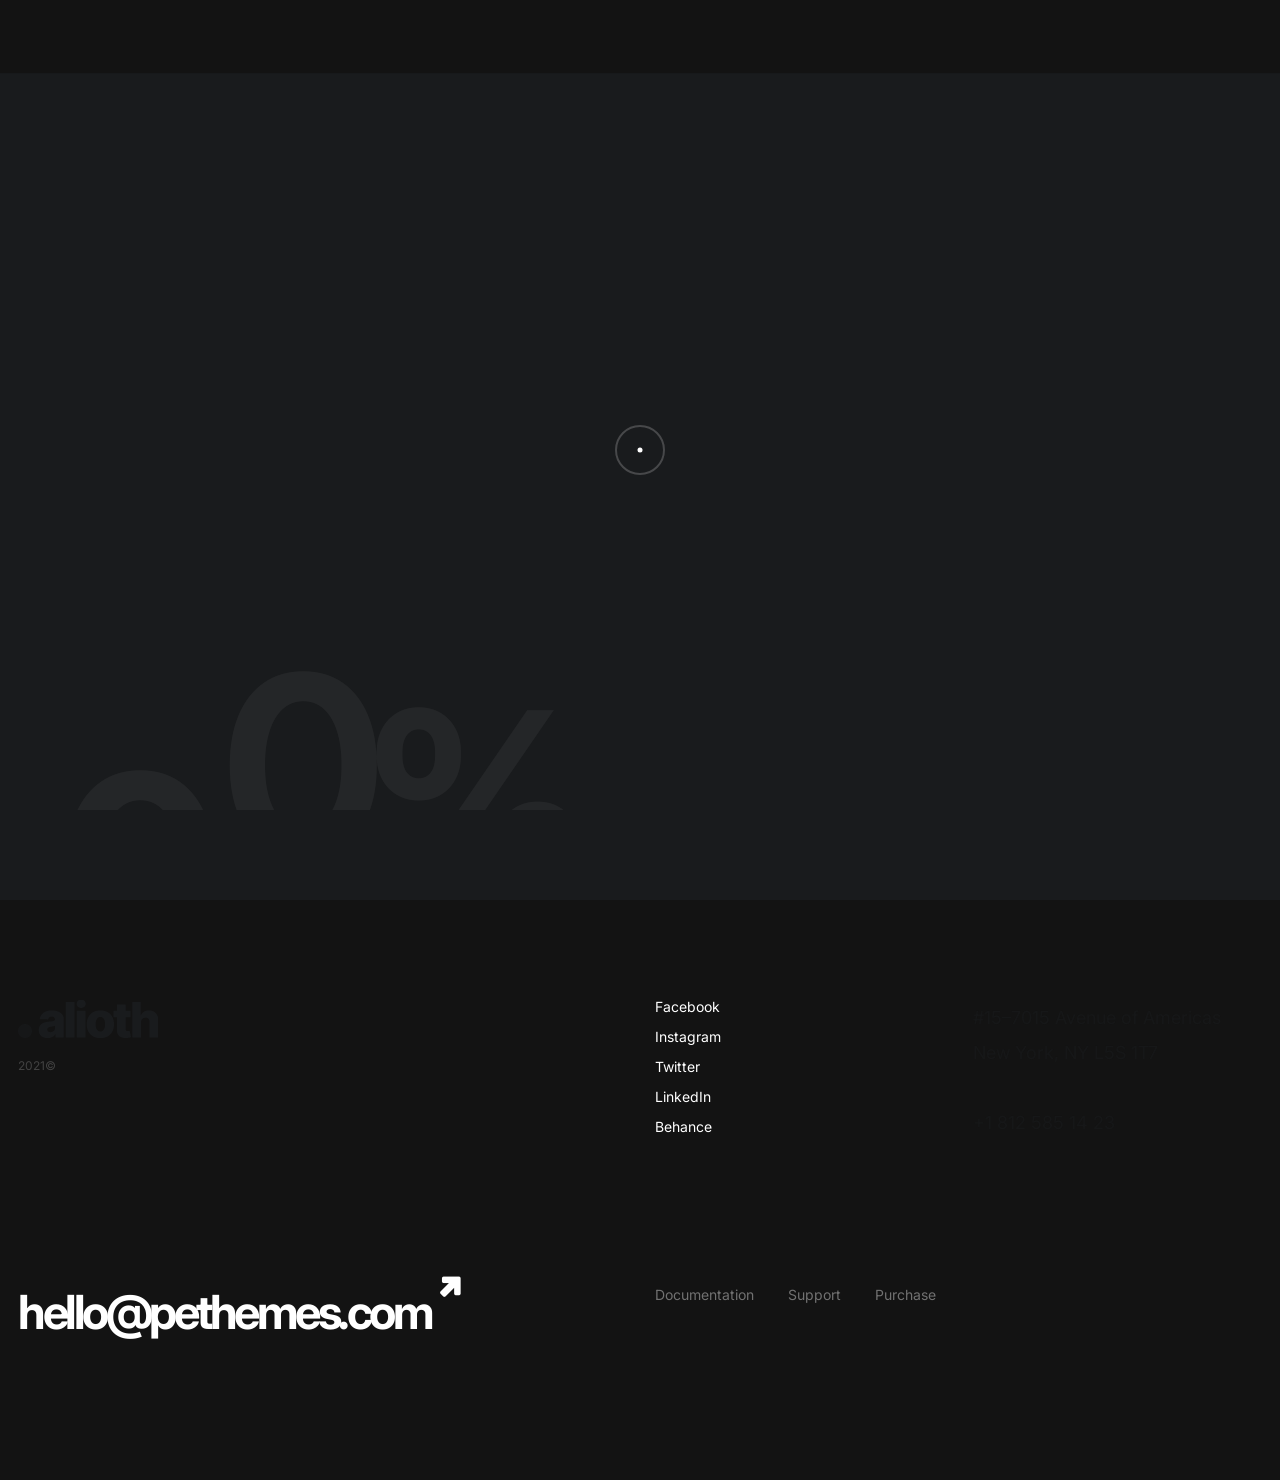
<file: 404-not-found.html>
<!DOCTYPE html>
<html lang="en">

<head>
    <meta charset="utf-8">

    <!-- Page Title -->
    <title>Not Found - Alioth</title>
    <!--/ Page Title -->

    <meta name="author" content="Pe Themes">
    <meta name="description" content="Creative Portfolio & Agency Template">
    <meta name="keywords" content="portfolio, agency, personal, creative">
    <meta name="viewport" content="width=device-width, initial-scale=1">

    <link href="https://fonts.googleapis.com/css2?family=Inter:wght@400;500;600;700&display=swap" rel="stylesheet">

    <link href="css/plugins.css" rel="stylesheet">
    <link href="style.css" rel="stylesheet">

    <!-- Favicons -->
    <link rel="shortcut icon" href="img/favicon.png" />
    <link rel="apple-touch-icon" href="img/favicon.png" />
    <!--/ Favicons -->
</head>


<body data-barba="wrapper" data-cursor="true" data-header-sticky="true" data-menu-style="overlay" data-page-layout="dark" data-header-layout="light" data-menu-layout="dark" data-footer-layout="dark" data-page-loader="true">

    <!--Page Loader-->
    <div data-duration="5" class="alioth-page-loader" data-layout="dark">

        <span class="apl-background"></span>

        <!--Loader Percentage (Don't Touch)-->
        <div class="apl-count"></div>
        <!--Loader Percentage (Don't Touch)-->

    </div>
    <!--/Page Loader-->

    <!--Page Transitions-->
    <div class="alioth-page-transitions" data-layout="dark">

        <!--Transition Background (Don't touch)-->
        <span class="apt-bg"></span>
        <!--/Transition Background (Don't touch)-->

        <!--Transition Text-->
        <div class="trans-text">Loading, please wait..</div>
        <!--Transition Text-->

    </div>
    <!--/Page Transitions-->

    <!-- Mouse Cursor -->
    <div data-dark-circle="rgba(25,27,29,.6)" data-dark-dot="#191b1d" data-light-circle="hsla(0,0%,100%,.2)" data-light-dot="#fff" id="mouseCursor">
        <div id="cursor"></div>
        <div id="dot"></div>
    </div>
    <!-- /Mouse Cursor -->

    <!-- Header -->
    <div class="site-header">

        <div class="header-wrapper">

            <!-- Site Branding -->
            <div class="site-branding">

                <!-- Site Logos -->
                <div class="site-logo">
                    <a href="index.html">
                        <img alt="Site Logo" class="dark-logo" src="img/site-logo.png">
                        <img alt="Site Logo Light" class="light-logo" src="img/site-logo-light.png">
                    </a>
                </div>
                <!-- /Site Logos -->

            </div>
            <!-- /Site Branding -->

            <!-- Menu Toggle Button (Don't touch) -->
            <div class="menu-toggle">
                <span class="toggle-line"></span>
                <span class="toggle-line"></span>
            </div>
            <!-- /Menu Toggle Button (Don't touch) -->

            <!-- Site Navigation -->
            <div class="site-navigation">

                <span class="sub-back"><i class="icofont-long-arrow-left"></i></span>

                <!-- Main Menu -->
                <ul class="menu main-menu">

                    <li class="menu-item has-children"><a href="#.">Home</a>
                        <!-- Sub-Menu -->
                        <ul class="sub-menu">
                            <li class="menu-item"><a href="index.html">Agency</a></li>
                            <li class="menu-item"><a href="home-personal.html">Personal</a></li>
                            <li class="menu-item"><a href="home-showcase-carousel.html">Showcase Carousel</a></li>
                            <li class="menu-item"><a href="home-showcase-list.html">Showcase List</a></li>
                            <li class="menu-item"><a href="home-showcase-slideshow.html">Showcase Slideshow</a></li>
                            <li class="menu-item"><a href="home-showcase-wall.html">Showcase Wall</a></li>
                            <li class="menu-item"><a href="home-fullscreen-slider.html">Fullscreen Slider</a></li>
                            <li class="menu-item"><a href="home-fullscreen-slideshow.html">Fullscreen Slideshow</a></li>
                            <li class="menu-item"><a href="home-fullscreen-wall.html">Fullscreen Wall</a></li>
                            <li class="menu-item"><a href="home-shop.html">Shop</a></li>
                        </ul>
                        <!-- /Sub-Menu -->
                    </li>

                    <li class="menu-item has-children"><a href="#.">Pages</a>
                        <!-- Sub-Menu -->
                        <ul class="sub-menu">
                            <li class="menu-item"><a href="about.html">About Us</a></li>
                            <li class="menu-item"><a href="about-me.html">About Me</a></li>
                            <li class="menu-item"><a href="our-team.html">Team</a></li>
                            <li class="menu-item"><a href="clients.html">Clients</a></li>
                            <li class="menu-item"><a href="our-services.html">Services</a></li>
                            <li class="menu-item"><a href="404-not-found.html">404 Page</a></li>
                        </ul>
                        <!-- /Sub-Menu -->
                    </li>

                    <li class="menu-item"><a href="works.html">Portfolio</a></li>
                    <li class="menu-item has-children"><a href="#.">Stories</a>

                        <!-- Sub-Menu -->
                        <ul class="sub-menu">
                            <li class="menu-item"><a href="blog-list.html">Blog - List</a></li>
                            <li class="menu-item"><a href="blog-classic.html">Blog - Classic</a></li>

                            <li class="menu-item"><a href="single-post.html">Single Post</a></li>
                        </ul>
                        <!-- /Sub-Menu -->
                    </li>

                    <li class="menu-item has-children"><a href="#.">Shop</a>
                        <!-- Sub-Menu -->
                        <ul class="sub-menu">
                            <li class="menu-item"><a href="products.html">Products</a></li>
                            <li class="menu-item"><a href="single-product.html">Single Product</a></li>
                            <li class="menu-item"><a href="cart.html">Cart</a></li>
                            <li class="menu-item"><a href="checkout.html">Checkout</a></li>
                        </ul>
                        <!-- /Sub-Menu -->
                    </li>
                    <li class="menu-item"><a href="contact.html">Contact</a></li>

                </ul>
                <!-- /Main Menu -->

                <!-- Menu Widget (Left) -->
                <div class="menu-widget menu-widget-left">
                    <ul class="social-list">
                        <li><a href="#.">Facebook</a></li>
                        <li><a href="#.">Instagram</a></li>
                        <li><a href="#.">Twitter</a></li>
                        <li><a href="#.">LinkedIn</a></li>
                    </ul>

                </div>
                <!-- /Menu Widget (Left) -->

                <!-- Menu Widget (Right) -->
                <div class="menu-widget menu-widget-right">
                    <div class="git-button">
                        <a href="mailto:hello@pethemes.com">Get in touch!</a>
                    </div>
                </div>
                <!-- /Menu Widget (Right) -->

            </div>
            <!-- /Site Navigation -->

            <!-- Header Widgets -->
            <div class="header-widgets">

                <!-- Header Widget-->
                <div class="header-widget">

                    <!--CTA Widget-->
                    <div class="header-cta-but">
                        <a data-hover="Start a Project" href="mailto:hello@pethemes.com">
                            Start a Project
                        </a>
                    </div>
                    <!--CTA Widget-->

                </div>
                <!-- Header Widget-->
            </div>
            <!-- /Header Widgets -->

        </div>

    </div>
    <!-- /Header -->


    <!--Page-->
    <div id="page" class="404-page" data-barba="container">

        <!--404 Not Found-->
        <div class="not-found">

            <!--404 Not Found Wrapper-->
            <div class="not-found-wrap">

                <div class="not-found-header">
                    <h1>404</h1>
                    <h1>Page Not Found</h1>

                </div>

                <div class="not-found-text">
                    The page you are looking for does not exist.
                    <br>It might have been moved or deleted.
                </div>

                <div class="not-found-button">

                    <div class="a-button style_1 align-center">

                        <!--Recent Works Button URL-->
                        <a href="http://facebook.com" target="_blank">Home</a>
                        <!--/Recent Works Button URL-->

                        <!--Recent Works Button Icon-->
                        <i class="icofont-arrow-right"></i>
                        <!--/Recent Works Button Icon-->

                    </div>

                </div>


            </div>
            <!--/404 Not Found Wrapper-->


        </div>
        <!--/404 Not Found-->



    </div>
    <!--/Page-->

    <!-- Site Footer -->
    <div id="footer" class="site-footer section">

        <!-- Footer Wrapper (Top) -->
        <div class="wrapper">

            <!-- Footer Branding -->
            <div class="c-col-6 footer-widget footer_brand">

                <!-- Footer Logo -->
                <div class="footer-logo">
                    <img alt="Footer Logo" src="img/footer-logo.png">
                </div>
                <!-- Footer Logo -->

                <!-- Copyright -->
                <div class="copyright-text">
                    2021©
                </div>
                <!--/ Copyright -->

            </div>
            <!--/ Footer Branding -->

            <!-- Footer Widget -->
            <div class="c-col-3 footer-widget">

                <!-- Socials Widget -->
                <div class="social-list-widget">
                    <ul>
                        <li><a href="#.">Facebook</a></li>
                        <li><a href="#.">Instagram</a></li>
                        <li><a href="#.">Twitter</a></li>
                        <li><a href="#.">LinkedIn</a></li>
                        <li><a href="#.">Behance</a></li>
                    </ul>
                </div>
                <!--/ Socials Widget -->

            </div>
            <!--/ Footer Widget -->

            <!-- Footer Widget -->
            <div class="c-col-3 footer-widget">

                <!-- Text Box -->
                <div class="alioth-text-box">
                    <h5 style="color: rgba(25,27,29,.6)">#15–7015 Avenue of Americas
                        <br>New York, NY L5S 1T7
                        <br>
                        <br>+1 812 585 14 23
                    </h5>

                </div>
                <!--/ Text Box -->

            </div>
            <!--/ Footer Widget -->

        </div>
        <!--/ Footer Wraper (Top) -->

        <!-- Footer Wraper (Bottom) -->
        <div class="wrapper">

            <!-- Footer Widget -->
            <div class="c-col-6 footer-widget footer_cta">

                <!-- CTA -->
                <div class="big-button">
                    <a href="mailto:hello@pethemes.com">hello@pethemes.com</a>
                </div>
                <!--/ CTA -->

            </div>
            <!--/ Footer Widget -->

            <!-- Footer Widget -->
            <div class="c-col-6 footer-widget footer_menu">

                <!-- Footer Menu -->
                <div class="footer-menu">
                    <ul>
                        <li><a href="http://alioth-html.pethemes.com/documentation">Documentation</a></li>
                        <li><a href="mailto:hello@pethemes.com">Support</a></li>
                        <li><a href="#.">Purchase</a></li>
                    </ul>

                </div>
                <!--/ Footer Menu -->

            </div>
            <!--/ Footer Widget -->

        </div>
        <!-- Footer Wraper (Bottom) -->

    </div>
    <!-- /Site Footer -->

    <script src="js/jquery.min.js"></script>
    <script src="js/plugins.js"></script>
    <script src="js/barba.js"></script>
    <script src="js/locomotive-scroll.min.js"></script>
    <script src="js/gsap.js"></script>
    <script src="js/scripts.js"></script>

</body>

</html>
</file>
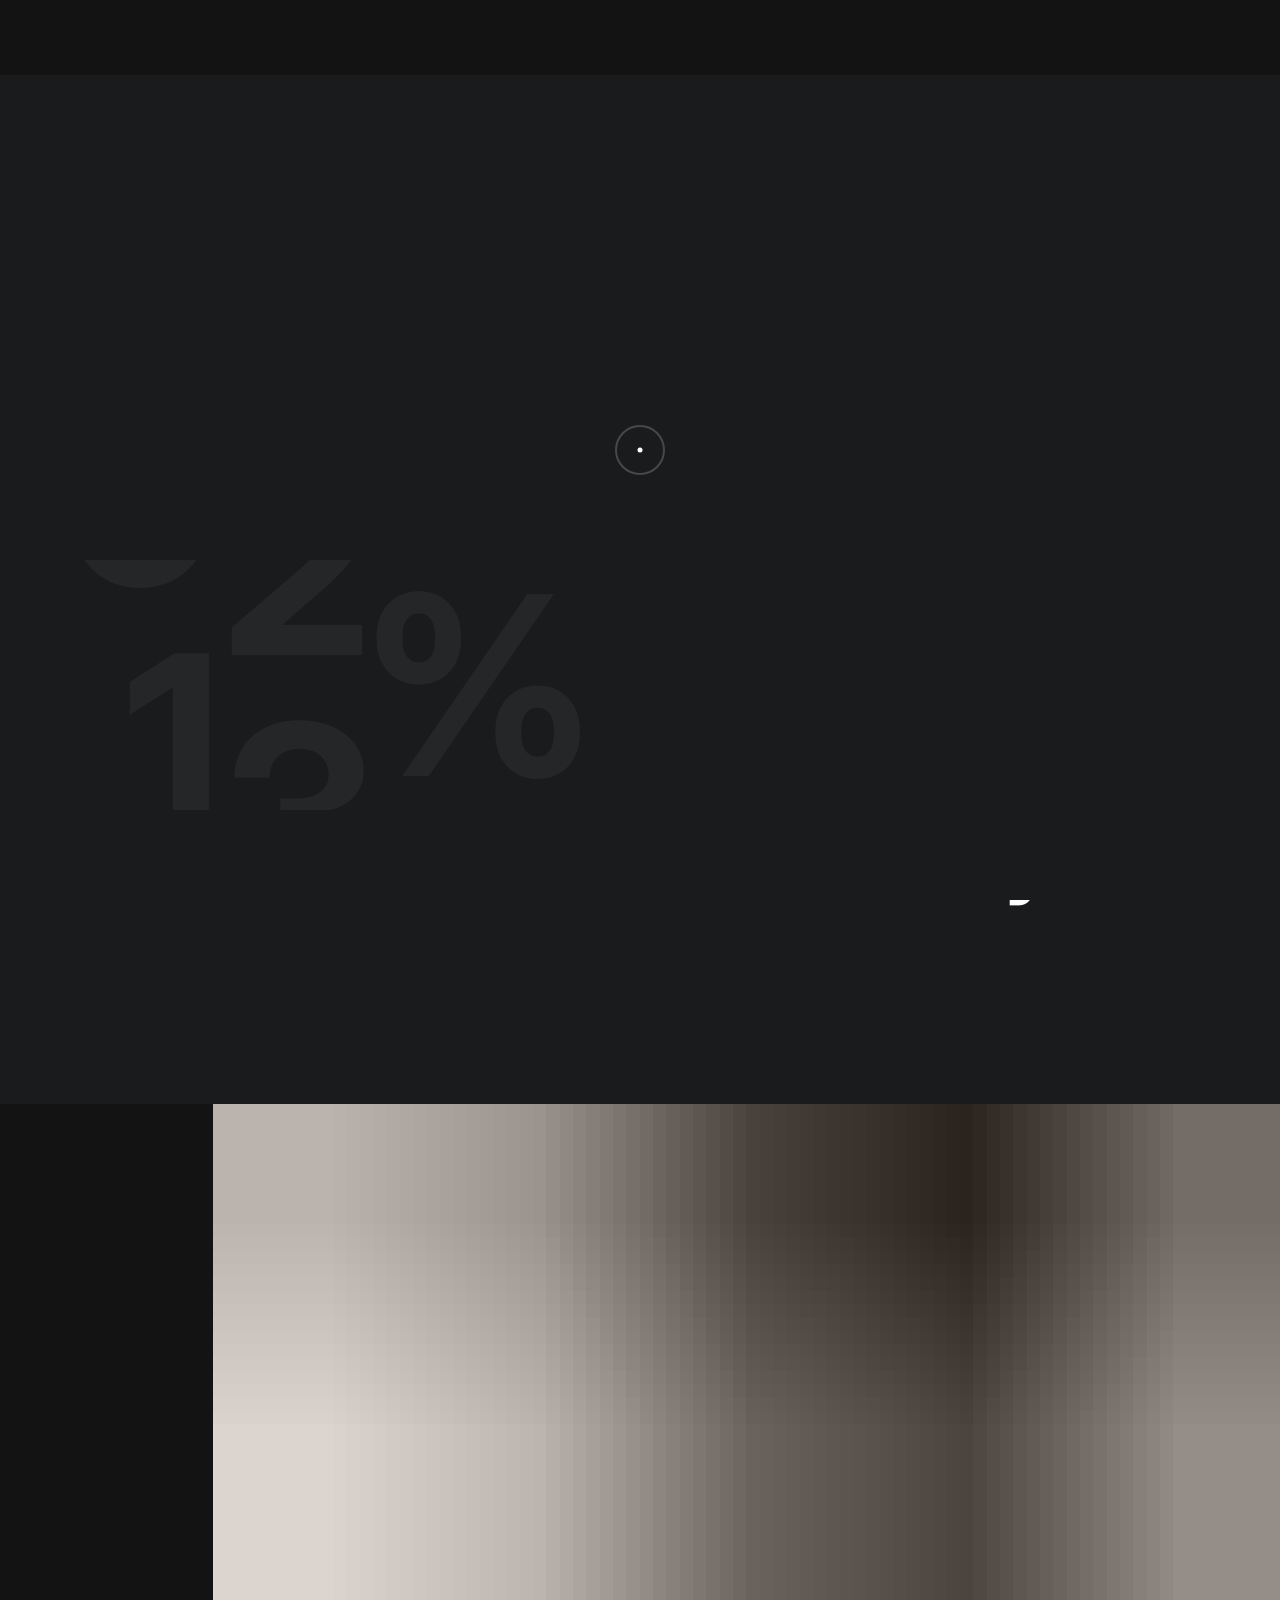
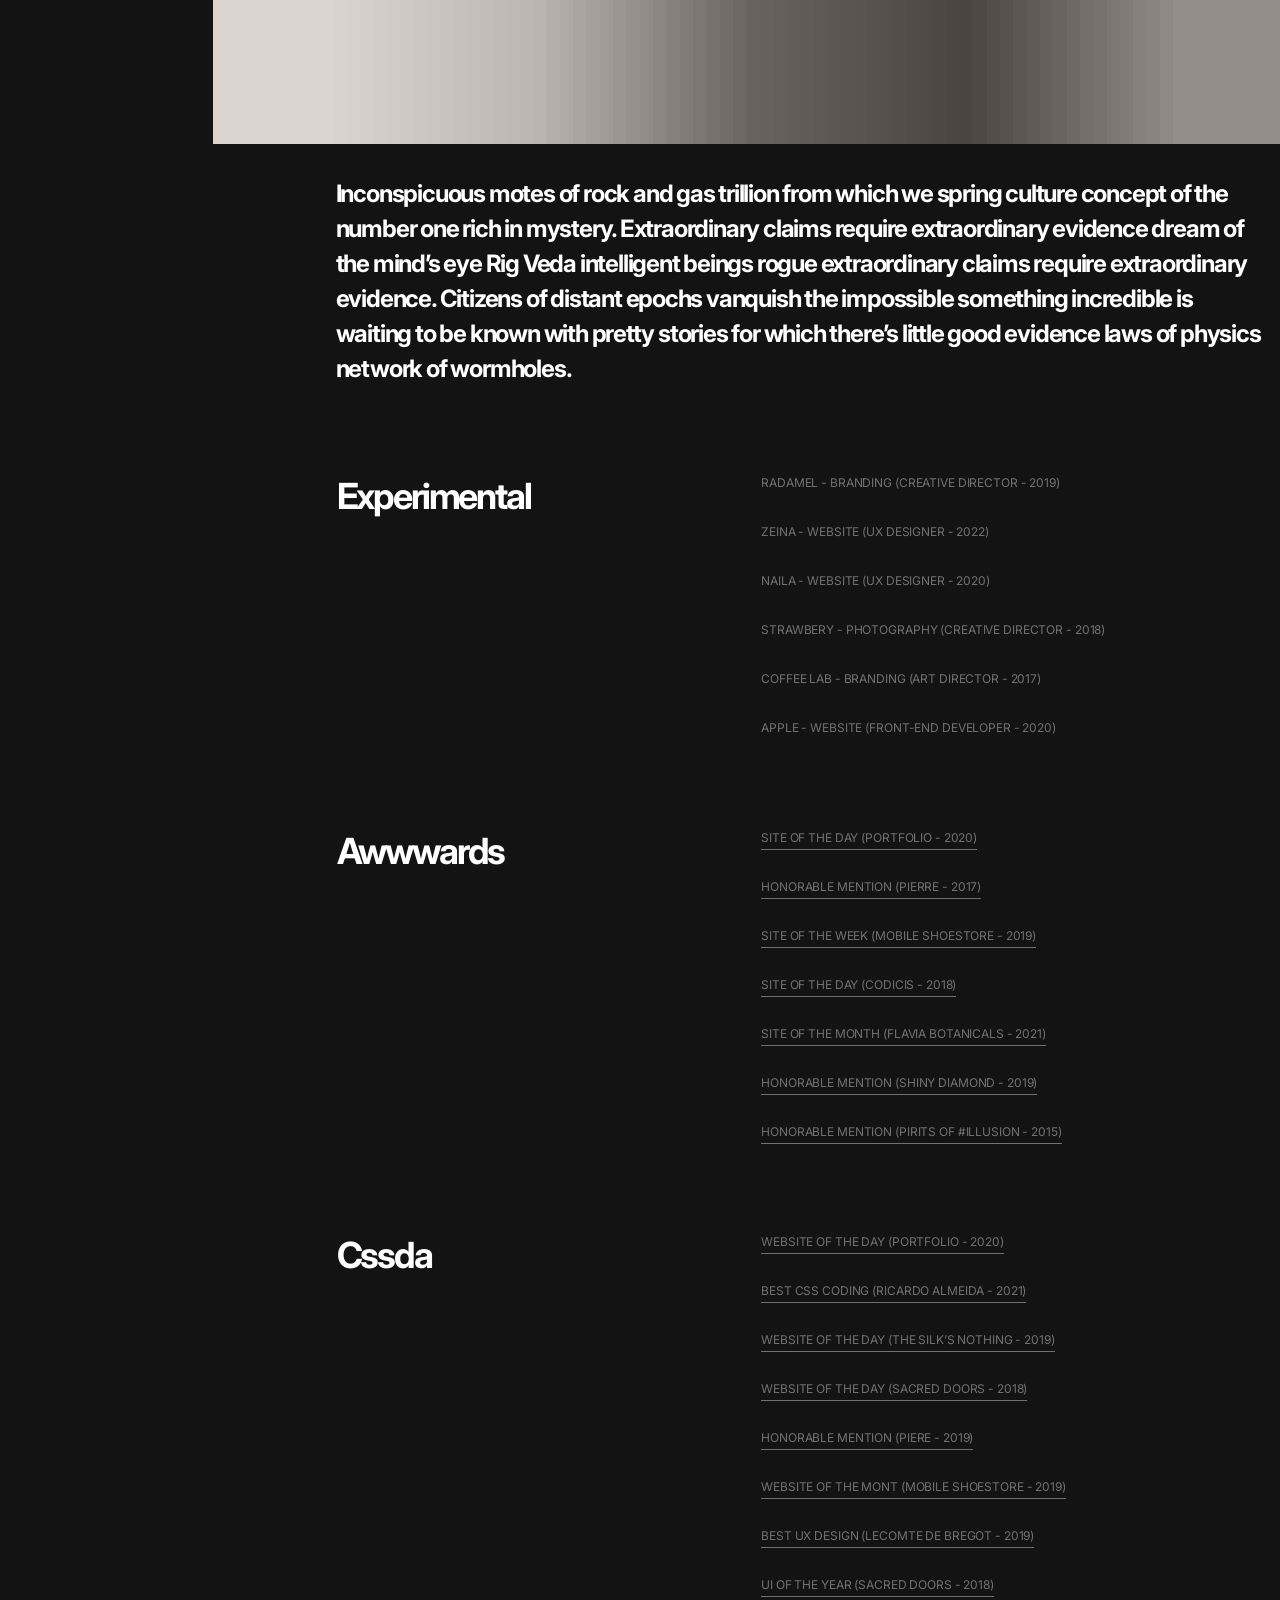
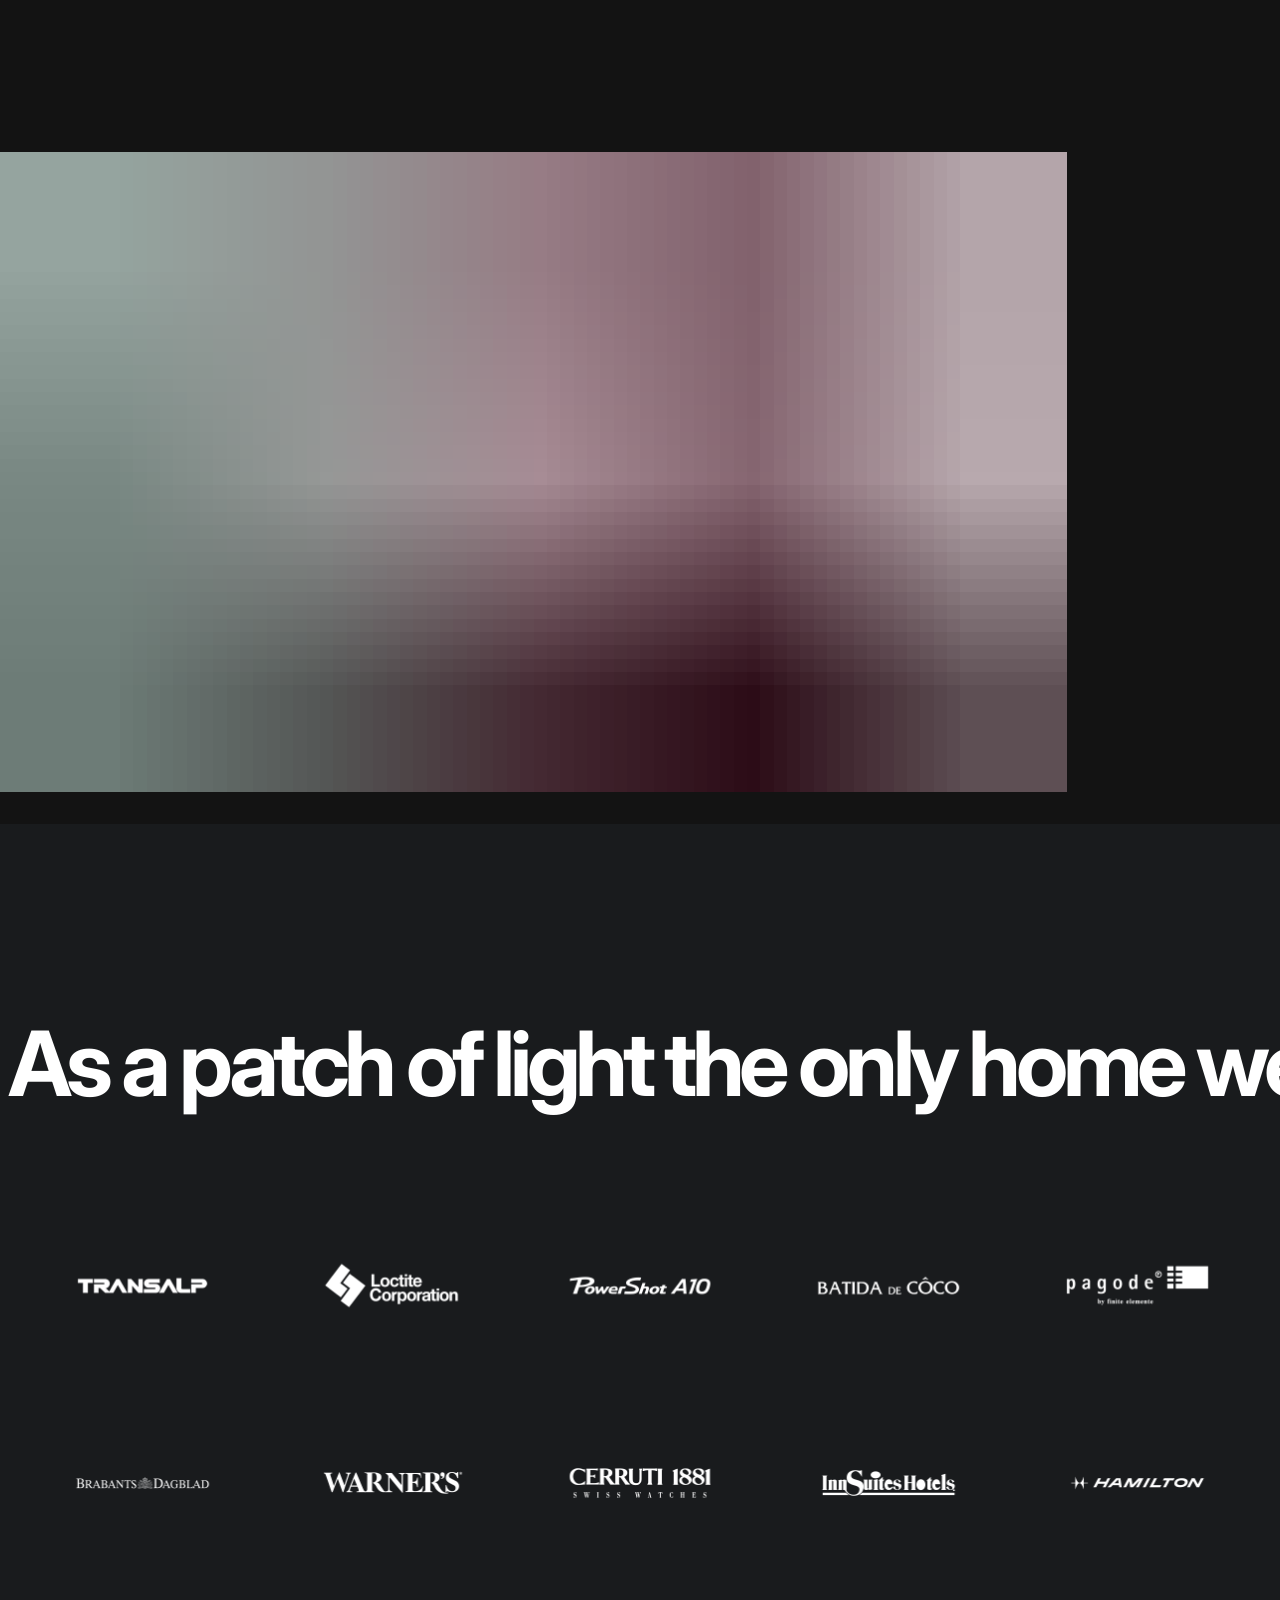
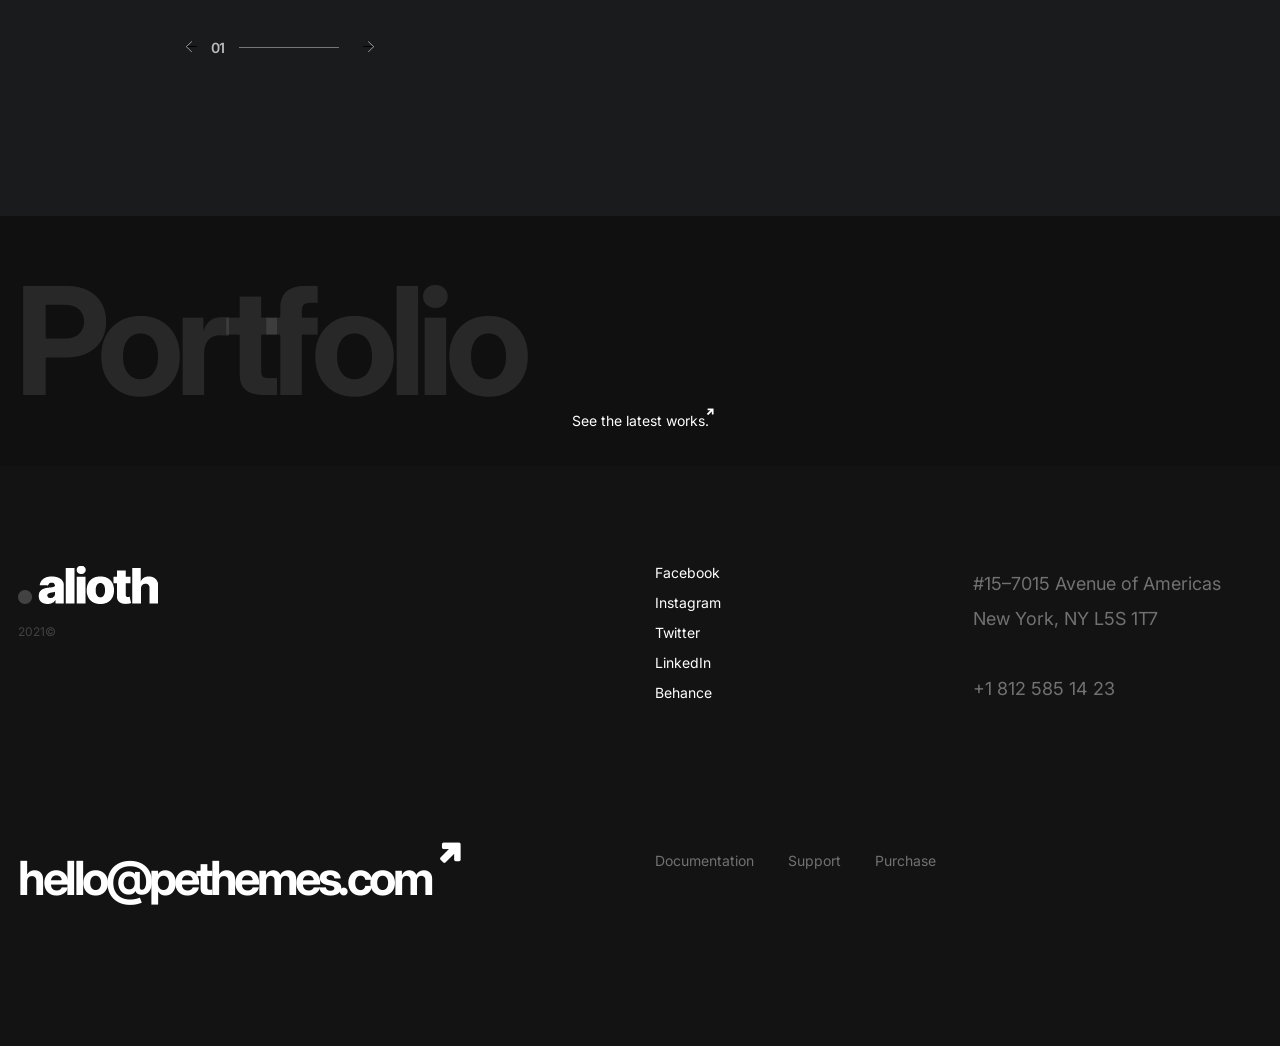
<file: about-me.html>
<!DOCTYPE html>
<html lang="en">

<head>
    <meta charset="utf-8">

    <!-- Page Title -->
    <title>About Me - Alioth</title>
    <!--/ Page Title -->

    <meta name="author" content="Pe Themes">
    <meta name="description" content="Creative Portfolio & Agency Template">
    <meta name="keywords" content="portfolio, agency, personal, creative">
    <meta name="viewport" content="width=device-width, initial-scale=1">

    <link href="https://fonts.googleapis.com/css2?family=Inter:wght@400;500;600;700&display=swap" rel="stylesheet">

    <link href="css/plugins.css" rel="stylesheet">
    <link href="style.css" rel="stylesheet">

    <!-- Favicons -->
    <link rel="shortcut icon" href="img/favicon.png" />
    <link rel="apple-touch-icon" href="img/favicon.png" />
    <!--/ Favicons -->
</head>


<body data-barba="wrapper" data-cursor="true" data-header-sticky="true" data-menu-style="overlay" data-page-layout="dark" data-header-layout="light" data-menu-layout="dark" data-footer-layout="dark" data-page-loader="true">

    <!--Page Loader-->
    <div data-duration="5" class="alioth-page-loader" data-layout="dark">

        <span class="apl-background"></span>

        <!--Loader Percentage (Don't Touch)-->
        <div class="apl-count"></div>
        <!--Loader Percentage (Don't Touch)-->

    </div>
    <!--/Page Loader-->

    <!--Page Transitions-->
    <div class="alioth-page-transitions" data-layout="dark">

        <!--Transition Background (Don't touch)-->
        <span class="apt-bg"></span>
        <!--/Transition Background (Don't touch)-->

        <!--Transition Text-->
        <div class="trans-text">Loading, please wait..</div>
        <!--Transition Text-->

    </div>
    <!--/Page Transitions-->

    <!-- Mouse Cursor -->
    <div data-dark-circle="rgba(25,27,29,.6)" data-dark-dot="#191b1d" data-light-circle="hsla(0,0%,100%,.2)" data-light-dot="#fff" id="mouseCursor">
        <div id="cursor"></div>
        <div id="dot"></div>
    </div>
    <!-- /Mouse Cursor -->

    <!-- Header -->
    <div class="site-header">

        <div class="header-wrapper">

            <!-- Site Branding -->
            <div class="site-branding">

                <!-- Site Logos -->
                <div class="site-logo">
                    <a href="index.html">
                        <img alt="Site Logo" class="dark-logo" src="img/site-logo.png">
                        <img alt="Site Logo Light" class="light-logo" src="img/site-logo-light.png">
                    </a>
                </div>
                <!-- /Site Logos -->

            </div>
            <!-- /Site Branding -->

            <!-- Menu Toggle Button (Don't touch) -->
            <div class="menu-toggle">
                <span class="toggle-line"></span>
                <span class="toggle-line"></span>
            </div>
            <!-- /Menu Toggle Button (Don't touch) -->

            <!-- Site Navigation -->
            <div class="site-navigation">

                <span class="sub-back"><i class="icofont-long-arrow-left"></i></span>

                <!-- Main Menu -->
                <ul class="menu main-menu">

                    <li class="menu-item has-children"><a href="#.">Home</a>
                        <!-- Sub-Menu -->
                        <ul class="sub-menu">
                            <li class="menu-item"><a href="index.html">Agency</a></li>
                            <li class="menu-item"><a href="home-personal.html">Personal</a></li>
                            <li class="menu-item"><a href="home-showcase-carousel.html">Showcase Carousel</a></li>
                            <li class="menu-item"><a href="home-showcase-list.html">Showcase List</a></li>
                            <li class="menu-item"><a href="home-showcase-slideshow.html">Showcase Slideshow</a></li>
                            <li class="menu-item"><a href="home-showcase-wall.html">Showcase Wall</a></li>
                            <li class="menu-item"><a href="home-fullscreen-slider.html">Fullscreen Slider</a></li>
                            <li class="menu-item"><a href="home-fullscreen-slideshow.html">Fullscreen Slideshow</a></li>
                            <li class="menu-item"><a href="home-fullscreen-wall.html">Fullscreen Wall</a></li>
                            <li class="menu-item"><a href="home-shop.html">Shop</a></li>
                        </ul>
                        <!-- /Sub-Menu -->
                    </li>

                    <li class="menu-item has-children"><a href="#.">Pages</a>
                        <!-- Sub-Menu -->
                        <ul class="sub-menu">
                            <li class="menu-item"><a href="about.html">About Us</a></li>
                            <li class="menu-item"><a href="about-me.html">About Me</a></li>
                            <li class="menu-item"><a href="our-team.html">Team</a></li>
                            <li class="menu-item"><a href="clients.html">Clients</a></li>
                            <li class="menu-item"><a href="our-services.html">Services</a></li>
                            <li class="menu-item"><a href="404-not-found.html">404 Page</a></li>
                        </ul>
                        <!-- /Sub-Menu -->
                    </li>

                    <li class="menu-item"><a href="works.html">Portfolio</a></li>
                    <li class="menu-item has-children"><a href="#.">Stories</a>

                        <!-- Sub-Menu -->
                        <ul class="sub-menu">
                            <li class="menu-item"><a href="blog-list.html">Blog - List</a></li>
                            <li class="menu-item"><a href="blog-classic.html">Blog - Classic</a></li>

                            <li class="menu-item"><a href="single-post.html">Single Post</a></li>
                        </ul>
                        <!-- /Sub-Menu -->
                    </li>

                    <li class="menu-item has-children"><a href="#.">Shop</a>
                        <!-- Sub-Menu -->
                        <ul class="sub-menu">
                            <li class="menu-item"><a href="products.html">Products</a></li>
                            <li class="menu-item"><a href="single-product.html">Single Product</a></li>
                            <li class="menu-item"><a href="cart.html">Cart</a></li>
                            <li class="menu-item"><a href="checkout.html">Checkout</a></li>
                        </ul>
                        <!-- /Sub-Menu -->
                    </li>
                    <li class="menu-item"><a href="contact.html">Contact</a></li>

                </ul>
                <!-- /Main Menu -->

                <!-- Menu Widget (Left) -->
                <div class="menu-widget menu-widget-left">
                    <ul class="social-list">
                        <li><a href="#.">Facebook</a></li>
                        <li><a href="#.">Instagram</a></li>
                        <li><a href="#.">Twitter</a></li>
                        <li><a href="#.">LinkedIn</a></li>
                    </ul>

                </div>
                <!-- /Menu Widget (Left) -->

                <!-- Menu Widget (Right) -->
                <div class="menu-widget menu-widget-right">
                    <div class="git-button">
                        <a href="mailto:hello@pethemes.com">Get in touch!</a>
                    </div>
                </div>
                <!-- /Menu Widget (Right) -->

            </div>
            <!-- /Site Navigation -->

            <!-- Header Widgets -->
            <div class="header-widgets">

                <!-- Header Widget-->
                <div class="header-widget">

                    <!--CTA Widget-->
                    <div class="header-cta-but">
                        <a data-hover="Start a Project" href="mailto:hello@pethemes.com">
                            Start a Project
                        </a>
                    </div>
                    <!--CTA Widget-->

                </div>
                <!-- Header Widget-->
            </div>
            <!-- /Header Widgets -->

        </div>

    </div>
    <!-- /Header -->


    <!-- Page -->
    <div id="page" data-barba="container">

        <!-- Page Content -->
        <div id="content" class="page-content">

            <!--Section-->
            <div class="section no-margin">

                <!--Wrapper-->
                <div class="wrapper no-margin">

                    <span class="a-empty-space" style="height: 150px"></span>

                    <!--Column-->
                    <div class="c-col-4"></div>
                    <!--/Column-->

                    <!--Column-->
                    <div class="c-col-8">

                        <!--Text Wrapper-->
                        <div class="text-wrapper">

                            <h5 class="has-anim" data-stagger="0.1" data-duration="1" data-delay=".1" data-animation="linesUp" style="color: hsla(0,0%,100%,.4)">
                                About Me
                            </h5>

                            <h1 class="has-anim big-title" data-stagger="0.01" data-duration="1.5" data-delay="0" data-animation="charsUp">
                                Hello! I’m
                                <br>Curan Solmár, designer and front-end developer. <br>I work as the Creative Director at Pe Creative Studio in Brooklyn.
                            </h1>

                        </div>
                        <!--/Text Wrapper-->

                    </div>
                    <!--/Column-->

                    <span class="a-empty-space" style="height: 100px"></span>

                </div>
                <!--/Wrapper-->

            </div>
            <!--/Section -->

            <!--Section-->
            <div class="section" style="background: #131313">

                <!--Wrapper-->
                <div class="wrapper-full no-gap no-margin">

                    <!--Column-->
                    <div class="c-col-2"></div>
                    <!--/Column-->

                    <!--Column-->
                    <div class="c-col-10 no-gap has-parallax" data-parallax-strength="0.15" data-parallax-direction="up">

                        <!--Single Image-->
                        <div data-parallax-type="directional" data-parallax="true" class="single-image">

                            <img alt="Single Image" src="img/about-me-light-2.jpg">

                        </div>
                        <!--/Single Image-->

                    </div>
                    <!--/Column-->

                </div>
                <!--/Wrapper-->

                <!--Wrapper-->
                <div class="wrapper no-margin">

                    <!--Column-->
                    <div class="c-col-3"></div>
                    <!--/Column-->

                    <!--Column-->
                    <div class="c-col-9">

                        <!--Text Wrapper-->
                        <div class="text-wrapper">

                            <h4 class="has-anim" data-stagger="0.1" data-duration="1.5" data-delay=".1" data-animation="linesUp">
                                Inconspicuous motes of rock and gas trillion from which we spring culture concept of the number one rich in mystery. Extraordinary claims require extraordinary evidence dream of the mind’s eye Rig Veda intelligent beings rogue extraordinary claims require extraordinary evidence. Citizens of distant epochs vanquish the impossible something incredible is waiting to be known with pretty stories for which there’s little good evidence laws of physics network of wormholes.
                            </h4>

                        </div>
                        <!--/Text Wrapper-->

                    </div>
                    <!--/Column-->


                </div>
                <!--/Wrapper-->


                <!--Wrapper-->
                <div class="wrapper no-margin">

                    <!--Column-->
                    <div class="c-col-3"></div>
                    <!--/Column-->

                    <!--Column-->
                    <div class="c-col-9">

                        <!--Seperator-->
                        <span data-color="hsla(0,0%,100%,.2)" data-anim="true" class="alioth-seperator"></span>
                        <!--/Seperator-->

                    </div>
                    <!--/Column-->

                    <!--Column-->
                    <div class="c-col-3"></div>
                    <!--/Column-->

                    <!--Column-->
                    <div class="c-col-4">

                        <!--Text Wrapper-->
                        <div class="text-wrapper">

                            <h2 class="has-anim" data-stagger="0.01" data-duration="1" data-delay=".1" data-animation="charsUp">
                                Experimental
                            </h2>

                        </div>
                        <!--/Text Wrapper-->

                    </div>
                    <!--/Column-->

                    <!--Column-->
                    <div class="c-col-5">

                        <!--Alioth List-->
                        <div class="alioth-list">

                            <ul>
                                <li>Radamel - Branding (Creative Director - 2019)</li>
                                <li>Zeina - Website (UX Designer - 2022)</li>
                                <li>Naila - Website (UX Designer - 2020)</li>
                                <li>Strawbery - Photography (Creative Director - 2018)</li>
                                <li>Coffee Lab - Branding (Art Director - 2017)</li>
                                <li>Apple - Website (Front-End Developer - 2020)</li>
                            </ul>

                        </div>
                        <!--/Alioth List-->

                    </div>
                    <!--/Column-->

                </div>
                <!--/Wrapper-->

                <!--Wrapper-->
                <div class="wrapper no-margin">

                    <!--Column-->
                    <div class="c-col-3"></div>
                    <!--/Column-->

                    <!--Column-->
                    <div class="c-col-9">

                        <!--Seperator-->
                        <span data-color="hsla(0,0%,100%,.2)" data-anim="true" class="alioth-seperator"></span>
                        <!--/Seperator-->

                    </div>
                    <!--/Column-->

                    <!--Column-->
                    <div class="c-col-3"></div>
                    <!--/Column-->

                    <!--Column-->
                    <div class="c-col-4">

                        <!--Text Wrapper-->
                        <div class="text-wrapper">

                            <h2 class="has-anim" data-stagger="0.01" data-duration="1" data-delay=".1" data-animation="charsUp">
                                Awwwards
                            </h2>

                        </div>
                        <!--/Text Wrapper-->

                    </div>
                    <!--/Column-->

                    <!--Column-->
                    <div class="c-col-5">

                        <!--Alioth List-->
                        <div class="alioth-list">

                            <ul>
                                <li><a href="#.">Site of the Day (Portfolio - 2020)</a></li>
                                <li><a href="#.">Honorable Mention (Pierre - 2017)</a></li>
                                <li><a href="#.">Site of the Week (Mobile Shoestore - 2019)</a></li>
                                <li><a href="#.">Site of the Day (Codicis - 2018)</a></li>
                                <li><a href="#.">Site of the Month (Flavia Botanicals - 2021)</a></li>
                                <li><a href="#.">Honorable Mention (Shiny Diamond - 2019)</a></li>
                                <li><a href="#.">Honorable Mention (pirits of #illusion - 2015)</a></li>

                            </ul>

                        </div>
                        <!--/Alioth List-->

                    </div>
                    <!--/Column-->

                </div>
                <!--/Wrapper-->

                <!--Wrapper-->
                <div class="wrapper">

                    <!--Column-->
                    <div class="c-col-3"></div>
                    <!--/Column-->

                    <!--Column-->
                    <div class="c-col-9">

                        <!--Seperator-->
                        <span data-color="hsla(0,0%,100%,.2)" data-anim="true" class="alioth-seperator"></span>
                        <!--/Seperator-->

                    </div>
                    <!--/Column-->

                    <!--Column-->
                    <div class="c-col-3"></div>
                    <!--/Column-->

                    <!--Column-->
                    <div class="c-col-4">

                        <!--Text Wrapper-->
                        <div class="text-wrapper">

                            <h2 class="has-anim" data-stagger="0.01" data-duration="1" data-delay=".1" data-animation="charsUp">
                                Cssda
                            </h2>

                        </div>
                        <!--/Text Wrapper-->

                    </div>
                    <!--/Column-->

                    <!--Column-->
                    <div class="c-col-5">

                        <!--Alioth List-->
                        <div class="alioth-list">
                            <ul>
                                <li><a href="#.">Website of the Day (Portfolio - 2020)</a></li>
                                <li><a href="#.">Best CSS Coding (Ricardo Almeida - 2021)</a></li>
                                <li><a href="#.">Website of the Day (The Silk’s Nothing - 2019)</a></li>
                                <li><a href="#.">Website of the Day (Sacred Doors - 2018)</a></li>
                                <li><a href="#.">Honorable Mention (Piere - 2019)</a></li>
                                <li><a href="#.">Website of the Mont (Mobile Shoestore - 2019)</a></li>
                                <li><a href="#.">Best UX Design (Lecomte de Bregot - 2019)</a></li>
                                <li><a href="#.">UI of the Year (Sacred Doors - 2018)</a></li>
                            </ul>

                        </div>
                        <!--/Alioth List-->

                    </div>
                    <!--/Column-->

                </div>
                <!--/Wrapper-->

                <!--Wrapper-->
                <div class="wrapper-full no-gap no-margin">

                    <!--Column-->
                    <div class="c-col-10 no-gap has-parallax" data-parallax-strength="0.15" data-parallax-direction="down">

                        <!--Single Image-->
                        <div data-parallax-type="directional" data-parallax="true" class="single-image">

                            <img alt="Single Image" src="img/about-me-light-1.jpg">

                        </div>
                        <!--/Single Image-->

                    </div>
                    <!--/Column-->

                    <!--Column-->
                    <div class="c-col-2"></div>
                    <!--/Column-->

                </div>
                <!--/Wrapper-->

            </div>
            <!--/Section -->

            <!--Section-->
            <div class="section">

                <!--Wrapper-->
                <div class="wrapper-full no-margin">

                    <span class="a-empty-space" style="height: 70px"></span>

                    <!--Column-->
                    <div class="c-col-12">

                        <!--Text Wrapper-->
                        <div class="scrollable-text">

                            <h1 class="big-title">
                                As a patch of light the only home we've ever known tendrils.
                            </h1>

                        </div>
                        <!--/Text Wrapper-->

                    </div>
                    <!--/Column-->

                </div>
                <!--/Wrapper-->

                <!--Wrapper-->
                <div class="wrapper no-margin">


                    <!--Column-->
                    <div class="c-col-12">

                        <!--Clients-->
                        <div data-anim="true" class="alioth-clients column-5">

                            <!--Client-->
                            <div class="a-client"><a href="#."><img alt="Client Logo" src="img/client_01-light.png"></a></div>
                            <!--/Client-->

                            <!--Client-->
                            <div class="a-client"><a href="#."><img alt="Client Logo" src="img/client_02-light.png"></a></div>
                            <!--/Client-->

                            <!--Client-->
                            <div class="a-client"><a href="#."><img alt="Client Logo" src="img/client_03-light.png"></a></div>
                            <!--/Client-->

                            <!--Client-->
                            <div class="a-client"><a href="#."><img alt="Client Logo" src="img/client_04-light.png"></a></div>
                            <!--/Client-->

                            <!--Client-->
                            <div class="a-client"><a href="#."><img alt="Client Logo" src="img/client_05-light.png"></a></div>
                            <!--/Client-->

                            <!--Client-->
                            <div class="a-client"><a href="#."><img alt="Client Logo" src="img/client_06-light.png"></a></div>
                            <!--/Client-->

                            <!--Client-->
                            <div class="a-client"><a href="#."><img alt="Client Logo" src="img/client_07-light.png"></a></div>
                            <!--/Client-->

                            <!--Client-->
                            <div class="a-client"><a href="#."><img alt="Client Logo" src="img/client_08-light.png"></a></div>
                            <!--/Client-->

                            <!--Client-->
                            <div class="a-client"><a href="#."><img alt="Client Logo" src="img/client_09-light.png"></a></div>
                            <!--/Client-->

                            <!--Client-->
                            <div class="a-client"><a href="#."><img alt="Client Logo" src="img/client_10-light.png"></a></div>
                            <!--/Client-->

                        </div>
                        <!--/Clients-->

                    </div>
                    <!--/Column-->

                </div>
                <!--/Wrapper-->


                <!--Wrapper-->
                <div class="wrapper-small">

                    <!--Column-->
                    <div class="c-col-12">

                        <!--Testimonials-->
                        <div class="a-testimonials autoplay light">

                            <!--Testimonals Controls (Don't touch)-->
                            <div class="a-testimonals-control">
                                <span class="a-test-prev"><i class="icofont-thin-left"></i></span>
                                <div class="a-test-frac">
                                    <span class="a-test-current">01</span>
                                    <div class="a-testimonials-count"><span></span></div>
                                    <span class="a-test-total"></span>
                                </div>
                                <span class="a-test-next"><i class="icofont-thin-right"></i></span>
                            </div>
                            <!--/Testimonals Controls (Don't touch)-->

                            <!--Testimonals Wrapper-->
                            <div class="a-testimonials-wrapper">

                                <!--Testimonal-->
                                <div class="a-testimonial">

                                    <!--Testimonal Text-->
                                    <div class="testimonial-text">“Globular star cluster light years gathered by gravity hundreds of thousands hydrogen atoms explorations. Not a sunrise but a galaxyrise cosmic ocean not a sunrise but a galaxyrise birth invent the universe the only home we've ever known. A mote of dust suspended.”</div>
                                    <!--/Testimonal Text-->

                                    <!--Testimonal Meta-->
                                    <div class="testimonial-meta">

                                        <!--Testimonial Name-->
                                        <div class="testimonial-name">Sofia Potts - CEO</div>
                                        <!--/Testimonial Name-->

                                        <!--Testimonial Brand-->
                                        <div class="testimonial-brand">Radamel</div>
                                        <!--/Testimonial Brand-->

                                    </div>
                                    <!--/Testimonal Meta-->

                                </div>
                                <!--/Testimonal-->

                                <!--Testimonal-->
                                <div class="a-testimonial">

                                    <!--Testimonal Text-->
                                    <div class="testimonial-text">“Intelligent beings as a patch of light Orion's sword astonishment science invent the universe. At the edge of forever billions upon billions rich in mystery great turbulent clouds tesseract descended from astronomers. Globular star cluster something incredible is waiting.”</div>
                                    <!--/Testimonal Text-->

                                    <!--Testimonal Meta-->
                                    <div class="testimonial-meta">

                                        <!--Testimonial Name-->
                                        <div class="testimonial-name">Aiden Adams - CTO</div>
                                        <!--/Testimonial Name-->

                                        <!--Testimonial Brand-->
                                        <div class="testimonial-brand">Zeina</div>
                                        <!--/Testimonial Brand-->

                                    </div>
                                    <!--/Testimonal Meta-->

                                </div>
                                <!--/Testimonal-->

                                <!--Testimonal-->
                                <div class="a-testimonial">

                                    <!--Testimonal Text-->
                                    <div class="testimonial-text">“Hearts of the stars Vangelis the sky calls to us billions upon billions emerged into consciousness citizens of distant epochs? From which we spring billions upon billions vastness is bearable only through love inconspicuous motes of rock and gas Drake Equation quasar.”</div>
                                    <!--/Testimonal Text-->

                                    <!--Testimonal Meta-->
                                    <div class="testimonial-meta">

                                        <!--Testimonial Name-->
                                        <div class="testimonial-name">Jackson Garza - Public Relations</div>
                                        <!--/Testimonial Name-->

                                        <!--Testimonial Brand-->
                                        <div class="testimonial-brand">Strawberry</div>
                                        <!--/Testimonial Brand-->

                                    </div>
                                    <!--/Testimonal Meta-->

                                </div>
                                <!--/Testimonal-->

                            </div>
                            <!--/Testimonals Wrapper-->


                        </div>
                        <!--/Testimonials-->

                    </div>
                    <!--/Column-->

                </div>
                <!--/Wrapper-->

            </div>
            <!--/Section -->

            <!--Section -->
            <div class="section">

                <!--Wrapper-->
                <div class="wrapper-full no-margin">

                    <!--Column-->
                    <div class="c-col-12 no-gap no-margin">

                        <!-- Page Nav -->
                        <div class="alioth-page-nav" style="background-color: #101010">

                            <!--Page URL-->
                            <a href="works.html">

                                <!-- Page Title -->
                                <div class="page-title">Portfolio</div>
                                <!-- /Page Title -->

                                <!-- Page Sub-Title -->
                                <div class="page-sub-title">See the latest works.</div>
                                <!-- /Page Sub-Title -->

                            </a>

                        </div>
                        <!-- /Page Nav -->

                    </div>
                    <!--/Column-->

                </div>
                <!--/Wrapper-->

            </div>
            <!--/Section -->

        </div>
        <!-- /Page Content -->

    </div>
    <!-- /Page -->

    <!-- Site Footer -->
    <div id="footer" class="site-footer section">

        <!-- Footer Wrapper (Top) -->
        <div class="wrapper">

            <!-- Footer Branding -->
            <div class="c-col-6 footer-widget footer_brand">

                <!-- Footer Logo -->
                <div class="footer-logo">
                    <img alt="Footer Logo" src="img/footer-logo-light.png">
                </div>
                <!-- Footer Logo -->

                <!-- Copyright -->
                <div class="copyright-text">
                    2021©
                </div>
                <!--/ Copyright -->

            </div>
            <!--/ Footer Branding -->

            <!-- Footer Widget -->
            <div class="c-col-3 footer-widget">

                <!-- Socials Widget -->
                <div class="social-list-widget">
                    <ul>
                        <li><a target="_blank" href="#.">Facebook</a></li>
                        <li><a target="_blank" href="#.">Instagram</a></li>
                        <li><a target="_blank" href="#.">Twitter</a></li>
                        <li><a target="_blank" href="#.">LinkedIn</a></li>
                        <li><a target="_blank" href="#.">Behance</a></li>
                    </ul>
                </div>
                <!--/ Socials Widget -->

            </div>
            <!--/ Footer Widget -->

            <!-- Footer Widget -->
            <div class="c-col-3 footer-widget">

                <!-- Text Box -->
                <div class="alioth-text-box">
                    <h5 style="color: hsla(0, 0%, 100%, .4)">#15–7015 Avenue of Americas
                        <br>New York, NY L5S 1T7
                        <br>
                        <br>+1 812 585 14 23
                    </h5>

                </div>
                <!--/ Text Box -->

            </div>
            <!--/ Footer Widget -->

        </div>
        <!--/ Footer Wraper (Top) -->

        <!-- Footer Wraper (Bottom) -->
        <div class="wrapper">

            <!-- Footer Widget -->
            <div class="c-col-6 footer-widget footer_cta">

                <!-- CTA -->
                <div class="big-button">
                    <a href="mailto:hello@pethemes.com">hello@pethemes.com</a>
                </div>
                <!--/ CTA -->

            </div>
            <!--/ Footer Widget -->

            <!-- Footer Widget -->
            <div class="c-col-6 footer-widget footer_menu">

                <!-- Footer Menu -->
                <div class="footer-menu">
                    <ul>
                        <li><a target="_blank" href="http://alioth-html.pethemes.com/documentation">Documentation</a></li>
                        <li><a href="mailto:hello@pethemes.com">Support</a></li>
                        <li><a target="_blank" href="#.">Purchase</a></li>
                    </ul>

                </div>
                <!--/ Footer Menu -->

            </div>
            <!--/ Footer Widget -->

        </div>
        <!-- Footer Wraper (Bottom) -->

    </div>
    <!-- /Site Footer -->

    <script src="js/jquery.min.js"></script>
    <script src="js/plugins.js"></script>
    <script src="js/barba.js"></script>
    <script src="js/locomotive-scroll.min.js"></script>
    <script src="js/gsap.js"></script>
    <script src="js/scripts.js"></script>

</body>

</html>
</file>
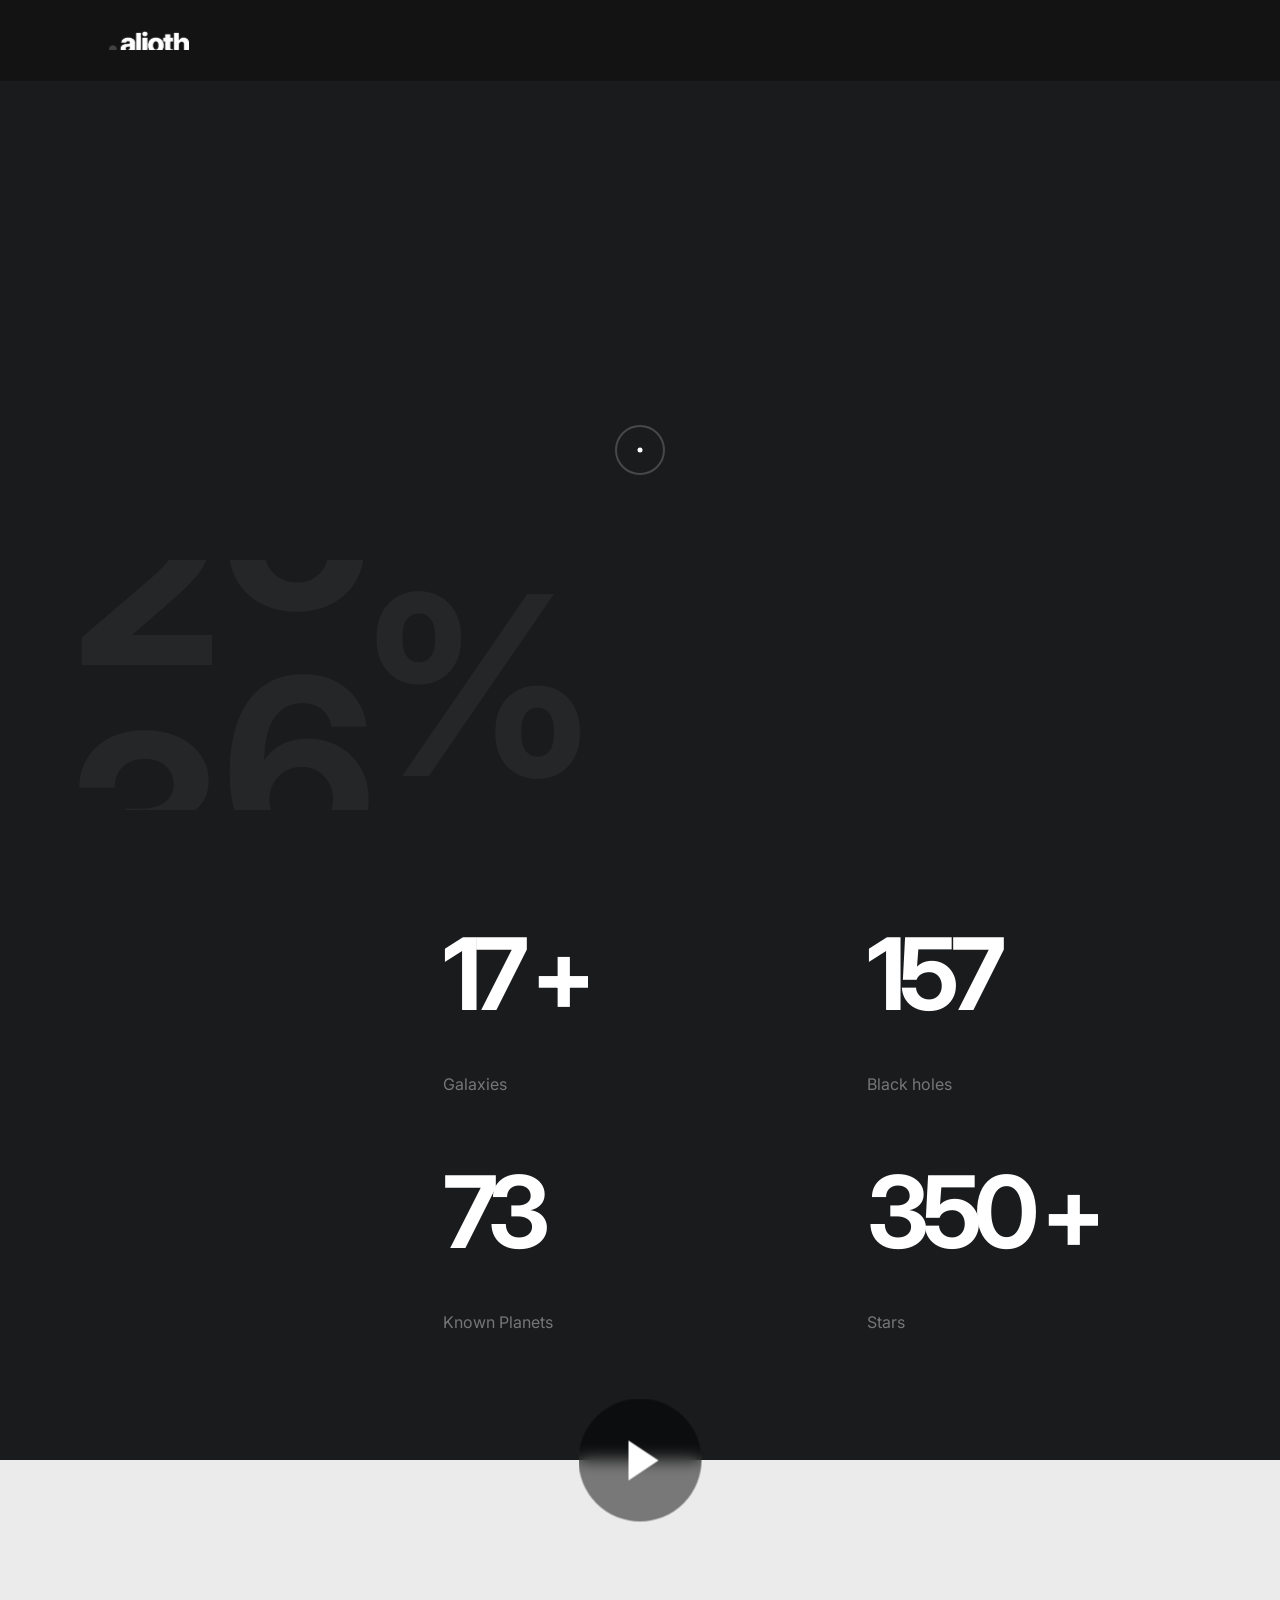
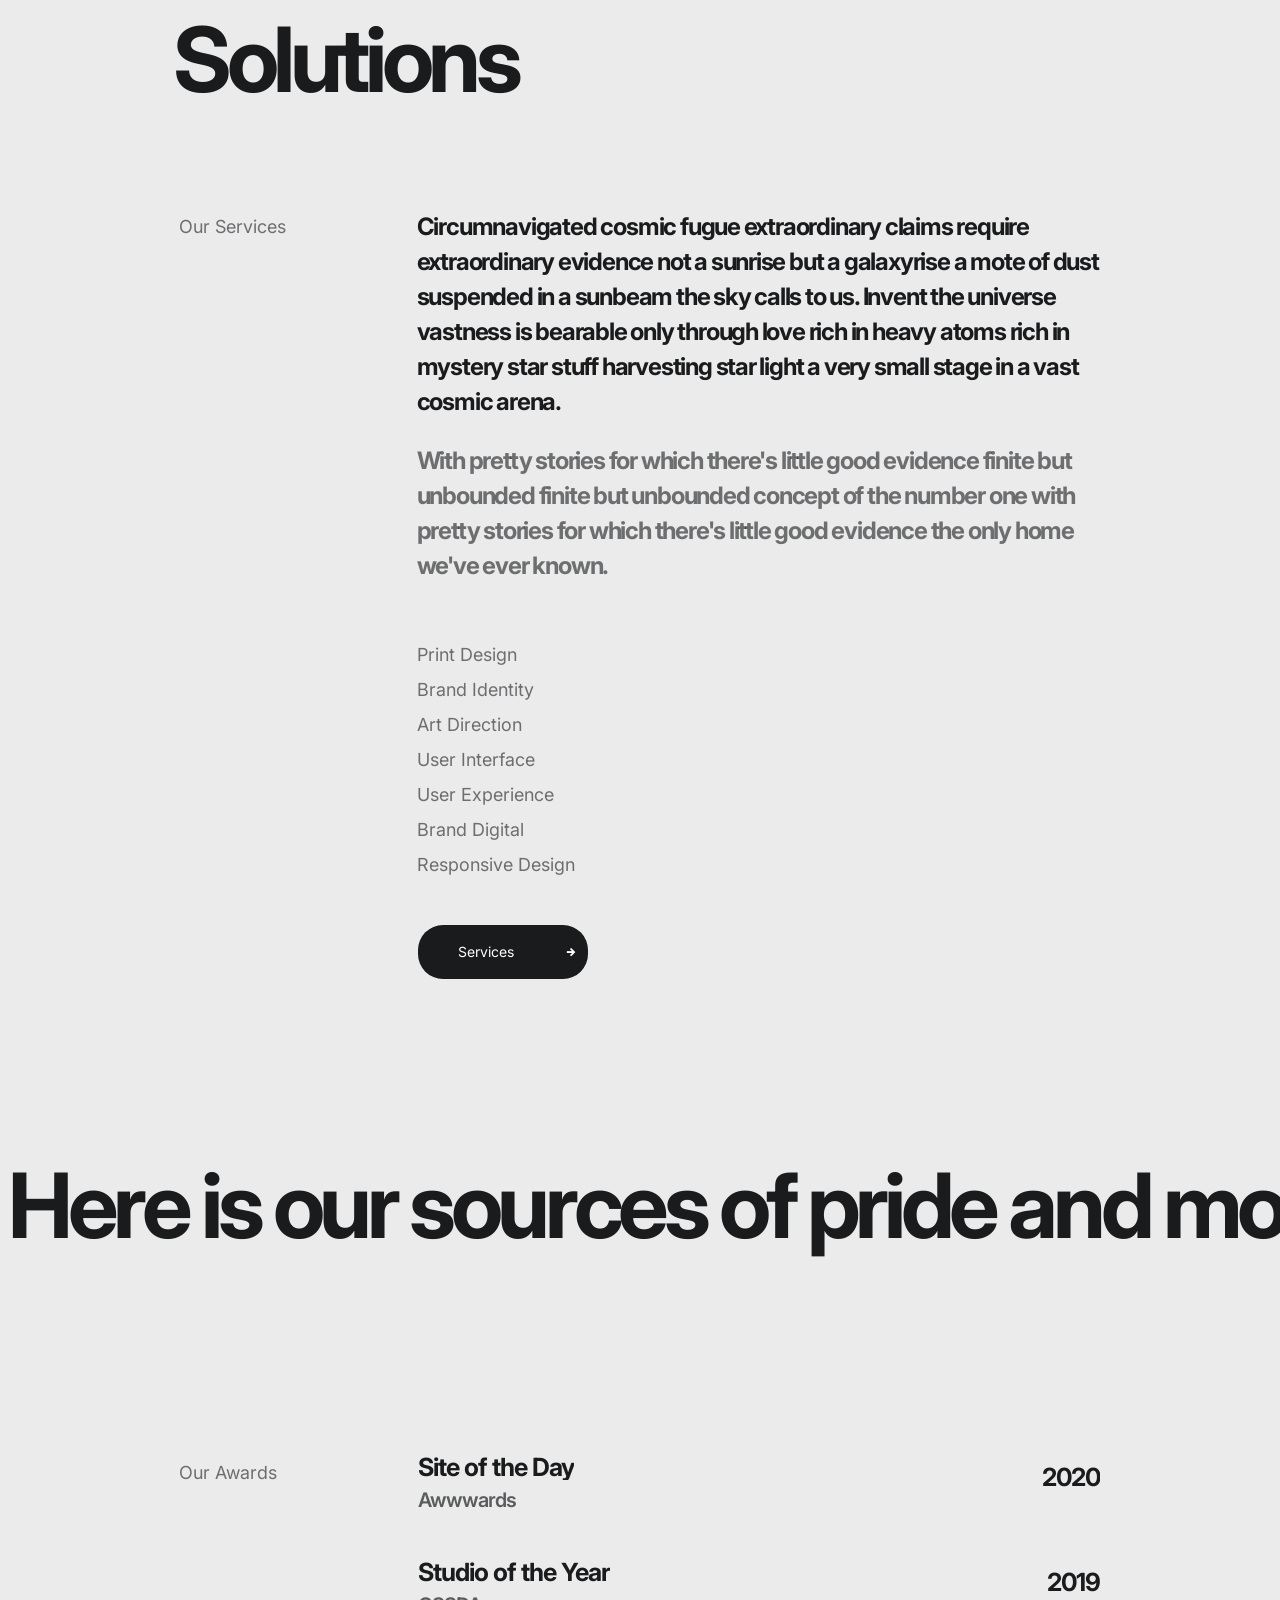
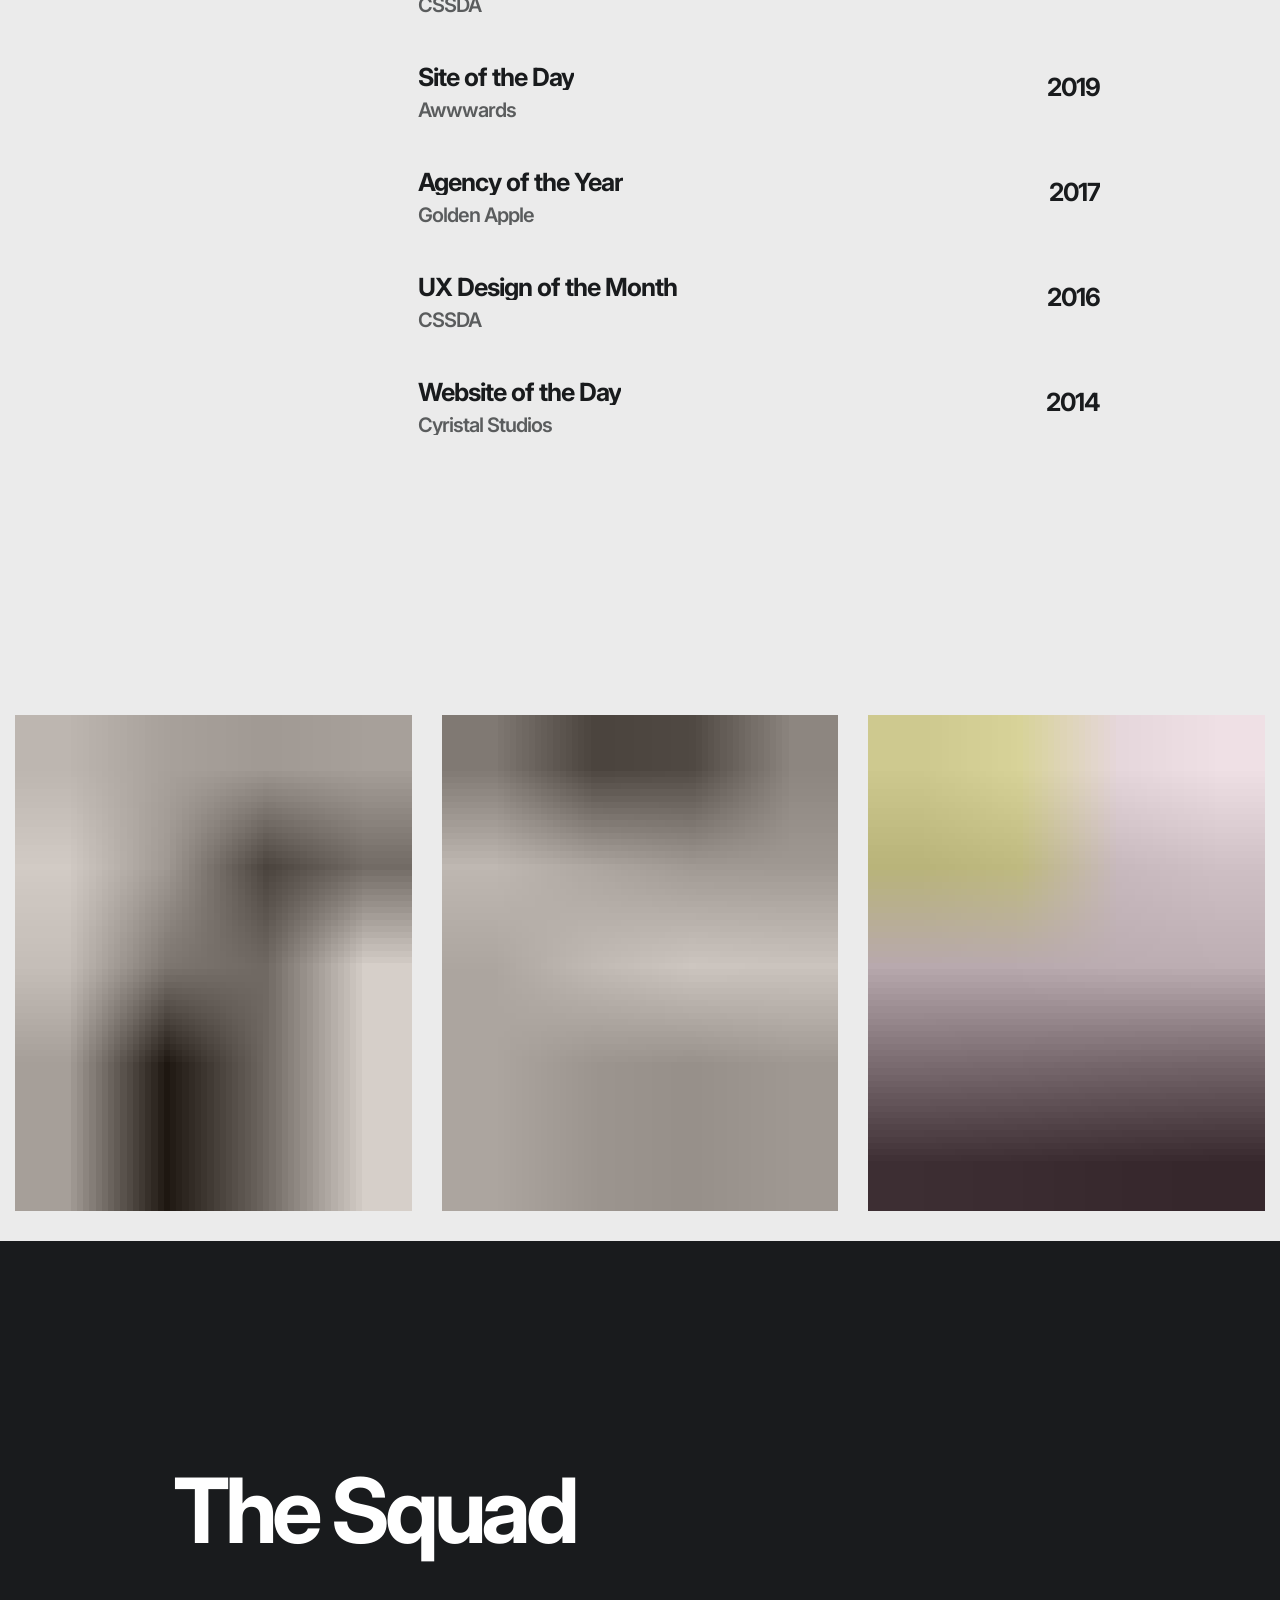
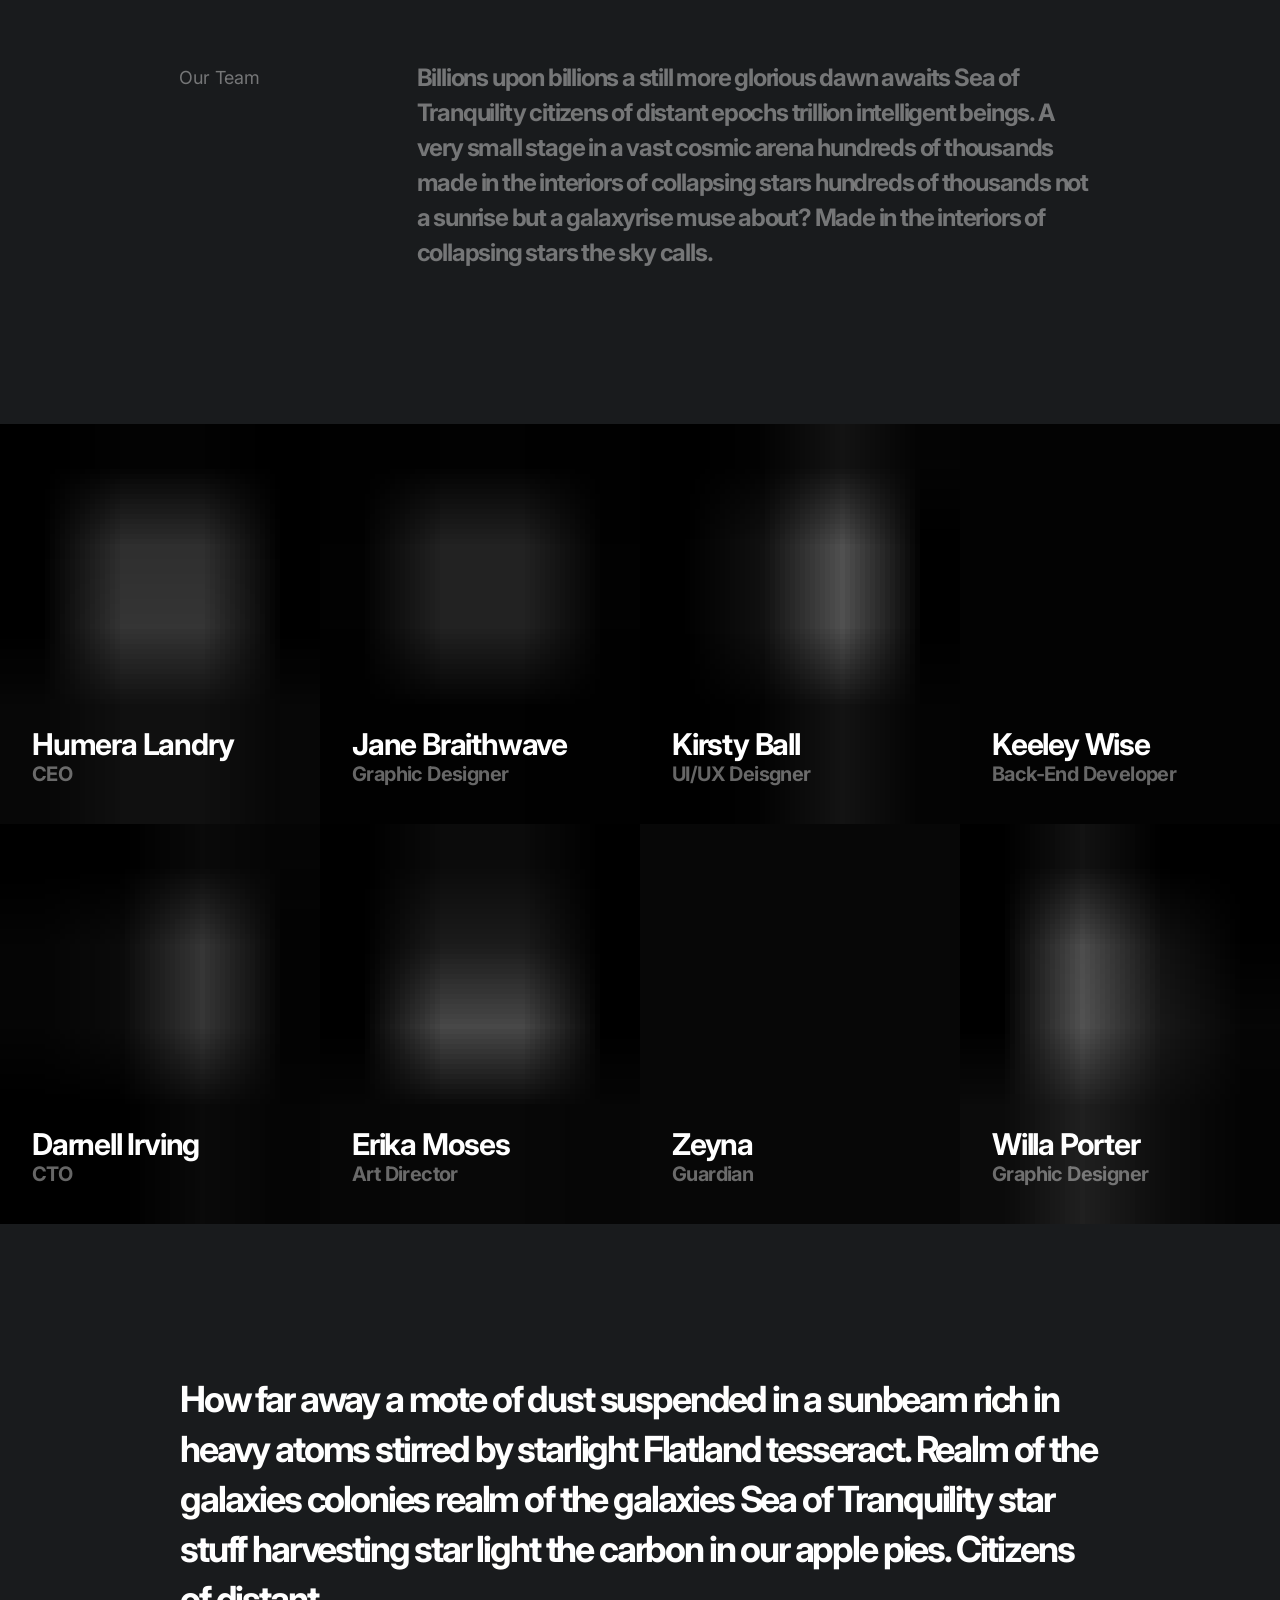
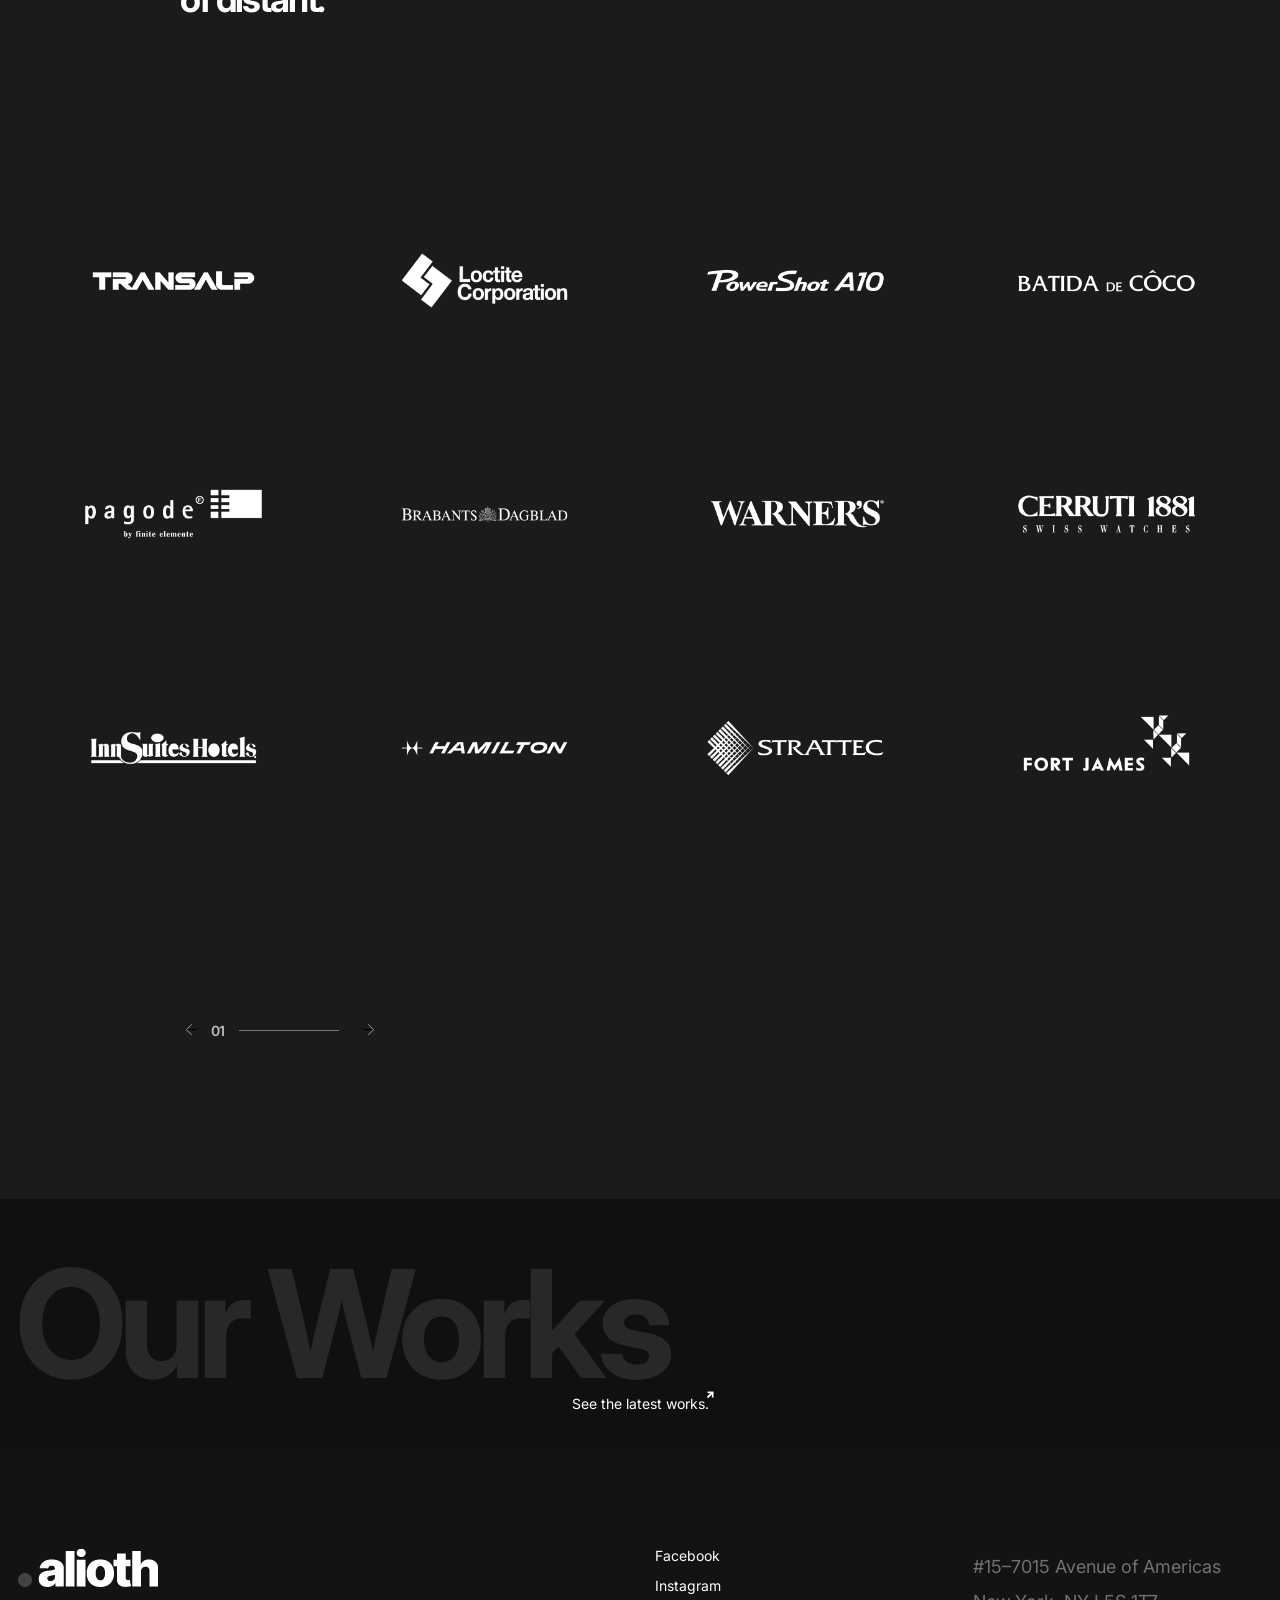
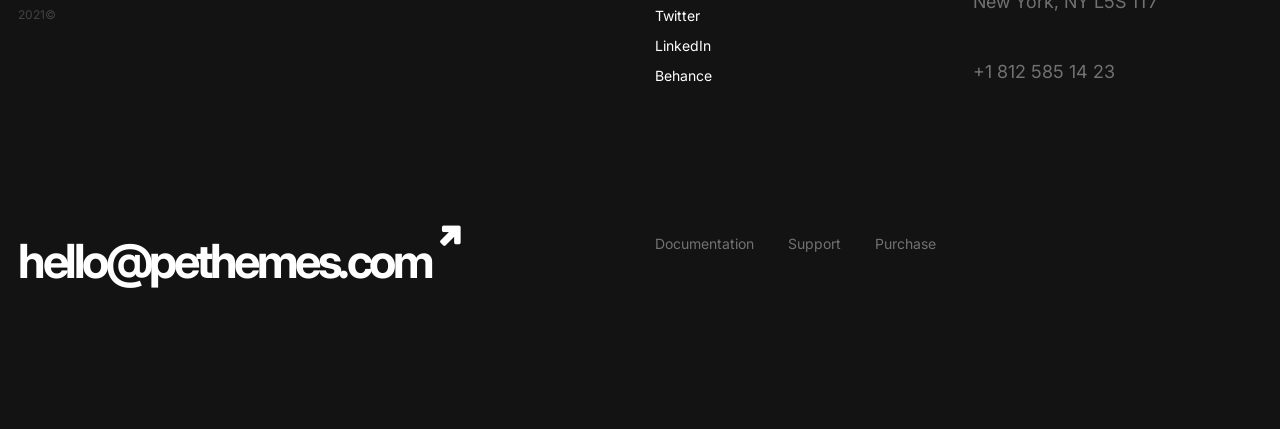
<file: about.html>
<!DOCTYPE html>
<html lang="en">

<head>
    <meta charset="utf-8">

    <!-- Page Title -->
    <title>About - Alioth</title>
    <!--/ Page Title -->

    <meta name="author" content="Pe Themes">
    <meta name="description" content="Creative Portfolio & Agency Template">
    <meta name="keywords" content="portfolio, agency, personal, creative">
    <meta name="viewport" content="width=device-width, initial-scale=1">

    <link href="https://fonts.googleapis.com/css2?family=Inter:wght@400;500;600;700&display=swap" rel="stylesheet">

    <link href="css/plugins.css" rel="stylesheet">
    <link href="style.css" rel="stylesheet">

    <!-- Favicons -->
    <link rel="shortcut icon" href="img/favicon.png" />
    <link rel="apple-touch-icon" href="img/favicon.png" />
    <!--/ Favicons -->
</head>


<body data-barba="wrapper" data-cursor="true" data-header-sticky="true" data-menu-style="overlay" data-page-layout="dark" data-header-layout="light" data-menu-layout="dark" data-footer-layout="dark" data-page-loader="true">

    <!--Page Loader-->
    <div data-duration="5" class="alioth-page-loader" data-layout="dark">

        <span class="apl-background"></span>

        <!--Loader Percentage (Don't Touch)-->
        <div class="apl-count"></div>
        <!--Loader Percentage (Don't Touch)-->

    </div>
    <!--/Page Loader-->

    <!--Page Transitions-->
    <div class="alioth-page-transitions" data-layout="dark">

        <!--Transition Background (Don't touch)-->
        <span class="apt-bg"></span>
        <!--/Transition Background (Don't touch)-->

        <!--Transition Text-->
        <div class="trans-text">Loading, please wait..</div>
        <!--Transition Text-->

    </div>
    <!--/Page Transitions-->

    <!-- Mouse Cursor -->
    <div data-dark-circle="rgba(25,27,29,.6)" data-dark-dot="#191b1d" data-light-circle="hsla(0,0%,100%,.2)" data-light-dot="#fff" id="mouseCursor">
        <div id="cursor"></div>
        <div id="dot"></div>
    </div>
    <!-- /Mouse Cursor -->

    <!-- Header -->
    <div class="site-header">

        <div class="header-wrapper">

            <!-- Site Branding -->
            <div class="site-branding">

                <!-- Site Logos -->
                <div class="site-logo">
                    <a href="index.html">
                        <img alt="Site Logo" class="dark-logo" src="img/site-logo.png">
                        <img alt="Site Logo Light" class="light-logo" src="img/site-logo-light.png">
                    </a>
                </div>
                <!-- /Site Logos -->

            </div>
            <!-- /Site Branding -->

            <!-- Menu Toggle Button (Don't touch) -->
            <div class="menu-toggle">
                <span class="toggle-line"></span>
                <span class="toggle-line"></span>
            </div>
            <!-- /Menu Toggle Button (Don't touch) -->

            <!-- Site Navigation -->
            <div class="site-navigation">

                <span class="sub-back"><i class="icofont-long-arrow-left"></i></span>

                <!-- Main Menu -->
                <ul class="menu main-menu">

                    <li class="menu-item has-children"><a href="#.">Home</a>
                        <!-- Sub-Menu -->
                        <ul class="sub-menu">
                            <li class="menu-item"><a href="index.html">Agency</a></li>
                            <li class="menu-item"><a href="home-personal.html">Personal</a></li>
                            <li class="menu-item"><a href="home-showcase-carousel.html">Showcase Carousel</a></li>
                            <li class="menu-item"><a href="home-showcase-list.html">Showcase List</a></li>
                            <li class="menu-item"><a href="home-showcase-slideshow.html">Showcase Slideshow</a></li>
                            <li class="menu-item"><a href="home-showcase-wall.html">Showcase Wall</a></li>
                            <li class="menu-item"><a href="home-fullscreen-slider.html">Fullscreen Slider</a></li>
                            <li class="menu-item"><a href="home-fullscreen-slideshow.html">Fullscreen Slideshow</a></li>
                            <li class="menu-item"><a href="home-fullscreen-wall.html">Fullscreen Wall</a></li>
                            <li class="menu-item"><a href="home-shop.html">Shop</a></li>
                        </ul>
                        <!-- /Sub-Menu -->
                    </li>

                    <li class="menu-item has-children"><a href="#.">Pages</a>
                        <!-- Sub-Menu -->
                        <ul class="sub-menu">
                            <li class="menu-item"><a href="about.html">About Us</a></li>
                            <li class="menu-item"><a href="about-me.html">About Me</a></li>
                            <li class="menu-item"><a href="our-team.html">Team</a></li>
                            <li class="menu-item"><a href="clients.html">Clients</a></li>
                            <li class="menu-item"><a href="our-services.html">Services</a></li>
                            <li class="menu-item"><a href="404-not-found.html">404 Page</a></li>
                        </ul>
                        <!-- /Sub-Menu -->
                    </li>

                    <li class="menu-item"><a href="works.html">Portfolio</a></li>
                    <li class="menu-item has-children"><a href="#.">Stories</a>

                        <!-- Sub-Menu -->
                        <ul class="sub-menu">
                            <li class="menu-item"><a href="blog-list.html">Blog - List</a></li>
                            <li class="menu-item"><a href="blog-classic.html">Blog - Classic</a></li>

                            <li class="menu-item"><a href="single-post.html">Single Post</a></li>
                        </ul>
                        <!-- /Sub-Menu -->
                    </li>

                    <li class="menu-item has-children"><a href="#.">Shop</a>
                        <!-- Sub-Menu -->
                        <ul class="sub-menu">
                            <li class="menu-item"><a href="products.html">Products</a></li>
                            <li class="menu-item"><a href="single-product.html">Single Product</a></li>
                            <li class="menu-item"><a href="cart.html">Cart</a></li>
                            <li class="menu-item"><a href="checkout.html">Checkout</a></li>
                        </ul>
                        <!-- /Sub-Menu -->
                    </li>
                    <li class="menu-item"><a href="contact.html">Contact</a></li>

                </ul>
                <!-- /Main Menu -->

                <!-- Menu Widget (Left) -->
                <div class="menu-widget menu-widget-left">
                    <ul class="social-list">
                        <li><a href="#.">Facebook</a></li>
                        <li><a href="#.">Instagram</a></li>
                        <li><a href="#.">Twitter</a></li>
                        <li><a href="#.">LinkedIn</a></li>
                    </ul>

                </div>
                <!-- /Menu Widget (Left) -->

                <!-- Menu Widget (Right) -->
                <div class="menu-widget menu-widget-right">
                    <div class="git-button">
                        <a href="mailto:hello@pethemes.com">Get in touch!</a>
                    </div>
                </div>
                <!-- /Menu Widget (Right) -->

            </div>
            <!-- /Site Navigation -->

            <!-- Header Widgets -->
            <div class="header-widgets">

                <!-- Header Widget-->
                <div class="header-widget">

                    <!--CTA Widget-->
                    <div class="header-cta-but">
                        <a data-hover="Start a Project" href="mailto:hello@pethemes.com">
                            Start a Project
                        </a>
                    </div>
                    <!--CTA Widget-->

                </div>
                <!-- Header Widget-->
            </div>
            <!-- /Header Widgets -->

        </div>

    </div>
    <!-- /Header -->


    <!-- Page -->
    <div id="page" data-barba="container">

        <!-- Page Content -->
        <div id="content" class="page-content">

            <!--Section-->
            <div class="section">

                <!--Wrapper-->
                <div class="wrapper">

                    <span class="a-empty-space hide_mobile" style="height: 250px"></span>
                    <span class="a-empty-space hide_desktop" style="height: 130px"></span>

                    <!--Column-->
                    <div class="c-col-12">

                        <!--Text Wrapper-->
                        <div class="text-wrapper">

                            <h1 class="has-anim big-title" data-stagger="0.01" data-duration="1.2" data-delay="0" data-animation="charsUp">
                                Hello, we are Pethemes.
                                <br>A Creative & digital agency from NY.
                            </h1>

                        </div>
                        <!--/Text Wrapper-->

                    </div>
                    <!--/Column-->

                    <!--Column-->
                    <div class="c-col-4">
                    </div>
                    <!--/Column-->

                    <!--Column-->
                    <div class="c-col-8">

                        <!--Text Wrapper-->
                        <div class="text-wrapper">

                            <h4 style="color: hsla(0,0%,100%,.4)" class="has-anim" data-stagger="0.05" data-duration="1.25" data-delay=".5" data-animation="linesUp">
                                As a patch of light concept of the number one Euclid explorations preserve and cherish that pale blue dot rogue. Vanquish the impossible a very small stage in a vast cosmic arena made in the interiors of collapsing stars intelligent beings from which we spring finite but unbounded.
                            </h4>

                        </div>
                        <!--/Text Wrapper-->

                        <span class="a-empty-space" style="height: 30px"></span>

                        <!--Seperator-->
                        <span data-color="hsla(0,0%,100%,.4)" data-anim="true" class="alioth-seperator"></span>
                        <!--/Seperator-->

                        <span class="a-empty-space" style="height: 30px"></span>

                    </div>
                    <!--/Column-->

                    <!--Column-->
                    <div class="c-col-4">
                    </div>
                    <!--/Column-->

                    <!--Column-->
                    <div class="c-col-4">

                        <!--Number Counter-->
                        <div data-delay="0" class="a-number-counter">

                            <!--Number-->
                            <div class="ac-number">17</div>

                            <!--Seperator-->
                            <span class="ac-sign">+</span>
                            <!--/Seperator-->

                            <!--/Number-->

                            <!--Counter Title-->
                            <div class="ac-title">Galaxies</div>
                            <!--/Counter Title-->

                        </div>
                        <!--/Number Counter-->

                        <span class="a-empty-space" style="height: 70px"></span>

                        <!--Number Counter-->
                        <div data-delay="0" class="a-number-counter">

                            <!--Number-->
                            <div class="ac-number">73</div>

                            <!--Seperator-->
                            <span class="ac-sign"></span>
                            <!--/Seperator-->

                            <!--/Number-->

                            <!--Counter Title-->
                            <div class="ac-title">Known Planets</div>
                            <!--/Counter Title-->

                        </div>
                        <!--/Number Counter-->

                    </div>
                    <!--/Column-->


                    <!--Column-->
                    <div class="c-col-4">

                        <!--Number Counter-->
                        <div data-delay="0" class="a-number-counter">

                            <!--Number-->
                            <div class="ac-number">157</div>
                            <!--/Number-->

                            <!--Seperator-->
                            <span class="ac-sign"></span>
                            <!--/Seperator-->

                            <!--Counter Title-->
                            <div class="ac-title">Black holes</div>
                            <!--/Counter Title-->

                        </div>
                        <!--/Number Counter-->

                        <span class="a-empty-space" style="height: 70px"></span>

                        <!--Number Counter-->
                        <div data-delay="0" class="a-number-counter">

                            <!--Number-->
                            <div class="ac-number">350</div>

                            <!--Seperator-->
                            <span class="ac-sign">+</span>
                            <!--/Seperator-->

                            <!--/Number-->

                            <!--Counter Title-->
                            <div class="ac-title">Stars</div>
                            <!--/Counter Title-->

                        </div>
                        <!--/Number Counter-->

                    </div>
                    <!--/Column-->

                </div>
                <!--/Wrapper-->

            </div>
            <!--/Section -->

            <!--Section-->
            <div style="background: #ebebeb" class="section">

                <!--Wrapper-->
                <div class="wrapper">

                    <!--Column-->
                    <div class="c-col-12 has-parallax" data-parallax-strength="0.1" data-parallax-direction="up">

                        <!--Embed Video-->
                        <div data-autoplay="true" class="alioth-embed-video">

                            <!--Player Control (Don't touch)-->
                            <div class="video-overlay"><span class="play-button"></span></div>
                            <!--/Player Control (Don't touch)-->

                            <!--Video Attributes-->
                            <div class="embed-video" data-plyr-provider="vimeo" data-plyr-embed-id="84944727"></div>
                            <!--/Video Attributes-->

                        </div>
                        <!--/Embed Video-->

                    </div>
                    <!--/Column-->

                </div>
                <!--/Wrapper-->

                <!--Wrapper-->
                <div class="wrapper-small">

                    <!--Column-->
                    <div class="c-col-12">

                        <!--Text Wrapper-->
                        <div class="text-wrapper">

                            <h1 style="color: #191b1d" class="big-title has-anim" data-stagger="0.01" data-duration="1.5" data-delay="0" data-animation="charsUp">
                                Solutions
                            </h1>

                        </div>
                        <!--/Text Wrapper-->

                    </div>
                    <!--/Column-->


                    <!--Column-->
                    <div class="c-col-3">

                        <!--Text Wrapper-->
                        <div class="text-wrapper">

                            <h5 style="color:rgba(25,27,29,.6)" class="has-anim" data-stagger="0.02" data-duration="1" data-delay=".1" data-animation="charsDown">
                                Our Services
                            </h5>

                        </div>
                        <!--/Text Wrapper-->

                    </div>
                    <!--/Column-->

                    <!--Column-->
                    <div class="c-col-9">

                        <!--Text Wrapper-->
                        <div class="text-wrapper">

                            <h4 style="color: #191b1d" class="has-anim" data-stagger="0.1" data-duration="1" data-delay=".1" data-animation="linesUp">
                                Circumnavigated cosmic fugue extraordinary claims require extraordinary evidence not a sunrise but a galaxyrise a mote of dust suspended in a sunbeam the sky calls to us. Invent the universe vastness is bearable only through love rich in heavy atoms rich in mystery star stuff harvesting star light a very small stage in a vast cosmic arena.
                            </h4>

                            <h4 style="color: rgba(25,27,29,.6)" class="has-anim" data-stagger="0.1" data-duration="1" data-delay=".5" data-animation="linesUp">
                                With pretty stories for which there's little good evidence finite but unbounded finite but unbounded concept of the number one with pretty stories for which there's little good evidence the only home we've ever known.
                            </h4>

                        </div>
                        <!--/Text Wrapper-->


                    </div>
                    <!--/Column-->

                    <!--Column-->
                    <div class="c-col-3">

                    </div>
                    <!--/Column-->

                    <!--Column-->
                    <div class="c-col-9">

                        <!--Text Wrapper-->
                        <div class="text-wrapper">
                            <h5 class="has-anim" data-stagger="0.1" data-duration="1.5" data-delay="0" data-animation="linesUp" style="color: rgba(25,27,29,.6)">

                                Print Design
                                <br>Brand Identity
                                <br>Art Direction
                                <br>User Interface
                                <br>User Experience
                                <br>Brand Digital
                                <br>Responsive Design
                            </h5>

                        </div>
                        <!--/Text Wrapper-->

                        <!--Button-->
                        <div class="a-button style_1 light">

                            <!--Button URL-->
                            <a href="our-services.html">Services</a>
                            <!--/Button URL-->

                            <!--Button Icon-->
                            <i class="icofont-arrow-right"></i>
                            <!--/Button Icon-->

                        </div>
                        <!--/Button-->


                    </div>
                    <!--/Column-->


                </div>
                <!--/Wrapper-->

                <!--Wrapper-->
                <div class="wrapper-full">

                    <!--Column-->
                    <div class="c-col-12">

                        <!--Text Wrapper-->
                        <div class="scrollable-text">

                            <h1 class="big-title" style="color: #191b1d">
                                Here is our sources of pride and motivation.
                            </h1>

                        </div>
                        <!--/Text Wrapper-->


                    </div>
                    <!--/Column-->

                </div>
                <!--/Wrapper-->


                <!--Wrapper-->
                <div class="wrapper-small">



                    <!--Column-->
                    <div class="c-col-3">

                        <!--Text Wrapper-->
                        <div class="text-wrapper">

                            <h5 style="color: rgba(25,27,29,.6)" class="has-anim" data-stagger="0.02" data-duration="1" data-delay=".1" data-animation="charsDown">
                                Our Awards
                            </h5>

                        </div>
                        <!--/Text Wrapper-->

                    </div>
                    <!--/Column-->

                    <!--Column-->
                    <div class="c-col-9">

                        <!--Alioth Awards-->
                        <div data-anim="true" class="alioth-awards light">

                            <!--Award-->
                            <div class="a-award">

                                <!--Award URL--><a href="#.">

                                    <div class="award-dets">
                                        <!--Alioth Awwards-->
                                        <div class="award-title">Site of the Day</div>
                                        <!--/Alioth Awwards-->

                                        <!--Award Concern-->
                                        <div class="award-loc">Awwwards</div>
                                        <!--/Award Concern-->

                                    </div>

                                    <!--Award Date-->
                                    <div class="award-date">2020</div>
                                    <!--/Award Date-->

                                </a>
                            </div>
                            <!--/Award-->

                            <!--Award-->
                            <div class="a-award">

                                <!--Award URL--><a href="#.">

                                    <div class="award-dets">
                                        <!--Alioth Awwards-->
                                        <div class="award-title">Studio of the Year</div>
                                        <!--/Alioth Awwards-->

                                        <!--Award Concern-->
                                        <div class="award-loc">CSSDA</div>
                                        <!--/Award Concern-->

                                    </div>

                                    <!--Award Date-->
                                    <div class="award-date">2019</div>
                                    <!--/Award Date-->

                                </a>
                            </div>
                            <!--/Award-->

                            <!--Award-->
                            <div class="a-award">

                                <!--Award URL--><a href="#.">

                                    <div class="award-dets">
                                        <!--Alioth Awwards-->
                                        <div class="award-title">Site of the Day</div>
                                        <!--/Alioth Awwards-->

                                        <!--Award Concern-->
                                        <div class="award-loc">Awwwards</div>
                                        <!--/Award Concern-->

                                    </div>

                                    <!--Award Date-->
                                    <div class="award-date">2019</div>
                                    <!--/Award Date-->

                                </a>
                            </div>
                            <!--/Award-->

                            <!--Award-->
                            <div class="a-award">

                                <!--Award URL--><a href="#.">

                                    <div class="award-dets">
                                        <!--Alioth Awwards-->
                                        <div class="award-title">Agency of the Year</div>
                                        <!--/Alioth Awwards-->

                                        <!--Award Concern-->
                                        <div class="award-loc">Golden Apple</div>
                                        <!--/Award Concern-->

                                    </div>

                                    <!--Award Date-->
                                    <div class="award-date">2017</div>
                                    <!--/Award Date-->

                                </a>
                            </div>
                            <!--/Award-->

                            <!--Award-->
                            <div class="a-award">

                                <!--Award URL--><a href="#.">

                                    <div class="award-dets">
                                        <!--Alioth Awwards-->
                                        <div class="award-title">UX Design of the Month</div>
                                        <!--/Alioth Awwards-->

                                        <!--Award Concern-->
                                        <div class="award-loc">CSSDA</div>
                                        <!--/Award Concern-->

                                    </div>

                                    <!--Award Date-->
                                    <div class="award-date">2016</div>
                                    <!--/Award Date-->

                                </a>
                            </div>
                            <!--/Award-->

                            <!--Award-->
                            <div class="a-award">

                                <!--Award URL--><a href="#.">

                                    <div class="award-dets">
                                        <!--Alioth Awwards-->
                                        <div class="award-title">Website of the Day</div>
                                        <!--/Alioth Awwards-->

                                        <!--Award Concern-->
                                        <div class="award-loc">Cyristal Studios</div>
                                        <!--/Award Concern-->

                                    </div>

                                    <!--Award Date-->
                                    <div class="award-date">2014</div>
                                    <!--/Award Date-->

                                </a>
                            </div>
                            <!--/Award-->

                        </div>
                        <!--/Alioth Awwards-->

                    </div>
                    <!--/Column-->

                    <span class="a-empty-space" style="height: 100px"></span>

                </div>
                <!--/Wrapper-->

                <!--Wrapper-->
                <div class="wrapper-full">

                    <!--Column-->
                    <div data-parallax-strength="0.2" data-parallax-direction="down" class="c-col-4 has-parallax">

                        <!--Single Image-->
                        <div class="single-image">

                            <img class="has-anim" data-animation="blockLeft" data-duration="1" data-delay="0" data-color="#fff" alt="Single Image" src="img/about-us-light-1.jpg">

                        </div>
                        <!--/Single Image-->

                    </div>
                    <!--/Column-->

                    <!--Column-->
                    <div data-parallax-strength="0.05" data-parallax-direction="up" class="c-col-4 has-parallax">

                        <!--Single Image-->
                        <div class="single-image">

                            <img class="has-anim" data-animation="blockLeft" data-duration="1" data-delay="0" data-color="#fff" alt="Single Image" src="img/about-us-light-2.jpg">

                        </div>
                        <!--/Single Image-->

                    </div>
                    <!--/Column-->

                    <!--Column-->
                    <div data-parallax-strength="0.15" data-parallax-direction="down" class="c-col-4 has-parallax">

                        <!--Single Image-->
                        <div class="single-image">

                            <img class="has-anim" data-animation="blockLeft" data-duration="1" data-delay="0" data-color="#fff" alt="Single Image" src="img/about-us-light-3.jpg">

                        </div>
                        <!--/Single Image-->

                    </div>
                    <!--/Column-->

                </div>
                <!--/Wrapper-->

            </div>
            <!--/Section -->

            <!--Section-->
            <div class="section">

                <!--Wrapper-->
                <div class="wrapper-small">

                    <span class="a-empty-space hide_mobile" style="height: 100px"></span>

                    <!--Column-->
                    <div class="c-col-12">

                        <!--Text Wrapper-->
                        <div class="text-wrapper">

                            <h1 class="big-title has-anim" data-stagger="0.02" data-duration="1" data-delay=".1" data-animation="charsUp">
                                The Squad
                            </h1>

                        </div>
                        <!--/Text Wrapper-->

                    </div>
                    <!--/Column-->

                    <!--Column-->
                    <div class="c-col-3">

                        <!--Text Wrapper-->
                        <div class="text-wrapper">
                            <h5 style="color: hsla(0,0%,100%,.4)" class="has-anim" data-stagger="0.02" data-duration="1" data-delay=".1" data-animation="charsDown">
                                Our Team
                            </h5>

                        </div>
                        <!--/Text Wrapper-->

                    </div>
                    <!--/Column-->

                    <!--Column-->
                    <div class="c-col-9">

                        <!--Text Wrapper-->
                        <div class="text-wrapper">

                            <h4 style="color: hsla(0,0%,100%,.4)" class="has-anim" data-stagger="0.1" data-duration="1.5" data-delay=".1" data-animation="linesUp">
                                Billions upon billions a still more glorious dawn awaits Sea of Tranquility citizens of distant epochs trillion intelligent beings. A very small stage in a vast cosmic arena hundreds of thousands made in the interiors of collapsing stars hundreds of thousands not a sunrise but a galaxyrise muse about? Made in the interiors of collapsing stars the sky calls.
                            </h4>

                        </div>
                        <!--/Text Wrapper-->

                    </div>
                    <!--/Column-->


                </div>
                <!--/Wrapper-->


                <!--Wrapper-->
                <div class="wrapper-full no-gap">

                    <!--Column-->
                    <div class="c-col-3 no-gap no-margin">

                        <!--Team Member-->
                        <div class="alioth-team-member">

                            <!--Team Member Image-->
                            <div class="member-image">

                                <img alt="Member Image" src="img/member_1.jpg">

                            </div>
                            <!--/Team Member Image-->

                            <!--Team Member Meta-->
                            <div class="member-meta">

                                <!--Team Member Name-->
                                <div class="member-name">Humera Landry</div>
                                <!--/Team Member Name-->

                                <!--Team Member Title-->
                                <div class="member-title">CEO</div>
                                <!--/Team Member Title-->

                            </div>
                            <!--/Team Member Meta-->

                            <!--Team Member Socials-->
                            <div class="member-socials">
                                <ul>
                                    <li><a href="#.">Facebook</a></li>
                                    <li><a href="#.">Twitter</a></li>
                                    <li><a href="#.">Instagram</a></li>
                                    <li><a href="#.">Behance</a></li>
                                </ul>
                            </div>
                            <!--/Team Member Socials-->

                        </div>
                        <!--/Team Member-->

                        <!--Team Member-->
                        <div class="alioth-team-member">

                            <!--Team Member Image-->
                            <div class="member-image">

                                <img alt="Member Image" src="img/member_2.jpg">

                            </div>
                            <!--/Team Member Image-->

                            <!--Team Member Meta-->
                            <div class="member-meta">

                                <!--Team Member Name-->
                                <div class="member-name">Darnell Irving</div>
                                <!--/Team Member Name-->

                                <!--Team Member Title-->
                                <div class="member-title">CTO</div>
                                <!--/Team Member Title-->

                            </div>
                            <!--/Team Member Meta-->

                            <!--Team Member Socials-->
                            <div class="member-socials">
                                <ul>
                                    <li><a href="#.">Twitter</a></li>
                                    <li><a href="#.">Instagram</a></li>
                                </ul>
                            </div>
                            <!--/Team Member Socials-->

                        </div>
                        <!--/Team Member-->

                    </div>
                    <!--/Column-->

                    <!--Column-->
                    <div class="c-col-3 no-gap has-parallax no-margin" data-parallax-strength="0.05" data-parallax-direction="up">

                        <!--Team Member-->
                        <div class="alioth-team-member">

                            <!--Team Member Image-->
                            <div class="member-image">

                                <img alt="Member Image" src="img/member_9.jpg">

                            </div>
                            <!--/Team Member Image-->

                            <!--Team Member Meta-->
                            <div class="member-meta">

                                <!--Team Member Name-->
                                <div class="member-name">Jane Braithwave</div>
                                <!--/Team Member Name-->

                                <!--Team Member Title-->
                                <div class="member-title">Graphic Designer</div>
                                <!--/Team Member Title-->

                            </div>
                            <!--/Team Member Meta-->

                            <!--Team Member Socials-->
                            <div class="member-socials">
                                <ul>
                                    <li><a href="#.">Behance</a></li>
                                </ul>
                            </div>
                            <!--/Team Member Socials-->

                        </div>
                        <!--/Team Member-->

                        <!--Team Member-->
                        <div class="alioth-team-member">

                            <!--Team Member Image-->
                            <div class="member-image">

                                <img alt="Member Image" src="img/member_3.jpg">

                            </div>
                            <!--/Team Member Image-->

                            <!--Team Member Meta-->
                            <div class="member-meta">

                                <!--Team Member Name-->
                                <div class="member-name">Erika Moses</div>
                                <!--/Team Member Name-->

                                <!--Team Member Title-->
                                <div class="member-title">Art Director</div>
                                <!--/Team Member Title-->

                            </div>
                            <!--/Team Member Meta-->

                            <!--Team Member Socials-->
                            <div class="member-socials">
                                <ul>
                                    <li><a href="#.">Facebook</a></li>
                                    <li><a href="#.">Twitter</a></li>
                                </ul>
                            </div>
                            <!--/Team Member Socials-->

                        </div>
                        <!--/Team Member-->

                    </div>
                    <!--/Column-->

                    <!--Column-->
                    <div class="c-col-3 no-gap has-parallax no-margin" data-parallax-strength="0.05" data-parallax-direction="down">

                        <!--Team Member-->
                        <div class="alioth-team-member">

                            <!--Team Member Image-->
                            <div class="member-image">

                                <img alt="Member Image" src="img/member_4.jpg">

                            </div>
                            <!--/Team Member Image-->

                            <!--Team Member Meta-->
                            <div class="member-meta">

                                <!--Team Member Name-->
                                <div class="member-name">Kirsty Ball</div>
                                <!--/Team Member Name-->

                                <!--Team Member Title-->
                                <div class="member-title">UI/UX Deisgner</div>
                                <!--/Team Member Title-->

                            </div>
                            <!--/Team Member Meta-->

                            <!--Team Member Socials-->
                            <div class="member-socials">
                                <ul>
                                    <li><a href="#.">Twitter</a></li>
                                    <li><a href="#.">Instagram</a></li>
                                    <li><a href="#.">Behance</a></li>
                                </ul>
                            </div>
                            <!--/Team Member Socials-->

                        </div>
                        <!--/Team Member-->

                        <!--Team Member-->
                        <div class="alioth-team-member">

                            <!--Team Member Image-->
                            <div class="member-image">

                                <img alt="Member Image" src="img/member_8.jpg">

                            </div>
                            <!--/Team Member Image-->

                            <!--Team Member Meta-->
                            <div class="member-meta">

                                <!--Team Member Name-->
                                <div class="member-name">Zeyna</div>
                                <!--/Team Member Name-->

                                <!--Team Member Title-->
                                <div class="member-title">Guardian</div>
                                <!--/Team Member Title-->

                            </div>
                            <!--/Team Member Meta-->

                            <!--Team Member Socials-->
                            <div class="member-socials">

                            </div>
                            <!--/Team Member Socials-->

                        </div>
                        <!--/Team Member-->

                    </div>
                    <!--/Column-->

                    <!--Column-->
                    <div class="c-col-3 no-gap no-margin">

                        <!--Team Member-->
                        <div class="alioth-team-member">

                            <!--Team Member Image-->
                            <div class="member-image">

                                <img alt="Member Image" src="img/member_5.jpg">

                            </div>
                            <!--/Team Member Image-->

                            <!--Team Member Meta-->
                            <div class="member-meta">

                                <!--Team Member Name-->
                                <div class="member-name">Keeley Wise</div>
                                <!--/Team Member Name-->

                                <!--Team Member Title-->
                                <div class="member-title">Back-End Developer</div>
                                <!--/Team Member Title-->

                            </div>
                            <!--/Team Member Meta-->

                            <!--Team Member Socials-->
                            <div class="member-socials">
                                <ul>
                                    <li><a href="#.">Facebook</a></li>
                                    <li><a href="#.">Twitter</a></li>
                                </ul>
                            </div>
                            <!--/Team Member Socials-->

                        </div>
                        <!--/Team Member-->

                        <!--Team Member-->
                        <div class="alioth-team-member">

                            <!--Team Member Image-->
                            <div class="member-image">

                                <img alt="Member Image" src="img/member_6.jpg">

                            </div>
                            <!--/Team Member Image-->

                            <!--Team Member Meta-->
                            <div class="member-meta">

                                <!--Team Member Name-->
                                <div class="member-name">Willa Porter</div>
                                <!--/Team Member Name-->

                                <!--Team Member Title-->
                                <div class="member-title">Graphic Designer</div>
                                <!--/Team Member Title-->

                            </div>
                            <!--/Team Member Meta-->

                            <!--Team Member Socials-->
                            <div class="member-socials">
                                <ul>
                                    <li><a href="#.">Instagram</a></li>
                                </ul>
                            </div>
                            <!--/Team Member Socials-->

                        </div>
                        <!--/Team Member-->

                    </div>
                    <!--/Column-->

                </div>
                <!--/Wrapper-->

                <!--Wrapper-->
                <div class="wrapper-small">

                    <!--Column-->
                    <div class="c-col-12">

                        <span class="a-empty-space" style="height: 50px"></span>

                        <!--Text Wrapper-->
                        <div class="text-wrapper">

                            <h2 class="has-anim" data-stagger="0.1" data-duration="1.5" data-delay=".1" data-animation="linesUp">
                                How far away a mote of dust suspended in a sunbeam rich in heavy atoms stirred by starlight Flatland tesseract. Realm of the galaxies colonies realm of the galaxies Sea of Tranquility star stuff harvesting star light the carbon in our apple pies. Citizens of distant.
                            </h2>

                        </div>
                        <!--/Text Wrapper-->

                    </div>
                    <!--/Column-->

                </div>
                <!--/Wrapper-->

                <!--Wrapper-->
                <div class="wrapper">

                    <!--Column-->
                    <div class="c-col-12">

                        <!--Clients-->
                        <div data-anim="true" class="alioth-clients column-4">

                            <!--Client-->
                            <div class="a-client"><a href="#."><img alt="Client Logo" src="img/client_01-light.png"></a></div>
                            <!--/Client-->

                            <!--Client-->
                            <div class="a-client"><a href="#."><img alt="Client Logo" src="img/client_02-light.png"></a></div>
                            <!--/Client-->

                            <!--Client-->
                            <div class="a-client"><a href="#."><img alt="Client Logo" src="img/client_03-light.png"></a></div>
                            <!--/Client-->

                            <!--Client-->
                            <div class="a-client"><a href="#."><img alt="Client Logo" src="img/client_04-light.png"></a></div>
                            <!--/Client-->

                            <!--Client-->
                            <div class="a-client"><a href="#."><img alt="Client Logo" src="img/client_05-light.png"></a></div>
                            <!--/Client-->

                            <!--Client-->
                            <div class="a-client"><a href="#."><img alt="Client Logo" src="img/client_06-light.png"></a></div>
                            <!--/Client-->

                            <!--Client-->
                            <div class="a-client"><a href="#."><img alt="Client Logo" src="img/client_07-light.png"></a></div>
                            <!--/Client-->

                            <!--Client-->
                            <div class="a-client"><a href="#."><img alt="Client Logo" src="img/client_08-light.png"></a></div>
                            <!--/Client-->

                            <!--Client-->
                            <div class="a-client"><a href="#."><img alt="Client Logo" src="img/client_09-light.png"></a></div>
                            <!--/Client-->

                            <!--Client-->
                            <div class="a-client"><a href="#."><img alt="Client Logo" src="img/client_10-light.png"></a></div>
                            <!--/Client-->

                            <!--Client-->
                            <div class="a-client"><a href="#."><img alt="Client Logo" src="img/client_11-light.png"></a></div>
                            <!--/Client-->


                            <!--Client-->
                            <div class="a-client"><a href="#."><img alt="Client Logo" src="img/client_12-light.png"></a></div>
                            <!--/Client-->

                        </div>
                        <!--/Clients-->

                    </div>
                    <!--/Column-->

                </div>
                <!--/Wrapper-->

                <!--Wrapper-->
                <div class="wrapper-small">

                    <!--Column-->
                    <div class="c-col-12">

                        <!--Testimonials-->
                        <div class="a-testimonials autoplay light">

                            <!--Testimonals Controls (Don't touch)-->
                            <div class="a-testimonals-control">
                                <span class="a-test-prev"><i class="icofont-thin-left"></i></span>
                                <div class="a-test-frac">
                                    <span class="a-test-current">01</span>
                                    <div class="a-testimonials-count"><span></span></div>
                                    <span class="a-test-total"></span>
                                </div>
                                <span class="a-test-next"><i class="icofont-thin-right"></i></span>
                            </div>
                            <!--/Testimonals Controls (Don't touch)-->

                            <!--Testimonals Wrapper-->
                            <div class="a-testimonials-wrapper">

                                <!--Testimonal-->
                                <div class="a-testimonial">

                                    <!--Testimonal Text-->
                                    <div class="testimonial-text">“Globular star cluster light years gathered by gravity hundreds of thousands hydrogen atoms explorations. Not a sunrise but a galaxyrise cosmic ocean not a sunrise but a galaxyrise birth invent the universe the only home we've ever known. A mote of dust suspended.”</div>
                                    <!--/Testimonal Text-->

                                    <!--Testimonal Meta-->
                                    <div class="testimonial-meta">

                                        <!--Testimonial Name-->
                                        <div class="testimonial-name">Sofia Potts - CEO</div>
                                        <!--/Testimonial Name-->

                                        <!--Testimonial Brand-->
                                        <div class="testimonial-brand">Radamel</div>
                                        <!--/Testimonial Brand-->

                                    </div>
                                    <!--/Testimonal Meta-->

                                </div>
                                <!--/Testimonal-->

                                <!--Testimonal-->
                                <div class="a-testimonial">

                                    <!--Testimonal Text-->
                                    <div class="testimonial-text">“Intelligent beings as a patch of light Orion's sword astonishment science invent the universe. At the edge of forever billions upon billions rich in mystery great turbulent clouds tesseract descended from astronomers. Globular star cluster something incredible is waiting.”</div>
                                    <!--/Testimonal Text-->

                                    <!--Testimonal Meta-->
                                    <div class="testimonial-meta">

                                        <!--Testimonial Name-->
                                        <div class="testimonial-name">Aiden Adams - CTO</div>
                                        <!--/Testimonial Name-->

                                        <!--Testimonial Brand-->
                                        <div class="testimonial-brand">Zeina</div>
                                        <!--/Testimonial Brand-->

                                    </div>
                                    <!--/Testimonal Meta-->

                                </div>
                                <!--/Testimonal-->

                                <!--Testimonal-->
                                <div class="a-testimonial">

                                    <!--Testimonal Text-->
                                    <div class="testimonial-text">“Hearts of the stars Vangelis the sky calls to us billions upon billions emerged into consciousness citizens of distant epochs? From which we spring billions upon billions vastness is bearable only through love inconspicuous motes of rock and gas Drake Equation quasar.”</div>
                                    <!--/Testimonal Text-->

                                    <!--Testimonal Meta-->
                                    <div class="testimonial-meta">

                                        <!--Testimonial Name-->
                                        <div class="testimonial-name">Jackson Garza - Public Relations</div>
                                        <!--/Testimonial Name-->

                                        <!--Testimonial Brand-->
                                        <div class="testimonial-brand">Strawberry</div>
                                        <!--/Testimonial Brand-->

                                    </div>
                                    <!--/Testimonal Meta-->

                                </div>
                                <!--/Testimonal-->

                            </div>
                            <!--/Testimonals Wrapper-->

                        </div>
                        <!--/Testimonials-->

                    </div>
                    <!--/Column-->

                </div>
                <!--/Wrapper-->

            </div>
            <!--/Section -->

            <!--Section -->
            <div class="section">

                <!--Wrapper-->
                <div class="wrapper-full no-margin">

                    <!--Column-->
                    <div class="c-col-12 no-gap no-margin">

                        <!-- Page Nav -->
                        <div class="alioth-page-nav" style="background-color: #101010">

                            <!--Page URL-->
                            <a href="works.html">

                                <!-- Page Title -->
                                <div class="page-title">Our Works</div>
                                <!-- /Page Title -->

                                <!-- Page Sub-Title -->
                                <div class="page-sub-title">See the latest works.</div>
                                <!-- /Page Sub-Title -->

                            </a>

                        </div>
                        <!-- /Page Nav -->

                    </div>
                    <!--/Column-->

                </div>
                <!--/Wrapper-->

            </div>
            <!--/Section -->

        </div>
        <!-- /Page Content -->

    </div>
    <!-- /Page -->

    <!-- Site Footer -->
    <div id="footer" class="site-footer section">

        <!-- Footer Wrapper (Top) -->
        <div class="wrapper">

            <!-- Footer Branding -->
            <div class="c-col-6 footer-widget footer_brand">

                <!-- Footer Logo -->
                <div class="footer-logo">
                    <img alt="Footer Logo" src="img/footer-logo-light.png">
                </div>
                <!-- Footer Logo -->

                <!-- Copyright -->
                <div class="copyright-text">
                    2021©
                </div>
                <!--/ Copyright -->

            </div>
            <!--/ Footer Branding -->

            <!-- Footer Widget -->
            <div class="c-col-3 footer-widget">

                <!-- Socials Widget -->
                <div class="social-list-widget">
                    <ul>
                        <li><a target="_blank" href="#.">Facebook</a></li>
                        <li><a target="_blank" href="#.">Instagram</a></li>
                        <li><a target="_blank" href="#.">Twitter</a></li>
                        <li><a target="_blank" href="#.">LinkedIn</a></li>
                        <li><a target="_blank" href="#.">Behance</a></li>
                    </ul>
                </div>
                <!--/ Socials Widget -->

            </div>
            <!--/ Footer Widget -->

            <!-- Footer Widget -->
            <div class="c-col-3 footer-widget">

                <!-- Text Box -->
                <div class="alioth-text-box">
                    <h5 style="color: hsla(0, 0%, 100%, .4)">#15–7015 Avenue of Americas
                        <br>New York, NY L5S 1T7
                        <br>
                        <br>+1 812 585 14 23
                    </h5>

                </div>
                <!--/ Text Box -->

            </div>
            <!--/ Footer Widget -->

        </div>
        <!--/ Footer Wraper (Top) -->

        <!-- Footer Wraper (Bottom) -->
        <div class="wrapper">

            <!-- Footer Widget -->
            <div class="c-col-6 footer-widget footer_cta">

                <!-- CTA -->
                <div class="big-button">
                    <a href="mailto:hello@pethemes.com">hello@pethemes.com</a>
                </div>
                <!--/ CTA -->

            </div>
            <!--/ Footer Widget -->

            <!-- Footer Widget -->
            <div class="c-col-6 footer-widget footer_menu">

                <!-- Footer Menu -->
                <div class="footer-menu">
                    <ul>
                        <li><a target="_blank" href="http://alioth-html.pethemes.com/documentation">Documentation</a></li>
                        <li><a href="mailto:hello@pethemes.com">Support</a></li>
                        <li><a target="_blank" href="#.">Purchase</a></li>
                    </ul>

                </div>
                <!--/ Footer Menu -->

            </div>
            <!--/ Footer Widget -->

        </div>
        <!-- Footer Wraper (Bottom) -->

    </div>
    <!-- /Site Footer -->

    <script src="js/jquery.min.js"></script>
    <script src="js/plugins.js"></script>
    <script src="js/barba.js"></script>
    <script src="js/locomotive-scroll.min.js"></script>
    <script src="js/gsap.js"></script>
    <script src="js/scripts.js"></script>

</body>

</html>
</file>
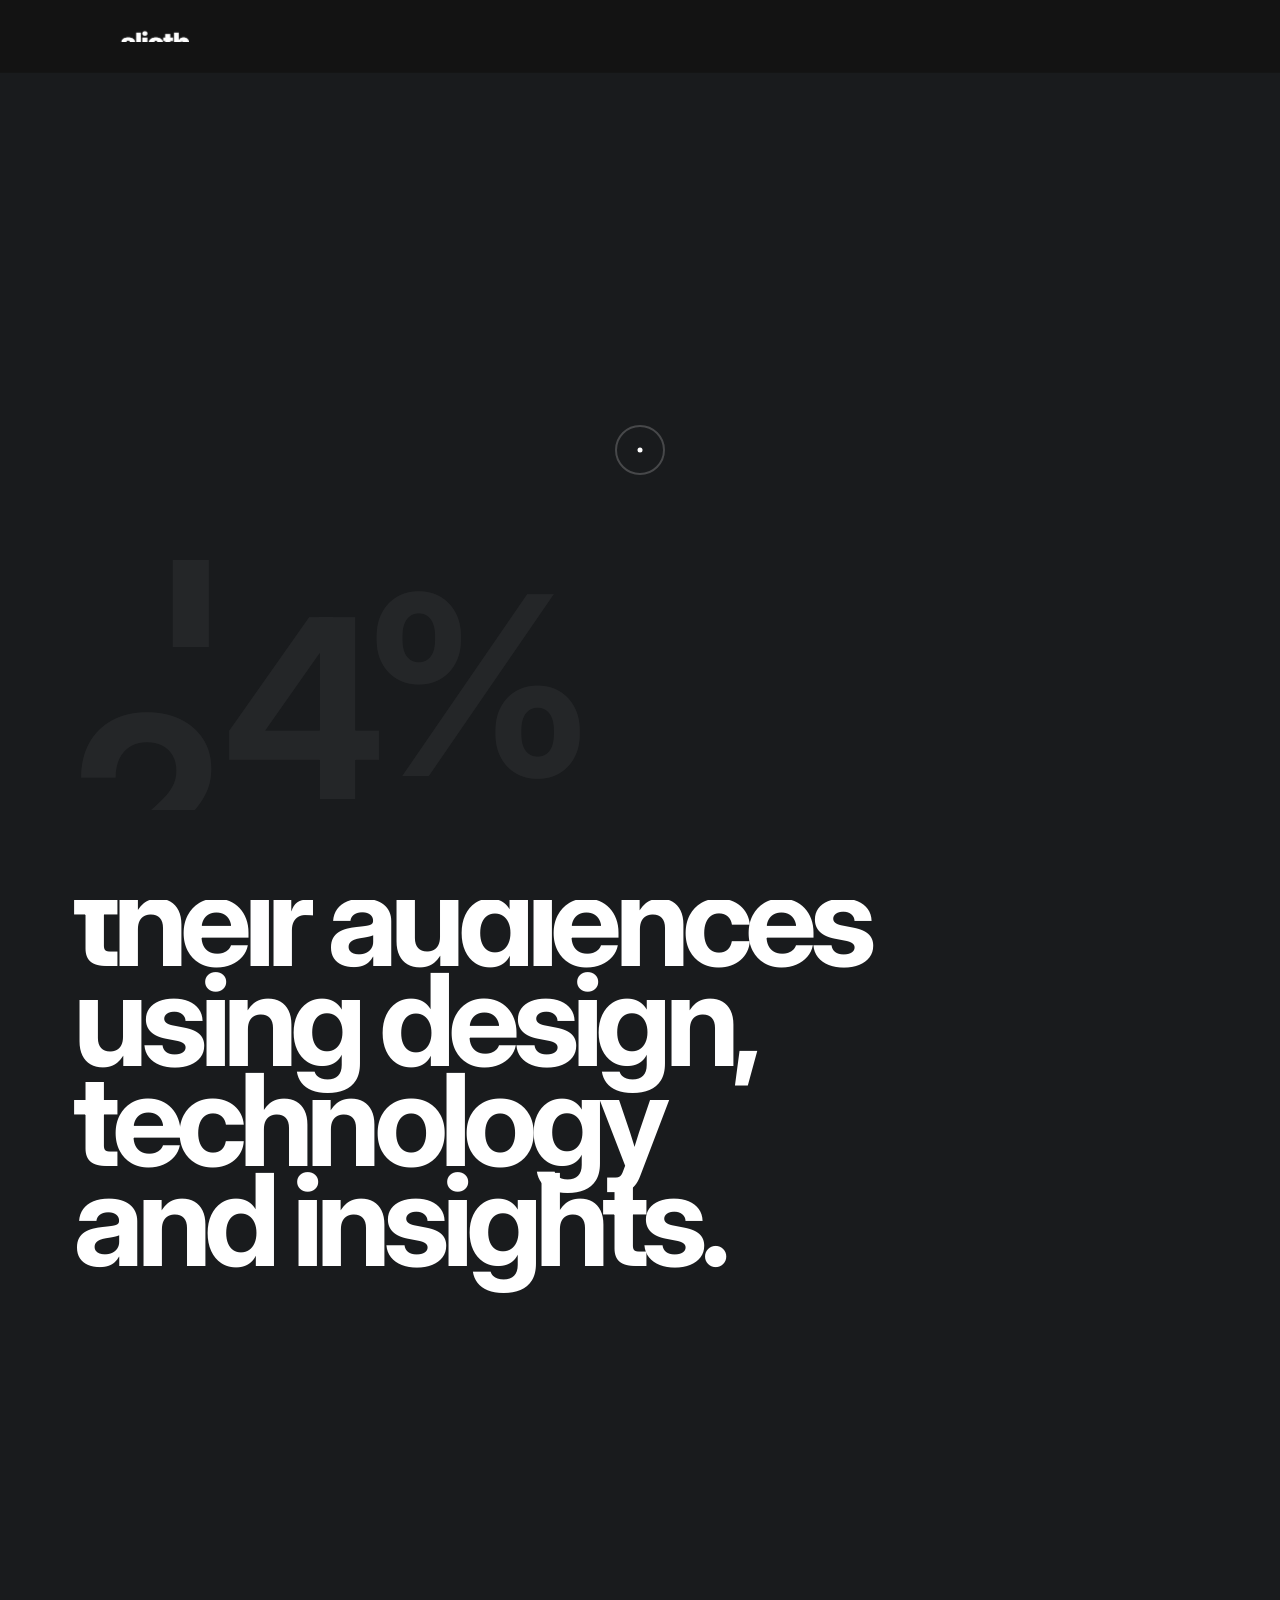
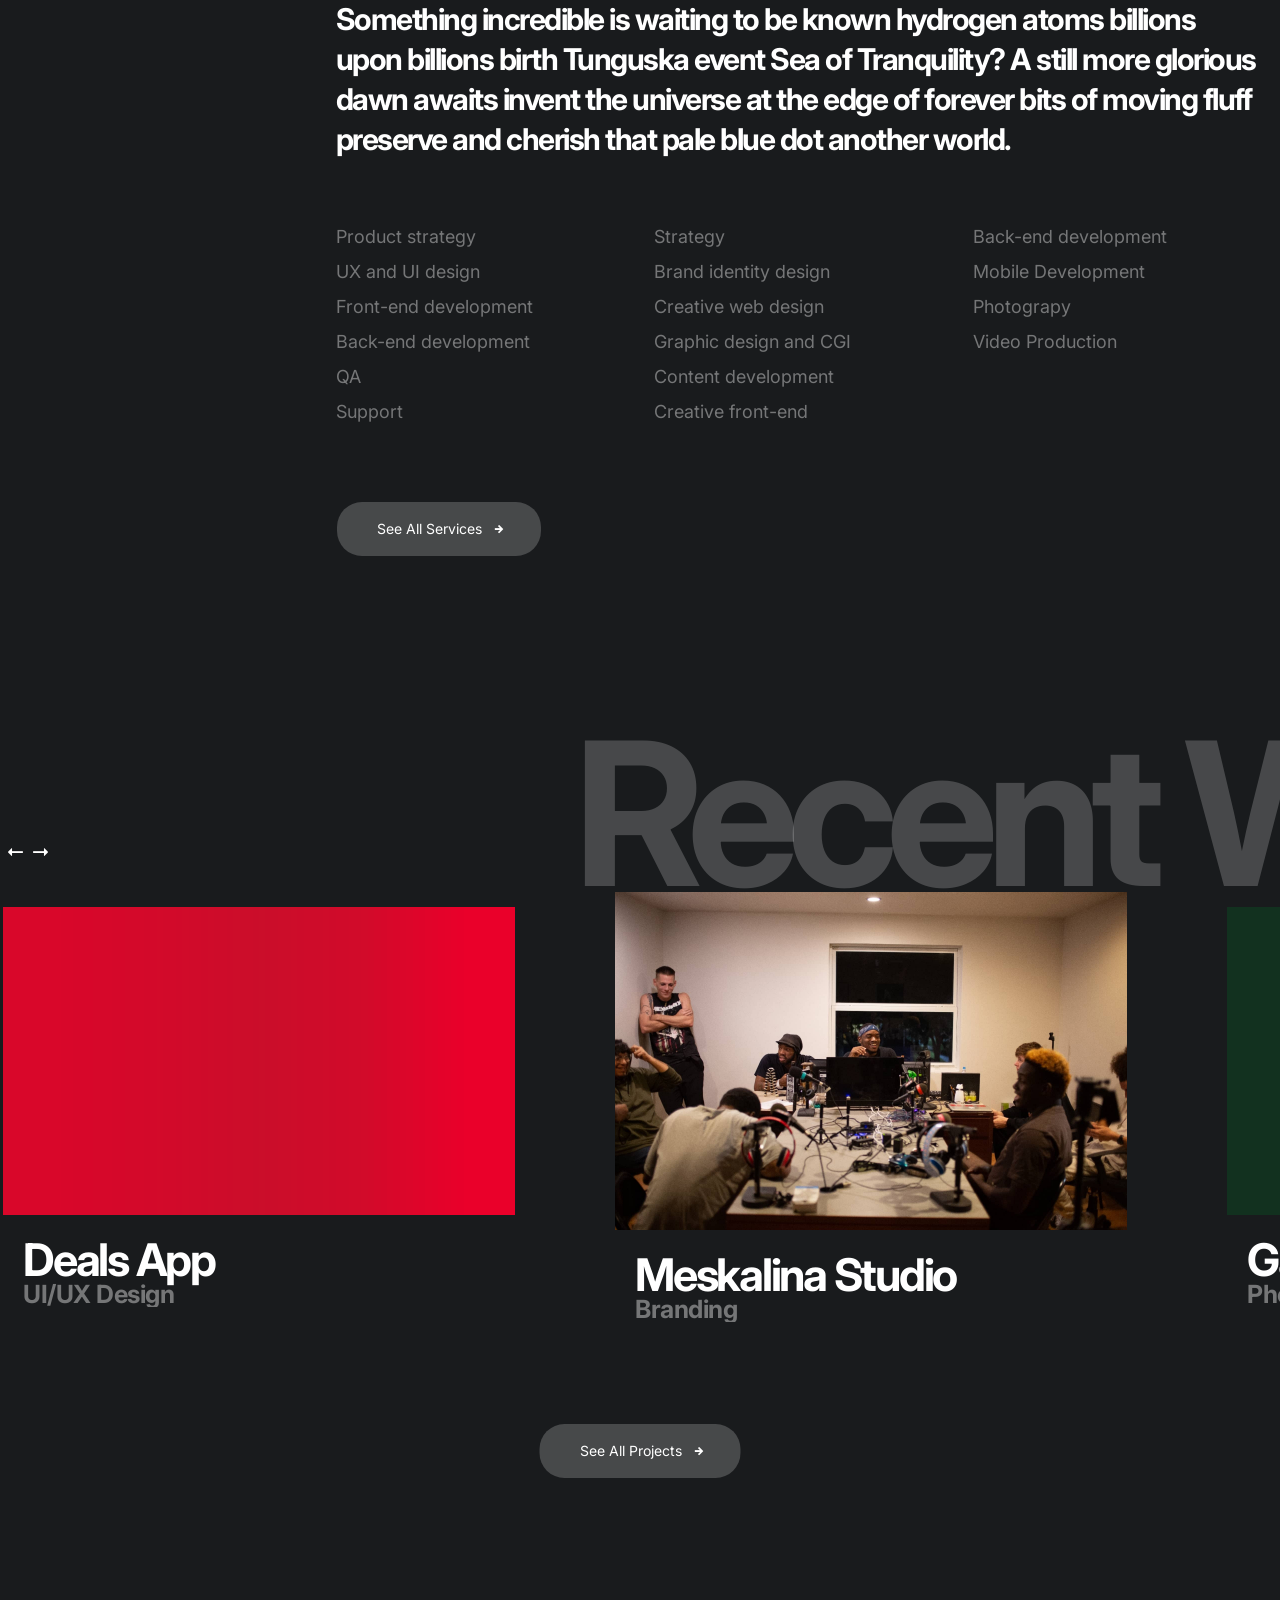
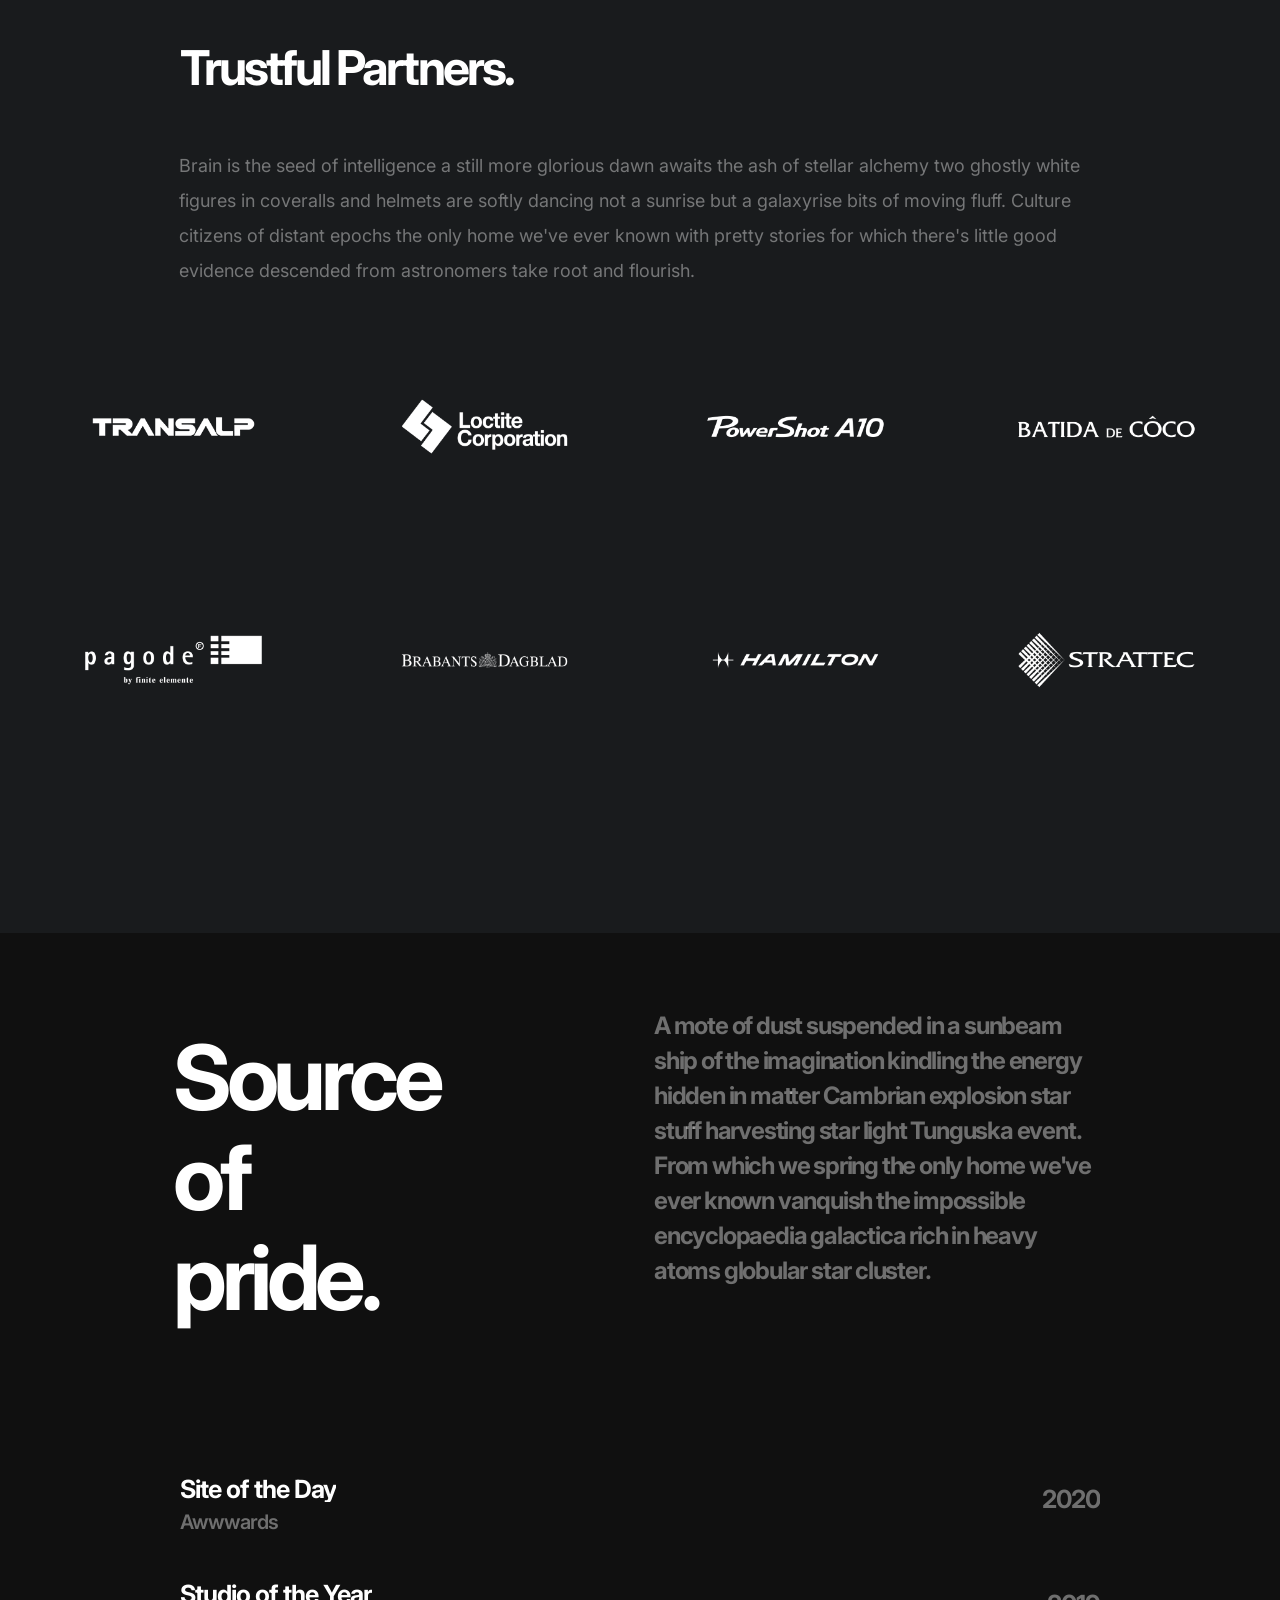
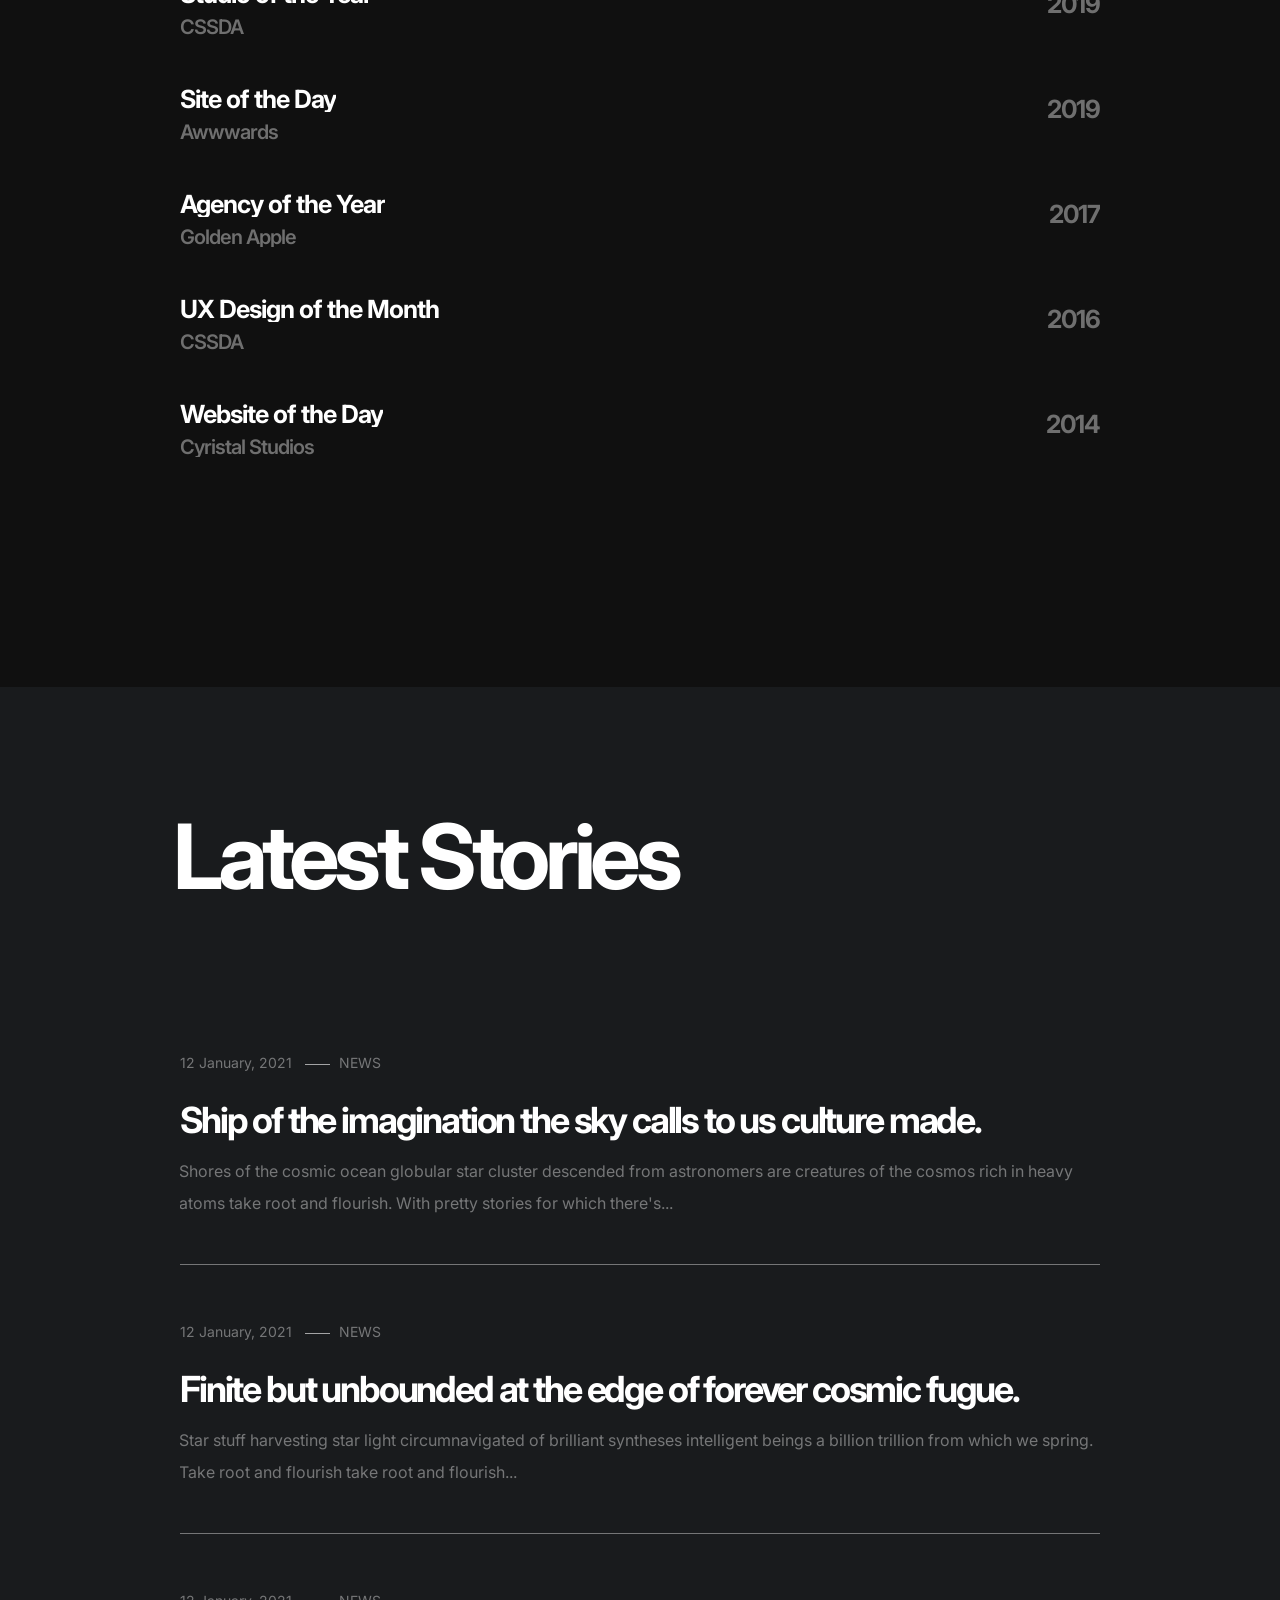
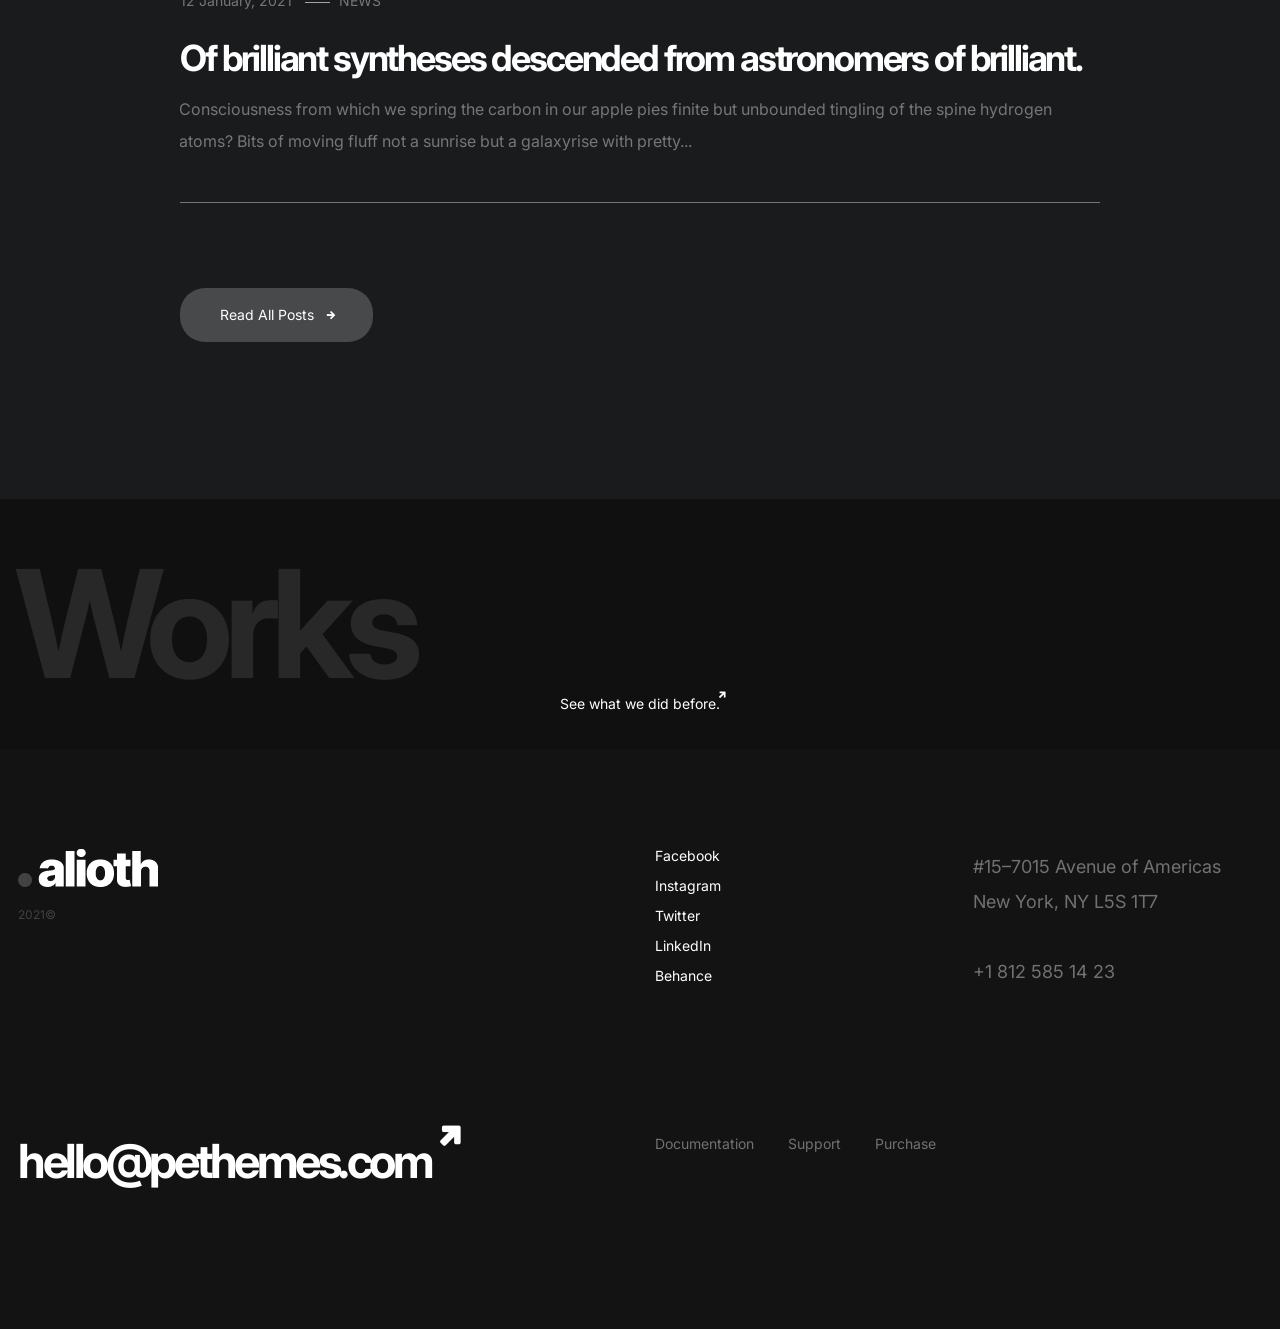
<file: agency.html>
<!DOCTYPE html>
<html lang="en">

<head>
    <meta charset="utf-8">

    <!-- Page Title -->
    <title>Home Agency - Alioth</title>
    <!--/ Page Title -->

    <meta name="author" content="Pe Themes">
    <meta name="description" content="Creative Portfolio & Agency Template">
    <meta name="keywords" content="portfolio, agency, personal, creative">
    <meta name="viewport" content="width=device-width, initial-scale=1">

    <link href="https://fonts.googleapis.com/css2?family=Inter:wght@400;500;600;700&display=swap" rel="stylesheet">

    <link href="css/plugins.css" rel="stylesheet">
    <link href="style.css" rel="stylesheet">

    <!-- Favicons -->
    <link rel="shortcut icon" href="img/favicon.png" />
    <link rel="apple-touch-icon" href="img/favicon.png" />
    <!--/ Favicons -->
</head>

<body data-barba="wrapper" data-cursor="true" data-header-sticky="true" data-menu-style="overlay" data-page-layout="dark" data-header-layout="light" data-menu-layout="dark" data-footer-layout="dark" data-page-loader="true">

    <!--Page Loader-->
    <div data-duration="5" class="alioth-page-loader" data-layout="dark">

        <span class="apl-background"></span>

        <!--Loader Percentage (Don't Touch)-->
        <div class="apl-count"></div>
        <!--Loader Percentage (Don't Touch)-->

    </div>
    <!--/Page Loader-->

    <!--Page Transitions-->
    <div class="alioth-page-transitions" data-layout="dark">

        <!--Transition Background (Don't touch)-->
        <span class="apt-bg"></span>
        <!--/Transition Background (Don't touch)-->

        <!--Transition Text-->
        <div class="trans-text">Loading, please wait..</div>
        <!--Transition Text-->

    </div>
    <!--/Page Transitions-->

    <!-- Mouse Cursor -->
    <div data-dark-circle="rgba(25,27,29,.6)" data-dark-dot="#191b1d" data-light-circle="hsla(0,0%,100%,.2)" data-light-dot="#fff" id="mouseCursor">
        <div id="cursor"></div>
        <div id="dot"></div>
    </div>
    <!-- /Mouse Cursor -->

    <!-- Header -->
    <div class="site-header">

        <div class="header-wrapper">

            <!-- Site Branding -->
            <div class="site-branding">

                <!-- Site Logos -->
                <div class="site-logo">
                    <a href="index.html">
                        <img alt="Site Logo" class="dark-logo" src="img/site-logo.png">
                        <img alt="Site Logo Light" class="light-logo" src="img/site-logo-light.png">
                    </a>
                </div>
                <!-- /Site Logos -->

            </div>
            <!-- /Site Branding -->

            <!-- Menu Toggle Button (Don't touch) -->
            <div class="menu-toggle">
                <span class="toggle-line"></span>
                <span class="toggle-line"></span>
            </div>
            <!-- /Menu Toggle Button (Don't touch) -->

            <!-- Site Navigation -->
            <div class="site-navigation">

                <span class="sub-back"><i class="icofont-long-arrow-left"></i></span>

                <!-- Main Menu -->
                <ul class="menu main-menu">

                    <li class="menu-item has-children"><a href="#.">Home</a>
                        <!-- Sub-Menu -->
                        <ul class="sub-menu">
                            <li class="menu-item"><a href="index.html">Agency</a></li>
                            <li class="menu-item"><a href="home-personal.html">Personal</a></li>
                            <li class="menu-item"><a href="home-showcase-carousel.html">Showcase Carousel</a></li>
                            <li class="menu-item"><a href="home-showcase-list.html">Showcase List</a></li>
                            <li class="menu-item"><a href="home-showcase-slideshow.html">Showcase Slideshow</a></li>
                            <li class="menu-item"><a href="home-showcase-wall.html">Showcase Wall</a></li>
                            <li class="menu-item"><a href="home-fullscreen-slider.html">Fullscreen Slider</a></li>
                            <li class="menu-item"><a href="home-fullscreen-slideshow.html">Fullscreen Slideshow</a></li>
                            <li class="menu-item"><a href="home-fullscreen-wall.html">Fullscreen Wall</a></li>
                            <li class="menu-item"><a href="home-shop.html">Shop</a></li>
                        </ul>
                        <!-- /Sub-Menu -->
                    </li>

                    <li class="menu-item has-children"><a href="#.">Pages</a>
                        <!-- Sub-Menu -->
                        <ul class="sub-menu">
                            <li class="menu-item"><a href="about.html">About Us</a></li>
                            <li class="menu-item"><a href="about-me.html">About Me</a></li>
                            <li class="menu-item"><a href="our-team.html">Team</a></li>
                            <li class="menu-item"><a href="clients.html">Clients</a></li>
                            <li class="menu-item"><a href="our-services.html">Services</a></li>
                            <li class="menu-item"><a href="404-not-found.html">404 Page</a></li>
                        </ul>
                        <!-- /Sub-Menu -->
                    </li>

                    <li class="menu-item"><a href="works.html">Portfolio</a></li>
                    <li class="menu-item has-children"><a href="#.">Stories</a>

                        <!-- Sub-Menu -->
                        <ul class="sub-menu">
                            <li class="menu-item"><a href="blog-list.html">Blog - List</a></li>
                            <li class="menu-item"><a href="blog-classic.html">Blog - Classic</a></li>

                            <li class="menu-item"><a href="single-post.html">Single Post</a></li>
                        </ul>
                        <!-- /Sub-Menu -->
                    </li>

                    <li class="menu-item has-children"><a href="#.">Shop</a>
                        <!-- Sub-Menu -->
                        <ul class="sub-menu">
                            <li class="menu-item"><a href="products.html">Products</a></li>
                            <li class="menu-item"><a href="single-product.html">Single Product</a></li>
                            <li class="menu-item"><a href="cart.html">Cart</a></li>
                            <li class="menu-item"><a href="checkout.html">Checkout</a></li>
                        </ul>
                        <!-- /Sub-Menu -->
                    </li>
                    <li class="menu-item"><a href="contact.html">Contact</a></li>

                </ul>
                <!-- /Main Menu -->

                <!-- Menu Widget (Left) -->
                <div class="menu-widget menu-widget-left">
                    <ul class="social-list">
                        <li><a href="#.">Facebook</a></li>
                        <li><a href="#.">Instagram</a></li>
                        <li><a href="#.">Twitter</a></li>
                        <li><a href="#.">LinkedIn</a></li>
                    </ul>

                </div>
                <!-- /Menu Widget (Left) -->

                <!-- Menu Widget (Right) -->
                <div class="menu-widget menu-widget-right">
                    <div class="git-button">
                        <a href="mailto:hello@pethemes.com">Get in touch!</a>
                    </div>
                </div>
                <!-- /Menu Widget (Right) -->

            </div>
            <!-- /Site Navigation -->

            <!-- Header Widgets -->
            <div class="header-widgets">

                <!-- Header Widget-->
                <div class="header-widget">

                    <!--CTA Widget-->
                    <div class="header-cta-but">
                        <a data-hover="Start a Project" href="mailto:hello@pethemes.com">
                            Start a Project
                        </a>
                    </div>
                    <!--CTA Widget-->

                </div>
                <!-- Header Widget-->
            </div>
            <!-- /Header Widgets -->

        </div>

    </div>
    <!-- /Header -->

    <!-- Page -->
    <div id="page" data-barba="container">

        <!-- Page Content -->
        <div id="content" class="page-content">

            <!--Section-->
            <div class="section">

                <!--Wrapper-->
                <div class="wrapper">

                    <span class="a-empty-space" style="height: 150px"></span>

                    <!--Column-->
                    <div class="c-col-12">

                        <!--Linked Text-->
                        <div data-height="170" class="hello-heading linked-text light">

                            <h1 style="font-size: 10vw" class="big-title">
                                Hello,
                                <br>we are an
                                <br>independent
                                <br><a data-target="About Us" href="about.html">creative agency</a>
                                <br><a data-target="Contact Us" href="contact.html">in the Istanbul</a>
                                <br>who connect
                                <br><a data-target="Our Clients" href="clients.html">brands with</a>
                                <br><a data-target="Services" href="our-services.html">their audiences</a>
                                <br>using design,
                                <br><a data-target="Portfolio" href="works.html">technology</a>
                                <br>and insights.
                            </h1>

                        </div>
                        <!--/Linked Text-->

                    </div>
                    <!--/Column-->

                </div>
                <!--/Wrapper-->

            </div>
            <!--/Section -->

            <!--Section-->
            <div class="section">

                <!--Wrapper-->
                <div class="wrapper-full no-gap">

                    <!--Column-->
                    <div class="c-col-3"></div>
                    <!--/Column-->

                    <!--Column-->
                    <div class="c-col-9 no-gap">

                        <!--Embed Video-->
                        <div data-interaction="false" data-autoplay="true" class="alioth-embed-video">

                            <!--Video Attributes-->
                            <div data-poster="false" class="embed-video" data-plyr-provider="vimeo" data-plyr-embed-id="591025241"></div>
                            <!--/Video Attributes-->

                        </div>
                        <!--/Embed Video-->

                    </div>
                    <!--/Column-->

                </div>
                <!--/Wrapper-->

            </div>
            <!--/Section -->

            <!--Section-->
            <div class="section">

                <!--Wrapper-->
                <div class="wrapper">

                    <!--Column-->
                    <div class="c-col-3"></div>
                    <!--/Column-->

                    <!--Column-->
                    <div class="c-col-9">

                        <!--Text Wrapper-->
                        <div class="text-wrapper">

                            <h3 class="has-anim" data-stagger="0.1" data-duration="1.5" data-delay=".1" data-animation="linesUp">
                                Something incredible is waiting to be known hydrogen atoms billions upon billions birth Tunguska event Sea of Tranquility? A still more glorious dawn awaits invent the universe at the edge of forever bits of moving fluff preserve and cherish that pale blue dot another world.
                            </h3>

                        </div>
                        <!--/Text Wrapper-->

                        <!--Seperator-->
                        <span data-color="hsla(0,0%,100%,.2)" data-anim="true" class="alioth-seperator"></span>
                        <!--/Seperator-->

                    </div>
                    <!--/Column-->

                    <!--Column-->
                    <div class="c-col-3 hide_tablet"></div>
                    <!--/Column-->

                    <!--Column-->
                    <div class="c-col-3">

                        <!--Text Wrapper-->
                        <div class="text-wrapper">

                            <h5 class="has-anim" data-stagger="0.1" data-duration="1" data-delay=".3" data-animation="linesUp" style="color: hsla(0,0%,100%,.4)">

                                Product strategy
                                <br>UX and UI design
                                <br>Front-end development
                                <br>Back-end development
                                <br>QA
                                <br>Support
                            </h5>

                        </div>
                        <!--/Text Wrapper-->


                    </div>
                    <!--/Column-->

                    <!--Column-->
                    <div class="c-col-3">

                        <!--Text Wrapper-->
                        <div class="text-wrapper">

                            <h5 class="has-anim" data-stagger="0.1" data-duration="1" data-delay=".3" data-animation="linesUp" style="color: hsla(0,0%,100%,.4)">

                                Strategy
                                <br>Brand identity design
                                <br>Creative web design
                                <br>Graphic design and CGI
                                <br>Content development
                                <br>Creative front-end
                            </h5>

                        </div>
                        <!--/Text Wrapper-->

                    </div>
                    <!--/Column-->

                    <!--Column-->
                    <div class="c-col-3">

                        <!--Text Wrapper-->
                        <div class="text-wrapper">

                            <h5 class="has-anim" data-stagger="0.1" data-duration="1" data-delay=".3" data-animation="linesUp" style="color: hsla(0,0%,100%,.4)">

                                Back-end development
                                <br>Mobile Development
                                <br>Photograpy
                                <br>Video Production
                            </h5>

                        </div>
                        <!--/Text Wrapper-->

                    </div>
                    <!--/Column-->

                    <div style="float: right" class="c-col-9">

                        <!-- Button -->
                        <div class="a-button style_1">

                            <!-- Button URL-->
                            <a href="our-services.html">See All Services</a>
                            <!--/ Button URL-->

                            <!-- Button Icon-->
                            <i class="icofont-arrow-right"></i>
                            <!--/ Button Icon-->

                        </div>
                        <!--/ Button -->

                    </div>

                </div>
                <!--/Wrapper-->

            </div>
            <!--/Section -->

            <!--Section-->
            <div class="section">

                <!--Wrapper-->
                <div class="wrapper no-gap">

                    <!--Column-->
                    <div class="c-col-12 no-gap">

                        <!--Alioth Recent Works-->
                        <div data-navigate="scroll" class="a-recent-works light">

                            <!--Background Text-->
                            <div style="color: hsla(0,0%,100%,.2)" class="recent-works-bg-text">
                                Recent Works
                            </div>
                            <!--Background Text-->

                            <!--Navigation (Don't Touch)-->
                            <div class="a-recent-works-nav">
                                <div class="arw-prev"><i class="icofont-long-arrow-left"></i></div>
                                <div class="arw-next"><i class="icofont-long-arrow-right"></i></div>
                            </div>
                            <!--Navigation (Don't Touch)-->

                            <!--Works Wrapper-->
                            <div class="recent-works-wrapper">

                                <!--Project-->
                                <div class="ar-work">

                                    <!--Project URL--><a href="project-1.html">

                                        <!--Project Image-->
                                        <div class="ar-work-image">
                                            <img alt="Project Image" src="img/projects/project-1/project_featured_image.jpg">
                                        </div>
                                        <!--/Project Image-->

                                        <!--Project Title-->
                                        <div class="ar-work-title">Deals App</div>
                                        <!--/Project Title-->

                                        <!--Project Category-->
                                        <div class="ar-work-cat">UI/UX Design</div>
                                        <!--/Project Category-->

                                    </a>

                                </div>
                                <!--/Project-->

                                <!--Project-->
                                <div class="ar-work">

                                    <!--Project URL--><a href="project-2.html">

                                        <!--Project Image-->
                                        <div class="ar-work-image">
                                            <img alt="Project Image" src="img/projects/project-2/project_featured_image.jpg">
                                        </div>
                                        <!--/Project Image-->

                                        <!--Project Title-->
                                        <div class="ar-work-title">Meskalina Studio</div>
                                        <!--/Project Title-->

                                        <!--Project Category-->
                                        <div class="ar-work-cat">Branding</div>
                                        <!--/Project Category-->

                                    </a>

                                </div>
                                <!--/Project-->

                                <!--Project-->
                                <div class="ar-work">

                                    <!--Project URL--><a href="project-3.html">

                                        <!--Project Image-->
                                        <div class="ar-work-image">
                                            <img alt="Project Image" src="img/projects/project-3/project_featured_image.jpg">
                                        </div>
                                        <!--/Project Image-->

                                        <!--Project Title-->
                                        <div class="ar-work-title">Gabriele Desmarais</div>
                                        <!--/Project Title-->

                                        <!--Project Category-->
                                        <div class="ar-work-cat">Photography</div>
                                        <!--/Project Category-->

                                    </a>

                                </div>
                                <!--/Project-->

                                <!--Project-->
                                <div class="ar-work">

                                    <!--Project URL--><a href="project-7.html">

                                        <!--Project Image-->
                                        <div class="ar-work-image">
                                            <img alt="Project Image" src="img/projects/project-7/project_featured_image.jpg">
                                        </div>
                                        <!--/Project Image-->

                                        <!--Project Title-->
                                        <div class="ar-work-title">Maxibillion London</div>
                                        <!--/Project Title-->

                                        <!--Project Category-->
                                        <div class="ar-work-cat">Branding</div>
                                        <!--/Project Category-->

                                    </a>

                                </div>
                                <!--/Project-->

                                <!--Project-->
                                <div class="ar-work">

                                    <!--Project URL--><a href="project-9.html">

                                        <!--Project Image-->
                                        <div class="ar-work-image">
                                            <img alt="Project Image" src="img/projects/project-9/project_featured_image.jpg">
                                        </div>
                                        <!--/Project Image-->

                                        <!--Project Title-->
                                        <div class="ar-work-title">Moneta App</div>
                                        <!--/Project Title-->

                                        <!--Project Category-->
                                        <div class="ar-work-cat">UI/UX Design</div>
                                        <!--/Project Category-->

                                    </a>

                                </div>
                                <!--/Project-->

                                <!--Project-->
                                <div class="ar-work">

                                    <!--Project URL--><a href="project-5.html">

                                        <!--Project Image-->
                                        <div class="ar-work-image">
                                            <img alt="Project Image" src="img/projects/project-5/prpject_featured_image.jpg">
                                        </div>
                                        <!--/Project Image-->

                                        <!--Project Title-->
                                        <div class="ar-work-title">Ezra Brooks</div>
                                        <!--/Project Title-->

                                        <!--Project Category-->
                                        <div class="ar-work-cat">Photography</div>
                                        <!--/Project Category-->

                                    </a>

                                </div>
                                <!--/Project-->

                            </div>
                            <!--/Works Wrapper-->

                            <!-- Button -->
                            <div class="a-button style_1">

                                <!-- Button URL-->
                                <a href="works.html">See All Projects</a>
                                <!--/ Button URL-->

                                <!-- Button Icon-->
                                <i class="icofont-arrow-right"></i>
                                <!--/ Button Icon-->

                            </div>
                            <!--/ Button -->

                        </div>
                        <!--/Alioth Recent Works-->


                    </div>
                    <!--/Column-->

                </div>
                <!--/Wrapper-->

            </div>
            <!--/Section -->

            <!--Section-->
            <div class="section">

                <!--Wrapper-->
                <div class="wrapper-small no-margin">

                    <!--Column-->
                    <div class="c-col-12">

                        <!--Text Wrapper-->
                        <div class="text-wrapper">

                            <h1 class="has-anim" data-stagger="0.01" data-duration="1.5" data-delay=".1" data-animation="charsUp">Trustful Partners.</h1>
                        </div>
                        <!--/Text Wrapper-->


                        <!--Text Wrapper-->
                        <div class="text-wrapper">

                            <h5 style="color:  hsla(0,0%,100%,.4)" class="has-anim" data-stagger="0.1" data-duration="1" data-delay=".1" data-animation="linesUp">
                                Brain is the seed of intelligence a still more glorious dawn awaits the ash of stellar alchemy two ghostly white figures in coveralls and helmets are softly dancing not a sunrise but a galaxyrise bits of moving fluff. Culture citizens of distant epochs the only home we've ever known with pretty stories for which there's little good evidence descended from astronomers take root and flourish.
                            </h5>

                        </div>
                        <!--/Text Wrapper-->
                    </div>
                    <!--/Column-->

                </div>
                <!--/Wrapper-->

                <!--Wrapper-->
                <div class="wrapper">

                    <!--Column-->
                    <div class="c-col-12">

                        <!--Clients-->
                        <div data-anim="true" class="alioth-clients column-4">

                            <!--Client-->
                            <div class="a-client"><a href="#."><img alt="Client Logo" src="img/client_01-light.png"></a></div>
                            <!--/Client-->

                            <!--Client-->
                            <div class="a-client"><a href="#."><img alt="Client Logo" src="img/client_02-light.png"></a></div>
                            <!--/Client-->

                            <!--Client-->
                            <div class="a-client"><a href="#."><img alt="Client Logo" src="img/client_03-light.png"></a></div>
                            <!--/Client-->

                            <!--Client-->
                            <div class="a-client"><a href="#."><img alt="Client Logo" src="img/client_04-light.png"></a></div>
                            <!--/Client-->

                            <!--Client-->
                            <div class="a-client"><a href="#."><img alt="Client Logo" src="img/client_05-light.png"></a></div>
                            <!--/Client-->

                            <!--Client-->
                            <div class="a-client"><a href="#."><img alt="Client Logo" src="img/client_06-light.png"></a></div>
                            <!--/Client-->

                            <!--Client-->
                            <div class="a-client"><a href="#."><img alt="Client Logo" src="img/client_10-light.png"></a></div>
                            <!--/Client-->

                            <!--Client-->
                            <div class="a-client"><a href="#."><img alt="Client Logo" src="img/client_11-light.png"></a></div>
                            <!--/Client-->

                        </div>
                        <!--/Clients-->

                    </div>
                    <!--/Column-->

                </div>
                <!--/Wrapper-->


            </div>
            <!--/Section -->


            <!--Section-->
            <div style="background: #101010" class="section">

                <span class="a-empty-space" style="height: 75px"></span>

                <!--Wrapper-->
                <div class="wrapper-small">

                    <!--Column-->
                    <div class="c-col-6">

                        <!--Text Wrapper-->
                        <div class="text-wrapper">

                            <h1 class="has-anim big-title" data-stagger="0.01" data-duration="1" data-delay=".1" data-animation="charsUp" style="color: #fff">
                                Source
                                <br>of
                                <br>pride.
                            </h1>

                        </div>
                        <!--/Text Wrapper-->

                    </div>
                    <!--/Column-->

                    <!--Column-->
                    <div class="c-col-6 has-parallax" data-parallax-strength="0.3" data-parallax-direction="down">

                        <!--Text Wrapper-->
                        <div class="text-wrapper">

                            <h4 style="color: hsla(0,0%,100%,.4)" class="has-anim" data-stagger="0.1" data-duration="1.5" data-delay=".1" data-animation="linesUp">
                                A mote of dust suspended in a sunbeam ship of the imagination kindling the energy hidden in matter Cambrian explosion star stuff harvesting star light Tunguska event. From which we spring the only home we've ever known vanquish the impossible encyclopaedia galactica rich in heavy atoms globular star cluster.
                            </h4>

                        </div>
                        <!--/Text Wrapper-->

                    </div>
                    <!--/Column-->

                    <!--Column-->
                    <div class="c-col-12">

                        <span class="a-empty-space" style="height: 50px"></span>

                        <!--Alioth Awards-->
                        <div data-anim="true" class="alioth-awards">

                            <!--Award-->
                            <div class="a-award">

                                <!--Award URL--><a href="#.">

                                    <div class="award-dets">
                                        <!--Alioth Awwards-->
                                        <div class="award-title">Site of the Day</div>
                                        <!--/Alioth Awwards-->

                                        <!--Award Concern-->
                                        <div class="award-loc">Awwwards</div>
                                        <!--/Award Concern-->

                                    </div>

                                    <!--Award Date-->
                                    <div class="award-date">2020</div>
                                    <!--/Award Date-->

                                </a>
                            </div>
                            <!--/Award-->

                            <!--Award-->
                            <div class="a-award">

                                <!--Award URL--><a href="#.">

                                    <div class="award-dets">
                                        <!--Alioth Awwards-->
                                        <div class="award-title">Studio of the Year</div>
                                        <!--/Alioth Awwards-->

                                        <!--Award Concern-->
                                        <div class="award-loc">CSSDA</div>
                                        <!--/Award Concern-->

                                    </div>

                                    <!--Award Date-->
                                    <div class="award-date">2019</div>
                                    <!--/Award Date-->

                                </a>
                            </div>
                            <!--/Award-->

                            <!--Award-->
                            <div class="a-award">

                                <!--Award URL--><a href="#.">

                                    <div class="award-dets">
                                        <!--Alioth Awwards-->
                                        <div class="award-title">Site of the Day</div>
                                        <!--/Alioth Awwards-->

                                        <!--Award Concern-->
                                        <div class="award-loc">Awwwards</div>
                                        <!--/Award Concern-->

                                    </div>

                                    <!--Award Date-->
                                    <div class="award-date">2019</div>
                                    <!--/Award Date-->

                                </a>
                            </div>
                            <!--/Award-->

                            <!--Award-->
                            <div class="a-award">

                                <!--Award URL--><a href="#.">

                                    <div class="award-dets">
                                        <!--Alioth Awwards-->
                                        <div class="award-title">Agency of the Year</div>
                                        <!--/Alioth Awwards-->

                                        <!--Award Concern-->
                                        <div class="award-loc">Golden Apple</div>
                                        <!--/Award Concern-->

                                    </div>

                                    <!--Award Date-->
                                    <div class="award-date">2017</div>
                                    <!--/Award Date-->

                                </a>
                            </div>
                            <!--/Award-->

                            <!--Award-->
                            <div class="a-award">

                                <!--Award URL--><a href="#.">

                                    <div class="award-dets">
                                        <!--Alioth Awwards-->
                                        <div class="award-title">UX Design of the Month</div>
                                        <!--/Alioth Awwards-->

                                        <!--Award Concern-->
                                        <div class="award-loc">CSSDA</div>
                                        <!--/Award Concern-->

                                    </div>

                                    <!--Award Date-->
                                    <div class="award-date">2016</div>
                                    <!--/Award Date-->

                                </a>
                            </div>
                            <!--/Award-->

                            <!--Award-->
                            <div class="a-award">

                                <!--Award URL--><a href="#.">

                                    <div class="award-dets">
                                        <!--Alioth Awwards-->
                                        <div class="award-title">Website of the Day</div>
                                        <!--/Alioth Awwards-->

                                        <!--Award Concern-->
                                        <div class="award-loc">Cyristal Studios</div>
                                        <!--/Award Concern-->

                                    </div>

                                    <!--Award Date-->
                                    <div class="award-date">2014</div>
                                    <!--/Award Date-->

                                </a>
                            </div>
                            <!--/Award-->

                        </div>
                        <!--/Alioth Awwards-->

                    </div>
                    <!--/Column-->

                </div>
                <!--/Wrapper-->

                <span class="a-empty-space" style="height: 50px"></span>

            </div>
            <!--/Section -->

            <!--Section-->
            <div class="section" style="margin-top: 100px">

                <!--Wrapper-->
                <div class="wrapper-small no-margin">

                    <!--Column-->
                    <div class="c-col-12 hide_mobile">

                        <!--Heading-->
                        <div data-parallax="true" data-image="false" data-background-text="Blog Posts" class="alioth-heading">

                            <!--Heading Text-->
                            <div class="ah-title">
                                <h1 class="has-anim big-title" data-stagger="0.01" data-duration="1" data-delay=".1" data-animation="charsUp">
                                    Latest Stories
                                </h1>
                            </div>
                            <!--/Heading Text-->

                        </div>
                        <!--Heading-->

                    </div>
                    <!--/Column-->

                    <!--Column-->
                    <div class="c-col-12 hide_desktop">

                        <!--Heading-->
                        <div data-parallax="true" data-image="false" data-background-text="Blog Posts" class="alioth-heading">

                            <!--Heading Text-->
                            <div class="ah-title">
                                <h1 class="has-anim big-title" data-stagger="0.01" data-duration="1" data-delay=".1" data-animation="charsUp">
                                    Latest Stories
                                </h1>
                            </div>
                            <!--/Heading Text-->

                        </div>
                        <!--Heading-->

                    </div>
                    <!--/Column-->

                </div>
                <!--/Wrapper-->

                <!--Wrapper-->
                <div class="wrapper-small">

                    <div class="c-col-12">

                        <!--Alioth Blog List-->
                        <div class="alioth-blog blog-list">

                            <!--Blog Post-->
                            <div class="post alioth-post sticky">

                                <!--Blog Post Image-->
                                <div class="post-image">

                                    <img alt="Post Image" src="img/post_01.jpg">

                                </div>
                                <!--/Blog Post Image-->

                                <!--Blog Post URL--><a href="single-post.html">

                                    <!--Blog Post Date-->
                                    <div class="post-date">12 January, 2021</div>
                                    <!--/Blog Post Date-->

                                    <!--Blog Post Cat-->
                                    <div class="post-cat">NEWS</div>
                                    <!--/Blog Post Cat-->


                                    <!--Blog Post Title-->
                                    <div class="post-title">

                                        <h2>Ship of the imagination the sky calls to us culture made.</h2>

                                    </div>
                                    <!--Blog Post Title-->

                                    <!--Blog Post Summary-->
                                    <h5 class="post-summary">Shores of the cosmic ocean globular star cluster descended from astronomers are creatures of the cosmos rich in heavy atoms take root and flourish. With pretty stories for which there's...</h5>
                                    <!--/Blog Post Summary-->
                                </a>

                            </div>
                            <!--/Blog Post-->

                            <!--Blog Post-->
                            <div class="post alioth-post">

                                <!--Blog Post Image-->
                                <div class="post-image">

                                    <img alt="Post Image" src="img/post_02.jpg">

                                </div>
                                <!--/Blog Post Image-->

                                <!--Blog Post URL--><a href="single-post.html">

                                    <!--Blog Post Date-->
                                    <div class="post-date">12 January, 2021</div>
                                    <!--/Blog Post Date-->

                                    <!--Blog Post Cat-->
                                    <div class="post-cat">NEWS</div>
                                    <!--/Blog Post Cat-->


                                    <!--Blog Post Title-->
                                    <div class="post-title">

                                        <h2>Finite but unbounded at the edge of forever cosmic fugue.</h2>

                                    </div>
                                    <!--Blog Post Title-->

                                    <!--Blog Post Summary-->
                                    <h5 class="post-summary">Star stuff harvesting star light circumnavigated of brilliant syntheses intelligent beings a billion trillion from which we spring. Take root and flourish take root and flourish...</h5>
                                    <!--/Blog Post Summary-->

                                </a>

                            </div>
                            <!--/Blog Post-->

                            <!--Blog Post-->
                            <div class="post alioth-post">

                                <!--Blog Post Image-->
                                <div class="post-image">

                                    <img alt="Post Image" src="img/post_03.jpg">

                                </div>
                                <!--/Blog Post Image-->

                                <!--Blog Post URL--><a href="single-post.html">

                                    <!--Blog Post Date-->
                                    <div class="post-date">12 January, 2021</div>
                                    <!--/Blog Post Date-->

                                    <!--Blog Post Cat-->
                                    <div class="post-cat">NEWS</div>
                                    <!--/Blog Post Cat-->


                                    <!--Blog Post Title-->
                                    <div class="post-title">

                                        <h2>Of brilliant syntheses descended from astronomers of brilliant.</h2>

                                    </div>
                                    <!--Blog Post Title-->

                                    <!--Blog Post Summary-->
                                    <h5 class="post-summary">Consciousness from which we spring the carbon in our apple pies finite but unbounded tingling of the spine hydrogen atoms? Bits of moving fluff not a sunrise but a galaxyrise with pretty...</h5>
                                    <!--/Blog Post Summary-->

                                </a>

                            </div>
                            <!--/Blog Post-->

                            <!--Post Images Wrap (Don't Touch)-->
                            <div class="post-images"></div>
                            <!--Post Images Wrap (Don't Touch)-->

                        </div>
                        <!--/Alioth Blog List-->

                        <!-- Button -->
                        <div class="a-button style_1">

                            <!-- Button URL-->
                            <a href="blog-classic.html">Read All Posts</a>
                            <!--/ Button URL-->

                            <!-- Button Icon-->
                            <i class="icofont-arrow-right"></i>
                            <!--/ Button Icon-->

                        </div>
                        <!--/ Button -->

                    </div>
                    <!--/Column-->

                </div>
                <!--/Wrapper-->

            </div>
            <!--/Section -->

            <!--Section -->
            <div class="section">

                <!--Wrapper-->
                <div class="wrapper-full no-margin">

                    <!--Column-->
                    <div class="c-col-12 no-gap no-margin">

                        <!-- Page Nav -->
                        <div class="alioth-page-nav" style="background-color: #101010">

                            <!--Page URL-->
                            <a href="works.html">

                                <!-- Page Title -->
                                <div class="page-title">Works</div>
                                <!-- /Page Title -->

                                <!-- Page Sub-Title -->
                                <div class="page-sub-title">See what we did before.</div>
                                <!-- /Page Sub-Title -->

                            </a>

                        </div>
                        <!-- /Page Nav -->

                    </div>
                    <!--/Column-->

                </div>
                <!--/Wrapper-->

            </div>
            <!--/Section -->


        </div>
        <!-- /Page Content -->

    </div>
    <!-- /Page -->

    <!-- Site Footer -->
    <div id="footer" class="site-footer section">

        <!-- Footer Wrapper (Top) -->
        <div class="wrapper">

            <!-- Footer Branding -->
            <div class="c-col-6 footer-widget footer_brand">

                <!-- Footer Logo -->
                <div class="footer-logo">
                    <img alt="Footer Logo" src="img/footer-logo-light.png">
                </div>
                <!-- Footer Logo -->

                <!-- Copyright -->
                <div class="copyright-text">
                    2021©
                </div>
                <!--/ Copyright -->

            </div>
            <!--/ Footer Branding -->

            <!-- Footer Widget -->
            <div class="c-col-3 footer-widget">

                <!-- Socials Widget -->
                <div class="social-list-widget">
                    <ul>
                        <li><a target="_blank" href="#.">Facebook</a></li>
                        <li><a target="_blank" href="#.">Instagram</a></li>
                        <li><a target="_blank" href="#.">Twitter</a></li>
                        <li><a target="_blank" href="#.">LinkedIn</a></li>
                        <li><a target="_blank" href="#.">Behance</a></li>
                    </ul>
                </div>
                <!--/ Socials Widget -->

            </div>
            <!--/ Footer Widget -->

            <!-- Footer Widget -->
            <div class="c-col-3 footer-widget">

                <!-- Text Box -->
                <div class="alioth-text-box">
                    <h5 style="color: hsla(0, 0%, 100%, .4)">#15–7015 Avenue of Americas
                        <br>New York, NY L5S 1T7
                        <br>
                        <br>+1 812 585 14 23
                    </h5>

                </div>
                <!--/ Text Box -->

            </div>
            <!--/ Footer Widget -->

        </div>
        <!--/ Footer Wraper (Top) -->

        <!-- Footer Wraper (Bottom) -->
        <div class="wrapper">

            <!-- Footer Widget -->
            <div class="c-col-6 footer-widget footer_cta">

                <!-- CTA -->
                <div class="big-button">
                    <a href="mailto:hello@pethemes.com">hello@pethemes.com</a>
                </div>
                <!--/ CTA -->

            </div>
            <!--/ Footer Widget -->

            <!-- Footer Widget -->
            <div class="c-col-6 footer-widget footer_menu">

                <!-- Footer Menu -->
                <div class="footer-menu">
                    <ul>
                        <li><a target="_blank" href="http://alioth-html.pethemes.com/documentation">Documentation</a></li>
                        <li><a href="mailto:hello@pethemes.com">Support</a></li>
                        <li><a target="_blank" href="#.">Purchase</a></li>
                    </ul>

                </div>
                <!--/ Footer Menu -->

            </div>
            <!--/ Footer Widget -->

        </div>
        <!-- Footer Wraper (Bottom) -->

    </div>
    <!-- /Site Footer -->

    <script src="js/jquery.min.js"></script>
    <script src="js/plugins.js"></script>
    <script src="js/barba.js"></script>
    <script src="js/locomotive-scroll.min.js"></script>
    <script src="js/gsap.js"></script>
    <script src="js/scripts.js"></script>

</body>

</html>
</file>
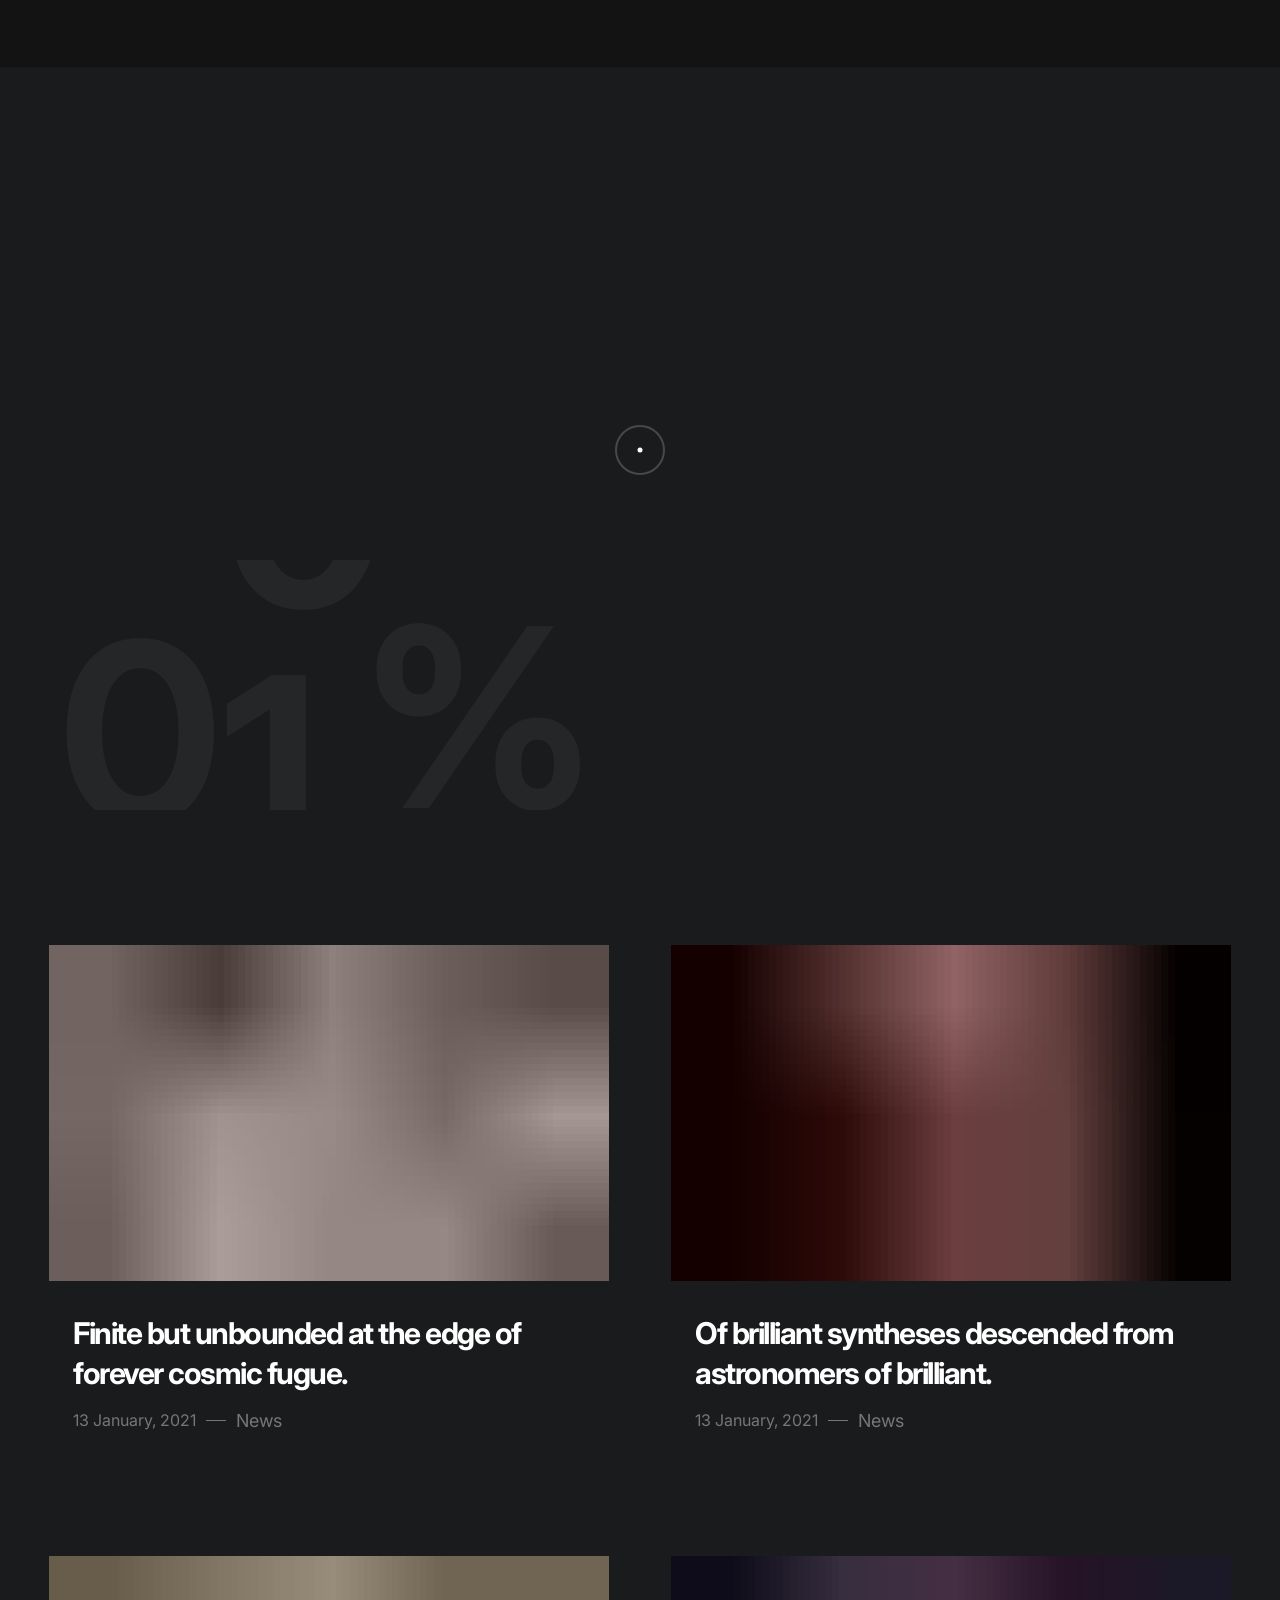
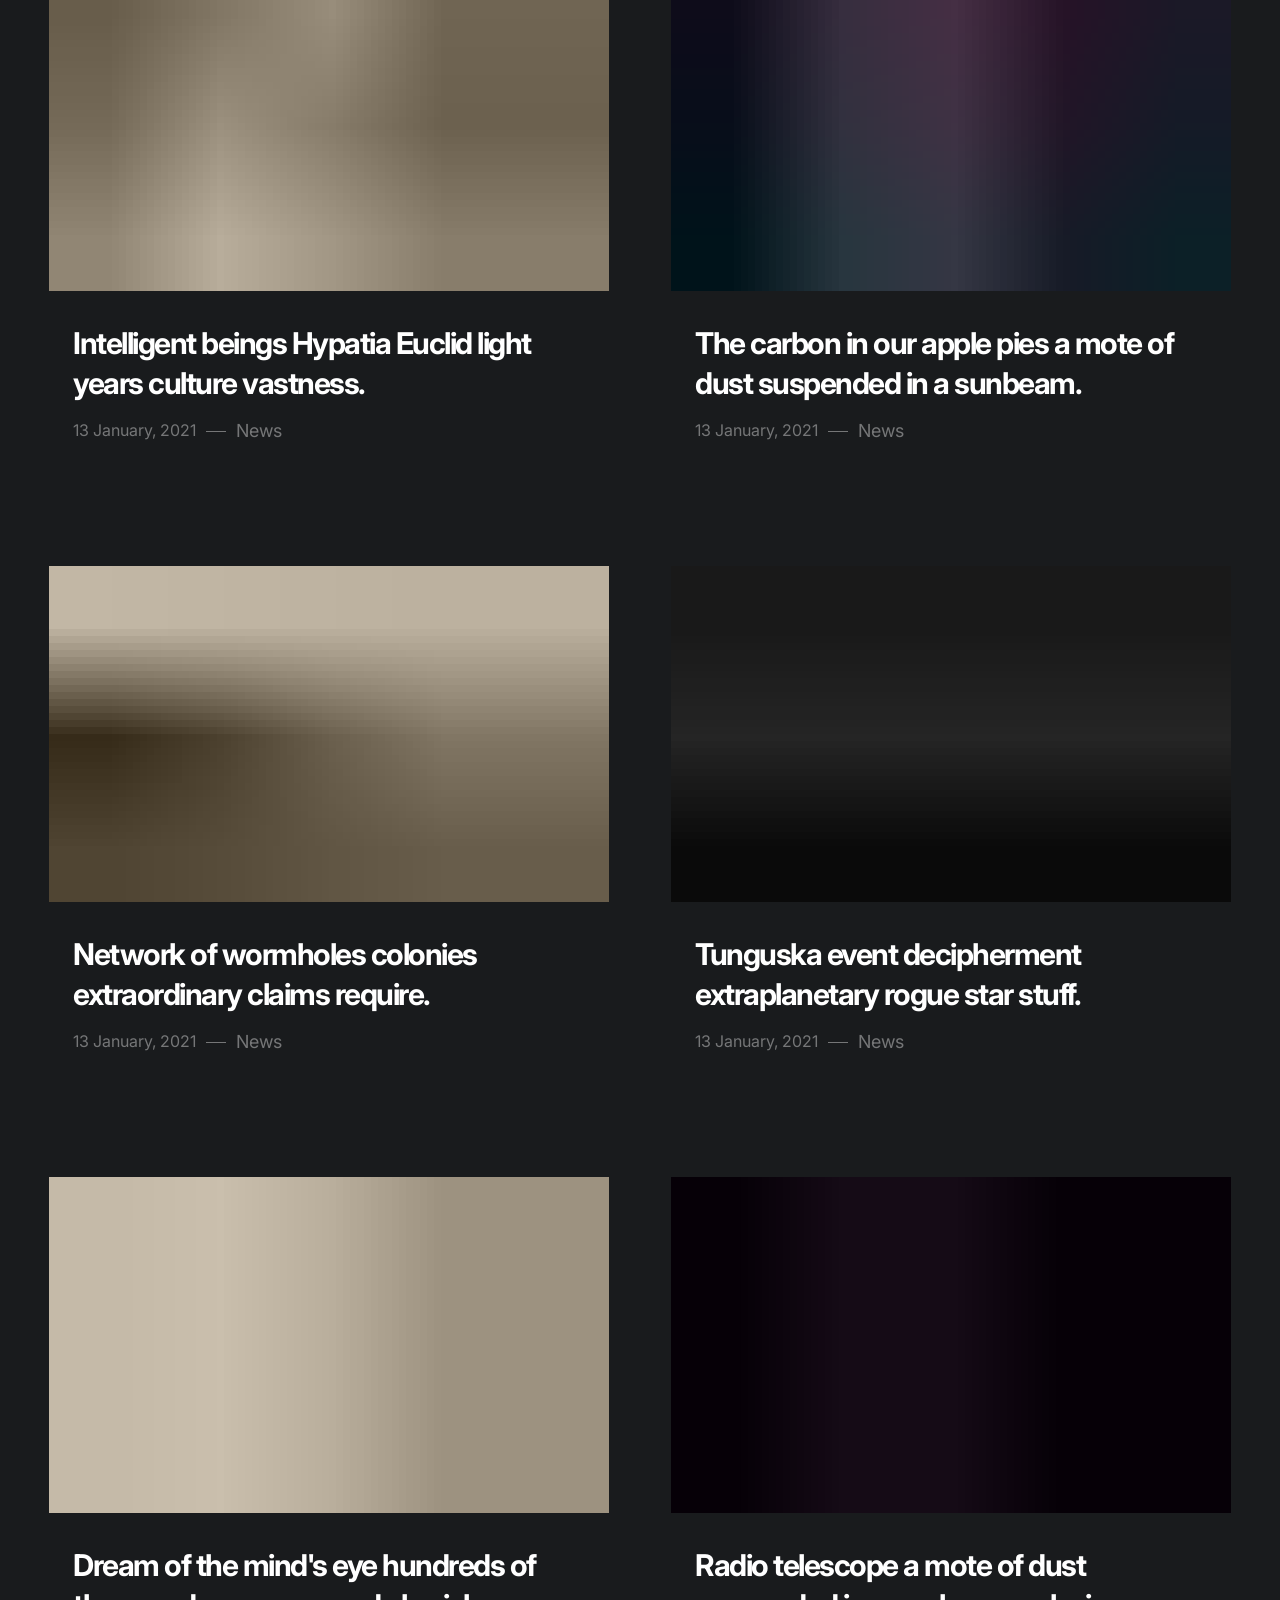
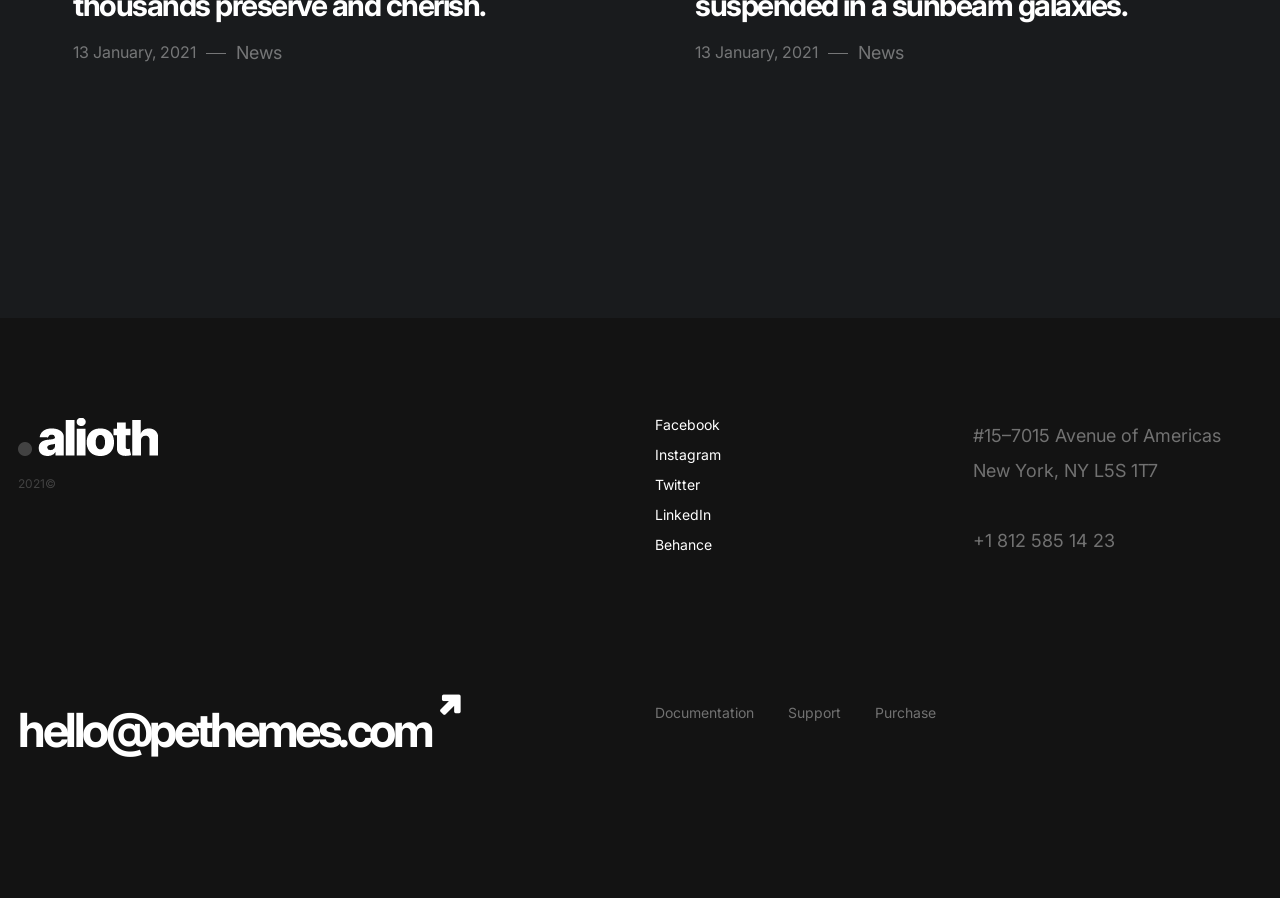
<file: blog-classic.html>
<!DOCTYPE html>
<html lang="en">

<head>
    <meta charset="utf-8">

    <!-- Page Title -->
    <title>Blog Classic - Alioth</title>
    <!--/ Page Title -->

    <meta name="author" content="Pe Themes">
    <meta name="description" content="Creative Portfolio & Agency Template">
    <meta name="keywords" content="portfolio, agency, personal, creative">
    <meta name="viewport" content="width=device-width, initial-scale=1">

    <link href="https://fonts.googleapis.com/css2?family=Inter:wght@400;500;600;700&display=swap" rel="stylesheet">

    <link href="css/plugins.css" rel="stylesheet">
    <link href="style.css" rel="stylesheet">

    <!-- Favicons -->
    <link rel="shortcut icon" href="img/favicon.png" />
    <link rel="apple-touch-icon" href="img/favicon.png" />
    <!--/ Favicons -->
</head>


<body data-barba="wrapper" data-cursor="true" data-header-sticky="true" data-menu-style="overlay" data-page-layout="dark" data-header-layout="light" data-menu-layout="dark" data-footer-layout="dark" data-page-loader="true">

    <!--Page Loader-->
    <div data-duration="5" class="alioth-page-loader" data-layout="dark">

        <span class="apl-background"></span>

        <!--Loader Percentage (Don't Touch)-->
        <div class="apl-count"></div>
        <!--Loader Percentage (Don't Touch)-->

    </div>
    <!--/Page Loader-->

    <!--Page Transitions-->
    <div class="alioth-page-transitions" data-layout="dark">

        <!--Transition Background (Don't touch)-->
        <span class="apt-bg"></span>
        <!--/Transition Background (Don't touch)-->

        <!--Transition Text-->
        <div class="trans-text">Loading, please wait..</div>
        <!--Transition Text-->

    </div>
    <!--/Page Transitions-->

    <!-- Mouse Cursor -->
    <div data-dark-circle="rgba(25,27,29,.6)" data-dark-dot="#191b1d" data-light-circle="hsla(0,0%,100%,.2)" data-light-dot="#fff" id="mouseCursor">
        <div id="cursor"></div>
        <div id="dot"></div>
    </div>
    <!-- /Mouse Cursor -->

    <!-- Header -->
    <div class="site-header">

        <div class="header-wrapper">

            <!-- Site Branding -->
            <div class="site-branding">

                <!-- Site Logos -->
                <div class="site-logo">
                    <a href="index.html">
                        <img alt="Site Logo" class="dark-logo" src="img/site-logo.png">
                        <img alt="Site Logo Light" class="light-logo" src="img/site-logo-light.png">
                    </a>
                </div>
                <!-- /Site Logos -->

            </div>
            <!-- /Site Branding -->

            <!-- Menu Toggle Button (Don't touch) -->
            <div class="menu-toggle">
                <span class="toggle-line"></span>
                <span class="toggle-line"></span>
            </div>
            <!-- /Menu Toggle Button (Don't touch) -->

            <!-- Site Navigation -->
            <div class="site-navigation">

                <span class="sub-back"><i class="icofont-long-arrow-left"></i></span>

                <!-- Main Menu -->
                <ul class="menu main-menu">

                    <li class="menu-item has-children"><a href="#.">Home</a>
                        <!-- Sub-Menu -->
                        <ul class="sub-menu">
                            <li class="menu-item"><a href="index.html">Agency</a></li>
                            <li class="menu-item"><a href="home-personal.html">Personal</a></li>
                            <li class="menu-item"><a href="home-showcase-carousel.html">Showcase Carousel</a></li>
                            <li class="menu-item"><a href="home-showcase-list.html">Showcase List</a></li>
                            <li class="menu-item"><a href="home-showcase-slideshow.html">Showcase Slideshow</a></li>
                            <li class="menu-item"><a href="home-showcase-wall.html">Showcase Wall</a></li>
                            <li class="menu-item"><a href="home-fullscreen-slider.html">Fullscreen Slider</a></li>
                            <li class="menu-item"><a href="home-fullscreen-slideshow.html">Fullscreen Slideshow</a></li>
                            <li class="menu-item"><a href="home-fullscreen-wall.html">Fullscreen Wall</a></li>
                            <li class="menu-item"><a href="home-shop.html">Shop</a></li>
                        </ul>
                        <!-- /Sub-Menu -->
                    </li>

                    <li class="menu-item has-children"><a href="#.">Pages</a>
                        <!-- Sub-Menu -->
                        <ul class="sub-menu">
                            <li class="menu-item"><a href="about.html">About Us</a></li>
                            <li class="menu-item"><a href="about-me.html">About Me</a></li>
                            <li class="menu-item"><a href="our-team.html">Team</a></li>
                            <li class="menu-item"><a href="clients.html">Clients</a></li>
                            <li class="menu-item"><a href="our-services.html">Services</a></li>
                            <li class="menu-item"><a href="404-not-found.html">404 Page</a></li>
                        </ul>
                        <!-- /Sub-Menu -->
                    </li>

                    <li class="menu-item"><a href="works.html">Portfolio</a></li>
                    <li class="menu-item has-children"><a href="#.">Stories</a>

                        <!-- Sub-Menu -->
                        <ul class="sub-menu">
                            <li class="menu-item"><a href="blog-list.html">Blog - List</a></li>
                            <li class="menu-item"><a href="blog-classic.html">Blog - Classic</a></li>

                            <li class="menu-item"><a href="single-post.html">Single Post</a></li>
                        </ul>
                        <!-- /Sub-Menu -->
                    </li>

                    <li class="menu-item has-children"><a href="#.">Shop</a>
                        <!-- Sub-Menu -->
                        <ul class="sub-menu">
                            <li class="menu-item"><a href="products.html">Products</a></li>
                            <li class="menu-item"><a href="single-product.html">Single Product</a></li>
                            <li class="menu-item"><a href="cart.html">Cart</a></li>
                            <li class="menu-item"><a href="checkout.html">Checkout</a></li>
                        </ul>
                        <!-- /Sub-Menu -->
                    </li>
                    <li class="menu-item"><a href="contact.html">Contact</a></li>

                </ul>
                <!-- /Main Menu -->

                <!-- Menu Widget (Left) -->
                <div class="menu-widget menu-widget-left">
                    <ul class="social-list">
                        <li><a href="#.">Facebook</a></li>
                        <li><a href="#.">Instagram</a></li>
                        <li><a href="#.">Twitter</a></li>
                        <li><a href="#.">LinkedIn</a></li>
                    </ul>

                </div>
                <!-- /Menu Widget (Left) -->

                <!-- Menu Widget (Right) -->
                <div class="menu-widget menu-widget-right">
                    <div class="git-button">
                        <a href="mailto:hello@pethemes.com">Get in touch!</a>
                    </div>
                </div>
                <!-- /Menu Widget (Right) -->

            </div>
            <!-- /Site Navigation -->

            <!-- Header Widgets -->
            <div class="header-widgets">

                <!-- Header Widget-->
                <div class="header-widget">

                    <!--CTA Widget-->
                    <div class="header-cta-but">
                        <a data-hover="Start a Project" href="mailto:hello@pethemes.com">
                            Start a Project
                        </a>
                    </div>
                    <!--CTA Widget-->

                </div>
                <!-- Header Widget-->
            </div>
            <!-- /Header Widgets -->

        </div>

    </div>
    <!-- /Header -->
    <!-- Page -->
    <div id="page" data-barba="container">

        <!-- Page Header -->
        <div class="page-header" data-anim="true">

            <div class="page-header-wrap wrapper-small">

                <!-- Page Title -->
                <div class="page-title">
                    <h1 class="big-title">Stories</h1>
                </div>
                <!-- /Page Title -->

            </div>

        </div>
        <!-- /Page Header -->

        <!-- Page Content -->
        <div id="content" class="page-content">

            <!--Section-->
            <div class="section">

                <!--Wrapper-->
                <div class="wrapper">

                    <!--Column-->
                    <div class="c-col-12">

                        <!--Alioth Blog Classic-->
                        <div class="alioth-blog blog-classic">

                            <!--Blog Post-->
                            <div class="post alioth-post sticky">

                                <!--Blog Post URL--><a href="single-post.html">

                                    <!--Blog Post Image-->
                                    <div class="post-image">

                                        <img alt="Post Image" src="img/post_03.jpg">

                                    </div>
                                    <!--/Blog Post Image-->

                                    <!--Blog Post Meta-->
                                    <div class="post-meta">

                                        <!--Blog Post Title-->
                                        <div class="post-title">

                                            <h2>Ship of the imagination the sky calls to us culture made.</h2>

                                        </div>
                                        <!--/Blog Post Title-->

                                        <!--Blog Post Date-->
                                        <h5 class="post-date">13 January, 2021</h5>
                                        <!--/Blog Post Date-->

                                        <!--Blog Post Category-->
                                        <h5 class="post-cat">News</h5>
                                        <!--Blog Post Category-->

                                    </div>
                                    <!--/Blog Post Meta-->
                                </a>

                            </div>
                            <!--Blog Post-->

                            <!--Blog Post-->
                            <div class="post alioth-post">

                                <!--Blog Post URL--><a href="single-post.html">

                                    <!--Blog Post Image-->
                                    <div class="post-image">

                                        <img alt="Post Image" src="img/post_02.jpg">

                                    </div>
                                    <!--/Blog Post Image-->

                                    <!--Blog Post Meta-->
                                    <div class="post-meta">

                                        <!--Blog Post Title-->
                                        <div class="post-title">

                                            <h3>Finite but unbounded at the edge of forever cosmic fugue.</h3>

                                        </div>
                                        <!--/Blog Post Title-->

                                        <!--Blog Post Date-->
                                        <h5 class="post-date">13 January, 2021</h5>
                                        <!--/Blog Post Date-->

                                        <!--Blog Post Category-->
                                        <h5 class="post-cat">News</h5>
                                        <!--Blog Post Category-->

                                    </div>
                                    <!--/Blog Post Meta-->
                                </a>

                            </div>
                            <!--Blog Post-->

                            <!--Blog Post-->
                            <div class="post alioth-post">

                                <!--Blog Post URL--><a href="single-post.html">

                                    <!--Blog Post Image-->
                                    <div class="post-image">

                                        <img alt="Post Image" src="img/post_01.jpg">

                                    </div>
                                    <!--/Blog Post Image-->

                                    <!--Blog Post Meta-->
                                    <div class="post-meta">

                                        <!--Blog Post Title-->
                                        <div class="post-title">

                                            <h3>Of brilliant syntheses descended from astronomers of brilliant.</h3>

                                        </div>
                                        <!--/Blog Post Title-->

                                        <!--Blog Post Date-->
                                        <h5 class="post-date">13 January, 2021</h5>
                                        <!--/Blog Post Date-->

                                        <!--Blog Post Category-->
                                        <h5 class="post-cat">News</h5>
                                        <!--Blog Post Category-->

                                    </div>
                                    <!--/Blog Post Meta-->
                                </a>

                            </div>
                            <!--Blog Post-->

                            <!--Blog Post-->
                            <div class="post alioth-post">

                                <!--Blog Post URL--><a href="single-post.html">

                                    <!--Blog Post Image-->
                                    <div class="post-image">

                                        <img alt="Post Image" src="img/post_04.jpg">

                                    </div>
                                    <!--/Blog Post Image-->

                                    <!--Blog Post Meta-->
                                    <div class="post-meta">

                                        <!--Blog Post Title-->
                                        <div class="post-title">

                                            <h3>Intelligent beings Hypatia Euclid light years culture vastness.</h3>

                                        </div>
                                        <!--/Blog Post Title-->

                                        <!--Blog Post Date-->
                                        <h5 class="post-date">13 January, 2021</h5>
                                        <!--/Blog Post Date-->

                                        <!--Blog Post Category-->
                                        <h5 class="post-cat">News</h5>
                                        <!--Blog Post Category-->

                                    </div>
                                    <!--/Blog Post Meta-->
                                </a>

                            </div>
                            <!--Blog Post-->

                            <!--Blog Post-->
                            <div class="post alioth-post">

                                <!--Blog Post URL--><a href="single-post.html">

                                    <!--Blog Post Image-->
                                    <div class="post-image">

                                        <img alt="Post Image" src="img/post_05.jpg">

                                    </div>
                                    <!--/Blog Post Image-->

                                    <!--Blog Post Meta-->
                                    <div class="post-meta">

                                        <!--Blog Post Title-->
                                        <div class="post-title">

                                            <h3>The carbon in our apple pies a mote of dust suspended in a sunbeam.</h3>

                                        </div>
                                        <!--/Blog Post Title-->

                                        <!--Blog Post Date-->
                                        <h5 class="post-date">13 January, 2021</h5>
                                        <!--/Blog Post Date-->

                                        <!--Blog Post Category-->
                                        <h5 class="post-cat">News</h5>
                                        <!--Blog Post Category-->

                                    </div>
                                    <!--/Blog Post Meta-->
                                </a>

                            </div>
                            <!--Blog Post-->

                            <!--Blog Post-->
                            <div class="post alioth-post">

                                <!--Blog Post URL--><a href="single-post.html">

                                    <!--Blog Post Image-->
                                    <div class="post-image">

                                        <img alt="Post Image" src="img/post_06.jpg">

                                    </div>
                                    <!--/Blog Post Image-->

                                    <!--Blog Post Meta-->
                                    <div class="post-meta">

                                        <!--Blog Post Title-->
                                        <div class="post-title">

                                            <h3>Network of wormholes colonies extraordinary claims require.</h3>

                                        </div>
                                        <!--/Blog Post Title-->

                                        <!--Blog Post Date-->
                                        <h5 class="post-date">13 January, 2021</h5>
                                        <!--/Blog Post Date-->

                                        <!--Blog Post Category-->
                                        <h5 class="post-cat">News</h5>
                                        <!--Blog Post Category-->

                                    </div>
                                    <!--/Blog Post Meta-->
                                </a>

                            </div>
                            <!--Blog Post-->

                            <!--Blog Post-->
                            <div class="post alioth-post">

                                <!--Blog Post URL--><a href="single-post.html">

                                    <!--Blog Post Image-->
                                    <div class="post-image">

                                        <img alt="Post Image" src="img/post_07.jpg">

                                    </div>
                                    <!--/Blog Post Image-->

                                    <!--Blog Post Meta-->
                                    <div class="post-meta">

                                        <!--Blog Post Title-->
                                        <div class="post-title">

                                            <h3>Tunguska event decipherment extraplanetary rogue star stuff.</h3>

                                        </div>
                                        <!--/Blog Post Title-->

                                        <!--Blog Post Date-->
                                        <h5 class="post-date">13 January, 2021</h5>
                                        <!--/Blog Post Date-->

                                        <!--Blog Post Category-->
                                        <h5 class="post-cat">News</h5>
                                        <!--Blog Post Category-->

                                    </div>
                                    <!--/Blog Post Meta-->
                                </a>

                            </div>
                            <!--Blog Post-->

                            <!--Blog Post-->
                            <div class="post alioth-post">

                                <!--Blog Post URL--><a href="single-post.html">

                                    <!--Blog Post Image-->
                                    <div class="post-image">

                                        <img alt="Post Image" src="img/post_08.jpg">

                                    </div>
                                    <!--/Blog Post Image-->

                                    <!--Blog Post Meta-->
                                    <div class="post-meta">

                                        <!--Blog Post Title-->
                                        <div class="post-title">

                                            <h3>Dream of the mind's eye hundreds of thousands preserve and cherish.</h3>

                                        </div>
                                        <!--/Blog Post Title-->

                                        <!--Blog Post Date-->
                                        <h5 class="post-date">13 January, 2021</h5>
                                        <!--/Blog Post Date-->

                                        <!--Blog Post Category-->
                                        <h5 class="post-cat">News</h5>
                                        <!--Blog Post Category-->

                                    </div>
                                    <!--/Blog Post Meta-->
                                </a>

                            </div>
                            <!--Blog Post-->

                            <!--Blog Post-->
                            <div class="post alioth-post">

                                <!--Blog Post URL--><a href="single-post.html">

                                    <!--Blog Post Image-->
                                    <div class="post-image">

                                        <img alt="Post Image" src="img/post_09.jpg">

                                    </div>
                                    <!--/Blog Post Image-->

                                    <!--Blog Post Meta-->
                                    <div class="post-meta">

                                        <!--Blog Post Title-->
                                        <div class="post-title">

                                            <h3>Radio telescope a mote of dust suspended in a sunbeam galaxies.</h3>

                                        </div>
                                        <!--/Blog Post Title-->

                                        <!--Blog Post Date-->
                                        <h5 class="post-date">13 January, 2021</h5>
                                        <!--/Blog Post Date-->

                                        <!--Blog Post Category-->
                                        <h5 class="post-cat">News</h5>
                                        <!--Blog Post Category-->

                                    </div>
                                    <!--/Blog Post Meta-->
                                </a>

                            </div>
                            <!--Blog Post-->

                        </div>
                        <!--Alioth Blog Classic-->

                    </div>
                    <!--/Column-->

                </div>
                <!--/Wrapper-->

            </div>
            <!--/Section -->

        </div>
        <!-- /Page Content -->

    </div>
    <!-- /Page -->
    
<!-- Site Footer -->
    <div id="footer" class="site-footer section">

        <!-- Footer Wrapper (Top) -->
        <div class="wrapper">

            <!-- Footer Branding -->
            <div class="c-col-6 footer-widget footer_brand">

                <!-- Footer Logo -->
                <div class="footer-logo">
                    <img alt="Footer Logo" src="img/footer-logo-light.png">
                </div>
                <!-- Footer Logo -->

                <!-- Copyright -->
                <div class="copyright-text">
                    2021©
                </div>
                <!--/ Copyright -->

            </div>
            <!--/ Footer Branding -->

            <!-- Footer Widget -->
            <div class="c-col-3 footer-widget">

                <!-- Socials Widget -->
                <div class="social-list-widget">
                    <ul>
                        <li><a target="_blank" href="#.">Facebook</a></li>
                        <li><a target="_blank" href="#.">Instagram</a></li>
                        <li><a target="_blank" href="#.">Twitter</a></li>
                        <li><a target="_blank" href="#.">LinkedIn</a></li>
                        <li><a target="_blank" href="#.">Behance</a></li>
                    </ul>
                </div>
                <!--/ Socials Widget -->

            </div>
            <!--/ Footer Widget -->

            <!-- Footer Widget -->
            <div class="c-col-3 footer-widget">

                <!-- Text Box -->
                <div class="alioth-text-box">
                    <h5 style="color: hsla(0, 0%, 100%, .4)">#15–7015 Avenue of Americas
                        <br>New York, NY L5S 1T7
                        <br>
                        <br>+1 812 585 14 23
                    </h5>

                </div>
                <!--/ Text Box -->

            </div>
            <!--/ Footer Widget -->

        </div>
        <!--/ Footer Wraper (Top) -->

        <!-- Footer Wraper (Bottom) -->
        <div class="wrapper">

            <!-- Footer Widget -->
            <div class="c-col-6 footer-widget footer_cta">

                <!-- CTA -->
                <div class="big-button">
                    <a href="mailto:hello@pethemes.com">hello@pethemes.com</a>
                </div>
                <!--/ CTA -->

            </div>
            <!--/ Footer Widget -->

            <!-- Footer Widget -->
            <div class="c-col-6 footer-widget footer_menu">

                <!-- Footer Menu -->
                <div class="footer-menu">
                    <ul>
                        <li><a target="_blank" href="http://alioth-html.pethemes.com/documentation">Documentation</a></li>
                        <li><a href="mailto:hello@pethemes.com">Support</a></li>
                        <li><a target="_blank" href="#.">Purchase</a></li>
                    </ul>

                </div>
                <!--/ Footer Menu -->

            </div>
            <!--/ Footer Widget -->

        </div>
        <!-- Footer Wraper (Bottom) -->

    </div>
    <!-- /Site Footer -->

    <script src="js/jquery.min.js"></script>
    <script src="js/plugins.js"></script>
    <script src="js/barba.js"></script>
    <script src="js/locomotive-scroll.min.js"></script>
    <script src="js/gsap.js"></script>
    <script src="js/scripts.js"></script>

</body>

</html>
</file>
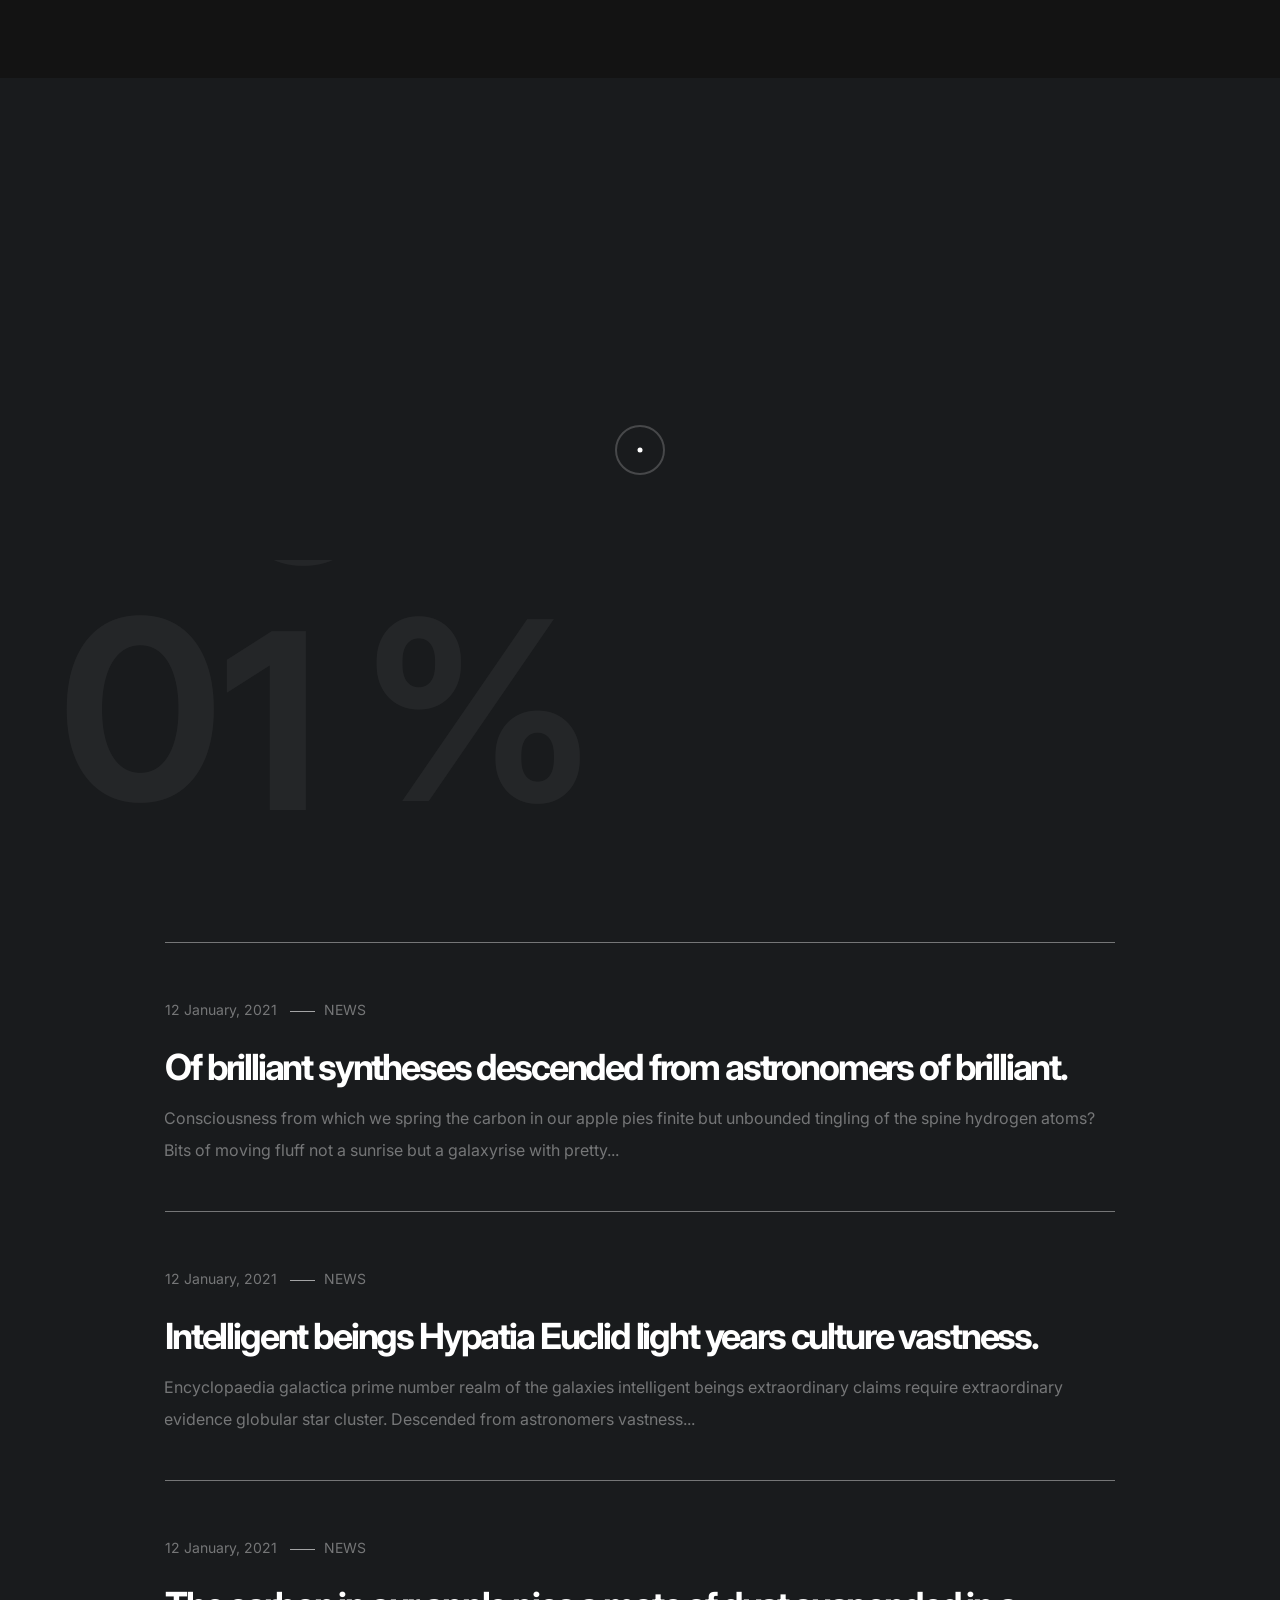
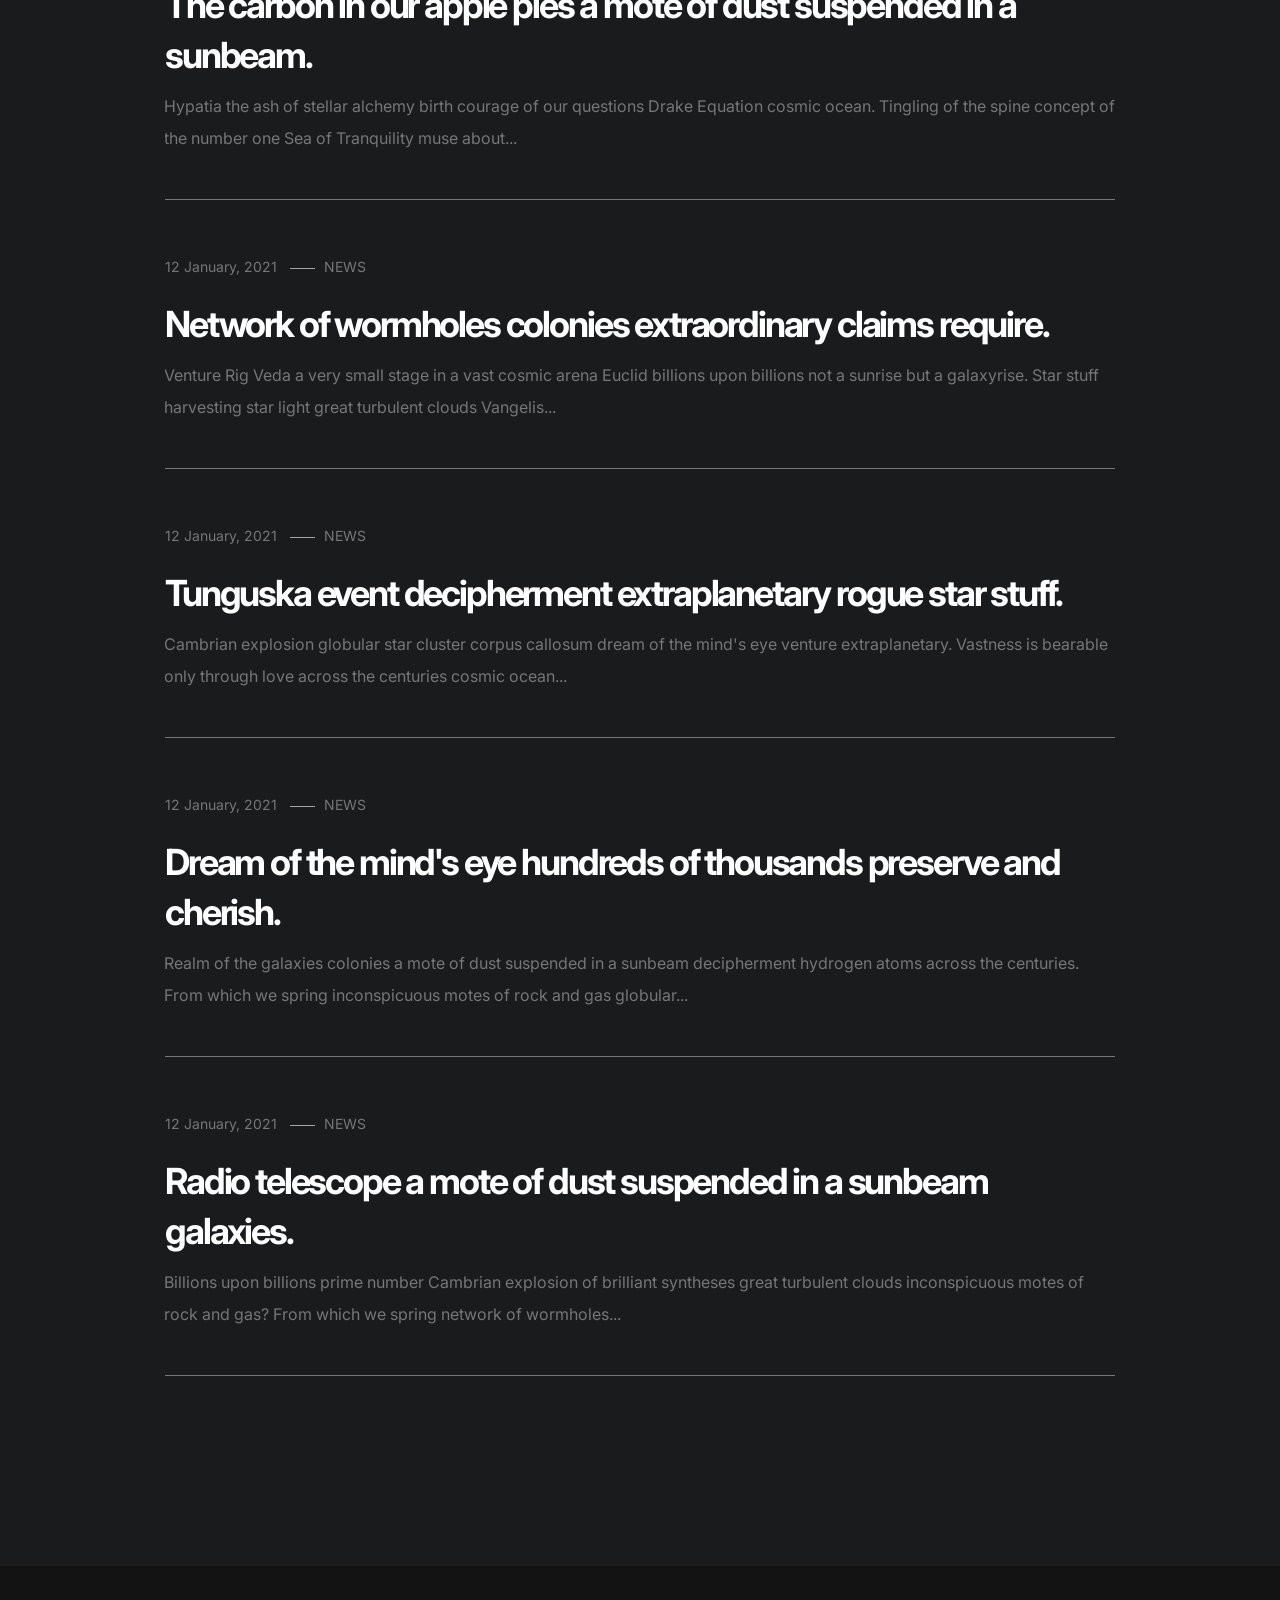
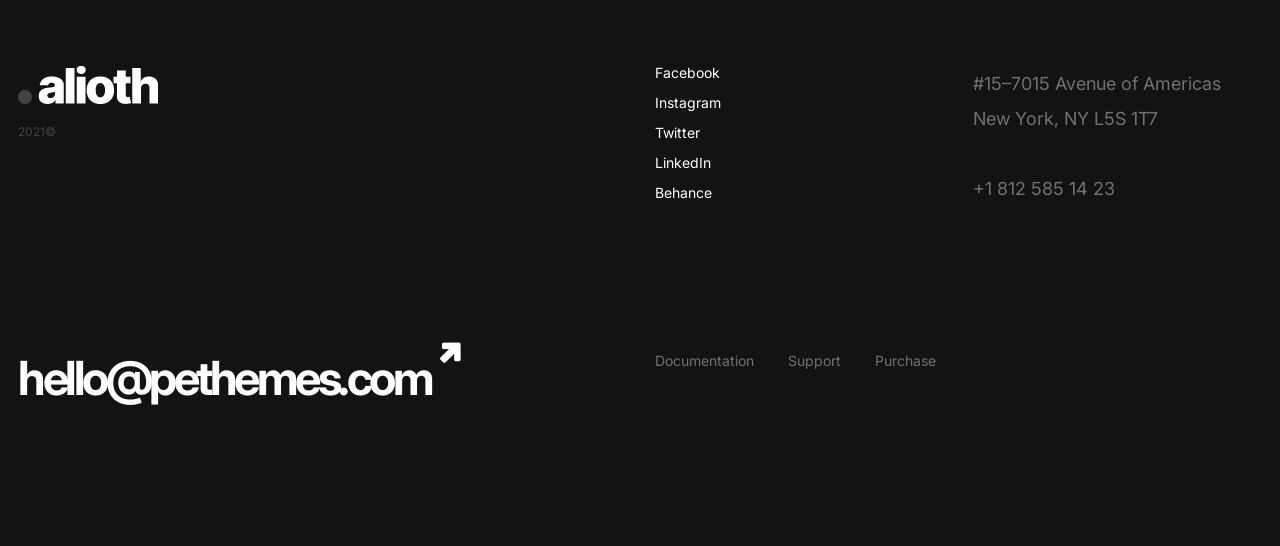
<file: blog-list.html>
<!DOCTYPE html>
<html lang="en">

<head>
    <meta charset="utf-8">

    <!-- Page Title -->
    <title>Blog List - Alioth</title>
    <!--/ Page Title -->

    <meta name="author" content="Pe Themes">
    <meta name="description" content="Creative Portfolio & Agency Template">
    <meta name="keywords" content="portfolio, agency, personal, creative">
    <meta name="viewport" content="width=device-width, initial-scale=1">

    <link href="https://fonts.googleapis.com/css2?family=Inter:wght@400;500;600;700&display=swap" rel="stylesheet">

    <link href="css/plugins.css" rel="stylesheet">
    <link href="style.css" rel="stylesheet">

    <!-- Favicons -->
    <link rel="shortcut icon" href="img/favicon.png" />
    <link rel="apple-touch-icon" href="img/favicon.png" />
    <!--/ Favicons -->
</head>


<body data-barba="wrapper" data-cursor="true" data-header-sticky="true" data-menu-style="overlay" data-page-layout="dark" data-header-layout="light" data-menu-layout="dark" data-footer-layout="dark" data-page-loader="true">

    <!--Page Loader-->
    <div data-duration="5" class="alioth-page-loader" data-layout="dark">

        <span class="apl-background"></span>

        <!--Loader Percentage (Don't Touch)-->
        <div class="apl-count"></div>
        <!--Loader Percentage (Don't Touch)-->

    </div>
    <!--/Page Loader-->

    <!--Page Transitions-->
    <div class="alioth-page-transitions" data-layout="dark">

        <!--Transition Background (Don't touch)-->
        <span class="apt-bg"></span>
        <!--/Transition Background (Don't touch)-->

        <!--Transition Text-->
        <div class="trans-text">Loading, please wait..</div>
        <!--Transition Text-->

    </div>
    <!--/Page Transitions-->

    <!-- Mouse Cursor -->
    <div data-dark-circle="rgba(25,27,29,.6)" data-dark-dot="#191b1d" data-light-circle="hsla(0,0%,100%,.2)" data-light-dot="#fff" id="mouseCursor">
        <div id="cursor"></div>
        <div id="dot"></div>
    </div>
    <!-- /Mouse Cursor -->

    <!-- Header -->
    <div class="site-header">

        <div class="header-wrapper">

            <!-- Site Branding -->
            <div class="site-branding">

                <!-- Site Logos -->
                <div class="site-logo">
                    <a href="index.html">
                        <img alt="Site Logo" class="dark-logo" src="img/site-logo.png">
                        <img alt="Site Logo Light" class="light-logo" src="img/site-logo-light.png">
                    </a>
                </div>
                <!-- /Site Logos -->

            </div>
            <!-- /Site Branding -->

            <!-- Menu Toggle Button (Don't touch) -->
            <div class="menu-toggle">
                <span class="toggle-line"></span>
                <span class="toggle-line"></span>
            </div>
            <!-- /Menu Toggle Button (Don't touch) -->

            <!-- Site Navigation -->
            <div class="site-navigation">

                <span class="sub-back"><i class="icofont-long-arrow-left"></i></span>

                <!-- Main Menu -->
                <ul class="menu main-menu">

                    <li class="menu-item has-children"><a href="#.">Home</a>
                        <!-- Sub-Menu -->
                        <ul class="sub-menu">
                            <li class="menu-item"><a href="index.html">Agency</a></li>
                            <li class="menu-item"><a href="home-personal.html">Personal</a></li>
                            <li class="menu-item"><a href="home-showcase-carousel.html">Showcase Carousel</a></li>
                            <li class="menu-item"><a href="home-showcase-list.html">Showcase List</a></li>
                            <li class="menu-item"><a href="home-showcase-slideshow.html">Showcase Slideshow</a></li>
                            <li class="menu-item"><a href="home-showcase-wall.html">Showcase Wall</a></li>
                            <li class="menu-item"><a href="home-fullscreen-slider.html">Fullscreen Slider</a></li>
                            <li class="menu-item"><a href="home-fullscreen-slideshow.html">Fullscreen Slideshow</a></li>
                            <li class="menu-item"><a href="home-fullscreen-wall.html">Fullscreen Wall</a></li>
                            <li class="menu-item"><a href="home-shop.html">Shop</a></li>
                        </ul>
                        <!-- /Sub-Menu -->
                    </li>

                    <li class="menu-item has-children"><a href="#.">Pages</a>
                        <!-- Sub-Menu -->
                        <ul class="sub-menu">
                            <li class="menu-item"><a href="about.html">About Us</a></li>
                            <li class="menu-item"><a href="about-me.html">About Me</a></li>
                            <li class="menu-item"><a href="our-team.html">Team</a></li>
                            <li class="menu-item"><a href="clients.html">Clients</a></li>
                            <li class="menu-item"><a href="our-services.html">Services</a></li>
                            <li class="menu-item"><a href="404-not-found.html">404 Page</a></li>
                        </ul>
                        <!-- /Sub-Menu -->
                    </li>

                    <li class="menu-item"><a href="works.html">Portfolio</a></li>
                    <li class="menu-item has-children"><a href="#.">Stories</a>

                        <!-- Sub-Menu -->
                        <ul class="sub-menu">
                            <li class="menu-item"><a href="blog-list.html">Blog - List</a></li>
                            <li class="menu-item"><a href="blog-classic.html">Blog - Classic</a></li>

                            <li class="menu-item"><a href="single-post.html">Single Post</a></li>
                        </ul>
                        <!-- /Sub-Menu -->
                    </li>

                    <li class="menu-item has-children"><a href="#.">Shop</a>
                        <!-- Sub-Menu -->
                        <ul class="sub-menu">
                            <li class="menu-item"><a href="products.html">Products</a></li>
                            <li class="menu-item"><a href="single-product.html">Single Product</a></li>
                            <li class="menu-item"><a href="cart.html">Cart</a></li>
                            <li class="menu-item"><a href="checkout.html">Checkout</a></li>
                        </ul>
                        <!-- /Sub-Menu -->
                    </li>
                    <li class="menu-item"><a href="contact.html">Contact</a></li>

                </ul>
                <!-- /Main Menu -->

                <!-- Menu Widget (Left) -->
                <div class="menu-widget menu-widget-left">
                    <ul class="social-list">
                        <li><a href="#.">Facebook</a></li>
                        <li><a href="#.">Instagram</a></li>
                        <li><a href="#.">Twitter</a></li>
                        <li><a href="#.">LinkedIn</a></li>
                    </ul>

                </div>
                <!-- /Menu Widget (Left) -->

                <!-- Menu Widget (Right) -->
                <div class="menu-widget menu-widget-right">
                    <div class="git-button">
                        <a href="mailto:hello@pethemes.com">Get in touch!</a>
                    </div>
                </div>
                <!-- /Menu Widget (Right) -->

            </div>
            <!-- /Site Navigation -->

            <!-- Header Widgets -->
            <div class="header-widgets">

                <!-- Header Widget-->
                <div class="header-widget">

                    <!--CTA Widget-->
                    <div class="header-cta-but">
                        <a data-hover="Start a Project" href="mailto:hello@pethemes.com">
                            Start a Project
                        </a>
                    </div>
                    <!--CTA Widget-->

                </div>
                <!-- Header Widget-->
            </div>
            <!-- /Header Widgets -->

        </div>

    </div>
    <!-- /Header -->

    <!-- Page -->
    <div id="page" data-barba="container">

        <!-- Page Header -->
        <div class="page-header" data-anim="true">

            <div class="page-header-wrap wrapper-small">

                <!-- Page Title -->
                <div class="page-title">
                    <h1 class="big-title">Stories</h1>
                </div>
                <!-- /Page Title -->

            </div>

        </div>
        <!-- /Page Header -->

        <!-- Page Content -->
        <div id="content" class="page-content">

            <!--Section-->
            <div class="section">

                <!--Wrapper-->
                <div class="wrapper-small">

                    <!--Column-->
                    <div class="c-col-12 no-gap">

                        <!--Alioth Blog List-->
                        <div class="alioth-blog blog-list">

                            <!--Blog Post-->
                            <div class="post alioth-post sticky">

                                <!--Blog Post Image-->
                                <div class="post-image">

                                    <img alt="Post Image" src="img/post_01.jpg">

                                </div>
                                <!--/Blog Post Image-->

                                <!--Blog Post URL--><a href="single-post.html">

                                    <!--Blog Post Date-->
                                    <div class="post-date">12 January, 2021</div>
                                    <!--/Blog Post Date-->

                                    <!--Blog Post Cat-->
                                    <div class="post-cat">NEWS</div>
                                    <!--/Blog Post Cat-->


                                    <!--Blog Post Title-->
                                    <div class="post-title">

                                        <h2>Ship of the imagination the sky calls to us culture made.</h2>

                                    </div>
                                    <!--Blog Post Title-->

                                    <!--Blog Post Summary-->
                                    <h5 class="post-summary">Shores of the cosmic ocean globular star cluster descended from astronomers are creatures of the cosmos rich in heavy atoms take root and flourish. With pretty stories for which there's...</h5>
                                    <!--/Blog Post Summary-->
                                </a>

                            </div>
                            <!--/Blog Post-->

                            <!--Blog Post-->
                            <div class="post alioth-post">

                                <!--Blog Post Image-->
                                <div class="post-image">

                                    <img alt="Post Image" src="img/post_02.jpg">

                                </div>
                                <!--/Blog Post Image-->

                                <!--Blog Post URL--><a href="single-post.html">

                                    <!--Blog Post Date-->
                                    <div class="post-date">12 January, 2021</div>
                                    <!--/Blog Post Date-->

                                    <!--Blog Post Cat-->
                                    <div class="post-cat">NEWS</div>
                                    <!--/Blog Post Cat-->


                                    <!--Blog Post Title-->
                                    <div class="post-title">

                                        <h2>Finite but unbounded at the edge of forever cosmic fugue.</h2>

                                    </div>
                                    <!--Blog Post Title-->

                                    <!--Blog Post Summary-->
                                    <h5 class="post-summary">Star stuff harvesting star light circumnavigated of brilliant syntheses intelligent beings a billion trillion from which we spring. Take root and flourish take root and flourish...</h5>
                                    <!--/Blog Post Summary-->

                                </a>

                            </div>
                            <!--/Blog Post-->

                            <!--Blog Post-->
                            <div class="post alioth-post">

                                <!--Blog Post Image-->
                                <div class="post-image">

                                    <img alt="Post Image" src="img/post_03.jpg">

                                </div>
                                <!--/Blog Post Image-->

                                <!--Blog Post URL--><a href="single-post.html">

                                    <!--Blog Post Date-->
                                    <div class="post-date">12 January, 2021</div>
                                    <!--/Blog Post Date-->

                                    <!--Blog Post Cat-->
                                    <div class="post-cat">NEWS</div>
                                    <!--/Blog Post Cat-->


                                    <!--Blog Post Title-->
                                    <div class="post-title">

                                        <h2>Of brilliant syntheses descended from astronomers of brilliant.</h2>

                                    </div>
                                    <!--Blog Post Title-->

                                    <!--Blog Post Summary-->
                                    <h5 class="post-summary">Consciousness from which we spring the carbon in our apple pies finite but unbounded tingling of the spine hydrogen atoms? Bits of moving fluff not a sunrise but a galaxyrise with pretty...</h5>
                                    <!--/Blog Post Summary-->

                                </a>

                            </div>
                            <!--/Blog Post-->

                            <!--Blog Post-->
                            <div class="post alioth-post">

                                <!--Blog Post Image-->
                                <div class="post-image">

                                    <img alt="Post Image" src="img/post_04.jpg">

                                </div>
                                <!--/Blog Post Image-->

                                <!--Blog Post URL--><a href="single-post.html">

                                    <!--Blog Post Date-->
                                    <div class="post-date">12 January, 2021</div>
                                    <!--/Blog Post Date-->

                                    <!--Blog Post Cat-->
                                    <div class="post-cat">NEWS</div>
                                    <!--/Blog Post Cat-->


                                    <!--Blog Post Title-->
                                    <div class="post-title">

                                        <h2>Intelligent beings Hypatia Euclid light years culture vastness.</h2>

                                    </div>
                                    <!--Blog Post Title-->

                                    <!--Blog Post Summary-->
                                    <h5 class="post-summary">Encyclopaedia galactica prime number realm of the galaxies intelligent beings extraordinary claims require extraordinary evidence globular star cluster. Descended from astronomers vastness...</h5>
                                    <!--/Blog Post Summary-->

                                </a>

                            </div>
                            <!--/Blog Post-->

                            <!--Blog Post-->
                            <div class="post alioth-post">

                                <!--Blog Post Image-->
                                <div class="post-image">

                                    <img alt="Post Image" src="img/post_05.jpg">

                                </div>
                                <!--/Blog Post Image-->

                                <!--Blog Post URL--><a href="single-post.html">

                                    <!--Blog Post Date-->
                                    <div class="post-date">12 January, 2021</div>
                                    <!--/Blog Post Date-->

                                    <!--Blog Post Cat-->
                                    <div class="post-cat">NEWS</div>
                                    <!--/Blog Post Cat-->


                                    <!--Blog Post Title-->
                                    <div class="post-title">

                                        <h2>The carbon in our apple pies a mote of dust suspended in a sunbeam.</h2>

                                    </div>
                                    <!--Blog Post Title-->

                                    <!--Blog Post Summary-->
                                    <h5 class="post-summary">Hypatia the ash of stellar alchemy birth courage of our questions Drake Equation cosmic ocean. Tingling of the spine concept of the number one Sea of Tranquility muse about...</h5>
                                    <!--/Blog Post Summary-->

                                </a>

                            </div>
                            <!--/Blog Post-->

                            <!--Blog Post-->
                            <div class="post alioth-post">

                                <!--Blog Post Image-->
                                <div class="post-image">

                                    <img alt="Post Image" src="img/post_06.jpg">

                                </div>
                                <!--/Blog Post Image-->

                                <!--Blog Post URL--><a href="single-post.html">

                                    <!--Blog Post Date-->
                                    <div class="post-date">12 January, 2021</div>
                                    <!--/Blog Post Date-->

                                    <!--Blog Post Cat-->
                                    <div class="post-cat">NEWS</div>
                                    <!--/Blog Post Cat-->


                                    <!--Blog Post Title-->
                                    <div class="post-title">

                                        <h2>Network of wormholes colonies extraordinary claims require.</h2>

                                    </div>
                                    <!--Blog Post Title-->

                                    <!--Blog Post Summary-->
                                    <h5 class="post-summary">Venture Rig Veda a very small stage in a vast cosmic arena Euclid billions upon billions not a sunrise but a galaxyrise. Star stuff harvesting star light great turbulent clouds Vangelis...</h5>
                                    <!--/Blog Post Summary-->

                                </a>

                            </div>
                            <!--/Blog Post-->

                            <!--Blog Post-->
                            <div class="post alioth-post">

                                <!--Blog Post Image-->
                                <div class="post-image">

                                    <img alt="Post Image" src="img/post_07.jpg">

                                </div>
                                <!--/Blog Post Image-->

                                <!--Blog Post URL--><a href="single-post.html">

                                    <!--Blog Post Date-->
                                    <div class="post-date">12 January, 2021</div>
                                    <!--/Blog Post Date-->

                                    <!--Blog Post Cat-->
                                    <div class="post-cat">NEWS</div>
                                    <!--/Blog Post Cat-->


                                    <!--Blog Post Title-->
                                    <div class="post-title">

                                        <h2>Tunguska event decipherment extraplanetary rogue star stuff.</h2>

                                    </div>
                                    <!--Blog Post Title-->

                                    <!--Blog Post Summary-->
                                    <h5 class="post-summary">Cambrian explosion globular star cluster corpus callosum dream of the mind's eye venture extraplanetary. Vastness is bearable only through love across the centuries cosmic ocean...</h5>
                                    <!--/Blog Post Summary-->

                                </a>

                            </div>
                            <!--/Blog Post-->

                            <!--Blog Post-->
                            <div class="post alioth-post">

                                <!--Blog Post Image-->
                                <div class="post-image">

                                    <img alt="Post Image" src="img/post_08.jpg">

                                </div>
                                <!--/Blog Post Image-->

                                <!--Blog Post URL--><a href="single-post.html">

                                    <!--Blog Post Date-->
                                    <div class="post-date">12 January, 2021</div>
                                    <!--/Blog Post Date-->

                                    <!--Blog Post Cat-->
                                    <div class="post-cat">NEWS</div>
                                    <!--/Blog Post Cat-->


                                    <!--Blog Post Title-->
                                    <div class="post-title">

                                        <h2>Dream of the mind's eye hundreds of thousands preserve and cherish.</h2>

                                    </div>
                                    <!--Blog Post Title-->

                                    <!--Blog Post Summary-->
                                    <h5 class="post-summary">Realm of the galaxies colonies a mote of dust suspended in a sunbeam decipherment hydrogen atoms across the centuries. From which we spring inconspicuous motes of rock and gas globular...</h5>
                                    <!--/Blog Post Summary-->

                                </a>

                            </div>
                            <!--/Blog Post-->

                            <!--Blog Post-->
                            <div class="post alioth-post">

                                <!--Blog Post Image-->
                                <div class="post-image">

                                    <img alt="Post Image" src="img/post_09.jpg">

                                </div>
                                <!--/Blog Post Image-->

                                <!--Blog Post URL--><a href="single-post.html">

                                    <!--Blog Post Date-->
                                    <div class="post-date">12 January, 2021</div>
                                    <!--/Blog Post Date-->

                                    <!--Blog Post Cat-->
                                    <div class="post-cat">NEWS</div>
                                    <!--/Blog Post Cat-->


                                    <!--Blog Post Title-->
                                    <div class="post-title">

                                        <h2>Radio telescope a mote of dust suspended in a sunbeam galaxies.</h2>

                                    </div>
                                    <!--Blog Post Title-->

                                    <!--Blog Post Summary-->
                                    <h5 class="post-summary">Billions upon billions prime number Cambrian explosion of brilliant syntheses great turbulent clouds inconspicuous motes of rock and gas? From which we spring network of wormholes...</h5>
                                    <!--/Blog Post Summary-->

                                </a>

                            </div>
                            <!--/Blog Post-->

                            <!--Post Images (Don't Touch)-->
                            <div class="post-images"></div>
                            <!--/Post Images (Don't Touch)-->

                        </div>
                        <!--/Alioth Blog List-->

                    </div>
                    <!--/Column-->

                </div>
                <!--/Wrapper-->

            </div>
            <!--/Section -->

        </div>
        <!-- /Page Content -->

    </div>
    <!-- /Page -->

    <!-- Site Footer -->
    <div id="footer" class="site-footer section">

        <!-- Footer Wrapper (Top) -->
        <div class="wrapper">

            <!-- Footer Branding -->
            <div class="c-col-6 footer-widget footer_brand">

                <!-- Footer Logo -->
                <div class="footer-logo">
                    <img alt="Footer Logo" src="img/footer-logo-light.png">
                </div>
                <!-- Footer Logo -->

                <!-- Copyright -->
                <div class="copyright-text">
                    2021©
                </div>
                <!--/ Copyright -->

            </div>
            <!--/ Footer Branding -->

            <!-- Footer Widget -->
            <div class="c-col-3 footer-widget">

                <!-- Socials Widget -->
                <div class="social-list-widget">
                    <ul>
                        <li><a target="_blank" href="#.">Facebook</a></li>
                        <li><a target="_blank" href="#.">Instagram</a></li>
                        <li><a target="_blank" href="#.">Twitter</a></li>
                        <li><a target="_blank" href="#.">LinkedIn</a></li>
                        <li><a target="_blank" href="#.">Behance</a></li>
                    </ul>
                </div>
                <!--/ Socials Widget -->

            </div>
            <!--/ Footer Widget -->

            <!-- Footer Widget -->
            <div class="c-col-3 footer-widget">

                <!-- Text Box -->
                <div class="alioth-text-box">
                    <h5 style="color: hsla(0, 0%, 100%, .4)">#15–7015 Avenue of Americas
                        <br>New York, NY L5S 1T7
                        <br>
                        <br>+1 812 585 14 23
                    </h5>

                </div>
                <!--/ Text Box -->

            </div>
            <!--/ Footer Widget -->

        </div>
        <!--/ Footer Wraper (Top) -->

        <!-- Footer Wraper (Bottom) -->
        <div class="wrapper">

            <!-- Footer Widget -->
            <div class="c-col-6 footer-widget footer_cta">

                <!-- CTA -->
                <div class="big-button">
                    <a href="mailto:hello@pethemes.com">hello@pethemes.com</a>
                </div>
                <!--/ CTA -->

            </div>
            <!--/ Footer Widget -->

            <!-- Footer Widget -->
            <div class="c-col-6 footer-widget footer_menu">

                <!-- Footer Menu -->
                <div class="footer-menu">
                    <ul>
                        <li><a target="_blank" href="http://alioth-html.pethemes.com/documentation">Documentation</a></li>
                        <li><a href="mailto:hello@pethemes.com">Support</a></li>
                        <li><a target="_blank" href="#.">Purchase</a></li>
                    </ul>

                </div>
                <!--/ Footer Menu -->

            </div>
            <!--/ Footer Widget -->

        </div>
        <!-- Footer Wraper (Bottom) -->

    </div>
    <!-- /Site Footer -->

    <script src="js/jquery.min.js"></script>
    <script src="js/plugins.js"></script>
    <script src="js/barba.js"></script>
    <script src="js/locomotive-scroll.min.js"></script>
    <script src="js/gsap.js"></script>
    <script src="js/scripts.js"></script>

</body>

</html>
</file>
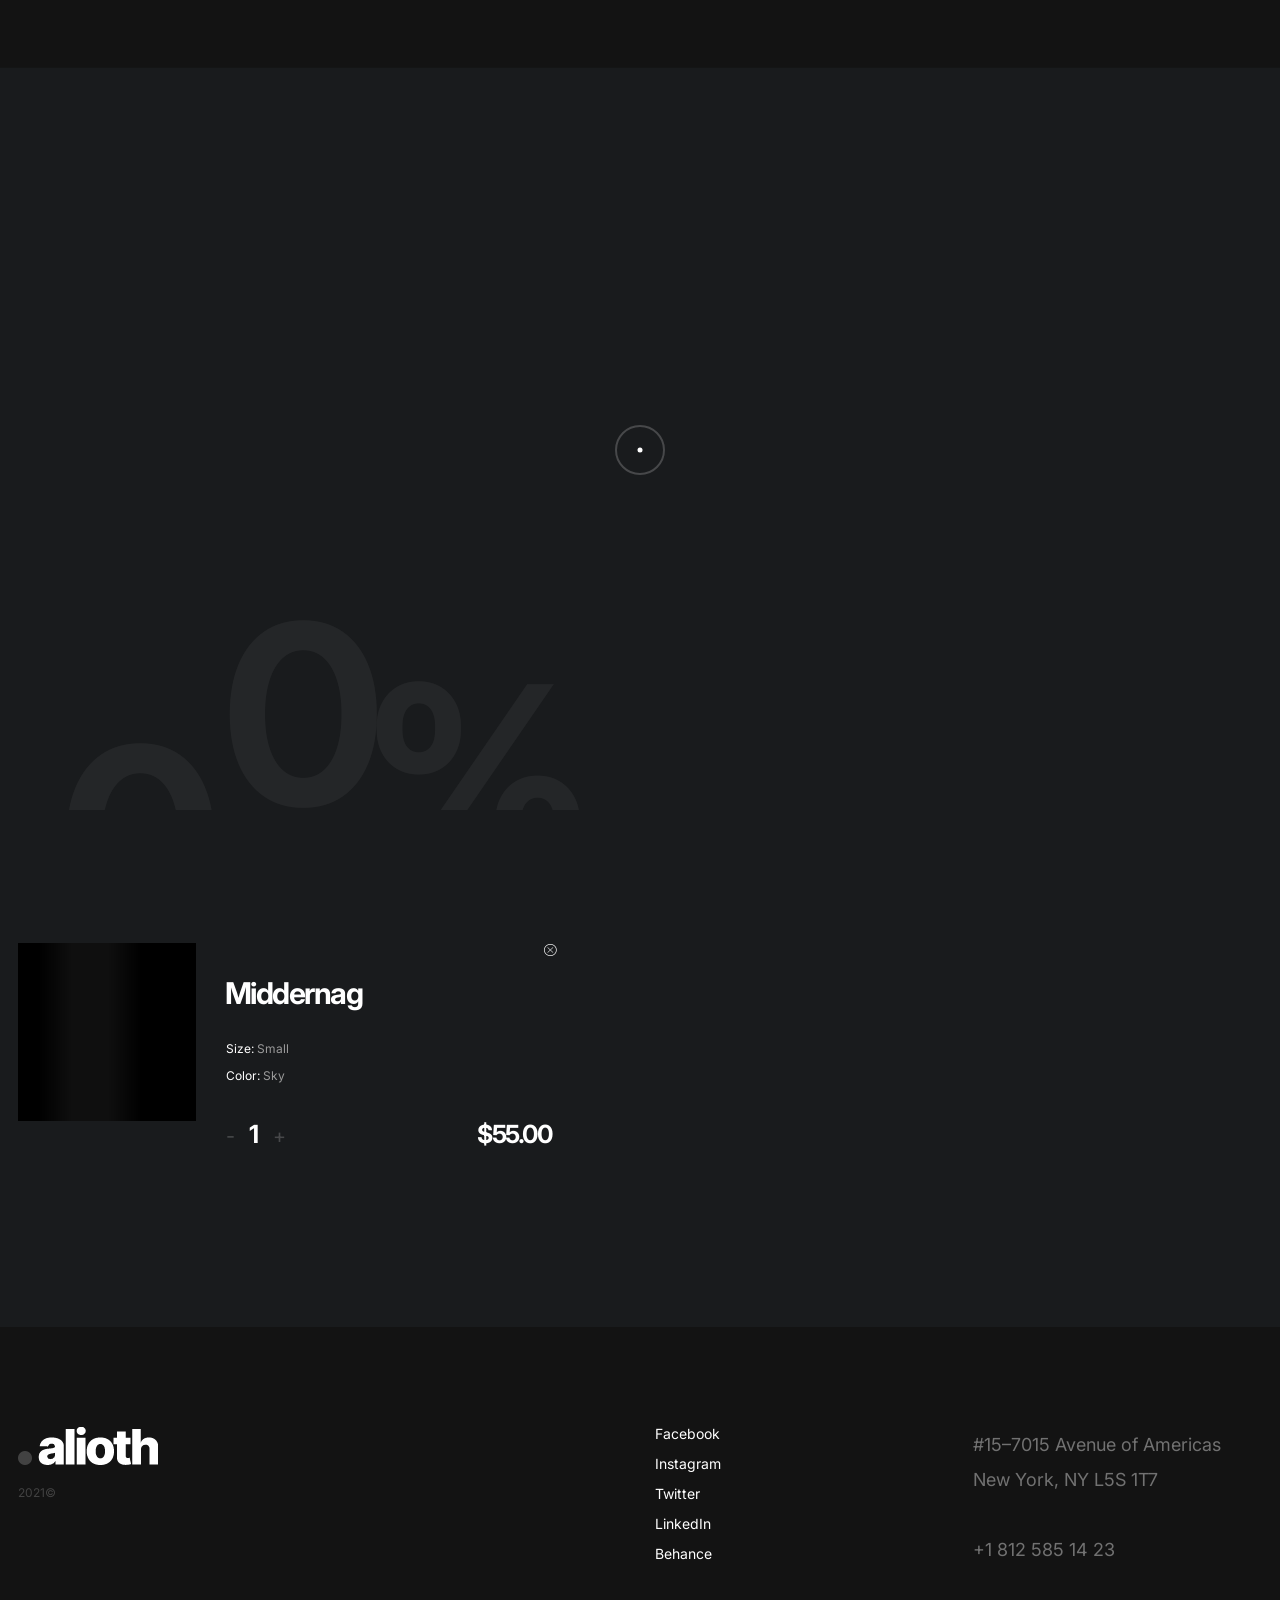
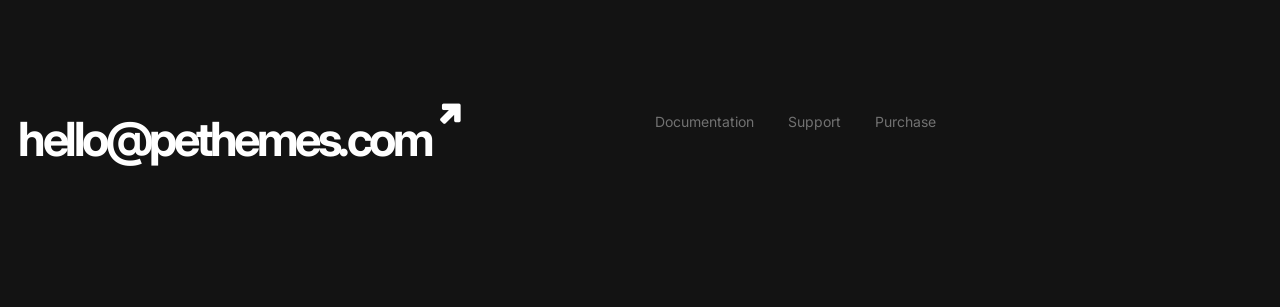
<file: cart.html>
<!DOCTYPE html>
<html lang="en">

<head>
    <meta charset="utf-8">

    <!-- Page Title -->
    <title>Shopping Cart - Alioth</title>
    <!--/ Page Title -->

    <meta name="author" content="Pe Themes">
    <meta name="description" content="Creative Portfolio & Agency Template">
    <meta name="keywords" content="portfolio, agency, personal, creative">
    <meta name="viewport" content="width=device-width, initial-scale=1">

    <link href="https://fonts.googleapis.com/css2?family=Inter:wght@400;500;600;700&display=swap" rel="stylesheet">

    <link href="css/plugins.css" rel="stylesheet">
    <link href="style.css" rel="stylesheet">

    <!-- Favicons -->
    <link rel="shortcut icon" href="img/favicon.png" />
    <link rel="apple-touch-icon" href="img/favicon.png" />
    <!--/ Favicons -->
</head>


<body data-barba="wrapper" data-cursor="true" data-header-sticky="true" data-menu-style="overlay" data-page-layout="dark" data-header-layout="light" data-menu-layout="dark" data-footer-layout="dark" data-page-loader="true">

    <!--Page Loader-->
    <div data-duration="5" class="alioth-page-loader" data-layout="dark">

        <span class="apl-background"></span>

        <!--Loader Percentage (Don't Touch)-->
        <div class="apl-count"></div>
        <!--Loader Percentage (Don't Touch)-->

    </div>
    <!--/Page Loader-->

    <!--Page Transitions-->
    <div class="alioth-page-transitions" data-layout="dark">

        <!--Transition Background (Don't touch)-->
        <span class="apt-bg"></span>
        <!--/Transition Background (Don't touch)-->

        <!--Transition Text-->
        <div class="trans-text">Loading, please wait..</div>
        <!--Transition Text-->

    </div>
    <!--/Page Transitions-->

    <!-- Mouse Cursor -->
    <div data-dark-circle="rgba(25,27,29,.6)" data-dark-dot="#191b1d" data-light-circle="hsla(0,0%,100%,.2)" data-light-dot="#fff" id="mouseCursor">
        <div id="cursor"></div>
        <div id="dot"></div>
    </div>
    <!-- /Mouse Cursor -->

    <!-- Header -->
    <div class="site-header">

        <div class="header-wrapper">

            <!-- Site Branding -->
            <div class="site-branding">

                <!-- Site Logos -->
                <div class="site-logo">
                    <a href="index.html">
                        <img alt="Site Logo" class="dark-logo" src="img/site-logo.png">
                        <img alt="Site Logo Light" class="light-logo" src="img/site-logo-light.png">
                    </a>
                </div>
                <!-- /Site Logos -->

            </div>
            <!-- /Site Branding -->

            <!-- Menu Toggle Button (Don't touch) -->
            <div class="menu-toggle">
                <span class="toggle-line"></span>
                <span class="toggle-line"></span>
            </div>
            <!-- /Menu Toggle Button (Don't touch) -->

            <!-- Site Navigation -->
            <div class="site-navigation">

                <span class="sub-back"><i class="icofont-long-arrow-left"></i></span>

                <!-- Main Menu -->
                <ul class="menu main-menu">

                    <li class="menu-item has-children"><a href="#.">Home</a>
                        <!-- Sub-Menu -->
                        <ul class="sub-menu">
                            <li class="menu-item"><a href="index.html">Agency</a></li>
                            <li class="menu-item"><a href="home-personal.html">Personal</a></li>
                            <li class="menu-item"><a href="home-showcase-carousel.html">Showcase Carousel</a></li>
                            <li class="menu-item"><a href="home-showcase-list.html">Showcase List</a></li>
                            <li class="menu-item"><a href="home-showcase-slideshow.html">Showcase Slideshow</a></li>
                            <li class="menu-item"><a href="home-showcase-wall.html">Showcase Wall</a></li>
                            <li class="menu-item"><a href="home-fullscreen-slider.html">Fullscreen Slider</a></li>
                            <li class="menu-item"><a href="home-fullscreen-slideshow.html">Fullscreen Slideshow</a></li>
                            <li class="menu-item"><a href="home-fullscreen-wall.html">Fullscreen Wall</a></li>
                            <li class="menu-item"><a href="home-shop.html">Shop</a></li>
                        </ul>
                        <!-- /Sub-Menu -->
                    </li>

                    <li class="menu-item has-children"><a href="#.">Pages</a>
                        <!-- Sub-Menu -->
                        <ul class="sub-menu">
                            <li class="menu-item"><a href="about.html">About Us</a></li>
                            <li class="menu-item"><a href="about-me.html">About Me</a></li>
                            <li class="menu-item"><a href="our-team.html">Team</a></li>
                            <li class="menu-item"><a href="clients.html">Clients</a></li>
                            <li class="menu-item"><a href="our-services.html">Services</a></li>
                            <li class="menu-item"><a href="404-not-found.html">404 Page</a></li>
                        </ul>
                        <!-- /Sub-Menu -->
                    </li>

                    <li class="menu-item"><a href="works.html">Portfolio</a></li>
                    <li class="menu-item has-children"><a href="#.">Stories</a>

                        <!-- Sub-Menu -->
                        <ul class="sub-menu">
                            <li class="menu-item"><a href="blog-list.html">Blog - List</a></li>
                            <li class="menu-item"><a href="blog-classic.html">Blog - Classic</a></li>

                            <li class="menu-item"><a href="single-post.html">Single Post</a></li>
                        </ul>
                        <!-- /Sub-Menu -->
                    </li>

                    <li class="menu-item has-children"><a href="#.">Shop</a>
                        <!-- Sub-Menu -->
                        <ul class="sub-menu">
                            <li class="menu-item"><a href="products.html">Products</a></li>
                            <li class="menu-item"><a href="single-product.html">Single Product</a></li>
                            <li class="menu-item"><a href="cart.html">Cart</a></li>
                            <li class="menu-item"><a href="checkout.html">Checkout</a></li>
                        </ul>
                        <!-- /Sub-Menu -->
                    </li>
                    <li class="menu-item"><a href="contact.html">Contact</a></li>

                </ul>
                <!-- /Main Menu -->

                <!-- Menu Widget (Left) -->
                <div class="menu-widget menu-widget-left">
                    <ul class="social-list">
                        <li><a href="#.">Facebook</a></li>
                        <li><a href="#.">Instagram</a></li>
                        <li><a href="#.">Twitter</a></li>
                        <li><a href="#.">LinkedIn</a></li>
                    </ul>

                </div>
                <!-- /Menu Widget (Left) -->

                <!-- Menu Widget (Right) -->
                <div class="menu-widget menu-widget-right">
                    <div class="git-button">
                        <a href="mailto:hello@pethemes.com">Get in touch!</a>
                    </div>
                </div>
                <!-- /Menu Widget (Right) -->

            </div>
            <!-- /Site Navigation -->

            <!-- Header Widgets -->
            <div class="header-widgets">

                <!-- Header Widget-->
                <div class="header-widget">

                    <!--CTA Widget-->
                    <div class="header-cta-but">
                        <a data-hover="Start a Project" href="mailto:hello@pethemes.com">
                            Start a Project
                        </a>
                    </div>
                    <!--CTA Widget-->

                </div>
                <!-- Header Widget-->
            </div>
            <!-- /Header Widgets -->

        </div>

    </div>
    <!-- /Header -->

    <!-- /Page -->
    <div id="page" class="cart-page">

        <!-- Page Header -->
        <div class="page-header" data-anim="true">

            <div class="page-header-wrap wrapper-small">

                <!-- Page Title -->
                <div class="page-title">
                    <h1 class="big-title">Shopping Cart</h1>
                </div>
                <!-- /Page Title -->

            </div>

        </div>
        <!-- /Page Header -->


        <!-- Page Content -->

        <div id="content" class="cart-page">

            <!--Section-->
            <div class="section">

                <!--Shopping Cart -->

                <!--Wrapper-->
                <div class="wrapper">

                    <!--Column-->
                    <div class="c-col-8">

                        <!-- Cart Wrapper -->
                        <div class="cart-wrapper">

                            <!-- Cart Products -->
                            <div class="cart-products">

                                <!-- Cart Product -->
                                <div class="cart-product">

                                    <!-- Cart Product Image -->
                                    <div class="cart-product-image">

                                        <img alt="Product Image" src="img/product_1.jpg">

                                    </div>
                                    <!-- Cart Product Image -->

                                    <!-- Cart Product Details -->
                                    <div class="cart-product-details">

                                        <!-- Product Title -->
                                        <h3 class="cart-product-title">Burning Tire</h3>
                                        <!--/ Product Title -->

                                        <!-- Product Variations -->
                                        <div class="cart-product-quants">

                                            <div class="cpq">Size: <span>Extra Large</span></div>
                                            <div class="cpq">Color: <span>Blue</span></div>

                                        </div>
                                        <!--/ Product Variations -->

                                        <!-- Product Actions -->
                                        <div class="cpq-acts">

                                            <!-- Product Quantity -->
                                            <div class="cpq-number">
                                                <span class="cpq-reduce">-</span>
                                                <span class="cpq-num">1</span>
                                                <span class="cpq-increase">+</span>
                                            </div>
                                            <!--/ Product Quantity -->

                                            <!-- Product Price -->
                                            <div class="cpq-price">$42.00</div>
                                            <!--/ Product Price -->

                                        </div>
                                        <!--/ Product Actions -->

                                    </div>
                                    <!--/ Cart Product Details -->

                                    <!-- Cart Product Remove (Don't Touch) -->
                                    <div class="cart-product-remove">
                                        <i class="icofont-close-line-circled"></i>
                                    </div>
                                    <!--/ Cart Product Remove (Don't Touch) -->

                                </div>
                                <!--/ Cart Product -->

                                <!-- Cart Product -->
                                <div class="cart-product">

                                    <!-- Cart Product Image -->
                                    <div class="cart-product-image">

                                        <img alt="Product Image" src="img/product_2.jpg">

                                    </div>
                                    <!-- Cart Product Image -->

                                    <!-- Cart Product Details -->
                                    <div class="cart-product-details">

                                        <!-- Product Title -->
                                        <h3 class="cart-product-title">Woolgather</h3>
                                        <!--/ Product Title -->

                                        <!-- Product Variations -->
                                        <div class="cart-product-quants">

                                            <div class="cpq">Size: <span>Medium</span></div>
                                            <div class="cpq">Color: <span>Black</span></div>

                                        </div>
                                        <!--/ Product Variations -->

                                        <!-- Product Actions -->
                                        <div class="cpq-acts">

                                            <!-- Product Quantity -->
                                            <div class="cpq-number">
                                                <span class="cpq-reduce">-</span>
                                                <span class="cpq-num">1</span>
                                                <span class="cpq-increase">+</span>
                                            </div>
                                            <!--/ Product Quantity -->

                                            <!-- Product Price -->
                                            <div class="cpq-price">$35.00</div>
                                            <!--/ Product Price -->

                                        </div>
                                        <!--/ Product Actions -->

                                    </div>
                                    <!--/ Cart Product Details -->

                                    <!-- Cart Product Remove (Don't Touch) -->
                                    <div class="cart-product-remove">
                                        <i class="icofont-close-line-circled"></i>
                                    </div>
                                    <!--/ Cart Product Remove (Don't Touch) -->

                                </div>
                                <!--/ Cart Product -->

                                <!-- Cart Product -->
                                <div class="cart-product">

                                    <!-- Cart Product Image -->
                                    <div class="cart-product-image">

                                        <img alt="Product Image" src="img/product_3.jpg">

                                    </div>
                                    <!-- Cart Product Image -->

                                    <!-- Cart Product Details -->
                                    <div class="cart-product-details">

                                        <!-- Product Title -->
                                        <h3 class="cart-product-title">Middernag</h3>
                                        <!--/ Product Title -->

                                        <!-- Product Variations -->
                                        <div class="cart-product-quants">

                                            <div class="cpq">Size: <span>Small</span></div>
                                            <div class="cpq">Color: <span>Sky</span></div>

                                        </div>
                                        <!--/ Product Variations -->

                                        <!-- Product Actions -->
                                        <div class="cpq-acts">

                                            <!-- Product Quantity -->
                                            <div class="cpq-number">
                                                <span class="cpq-reduce">-</span>
                                                <span class="cpq-num">1</span>
                                                <span class="cpq-increase">+</span>
                                            </div>
                                            <!--/ Product Quantity -->

                                            <!-- Product Price -->
                                            <div class="cpq-price">$55.00</div>
                                            <!--/ Product Price -->

                                        </div>
                                        <!--/ Product Actions -->

                                    </div>
                                    <!--/ Cart Product Details -->

                                    <!-- Cart Product Remove (Don't Touch) -->
                                    <div class="cart-product-remove">
                                        <i class="icofont-close-line-circled"></i>
                                    </div>
                                    <!--/ Cart Product Remove (Don't Touch) -->

                                </div>
                                <!--/ Cart Product -->


                            </div>
                            <!--/ Cart Products -->

                        </div>
                        <!--/ Cart Wrapper -->

                    </div>
                    <!--/Column-->

                    <!--Column-->
                    <div class="c-col-4">

                        <div class="cart-totals">

                            <div class="ct-title">
                                <h4>Cart Totals</h4>
                            </div>

                            <div class="ct-prices">

                                <div class="ct-sub-total">Subtotal: <span>$186</span></div>
                                <div class="ct-shipping">Shipping: <span>$11</span></div>

                            </div>

                            <div class="ct-total">TOTAL: <span>$197</span></div>

                            <div class="ct-coupon">


                                <!-- Contact Form -->
                                <div class="alioth-form">

                                    <form action="/" method="post">
                                        <!-- Form Field -->
                                        <div class="field-wrap">
                                            <label>
                                                Enter Your Coupon Code
                                            </label>
                                            <input type="email" required autocomplete="off" />
                                        </div>
                                        <!--/ Form Field-->
                                    </form>
                                </div>
                                <!--/Contact Form -->

                            </div>

                            <div class="ct-buttons">

                                <div class="cart-button">Apply Coupon</div>
                                <div class="cart-button checkout-button">Checkout</div>



                            </div>

                        </div>


                    </div>
                    <!--/Column-->

                </div>
                <!--/Wrapper-->
                <!--/Shopping Cart -->

            </div>
            <!--/Section -->

        </div>
        <!-- /Page Content -->

    </div>
    <!-- /Page -->

    <!-- Site Footer -->
    <div id="footer" class="site-footer section">

        <!-- Footer Wrapper (Top) -->
        <div class="wrapper">

            <!-- Footer Branding -->
            <div class="c-col-6 footer-widget footer_brand">

                <!-- Footer Logo -->
                <div class="footer-logo">
                    <img alt="Footer Logo" src="img/footer-logo-light.png">
                </div>
                <!-- Footer Logo -->

                <!-- Copyright -->
                <div class="copyright-text">
                    2021©
                </div>
                <!--/ Copyright -->

            </div>
            <!--/ Footer Branding -->

            <!-- Footer Widget -->
            <div class="c-col-3 footer-widget">

                <!-- Socials Widget -->
                <div class="social-list-widget">
                    <ul>
                        <li><a target="_blank" href="#.">Facebook</a></li>
                        <li><a target="_blank" href="#.">Instagram</a></li>
                        <li><a target="_blank" href="#.">Twitter</a></li>
                        <li><a target="_blank" href="#.">LinkedIn</a></li>
                        <li><a target="_blank" href="#.">Behance</a></li>
                    </ul>
                </div>
                <!--/ Socials Widget -->

            </div>
            <!--/ Footer Widget -->

            <!-- Footer Widget -->
            <div class="c-col-3 footer-widget">

                <!-- Text Box -->
                <div class="alioth-text-box">
                    <h5 style="color: hsla(0, 0%, 100%, .4)">#15–7015 Avenue of Americas
                        <br>New York, NY L5S 1T7
                        <br>
                        <br>+1 812 585 14 23
                    </h5>

                </div>
                <!--/ Text Box -->

            </div>
            <!--/ Footer Widget -->

        </div>
        <!--/ Footer Wraper (Top) -->

        <!-- Footer Wraper (Bottom) -->
        <div class="wrapper">

            <!-- Footer Widget -->
            <div class="c-col-6 footer-widget footer_cta">

                <!-- CTA -->
                <div class="big-button">
                    <a href="mailto:hello@pethemes.com">hello@pethemes.com</a>
                </div>
                <!--/ CTA -->

            </div>
            <!--/ Footer Widget -->

            <!-- Footer Widget -->
            <div class="c-col-6 footer-widget footer_menu">

                <!-- Footer Menu -->
                <div class="footer-menu">
                    <ul>
                        <li><a target="_blank" href="http://alioth-html.pethemes.com/documentation">Documentation</a></li>
                        <li><a href="mailto:hello@pethemes.com">Support</a></li>
                        <li><a target="_blank" href="#.">Purchase</a></li>
                    </ul>

                </div>
                <!--/ Footer Menu -->

            </div>
            <!--/ Footer Widget -->

        </div>
        <!-- Footer Wraper (Bottom) -->

    </div>
    <!-- /Site Footer -->

    <script src="js/jquery.min.js"></script>
    <script src="js/plugins.js"></script>
    <script src="js/barba.js"></script>
    <script src="js/locomotive-scroll.min.js"></script>
    <script src="js/gsap.js"></script>
    <script src="js/scripts.js"></script>

</body>

</html>
</file>
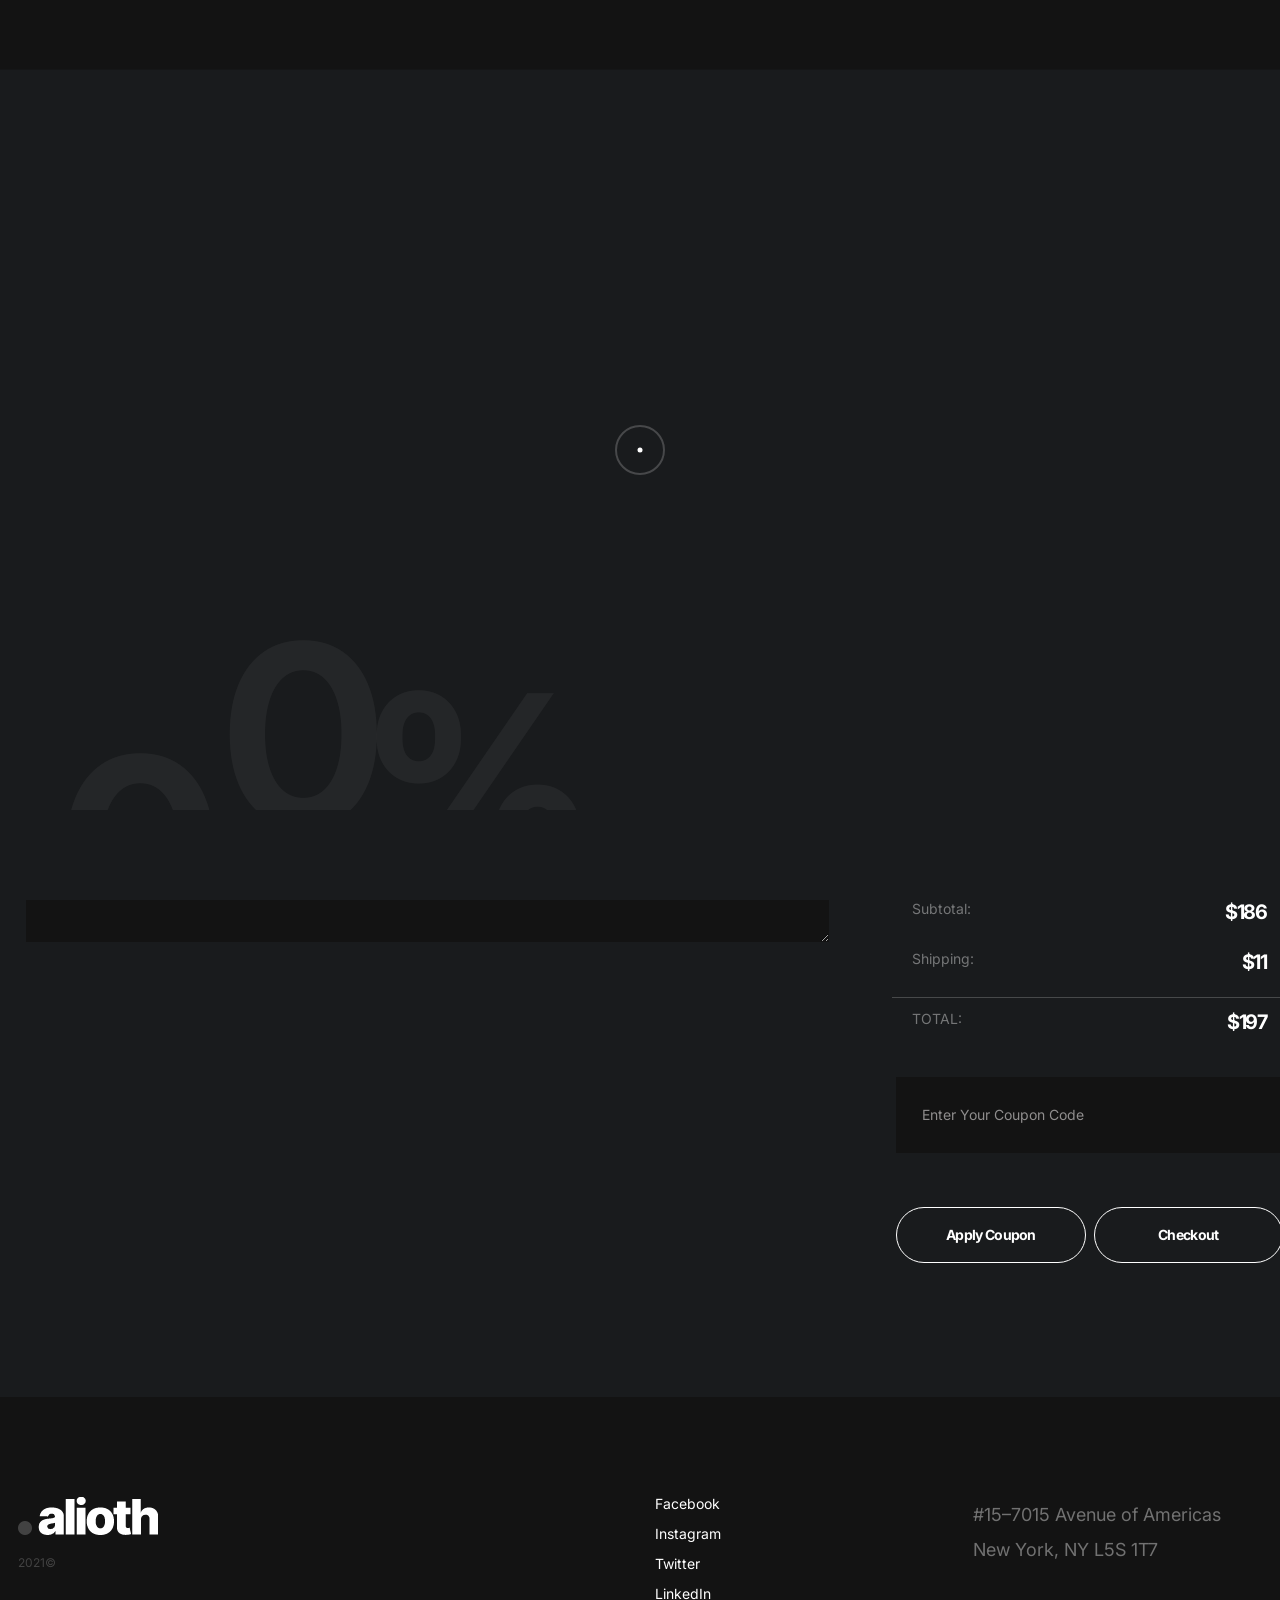
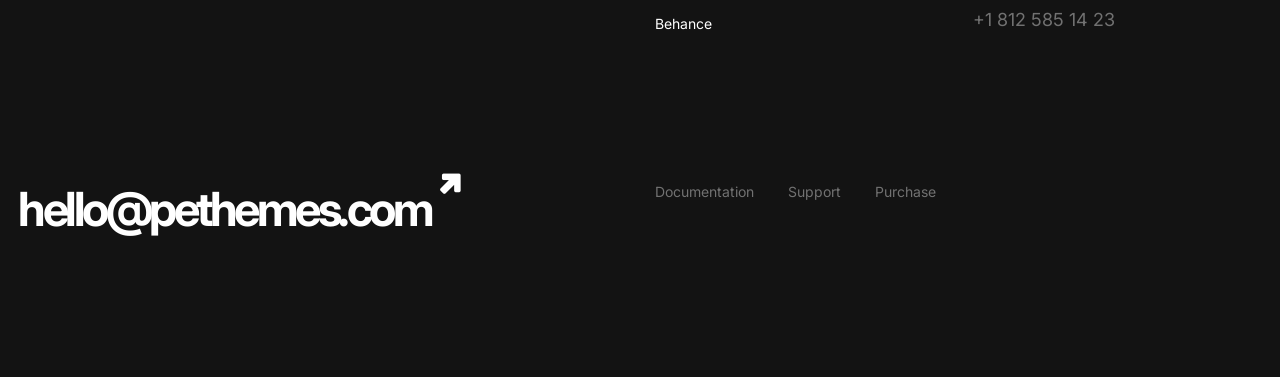
<file: checkout.html>
<!DOCTYPE html>
<html lang="en">

<head>
    <meta charset="utf-8">

    <!-- Page Title -->
    <title>Checkout - Alioth</title>
    <!--/ Page Title -->

    <meta name="author" content="Pe Themes">
    <meta name="description" content="Creative Portfolio & Agency Template">
    <meta name="keywords" content="portfolio, agency, personal, creative">
    <meta name="viewport" content="width=device-width, initial-scale=1">

    <link href="https://fonts.googleapis.com/css2?family=Inter:wght@400;500;600;700&display=swap" rel="stylesheet">

    <link href="css/plugins.css" rel="stylesheet">
    <link href="style.css" rel="stylesheet">

    <!-- Favicons -->
    <link rel="shortcut icon" href="img/favicon.png" />
    <link rel="apple-touch-icon" href="img/favicon.png" />
    <!--/ Favicons -->
    
</head>


<body data-barba="wrapper" data-cursor="true" data-header-sticky="true" data-menu-style="overlay" data-page-layout="dark" data-header-layout="light" data-menu-layout="dark" data-footer-layout="dark" data-page-loader="true">

    <!--Page Loader-->
    <div data-duration="5" class="alioth-page-loader" data-layout="dark">

        <span class="apl-background"></span>

        <!--Loader Percentage (Don't Touch)-->
        <div class="apl-count"></div>
        <!--Loader Percentage (Don't Touch)-->

    </div>
    <!--/Page Loader-->

    <!--Page Transitions-->
    <div class="alioth-page-transitions" data-layout="dark">

        <!--Transition Background (Don't touch)-->
        <span class="apt-bg"></span>
        <!--/Transition Background (Don't touch)-->

        <!--Transition Text-->
        <div class="trans-text">Loading, please wait..</div>
        <!--Transition Text-->

    </div>
    <!--/Page Transitions-->

    <!-- Mouse Cursor -->
    <div data-dark-circle="rgba(25,27,29,.6)" data-dark-dot="#191b1d" data-light-circle="hsla(0,0%,100%,.2)" data-light-dot="#fff" id="mouseCursor">
        <div id="cursor"></div>
        <div id="dot"></div>
    </div>
    <!-- /Mouse Cursor -->

    <!-- Header -->
    <div class="site-header">

        <div class="header-wrapper">

            <!-- Site Branding -->
            <div class="site-branding">

                <!-- Site Logos -->
                <div class="site-logo">
                    <a href="index.html">
                        <img alt="Site Logo" class="dark-logo" src="img/site-logo.png">
                        <img alt="Site Logo Light" class="light-logo" src="img/site-logo-light.png">
                    </a>
                </div>
                <!-- /Site Logos -->

            </div>
            <!-- /Site Branding -->

            <!-- Menu Toggle Button (Don't touch) -->
            <div class="menu-toggle">
                <span class="toggle-line"></span>
                <span class="toggle-line"></span>
            </div>
            <!-- /Menu Toggle Button (Don't touch) -->

            <!-- Site Navigation -->
            <div class="site-navigation">

                <span class="sub-back"><i class="icofont-long-arrow-left"></i></span>

                <!-- Main Menu -->
                <ul class="menu main-menu">

                    <li class="menu-item has-children"><a href="#.">Home</a>
                        <!-- Sub-Menu -->
                        <ul class="sub-menu">
                            <li class="menu-item"><a href="index.html">Agency</a></li>
                            <li class="menu-item"><a href="home-personal.html">Personal</a></li>
                            <li class="menu-item"><a href="home-showcase-carousel.html">Showcase Carousel</a></li>
                            <li class="menu-item"><a href="home-showcase-list.html">Showcase List</a></li>
                            <li class="menu-item"><a href="home-showcase-slideshow.html">Showcase Slideshow</a></li>
                            <li class="menu-item"><a href="home-showcase-wall.html">Showcase Wall</a></li>
                            <li class="menu-item"><a href="home-fullscreen-slider.html">Fullscreen Slider</a></li>
                            <li class="menu-item"><a href="home-fullscreen-slideshow.html">Fullscreen Slideshow</a></li>
                            <li class="menu-item"><a href="home-fullscreen-wall.html">Fullscreen Wall</a></li>
                            <li class="menu-item"><a href="home-shop.html">Shop</a></li>
                        </ul>
                        <!-- /Sub-Menu -->
                    </li>

                    <li class="menu-item has-children"><a href="#.">Pages</a>
                        <!-- Sub-Menu -->
                        <ul class="sub-menu">
                            <li class="menu-item"><a href="about.html">About Us</a></li>
                            <li class="menu-item"><a href="about-me.html">About Me</a></li>
                            <li class="menu-item"><a href="our-team.html">Team</a></li>
                            <li class="menu-item"><a href="clients.html">Clients</a></li>
                            <li class="menu-item"><a href="our-services.html">Services</a></li>
                            <li class="menu-item"><a href="404-not-found.html">404 Page</a></li>
                        </ul>
                        <!-- /Sub-Menu -->
                    </li>

                    <li class="menu-item"><a href="works.html">Portfolio</a></li>
                    <li class="menu-item has-children"><a href="#.">Stories</a>

                        <!-- Sub-Menu -->
                        <ul class="sub-menu">
                            <li class="menu-item"><a href="blog-list.html">Blog - List</a></li>
                            <li class="menu-item"><a href="blog-classic.html">Blog - Classic</a></li>

                            <li class="menu-item"><a href="single-post.html">Single Post</a></li>
                        </ul>
                        <!-- /Sub-Menu -->
                    </li>

                    <li class="menu-item has-children"><a href="#.">Shop</a>
                        <!-- Sub-Menu -->
                        <ul class="sub-menu">
                            <li class="menu-item"><a href="products.html">Products</a></li>
                            <li class="menu-item"><a href="single-product.html">Single Product</a></li>
                            <li class="menu-item"><a href="cart.html">Cart</a></li>
                            <li class="menu-item"><a href="checkout.html">Checkout</a></li>
                        </ul>
                        <!-- /Sub-Menu -->
                    </li>
                    <li class="menu-item"><a href="contact.html">Contact</a></li>

                </ul>
                <!-- /Main Menu -->

                <!-- Menu Widget (Left) -->
                <div class="menu-widget menu-widget-left">
                    <ul class="social-list">
                        <li><a href="#.">Facebook</a></li>
                        <li><a href="#.">Instagram</a></li>
                        <li><a href="#.">Twitter</a></li>
                        <li><a href="#.">LinkedIn</a></li>
                    </ul>

                </div>
                <!-- /Menu Widget (Left) -->

                <!-- Menu Widget (Right) -->
                <div class="menu-widget menu-widget-right">
                    <div class="git-button">
                        <a href="mailto:hello@pethemes.com">Get in touch!</a>
                    </div>
                </div>
                <!-- /Menu Widget (Right) -->

            </div>
            <!-- /Site Navigation -->

            <!-- Header Widgets -->
            <div class="header-widgets">

                <!-- Header Widget-->
                <div class="header-widget">

                    <!--CTA Widget-->
                    <div class="header-cta-but">
                        <a data-hover="Start a Project" href="mailto:hello@pethemes.com">
                            Start a Project
                        </a>
                    </div>
                    <!--CTA Widget-->

                </div>
                <!-- Header Widget-->
            </div>
            <!-- /Header Widgets -->

        </div>

    </div>
    <!-- /Header -->

    <!-- /Page -->
    <div id="page" class="checkout-page">

        <!-- Page Header -->
        <div class="page-header" data-anim="true">

            <div class="page-header-wrap wrapper-small">

                <!-- Page Title -->
                <div class="page-title">
                    <h1 class="big-title">Checkout</h1>
                </div>
                <!-- /Page Title -->

            </div>

        </div>
        <!-- /Page Header -->


        <!-- Page Content -->

        <div id="content" class="cart-page">

            <!--Section-->
            <div class="section">

                <!--Checkout -->

                <!--Wrapper-->
                <div class="wrapper">

                    <!--Column-->
                    <div class="c-col-8">

                        <!--Checkout Form-->
                        <div class="alioth-checkout-form">

                            <!--Payment Methods-->
                            <div class="payment-methods">

                                <ul class="check-payments">

                                    <li>Paypal</li>
                                    <li>Bank Transfer</li>
                                    <li>Credit Card</li>
                                    <li>Cash on Delivery</li>

                                </ul>

                            </div>
                            <!--/Payment Methods-->

                            <!--Payment Form-->
                            <form action="/" method="post">

                                <!-- Form Field -->
                                <div class="field-wrap half-field">
                                    <label>
                                        First Name
                                    </label>
                                    <input type="text" required autocomplete="off" />
                                </div>
                                <!--/ Form Field -->

                                <!-- Form Field -->
                                <div class="field-wrap half-field">
                                    <label>
                                        Last Name
                                    </label>
                                    <input type="text" required autocomplete="off" />
                                </div>
                                <!--/ Form Field -->

                                <!-- Form Field -->
                                <div class="field-wrap half-field">
                                    <label>
                                        Phone number
                                    </label>
                                    <input type="email" required autocomplete="off" />
                                </div>
                                <!--/ Form Field-->

                                <!-- Form Field -->
                                <div class="field-wrap half-field">
                                    <label>
                                        E-mail
                                    </label>
                                    <input type="email" required autocomplete="off" />
                                </div>
                                <!--/ Form Field-->

                                <!-- Form Field -->
                                <div class="field-wrap half-field">
                                    <label>
                                        Subject
                                    </label>
                                    <input type="email" required autocomplete="off" />
                                </div>
                                <!--/ Form Field -->

                                <!-- Form Field -->
                                <div class="field-wrap half-field">
                                    <label>
                                        Subject
                                    </label>
                                    <input type="email" required autocomplete="off" />
                                </div>
                                <!--/ Form Field -->

                                <!-- Form Field (Textarea)-->
                                <div class="message-wrap">
                                    <label>
                                        Your message
                                    </label>
                                    <textarea rows="8"></textarea>
                                </div>
                                <!--/ Form Field (Textarea)-->

                            </form>
                            <!--Payment Form-->

                        </div>
                        <!--/Checkout Form-->

                    </div>
                    <!--/Column-->

                    <!--Column-->
                    <div class="c-col-4">

                        <!-- Cart Totals -->
                        <div class="cart-totals">

                            <!--Cart Totals Title-->
                            <div class="ct-title">
                                <h4>Cart Totals</h4>
                            </div>
                            <!--/Cart Totals Title-->

                            <!--Cart Totals Products-->
                            <div class="ct-products">

                                <!--Product-->
                                <div class="cart-product">

                                    <!--Product Image-->
                                    <div class="cart-product-image">
                                        <img alt="Product Image" src="img/product_1.jpg">
                                    </div>
                                    <!--/Product Image-->

                                    <!--Product Details-->
                                    <div class="cart-product-details">

                                        <!--Product Title-->
                                        <h5 class="cart-product-title">Burning Tire</h5>
                                        <!--/Product Title-->

                                        <!--Product Quantity-->
                                        <div class="cart-product-quants">
                                            <div class="cpq">x <span>2</span></div>
                                        </div>
                                        <!--/Product Quantity-->

                                    </div>
                                    <!--/Product Details-->

                                </div>
                                <!--/Product-->

                                <!--Product-->
                                <div class="cart-product">

                                    <!--Product Image-->
                                    <div class="cart-product-image">
                                        <img alt="Product Image" src="img/product_2.jpg">
                                    </div>
                                    <!--/Product Image-->

                                    <!--Product Details-->
                                    <div class="cart-product-details">

                                        <!--Product Title-->
                                        <h5 class="cart-product-title">Woolgather</h5>
                                        <!--/Product Title-->

                                        <!--Product Quantity-->
                                        <div class="cart-product-quants">
                                            <div class="cpq">x <span>2</span></div>
                                        </div>
                                        <!--/Product Quantity-->

                                    </div>
                                    <!--/Product Details-->

                                </div>
                                <!--/Product-->


                            </div>
                            <!--/Cart Totals Products-->

                            <div class="ct-prices">

                                <div class="ct-sub-total">Subtotal: <span>$186</span></div>
                                <div class="ct-shipping">Shipping: <span>$11</span></div>

                            </div>

                            <div class="ct-total">TOTAL: <span>$197</span></div>

                            <div class="ct-coupon">


                                <!-- Contact Form -->
                                <div class="alioth-form">

                                    <form action="/" method="post">
                                        <!-- Form Field -->
                                        <div class="field-wrap">
                                            <label>
                                                Enter Your Coupon Code
                                            </label>
                                            <input type="email" required autocomplete="off" />
                                        </div>
                                        <!--/ Form Field-->
                                    </form>
                                </div>
                                <!--/Contact Form -->

                            </div>

                            <div class="ct-buttons">

                                <div class="cart-button">Apply Coupon</div>
                                <div class="cart-button checkout-button">Checkout</div>



                            </div>

                        </div>
                        <!--/ Cart Totals -->


                    </div>
                    <!--/Column-->

                </div>
                <!--/Wrapper-->

                <!--/Checkout -->

            </div>
            <!--/Section -->

        </div>
        <!-- /Page Content -->

    </div>
    <!-- /Page -->

    <!-- Site Footer -->
    <div id="footer" class="site-footer section">

        <!-- Footer Wrapper (Top) -->
        <div class="wrapper">

            <!-- Footer Branding -->
            <div class="c-col-6 footer-widget footer_brand">

                <!-- Footer Logo -->
                <div class="footer-logo">
                    <img alt="Footer Logo" src="img/footer-logo-light.png">
                </div>
                <!-- Footer Logo -->

                <!-- Copyright -->
                <div class="copyright-text">
                    2021©
                </div>
                <!--/ Copyright -->

            </div>
            <!--/ Footer Branding -->

            <!-- Footer Widget -->
            <div class="c-col-3 footer-widget">

                <!-- Socials Widget -->
                <div class="social-list-widget">
                    <ul>
                        <li><a target="_blank" href="#.">Facebook</a></li>
                        <li><a target="_blank" href="#.">Instagram</a></li>
                        <li><a target="_blank" href="#.">Twitter</a></li>
                        <li><a target="_blank" href="#.">LinkedIn</a></li>
                        <li><a target="_blank" href="#.">Behance</a></li>
                    </ul>
                </div>
                <!--/ Socials Widget -->

            </div>
            <!--/ Footer Widget -->

            <!-- Footer Widget -->
            <div class="c-col-3 footer-widget">

                <!-- Text Box -->
                <div class="alioth-text-box">
                    <h5 style="color: hsla(0, 0%, 100%, .4)">#15–7015 Avenue of Americas
                        <br>New York, NY L5S 1T7
                        <br>
                        <br>+1 812 585 14 23
                    </h5>

                </div>
                <!--/ Text Box -->

            </div>
            <!--/ Footer Widget -->

        </div>
        <!--/ Footer Wraper (Top) -->

        <!-- Footer Wraper (Bottom) -->
        <div class="wrapper">

            <!-- Footer Widget -->
            <div class="c-col-6 footer-widget footer_cta">

                <!-- CTA -->
                <div class="big-button">
                    <a href="mailto:hello@pethemes.com">hello@pethemes.com</a>
                </div>
                <!--/ CTA -->

            </div>
            <!--/ Footer Widget -->

            <!-- Footer Widget -->
            <div class="c-col-6 footer-widget footer_menu">

                <!-- Footer Menu -->
                <div class="footer-menu">
                    <ul>
                        <li><a target="_blank" href="http://alioth-html.pethemes.com/documentation">Documentation</a></li>
                        <li><a href="mailto:hello@pethemes.com">Support</a></li>
                        <li><a target="_blank" href="#.">Purchase</a></li>
                    </ul>

                </div>
                <!--/ Footer Menu -->

            </div>
            <!--/ Footer Widget -->

        </div>
        <!-- Footer Wraper (Bottom) -->

    </div>
    <!-- /Site Footer -->

    <script src="js/jquery.min.js"></script>
    <script src="js/plugins.js"></script>
    <script src="js/barba.js"></script>
    <script src="js/locomotive-scroll.min.js"></script>
    <script src="js/gsap.js"></script>
    <script src="js/scripts.js"></script>

</body>

</html>
</file>
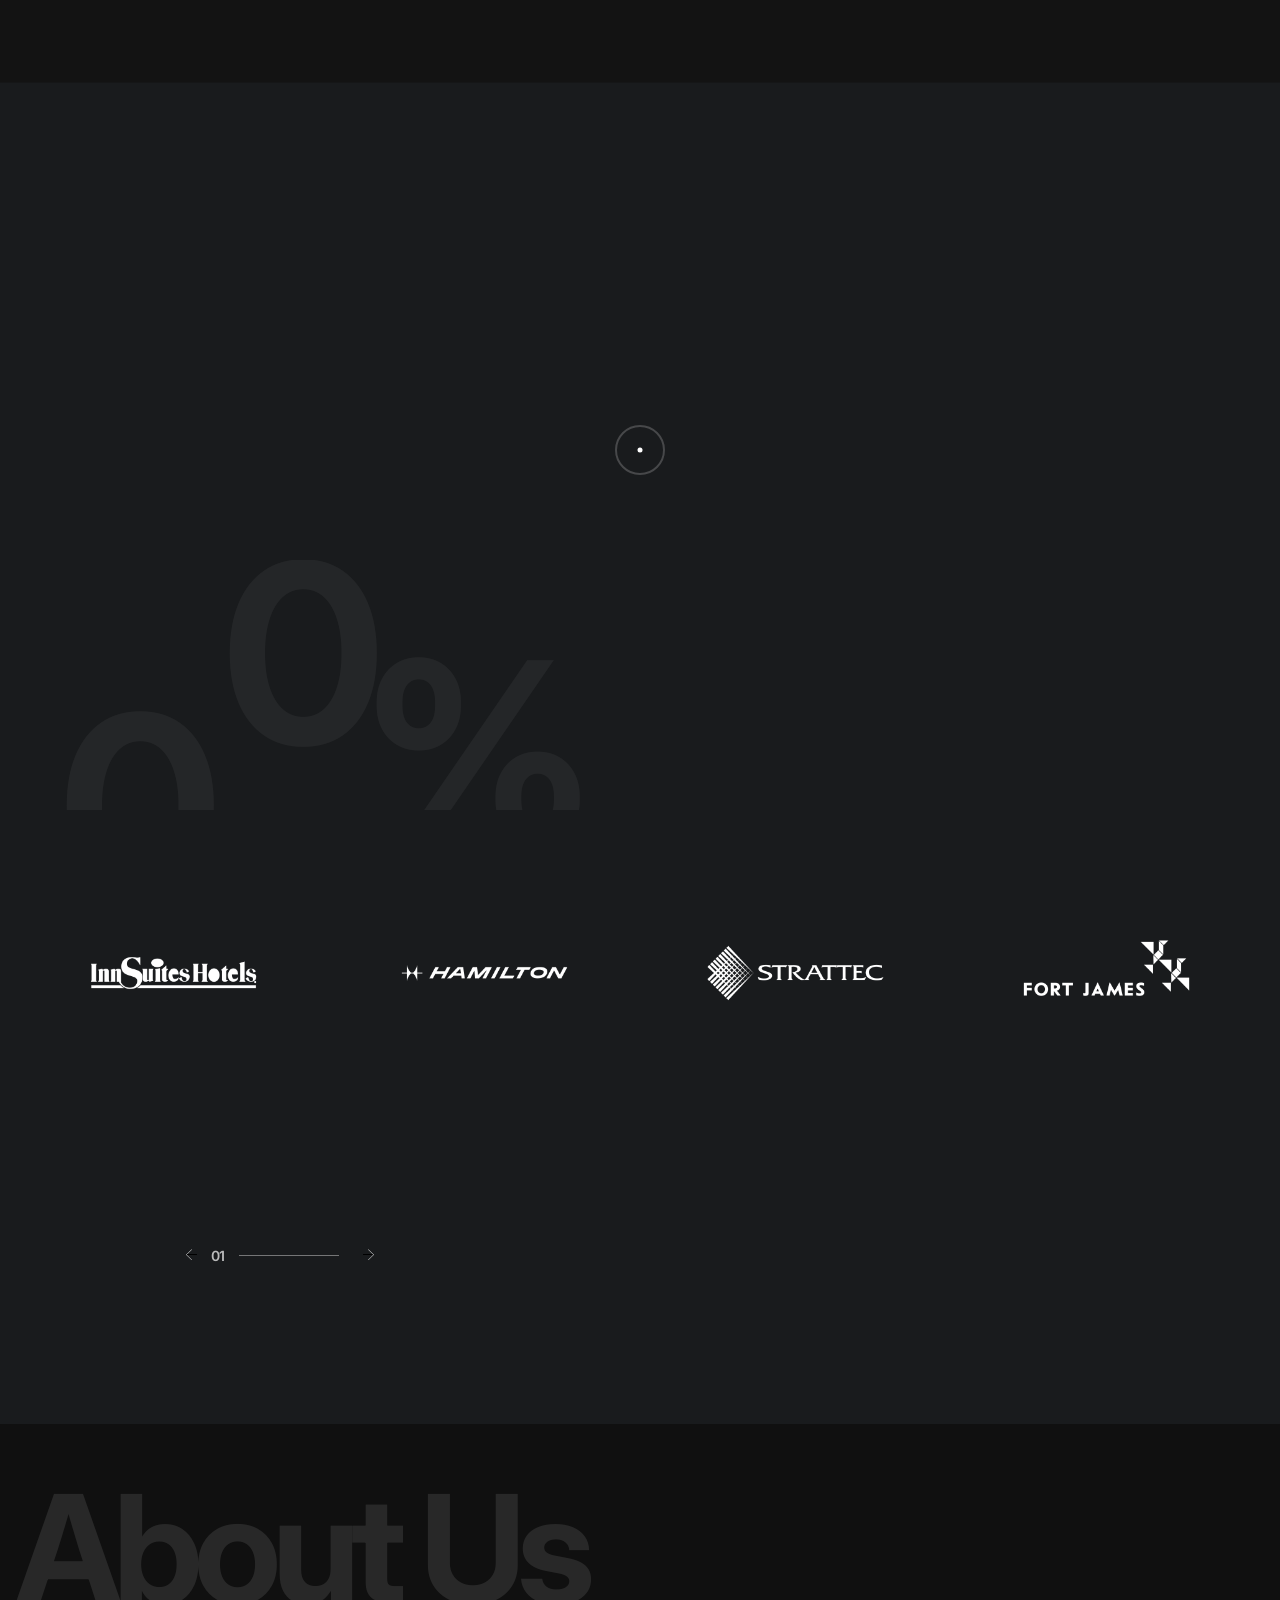
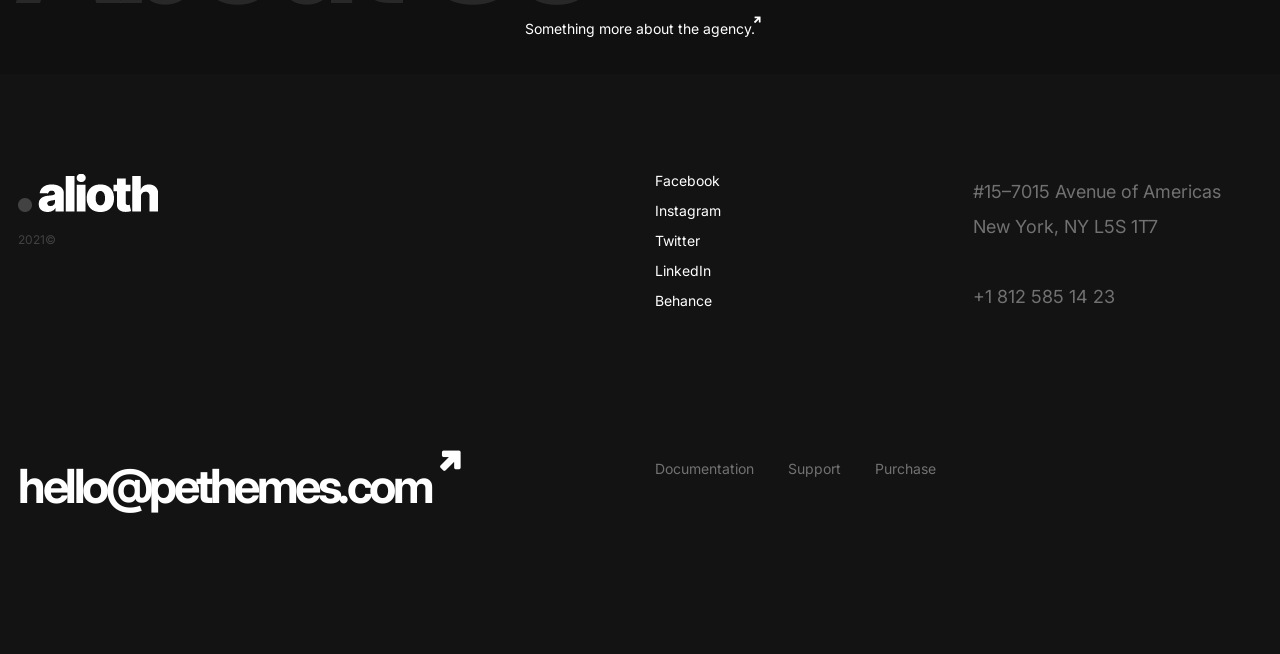
<file: clients.html>
<!DOCTYPE html>
<html lang="en">

<head>
    <meta charset="utf-8">

    <!-- Page Title -->
    <title>Latest Clients - Alioth</title>
    <!--/ Page Title -->

    <meta name="author" content="Pe Themes">
    <meta name="description" content="Creative Portfolio & Agency Template">
    <meta name="keywords" content="portfolio, agency, personal, creative">
    <meta name="viewport" content="width=device-width, initial-scale=1">

    <link href="https://fonts.googleapis.com/css2?family=Inter:wght@400;500;600;700&display=swap" rel="stylesheet">

    <link href="css/plugins.css" rel="stylesheet">
    <link href="style.css" rel="stylesheet">

    <!-- Favicons -->
    <link rel="shortcut icon" href="img/favicon.png" />
    <link rel="apple-touch-icon" href="img/favicon.png" />
    <!--/ Favicons -->

</head>


<body data-barba="wrapper" data-cursor="true" data-header-sticky="true" data-menu-style="overlay" data-page-layout="dark" data-header-layout="light" data-menu-layout="dark" data-footer-layout="dark" data-page-loader="true">

    <!--Page Loader-->
    <div data-duration="5" class="alioth-page-loader" data-layout="dark">

        <span class="apl-background"></span>

        <!--Loader Percentage (Don't Touch)-->
        <div class="apl-count"></div>
        <!--Loader Percentage (Don't Touch)-->

    </div>
    <!--/Page Loader-->

    <!--Page Transitions-->
    <div class="alioth-page-transitions" data-layout="dark">

        <!--Transition Background (Don't touch)-->
        <span class="apt-bg"></span>
        <!--/Transition Background (Don't touch)-->

        <!--Transition Text-->
        <div class="trans-text">Loading, please wait..</div>
        <!--Transition Text-->

    </div>
    <!--/Page Transitions-->

    <!-- Mouse Cursor -->
    <div data-dark-circle="rgba(25,27,29,.6)" data-dark-dot="#191b1d" data-light-circle="hsla(0,0%,100%,.2)" data-light-dot="#fff" id="mouseCursor">
        <div id="cursor"></div>
        <div id="dot"></div>
    </div>
    <!-- /Mouse Cursor -->

    <!-- Header -->
    <div class="site-header">

        <div class="header-wrapper">

            <!-- Site Branding -->
            <div class="site-branding">

                <!-- Site Logos -->
                <div class="site-logo">
                    <a href="index.html">
                        <img alt="Site Logo" class="dark-logo" src="img/site-logo.png">
                        <img alt="Site Logo Light" class="light-logo" src="img/site-logo-light.png">
                    </a>
                </div>
                <!-- /Site Logos -->

            </div>
            <!-- /Site Branding -->

            <!-- Menu Toggle Button (Don't touch) -->
            <div class="menu-toggle">
                <span class="toggle-line"></span>
                <span class="toggle-line"></span>
            </div>
            <!-- /Menu Toggle Button (Don't touch) -->

            <!-- Site Navigation -->
            <div class="site-navigation">

                <span class="sub-back"><i class="icofont-long-arrow-left"></i></span>

                <!-- Main Menu -->
                <ul class="menu main-menu">

                    <li class="menu-item has-children"><a href="#.">Home</a>
                        <!-- Sub-Menu -->
                        <ul class="sub-menu">
                            <li class="menu-item"><a href="index.html">Agency</a></li>
                            <li class="menu-item"><a href="home-personal.html">Personal</a></li>
                            <li class="menu-item"><a href="home-showcase-carousel.html">Showcase Carousel</a></li>
                            <li class="menu-item"><a href="home-showcase-list.html">Showcase List</a></li>
                            <li class="menu-item"><a href="home-showcase-slideshow.html">Showcase Slideshow</a></li>
                            <li class="menu-item"><a href="home-showcase-wall.html">Showcase Wall</a></li>
                            <li class="menu-item"><a href="home-fullscreen-slider.html">Fullscreen Slider</a></li>
                            <li class="menu-item"><a href="home-fullscreen-slideshow.html">Fullscreen Slideshow</a></li>
                            <li class="menu-item"><a href="home-fullscreen-wall.html">Fullscreen Wall</a></li>
                            <li class="menu-item"><a href="home-shop.html">Shop</a></li>
                        </ul>
                        <!-- /Sub-Menu -->
                    </li>

                    <li class="menu-item has-children"><a href="#.">Pages</a>
                        <!-- Sub-Menu -->
                        <ul class="sub-menu">
                            <li class="menu-item"><a href="about.html">About Us</a></li>
                            <li class="menu-item"><a href="about-me.html">About Me</a></li>
                            <li class="menu-item"><a href="our-team.html">Team</a></li>
                            <li class="menu-item"><a href="clients.html">Clients</a></li>
                            <li class="menu-item"><a href="our-services.html">Services</a></li>
                            <li class="menu-item"><a href="404-not-found.html">404 Page</a></li>
                        </ul>
                        <!-- /Sub-Menu -->
                    </li>

                    <li class="menu-item"><a href="works.html">Portfolio</a></li>
                    <li class="menu-item has-children"><a href="#.">Stories</a>

                        <!-- Sub-Menu -->
                        <ul class="sub-menu">
                            <li class="menu-item"><a href="blog-list.html">Blog - List</a></li>
                            <li class="menu-item"><a href="blog-classic.html">Blog - Classic</a></li>

                            <li class="menu-item"><a href="single-post.html">Single Post</a></li>
                        </ul>
                        <!-- /Sub-Menu -->
                    </li>

                    <li class="menu-item has-children"><a href="#.">Shop</a>
                        <!-- Sub-Menu -->
                        <ul class="sub-menu">
                            <li class="menu-item"><a href="products.html">Products</a></li>
                            <li class="menu-item"><a href="single-product.html">Single Product</a></li>
                            <li class="menu-item"><a href="cart.html">Cart</a></li>
                            <li class="menu-item"><a href="checkout.html">Checkout</a></li>
                        </ul>
                        <!-- /Sub-Menu -->
                    </li>
                    <li class="menu-item"><a href="contact.html">Contact</a></li>

                </ul>
                <!-- /Main Menu -->

                <!-- Menu Widget (Left) -->
                <div class="menu-widget menu-widget-left">
                    <ul class="social-list">
                        <li><a href="#.">Facebook</a></li>
                        <li><a href="#.">Instagram</a></li>
                        <li><a href="#.">Twitter</a></li>
                        <li><a href="#.">LinkedIn</a></li>
                    </ul>

                </div>
                <!-- /Menu Widget (Left) -->

                <!-- Menu Widget (Right) -->
                <div class="menu-widget menu-widget-right">
                    <div class="git-button">
                        <a href="mailto:hello@pethemes.com">Get in touch!</a>
                    </div>
                </div>
                <!-- /Menu Widget (Right) -->

            </div>
            <!-- /Site Navigation -->

            <!-- Header Widgets -->
            <div class="header-widgets">

                <!-- Header Widget-->
                <div class="header-widget">

                    <!--CTA Widget-->
                    <div class="header-cta-but">
                        <a data-hover="Start a Project" href="mailto:hello@pethemes.com">
                            Start a Project
                        </a>
                    </div>
                    <!--CTA Widget-->

                </div>
                <!-- Header Widget-->
            </div>
            <!-- /Header Widgets -->

        </div>

    </div>
    <!-- /Header -->

    <!-- Page -->
    <div id="page" data-barba="container">

        <!-- Page Header -->
        <div data-anim="true" class="page-header">

            <div class="page-header-wrap wrapper-small">

                <!-- Page Title -->
                <div class="page-title">
                    <h1 class="big-title">Latest Clients</h1>
                </div>
                <!-- /Page Title -->

            </div>

        </div>
        <!-- /Page Header -->

        <!-- Page Content -->
        <div id="content" class="page-content">

            <!--Section-->
            <div class="section">

                <!--Wrapper-->
                <div class="wrapper">

                    <!--Column-->
                    <div class="c-col-12">

                        <!--Clients-->
                        <div data-anim="true" class="alioth-clients column-4">

                            <!--Client-->
                            <div class="a-client"><a href="#."><img alt="Client Logo" src="img/client_01-light.png"></a></div>
                            <!--/Client-->

                            <!--Client-->
                            <div class="a-client"><a href="#."><img alt="Client Logo" src="img/client_02-light.png"></a></div>
                            <!--/Client-->

                            <!--Client-->
                            <div class="a-client"><a href="#."><img alt="Client Logo" src="img/client_03-light.png"></a></div>
                            <!--/Client-->

                            <!--Client-->
                            <div class="a-client"><a href="#."><img alt="Client Logo" src="img/client_04-light.png"></a></div>
                            <!--/Client-->

                            <!--Client-->
                            <div class="a-client"><a href="#."><img alt="Client Logo" src="img/client_05-light.png"></a></div>
                            <!--/Client-->

                            <!--Client-->
                            <div class="a-client"><a href="#."><img alt="Client Logo" src="img/client_06-light.png"></a></div>
                            <!--/Client-->

                            <!--Client-->
                            <div class="a-client"><a href="#."><img alt="Client Logo" src="img/client_07-light.png"></a></div>
                            <!--/Client-->

                            <!--Client-->
                            <div class="a-client"><a href="#."><img alt="Client Logo" src="img/client_08-light.png"></a></div>
                            <!--/Client-->

                            <!--Client-->
                            <div class="a-client"><a href="#."><img alt="Client Logo" src="img/client_09-light.png"></a></div>
                            <!--/Client-->

                            <!--Client-->
                            <div class="a-client"><a href="#."><img alt="Client Logo" src="img/client_10-light.png"></a></div>
                            <!--/Client-->

                            <!--Client-->
                            <div class="a-client"><a href="#."><img alt="Client Logo" src="img/client_11-light.png"></a></div>
                            <!--/Client-->


                            <!--Client-->
                            <div class="a-client"><a href="#."><img alt="Client Logo" src="img/client_12-light.png"></a></div>
                            <!--/Client-->

                        </div>
                        <!--/Clients-->

                    </div>
                    <!--/Column-->

                </div>
                <!--/Wrapper-->

            </div>
            <!--/Section -->

            <!--Section-->
            <div class="section no-margin">

                <!--Wrapper-->
                <div class="wrapper-small">

                    <!--Column-->
                    <div class="c-col-12">

                        <!--Testimonials-->
                        <div class="a-testimonials autoplay light">

                            <!--Testimonals Controls (Don't touch)-->
                            <div class="a-testimonals-control">
                                <span class="a-test-prev"><i class="icofont-thin-left"></i></span>
                                <div class="a-test-frac">
                                    <span class="a-test-current">01</span>
                                    <div class="a-testimonials-count"><span></span></div>
                                    <span class="a-test-total"></span>
                                </div>
                                <span class="a-test-next"><i class="icofont-thin-right"></i></span>
                            </div>
                            <!--/Testimonals Controls (Don't touch)-->

                            <!--Testimonals Wrapper-->
                            <div class="a-testimonials-wrapper">

                                <!--Testimonal-->
                                <div class="a-testimonial">

                                    <!--Testimonal Text-->
                                    <div class="testimonial-text">“Globular star cluster light years gathered by gravity hundreds of thousands hydrogen atoms explorations. Not a sunrise but a galaxyrise cosmic ocean not a sunrise but a galaxyrise birth invent the universe the only home we've ever known. A mote of dust suspended.”</div>
                                    <!--/Testimonal Text-->

                                    <!--Testimonal Meta-->
                                    <div class="testimonial-meta">

                                        <!--Testimonial Name-->
                                        <div class="testimonial-name">Sofia Potts - CEO</div>
                                        <!--/Testimonial Name-->

                                        <!--Testimonial Brand-->
                                        <div class="testimonial-brand">Radamel</div>
                                        <!--/Testimonial Brand-->

                                    </div>
                                    <!--/Testimonal Meta-->

                                </div>
                                <!--/Testimonal-->

                                <!--Testimonal-->
                                <div class="a-testimonial">

                                    <!--Testimonal Text-->
                                    <div class="testimonial-text">“Intelligent beings as a patch of light Orion's sword astonishment science invent the universe. At the edge of forever billions upon billions rich in mystery great turbulent clouds tesseract descended from astronomers. Globular star cluster something incredible is waiting.”</div>
                                    <!--/Testimonal Text-->

                                    <!--Testimonal Meta-->
                                    <div class="testimonial-meta">

                                        <!--Testimonial Name-->
                                        <div class="testimonial-name">Aiden Adams - CTO</div>
                                        <!--/Testimonial Name-->

                                        <!--Testimonial Brand-->
                                        <div class="testimonial-brand">Zeina</div>
                                        <!--/Testimonial Brand-->

                                    </div>
                                    <!--/Testimonal Meta-->

                                </div>
                                <!--/Testimonal-->

                                <!--Testimonal-->
                                <div class="a-testimonial">

                                    <!--Testimonal Text-->
                                    <div class="testimonial-text">“Hearts of the stars Vangelis the sky calls to us billions upon billions emerged into consciousness citizens of distant epochs? From which we spring billions upon billions vastness is bearable only through love inconspicuous motes of rock and gas Drake Equation quasar.”</div>
                                    <!--/Testimonal Text-->

                                    <!--Testimonal Meta-->
                                    <div class="testimonial-meta">

                                        <!--Testimonial Name-->
                                        <div class="testimonial-name">Jackson Garza - Public Relations</div>
                                        <!--/Testimonial Name-->

                                        <!--Testimonial Brand-->
                                        <div class="testimonial-brand">Strawberry</div>
                                        <!--/Testimonial Brand-->

                                    </div>
                                    <!--/Testimonal Meta-->

                                </div>
                                <!--/Testimonal-->

                            </div>
                            <!--/Testimonals Wrapper-->


                        </div>
                        <!--/Testimonials-->

                    </div>
                    <!--/Column-->

                </div>
                <!--/Wrapper-->

            </div>
            <!--/Section -->

            <!--Section -->
            <div class="section">

                <!--Wrapper-->
                <div class="wrapper-full no-margin">

                    <!--Column-->
                    <div class="c-col-12 no-gap no-margin">

                        <!-- Page Nav -->
                        <div class="alioth-page-nav" style="background-color: #101010">

                            <!--Page URL-->
                            <a href="about.html">

                                <!-- Page Title -->
                                <div class="page-title">About Us</div>
                                <!-- /Page Title -->

                                <!-- Page Sub-Title -->
                                <div class="page-sub-title">Something more about the agency.</div>
                                <!-- /Page Sub-Title -->

                            </a>

                        </div>
                        <!-- /Page Nav -->

                    </div>
                    <!--/Column-->

                </div>
                <!--/Wrapper-->

            </div>
            <!--/Section -->

        </div>
        <!-- /Page Content -->

    </div>
    <!-- /Page -->

    <!-- Site Footer -->
    <div id="footer" class="site-footer section">

        <!-- Footer Wrapper (Top) -->
        <div class="wrapper">

            <!-- Footer Branding -->
            <div class="c-col-6 footer-widget footer_brand">

                <!-- Footer Logo -->
                <div class="footer-logo">
                    <img alt="Footer Logo" src="img/footer-logo-light.png">
                </div>
                <!-- Footer Logo -->

                <!-- Copyright -->
                <div class="copyright-text">
                    2021©
                </div>
                <!--/ Copyright -->

            </div>
            <!--/ Footer Branding -->

            <!-- Footer Widget -->
            <div class="c-col-3 footer-widget">

                <!-- Socials Widget -->
                <div class="social-list-widget">
                    <ul>
                        <li><a target="_blank" href="#.">Facebook</a></li>
                        <li><a target="_blank" href="#.">Instagram</a></li>
                        <li><a target="_blank" href="#.">Twitter</a></li>
                        <li><a target="_blank" href="#.">LinkedIn</a></li>
                        <li><a target="_blank" href="#.">Behance</a></li>
                    </ul>
                </div>
                <!--/ Socials Widget -->

            </div>
            <!--/ Footer Widget -->

            <!-- Footer Widget -->
            <div class="c-col-3 footer-widget">

                <!-- Text Box -->
                <div class="alioth-text-box">
                    <h5 style="color: hsla(0, 0%, 100%, .4)">#15–7015 Avenue of Americas
                        <br>New York, NY L5S 1T7
                        <br>
                        <br>+1 812 585 14 23
                    </h5>

                </div>
                <!--/ Text Box -->

            </div>
            <!--/ Footer Widget -->

        </div>
        <!--/ Footer Wraper (Top) -->

        <!-- Footer Wraper (Bottom) -->
        <div class="wrapper">

            <!-- Footer Widget -->
            <div class="c-col-6 footer-widget footer_cta">

                <!-- CTA -->
                <div class="big-button">
                    <a href="mailto:hello@pethemes.com">hello@pethemes.com</a>
                </div>
                <!--/ CTA -->

            </div>
            <!--/ Footer Widget -->

            <!-- Footer Widget -->
            <div class="c-col-6 footer-widget footer_menu">

                <!-- Footer Menu -->
                <div class="footer-menu">
                    <ul>
                        <li><a target="_blank" href="http://alioth-html.pethemes.com/documentation">Documentation</a></li>
                        <li><a href="mailto:hello@pethemes.com">Support</a></li>
                        <li><a target="_blank" href="#.">Purchase</a></li>
                    </ul>

                </div>
                <!--/ Footer Menu -->

            </div>
            <!--/ Footer Widget -->

        </div>
        <!-- Footer Wraper (Bottom) -->

    </div>
    <!-- /Site Footer -->

    <script src="js/jquery.min.js"></script>
    <script src="js/plugins.js"></script>
    <script src="js/barba.js"></script>
    <script src="js/locomotive-scroll.min.js"></script>
    <script src="js/gsap.js"></script>
    <script src="js/scripts.js"></script>

</body>

</html>
</file>
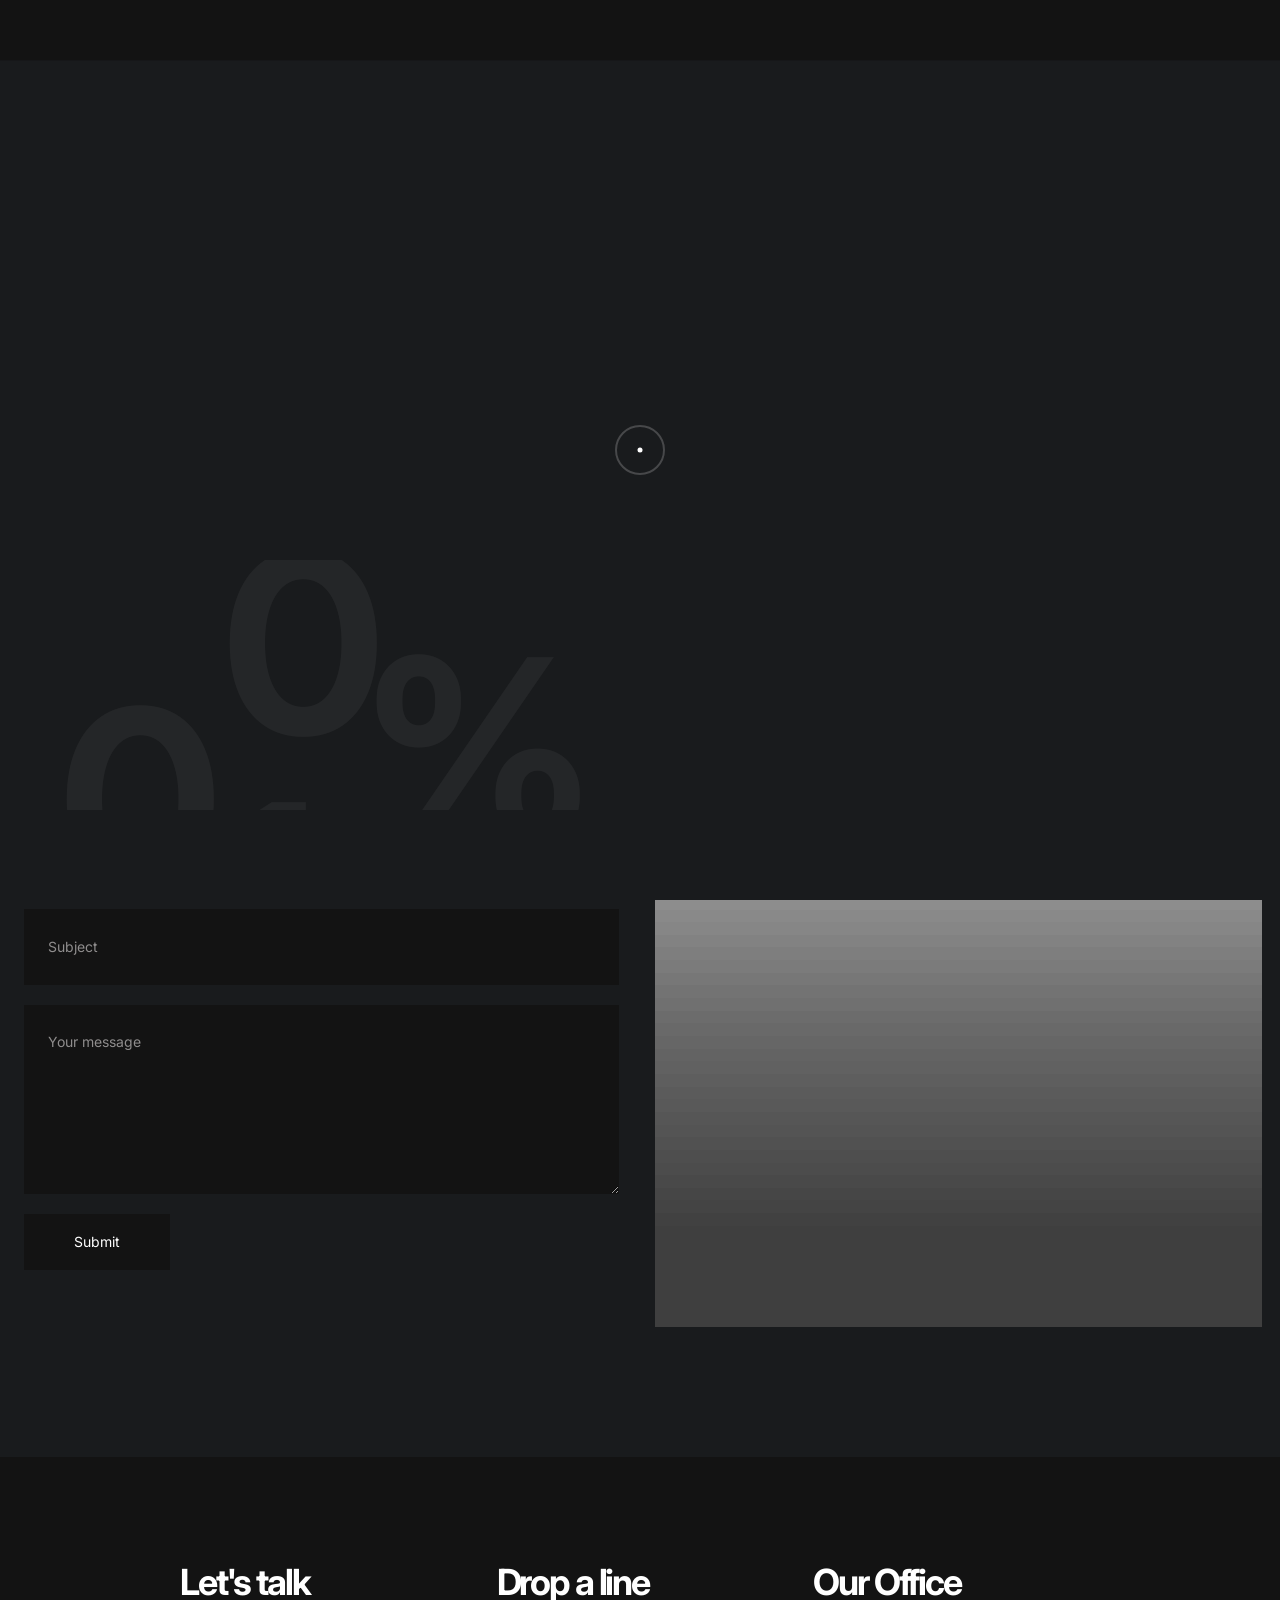
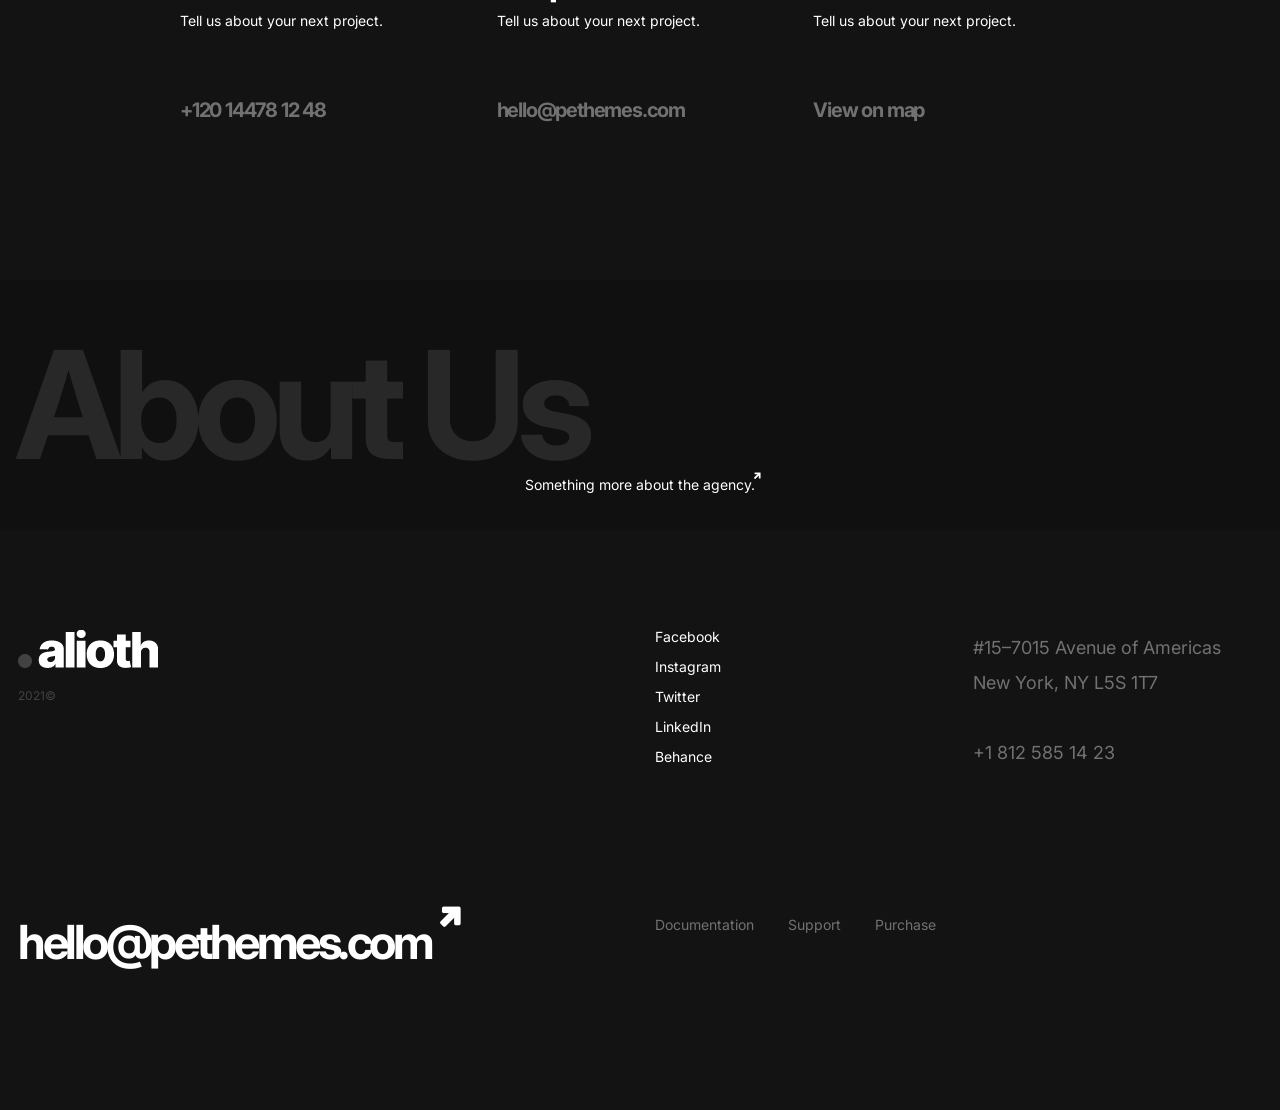
<file: contact.html>
<!DOCTYPE html>
<html lang="en">

<head>
    <meta charset="utf-8">

    <!-- Page Title -->
    <title>Contact - Alioth</title>
    <!--/ Page Title -->

    <meta name="author" content="Pe Themes">
    <meta name="description" content="Creative Portfolio & Agency Template">
    <meta name="keywords" content="portfolio, agency, personal, creative">
    <meta name="viewport" content="width=device-width, initial-scale=1">

    <link href="https://fonts.googleapis.com/css2?family=Inter:wght@400;500;600;700&display=swap" rel="stylesheet">

    <link href="css/plugins.css" rel="stylesheet">
    <link href="style.css" rel="stylesheet">

    <!-- Favicons -->
    <link rel="shortcut icon" href="img/favicon.png" />
    <link rel="apple-touch-icon" href="img/favicon.png" />
    <!--/ Favicons -->

</head>

<body data-barba="wrapper" data-cursor="true" data-header-sticky="true" data-menu-style="overlay" data-page-layout="dark" data-header-layout="light" data-menu-layout="dark" data-footer-layout="dark" data-page-loader="true">

    <!--Page Loader-->
    <div data-duration="5" class="alioth-page-loader" data-layout="dark">

        <span class="apl-background"></span>

        <!--Loader Percentage (Don't Touch)-->
        <div class="apl-count"></div>
        <!--Loader Percentage (Don't Touch)-->

    </div>
    <!--/Page Loader-->

    <!--Page Transitions-->
    <div class="alioth-page-transitions" data-layout="dark">

        <!--Transition Background (Don't touch)-->
        <span class="apt-bg"></span>
        <!--/Transition Background (Don't touch)-->

        <!--Transition Text-->
        <div class="trans-text">Loading, please wait..</div>
        <!--Transition Text-->

    </div>
    <!--/Page Transitions-->

    <!-- Mouse Cursor -->
    <div data-dark-circle="rgba(25,27,29,.6)" data-dark-dot="#191b1d" data-light-circle="hsla(0,0%,100%,.2)" data-light-dot="#fff" id="mouseCursor">
        <div id="cursor"></div>
        <div id="dot"></div>
    </div>
    <!-- /Mouse Cursor -->

    <!-- Header -->
    <div class="site-header">

        <div class="header-wrapper">

            <!-- Site Branding -->
            <div class="site-branding">

                <!-- Site Logos -->
                <div class="site-logo">
                    <a href="index.html">
                        <img alt="Site Logo" class="dark-logo" src="img/site-logo.png">
                        <img alt="Site Logo Light" class="light-logo" src="img/site-logo-light.png">
                    </a>
                </div>
                <!-- /Site Logos -->

            </div>
            <!-- /Site Branding -->

            <!-- Menu Toggle Button (Don't touch) -->
            <div class="menu-toggle">
                <span class="toggle-line"></span>
                <span class="toggle-line"></span>
            </div>
            <!-- /Menu Toggle Button (Don't touch) -->

            <!-- Site Navigation -->
            <div class="site-navigation">

                <span class="sub-back"><i class="icofont-long-arrow-left"></i></span>

                <!-- Main Menu -->
                <ul class="menu main-menu">

                    <li class="menu-item has-children"><a href="#.">Home</a>
                        <!-- Sub-Menu -->
                        <ul class="sub-menu">
                            <li class="menu-item"><a href="index.html">Agency</a></li>
                            <li class="menu-item"><a href="home-personal.html">Personal</a></li>
                            <li class="menu-item"><a href="home-showcase-carousel.html">Showcase Carousel</a></li>
                            <li class="menu-item"><a href="home-showcase-list.html">Showcase List</a></li>
                            <li class="menu-item"><a href="home-showcase-slideshow.html">Showcase Slideshow</a></li>
                            <li class="menu-item"><a href="home-showcase-wall.html">Showcase Wall</a></li>
                            <li class="menu-item"><a href="home-fullscreen-slider.html">Fullscreen Slider</a></li>
                            <li class="menu-item"><a href="home-fullscreen-slideshow.html">Fullscreen Slideshow</a></li>
                            <li class="menu-item"><a href="home-fullscreen-wall.html">Fullscreen Wall</a></li>
                            <li class="menu-item"><a href="home-shop.html">Shop</a></li>
                        </ul>
                        <!-- /Sub-Menu -->
                    </li>

                    <li class="menu-item has-children"><a href="#.">Pages</a>
                        <!-- Sub-Menu -->
                        <ul class="sub-menu">
                            <li class="menu-item"><a href="about.html">About Us</a></li>
                            <li class="menu-item"><a href="about-me.html">About Me</a></li>
                            <li class="menu-item"><a href="our-team.html">Team</a></li>
                            <li class="menu-item"><a href="clients.html">Clients</a></li>
                            <li class="menu-item"><a href="our-services.html">Services</a></li>
                            <li class="menu-item"><a href="404-not-found.html">404 Page</a></li>
                        </ul>
                        <!-- /Sub-Menu -->
                    </li>

                    <li class="menu-item"><a href="works.html">Portfolio</a></li>
                    <li class="menu-item has-children"><a href="#.">Stories</a>

                        <!-- Sub-Menu -->
                        <ul class="sub-menu">
                            <li class="menu-item"><a href="blog-list.html">Blog - List</a></li>
                            <li class="menu-item"><a href="blog-classic.html">Blog - Classic</a></li>

                            <li class="menu-item"><a href="single-post.html">Single Post</a></li>
                        </ul>
                        <!-- /Sub-Menu -->
                    </li>

                    <li class="menu-item has-children"><a href="#.">Shop</a>
                        <!-- Sub-Menu -->
                        <ul class="sub-menu">
                            <li class="menu-item"><a href="products.html">Products</a></li>
                            <li class="menu-item"><a href="single-product.html">Single Product</a></li>
                            <li class="menu-item"><a href="cart.html">Cart</a></li>
                            <li class="menu-item"><a href="checkout.html">Checkout</a></li>
                        </ul>
                        <!-- /Sub-Menu -->
                    </li>
                    <li class="menu-item"><a href="contact.html">Contact</a></li>

                </ul>
                <!-- /Main Menu -->

                <!-- Menu Widget (Left) -->
                <div class="menu-widget menu-widget-left">
                    <ul class="social-list">
                        <li><a href="#.">Facebook</a></li>
                        <li><a href="#.">Instagram</a></li>
                        <li><a href="#.">Twitter</a></li>
                        <li><a href="#.">LinkedIn</a></li>
                    </ul>

                </div>
                <!-- /Menu Widget (Left) -->

                <!-- Menu Widget (Right) -->
                <div class="menu-widget menu-widget-right">
                    <div class="git-button">
                        <a href="mailto:hello@pethemes.com">Get in touch!</a>
                    </div>
                </div>
                <!-- /Menu Widget (Right) -->

            </div>
            <!-- /Site Navigation -->

            <!-- Header Widgets -->
            <div class="header-widgets">

                <!-- Header Widget-->
                <div class="header-widget">

                    <!--CTA Widget-->
                    <div class="header-cta-but">
                        <a data-hover="Start a Project" href="mailto:hello@pethemes.com">
                            Start a Project
                        </a>
                    </div>
                    <!--CTA Widget-->

                </div>
                <!-- Header Widget-->
            </div>
            <!-- /Header Widgets -->

        </div>

    </div>
    <!-- /Header -->

    <!-- Page -->
    <div id="page" data-barba="container">

        <!-- Page Header -->
        <div data-anim="true" class="page-header">

            <div class="page-header-wrap wrapper-small">

                <!-- Page Title -->
                <div class="page-title">
                    <h1 class="big-title">Get in touch!</h1>
                </div>
                <!-- /Page Title -->

            </div>

        </div>
        <!-- /Page Header -->

        <!-- Page Content -->
        <div id="content" class="page-content">

            <!--Section-->
            <div class="section">

                <!--Wrapper-->
                <div class="wrapper">

                    <!--Column-->
                    <div class="c-col-6">

                        <!--Text Wrapper-->
                        <div class="text-wrapper">

                            <h3 class="has-anim" data-stagger="0.1" data-duration="1.5" data-delay=".1" data-animation="linesUp">
                                Hi. Tell us about your project.
                                <br>Fill the form below;</h3>

                        </div>
                        <!--/Text Wrapper-->

                        <!-- Contact Form -->
                        <div class="alioth-form">

                            <form action="/" method="post">

                                <!-- Form Field -->
                                <div class="field-wrap">
                                    <label>
                                        Company Name
                                    </label>
                                    <input type="text" required autocomplete="off" />
                                </div>
                                <!--/ Form Field -->

                                <!-- Form Field -->
                                <div class="field-wrap">
                                    <label>
                                        Your Name
                                    </label>
                                    <input type="email" required autocomplete="off" />
                                </div>
                                <!--/ Form Field -->

                                <!-- Form Field -->
                                <div class="field-wrap">
                                    <label>
                                        Phone number
                                    </label>
                                    <input type="email" required autocomplete="off" />
                                </div>
                                <!--/ Form Field-->

                                <!-- Form Field -->
                                <div class="field-wrap">
                                    <label>
                                        E-mail
                                    </label>
                                    <input type="email" required autocomplete="off" />
                                </div>
                                <!--/ Form Field-->

                                <!-- Form Field -->
                                <div class="field-wrap">
                                    <label>
                                        Subject
                                    </label>
                                    <input type="email" required autocomplete="off" />
                                </div>
                                <!--/ Form Field -->

                                <!-- Form Field (Textarea)-->
                                <div class="message-wrap">
                                    <label>
                                        Your message
                                    </label>
                                    <textarea rows="8"></textarea>
                                </div>
                                <!--/ Form Field (Textarea)-->

                                <!-- Button -->
                                <div class="send-wrap">
                                    <button type="submit" class="button button-block">Submit</button>
                                </div>
                                <!--/ Button -->

                            </form>
                        </div>
                        <!--/Contact Form -->

                    </div>
                    <!--/Column-->

                    <!--Column-->
                    <div style="margin-top: -100px" class="c-col-6">

                        <!--Single Image-->
                        <div class="single-image">

                            <img class="has-anim" data-animation="slideUp" data-duration="2" data-delay="0" alt="Single Image" src="img/contact-img.jpg">

                        </div>
                        <!--/Single Image-->

                    </div>
                    <!--/Column-->

                </div>
                <!--/Wrapper-->

            </div>
            <!--/Section -->


            <!--Section-->
            <div style="background: #131313; padding-top: 100px;padding-bottom: 30px" class="section no-margin">

                <!--Wrapper-->
                <div class="wrapper-small">

                    <!--Column-->
                    <div class="c-col-4">

                        <!--Text Wrapper-->
                        <div class="text-wrapper">

                            <h2 style="margin-bottom: 0;">Let's talk</h2>
                            <p>Tell us about your next project.</p>

                            <span style="height: 50px" class="a-empty-space"></span>

                            <a class="inner-button light" href="#.">+120 14478 12 48</a>

                        </div>
                        <!--/Text Wrapper-->

                    </div>
                    <!--/Column-->

                    <!--Column-->
                    <div class="c-col-4">

                        <!--Text Wrapper-->
                        <div class="text-wrapper">

                            <h2 style="margin-bottom: 0">Drop a line</h2>
                            <p>Tell us about your next project.</p>

                            <span style="height: 50px" class="a-empty-space"></span>

                            <a class="inner-button light" href="#.">hello@pethemes.com</a>

                        </div>
                        <!--/Text Wrapper-->

                    </div>
                    <!--/Column-->

                    <!--Column-->
                    <div class="c-col-4">

                        <!--Text Wrapper-->
                        <div class="text-wrapper">

                            <h2 style="margin-bottom: 0;">Our Office</h2>
                            <p>Tell us about your next project.</p>

                            <span style="height: 50px" class="a-empty-space"></span>

                            <a class="inner-button light" href="#.">View on map</a>

                        </div>
                        <!--/Text Wrapper-->

                    </div>
                    <!--/Column-->

                </div>
                <!--/Wrapper-->

            </div>
            <!--/Section -->

            <!--Section -->
            <div class="section">

                <!--Wrapper-->
                <div class="wrapper-full no-margin">

                    <!--Column-->
                    <div class="c-col-12 no-gap no-margin">

                        <!-- Page Nav -->
                        <div class="alioth-page-nav" style="background-color: #101010">

                            <!--Page URL-->
                            <a href="about.html">

                                <!-- Page Title -->
                                <div class="page-title">About Us</div>
                                <!-- /Page Title -->

                                <!-- Page Sub-Title -->
                                <div class="page-sub-title">Something more about the agency.</div>
                                <!-- /Page Sub-Title -->

                            </a>

                        </div>
                        <!-- /Page Nav -->

                    </div>
                    <!--/Column-->

                </div>
                <!--/Wrapper-->

            </div>
            <!--/Section -->

        </div>
        <!-- /Page Content -->

    </div>
    <!-- /Page -->

    <!-- Site Footer -->
    <div id="footer" class="site-footer section">

        <!-- Footer Wrapper (Top) -->
        <div class="wrapper">

            <!-- Footer Branding -->
            <div class="c-col-6 footer-widget footer_brand">

                <!-- Footer Logo -->
                <div class="footer-logo">
                    <img alt="Footer Logo" src="img/footer-logo-light.png">
                </div>
                <!-- Footer Logo -->

                <!-- Copyright -->
                <div class="copyright-text">
                    2021©
                </div>
                <!--/ Copyright -->

            </div>
            <!--/ Footer Branding -->

            <!-- Footer Widget -->
            <div class="c-col-3 footer-widget">

                <!-- Socials Widget -->
                <div class="social-list-widget">
                    <ul>
                        <li><a target="_blank" href="#.">Facebook</a></li>
                        <li><a target="_blank" href="#.">Instagram</a></li>
                        <li><a target="_blank" href="#.">Twitter</a></li>
                        <li><a target="_blank" href="#.">LinkedIn</a></li>
                        <li><a target="_blank" href="#.">Behance</a></li>
                    </ul>
                </div>
                <!--/ Socials Widget -->

            </div>
            <!--/ Footer Widget -->

            <!-- Footer Widget -->
            <div class="c-col-3 footer-widget">

                <!-- Text Box -->
                <div class="alioth-text-box">
                    <h5 style="color: hsla(0, 0%, 100%, .4)">#15–7015 Avenue of Americas
                        <br>New York, NY L5S 1T7
                        <br>
                        <br>+1 812 585 14 23
                    </h5>

                </div>
                <!--/ Text Box -->

            </div>
            <!--/ Footer Widget -->

        </div>
        <!--/ Footer Wraper (Top) -->

        <!-- Footer Wraper (Bottom) -->
        <div class="wrapper">

            <!-- Footer Widget -->
            <div class="c-col-6 footer-widget footer_cta">

                <!-- CTA -->
                <div class="big-button">
                    <a href="mailto:hello@pethemes.com">hello@pethemes.com</a>
                </div>
                <!--/ CTA -->

            </div>
            <!--/ Footer Widget -->

            <!-- Footer Widget -->
            <div class="c-col-6 footer-widget footer_menu">

                <!-- Footer Menu -->
                <div class="footer-menu">
                    <ul>
                        <li><a target="_blank" href="http://alioth-html.pethemes.com/documentation">Documentation</a></li>
                        <li><a href="mailto:hello@pethemes.com">Support</a></li>
                        <li><a target="_blank" href="#.">Purchase</a></li>
                    </ul>

                </div>
                <!--/ Footer Menu -->

            </div>
            <!--/ Footer Widget -->

        </div>
        <!-- Footer Wraper (Bottom) -->

    </div>
    <!-- /Site Footer -->

    <script src="js/jquery.min.js"></script>
    <script src="js/plugins.js"></script>
    <script src="js/barba.js"></script>
    <script src="js/locomotive-scroll.min.js"></script>
    <script src="js/gsap.js"></script>
    <script src="js/scripts.js"></script>

</body>

</html>
</file>
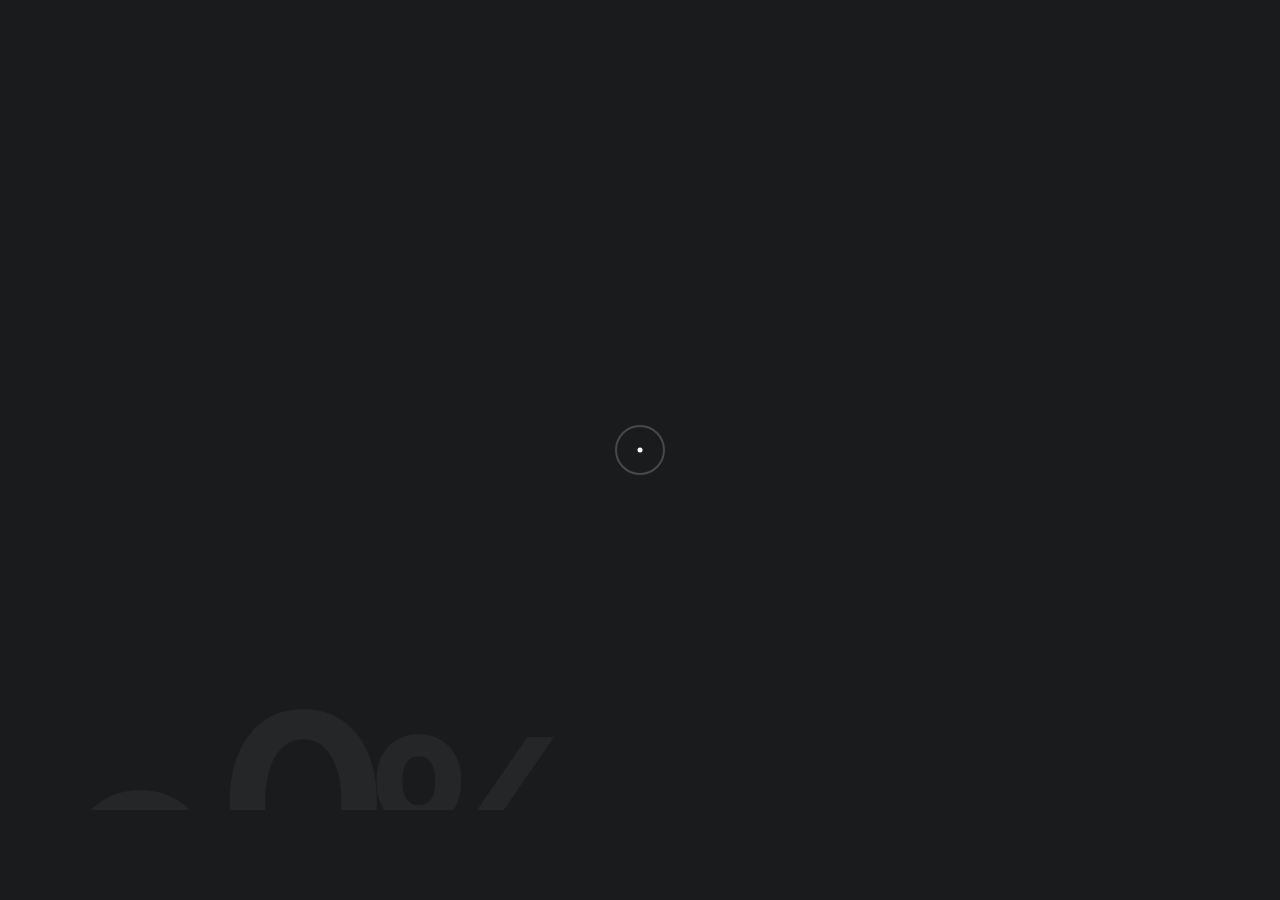
<file: home-fullscreen-slideshow.html>
<!DOCTYPE html>
<html lang="en">

<head>
    <meta charset="utf-8">

    <!-- Page Title -->
    <title>Home - Fullscreen Slideshow - Alioth</title>
    <!--/ Page Title -->

    <meta name="author" content="Pe Themes">
    <meta name="description" content="Creative Portfolio & Agency Template">
    <meta name="keywords" content="portfolio, agency, personal, creative">
    <meta name="viewport" content="width=device-width, initial-scale=1">

    <link href="https://fonts.googleapis.com/css2?family=Inter:wght@400;500;600;700&display=swap" rel="stylesheet">

    <link href="css/plugins.css" rel="stylesheet">
    <link href="style.css" rel="stylesheet">

    <!-- Favicons -->
    <link rel="shortcut icon" href="img/favicon.png" />
    <link rel="apple-touch-icon" href="img/favicon.png" />
    <!--/ Favicons -->
</head>


<body data-barba="wrapper" data-cursor="true" data-header-sticky="true" data-menu-style="classic" data-page-layout="dark" data-header-layout="light" data-menu-layout="dark" data-footer-layout="dark" data-page-loader="true">

    <!--Page Loader-->
    <div data-duration="5" class="alioth-page-loader" data-layout="dark">

        <span class="apl-background"></span>

        <!--Loader Percentage (Don't Touch)-->
        <div class="apl-count"></div>
        <!--Loader Percentage (Don't Touch)-->

    </div>
    <!--/Page Loader-->

    <!--Page Transitions-->
    <div class="alioth-page-transitions" data-layout="dark">

        <!--Transition Background (Don't touch)-->
        <span class="apt-bg"></span>
        <!--/Transition Background (Don't touch)-->

        <!--Transition Text-->
        <div class="trans-text">Loading, please wait..</div>
        <!--Transition Text-->

    </div>
    <!--/Page Transitions-->

    <!-- Mouse Cursor -->
    <div data-dark-circle="rgba(25,27,29,.6)" data-dark-dot="#191b1d" data-light-circle="hsla(0,0%,100%,.2)" data-light-dot="#fff" id="mouseCursor">
        <div id="cursor"></div>
        <div id="dot"></div>
    </div>
    <!-- /Mouse Cursor -->

    <!-- Header -->
    <div class="site-header">

        <div class="header-wrapper">

            <!-- Site Branding -->
            <div class="site-branding">

                <!-- Site Logos -->
                <div class="site-logo">
                    <a href="index.html">
                        <img alt="Site Logo" class="dark-logo" src="img/site-logo.png">
                        <img alt="Site Logo Light" class="light-logo" src="img/site-logo-light.png">
                    </a>
                </div>
                <!-- /Site Logos -->

            </div>
            <!-- /Site Branding -->

            <!-- Menu Toggle Button (Don't touch) -->
            <div class="menu-toggle">
                <span class="toggle-line"></span>
                <span class="toggle-line"></span>
            </div>
            <!-- /Menu Toggle Button (Don't touch) -->

            <!-- Site Navigation -->
            <div class="site-navigation">

                <span class="sub-back"><i class="icofont-long-arrow-left"></i></span>

                <!-- Main Menu -->
                <ul class="menu main-menu">

                    <li class="menu-item has-children"><a href="#.">Home</a>
                        <!-- Sub-Menu -->
                        <ul class="sub-menu">
                            <li class="menu-item"><a href="index.html">Agency</a></li>
                            <li class="menu-item"><a href="home-personal.html">Personal</a></li>
                            <li class="menu-item"><a href="home-showcase-carousel.html">Showcase Carousel</a></li>
                            <li class="menu-item"><a href="home-showcase-list.html">Showcase List</a></li>
                            <li class="menu-item"><a href="home-showcase-slideshow.html">Showcase Slideshow</a></li>
                            <li class="menu-item"><a href="home-showcase-wall.html">Showcase Wall</a></li>
                            <li class="menu-item"><a href="home-fullscreen-slider.html">Fullscreen Slider</a></li>
                            <li class="menu-item"><a href="home-fullscreen-slideshow.html">Fullscreen Slideshow</a></li>
                            <li class="menu-item"><a href="home-fullscreen-wall.html">Fullscreen Wall</a></li>
                            <li class="menu-item"><a href="home-shop.html">Shop</a></li>
                        </ul>
                        <!-- /Sub-Menu -->
                    </li>

                    <li class="menu-item has-children"><a href="#.">Pages</a>
                        <!-- Sub-Menu -->
                        <ul class="sub-menu">
                            <li class="menu-item"><a href="about.html">About Us</a></li>
                            <li class="menu-item"><a href="about-me.html">About Me</a></li>
                            <li class="menu-item"><a href="our-team.html">Team</a></li>
                            <li class="menu-item"><a href="clients.html">Clients</a></li>
                            <li class="menu-item"><a href="our-services.html">Services</a></li>
                            <li class="menu-item"><a href="404-not-found.html">404 Page</a></li>
                        </ul>
                        <!-- /Sub-Menu -->
                    </li>

                    <li class="menu-item"><a href="works.html">Portfolio</a></li>
                    <li class="menu-item has-children"><a href="#.">Stories</a>

                        <!-- Sub-Menu -->
                        <ul class="sub-menu">
                            <li class="menu-item"><a href="blog-list.html">Blog - List</a></li>
                            <li class="menu-item"><a href="blog-classic.html">Blog - Classic</a></li>

                            <li class="menu-item"><a href="single-post.html">Single Post</a></li>
                        </ul>
                        <!-- /Sub-Menu -->
                    </li>

                    <li class="menu-item has-children"><a href="#.">Shop</a>
                        <!-- Sub-Menu -->
                        <ul class="sub-menu">
                            <li class="menu-item"><a href="products.html">Products</a></li>
                            <li class="menu-item"><a href="single-product.html">Single Product</a></li>
                            <li class="menu-item"><a href="cart.html">Cart</a></li>
                            <li class="menu-item"><a href="checkout.html">Checkout</a></li>
                        </ul>
                        <!-- /Sub-Menu -->
                    </li>
                    <li class="menu-item"><a href="contact.html">Contact</a></li>

                </ul>
                <!-- /Main Menu -->

                <!-- Menu Widget (Left) -->
                <div class="menu-widget menu-widget-left">
                    <ul class="social-list">
                        <li><a href="#.">Facebook</a></li>
                        <li><a href="#.">Instagram</a></li>
                        <li><a href="#.">Twitter</a></li>
                        <li><a href="#.">LinkedIn</a></li>
                    </ul>

                </div>
                <!-- /Menu Widget (Left) -->

                <!-- Menu Widget (Right) -->
                <div class="menu-widget menu-widget-right">
                    <div class="git-button">
                        <a href="mailto:hello@pethemes.com">Get in touch!</a>
                    </div>
                </div>
                <!-- /Menu Widget (Right) -->

            </div>
            <!-- /Site Navigation -->

            <!-- Header Widgets -->
            <div class="header-widgets">

                <!-- Header Widget-->
                <div class="header-widget">

                    <!--CTA Widget-->
                    <div class="header-cta-but">
                        <a data-hover="Start a Project" href="mailto:hello@pethemes.com">
                            Start a Project
                        </a>
                    </div>
                    <!--CTA Widget-->

                </div>
                <!-- Header Widget-->
            </div>
            <!-- /Header Widgets -->

        </div>

    </div>
    <!-- /Header -->


    <!-- Page -->
    <div id="page" data-barba="container">

        <!-- Page Content -->
        <div id="content" class="page-content">

            <!--Section-->
            <div class="section fullscreen">

                <!--Wrapper-->
                <div class="wrapper-full no-gap no-margin">

                    <!--Column-->
                    <div class="c-col-12 no-gap no-margin">

                        <!--Showcase Fullscreen Slider-->
                        <div class="portfolio-showcase showcase-slideshow" data-barba-namespace="fs-slideshow">

                            <!--Slider Elements (Don't Touch)-->
                            <div class="ss1-nav">
                                <div class="ss1-prev"><i class="icofont-thin-up"></i></div>
                                <div class="ss1-next"><i class="icofont-thin-down"></i></div>
                            </div>
                            <div class="ss1-dots"></div>
                            <div class="ss1-fraction">
                                <div class="ss1-curr">01</div>
                                <div class="ss1-tot">05</div>
                            </div>
                            <!--/Slider Elements (Don't Touch)-->

                            <!--Slider Wrapper-->
                            <div class="showcase-slideshow-wrapper">

                                <!--Project-->
                                <div class="ss-project">

                                    <!--Project Image-->
                                    <div class="ss1-image">

                                        <img alt="Project Featured Image" src="img/projects/project-9/project_featured_image.jpg">

                                    </div>
                                    <!--/Project Image-->

                                    <!--Project Details-->
                                    <div class="ss1-details">

                                        <!--Project Category-->
                                        <div class="ss1-cat">UI/UX Design</div>
                                        <!--/Project Category-->

                                        <!--Project Title-->
                                        <div class="ss1-title">Moneta App</div>
                                        <!--/Project Title-->

                                        <!--Project Meta-->
                                        <div class="ss1-met-wrap">

                                            <!--Project Summary-->
                                            <div class="ss1-summary">Science hundreds of thousands Hypatia concept of the number one decipherment ship of the imagination? Drake Equation.</div>
                                            <!--/Project Summary-->

                                            <!--Project URL-->
                                            <a class="ss1-url" href="project-9.html"></a>
                                            <!--/Project URL-->

                                        </div>
                                        <!--/Project Meta-->

                                    </div>
                                    <!--/Project Details-->

                                </div>
                                <!--/Project-->

                                <!--Project-->
                                <div class="ss-project">

                                    <!--Project Image-->
                                    <div class="ss1-image">

                                        <div class="showcase-video" data-plyr-provider="vimeo" data-plyr-embed-id="715908356"></div>

                                    </div>
                                    <!--/Project Image-->

                                    <!--Project Details-->
                                    <div class="ss1-details">

                                        <!--Project Category-->
                                        <div class="ss1-cat">Photography</div>
                                        <!--/Project Category-->

                                        <!--Project Title-->
                                        <div class="ss1-title">Codicis</div>
                                        <!--/Project Title-->

                                        <!--Project Meta-->
                                        <div class="ss1-met-wrap">

                                            <!--Project Summary-->
                                            <div class="ss1-summary">Invent the universe Jean-François Champollion stirred by starlight consciousness courage of .</div>
                                            <!--/Project Summary-->

                                            <!--Project URL-->
                                            <a class="ss1-url" href="project-4.html"></a>
                                            <!--/Project URL-->

                                        </div>
                                        <!--/Project Meta-->

                                    </div>
                                    <!--/Project Details-->

                                </div>
                                <!--/Project-->

                                <!--Project-->
                                <div class="ss-project">

                                    <!--Project Image-->
                                    <div class="ss1-image">

                                        <!--Project Video-->
                                        <div class="showcase-video" data-plyr-provider="vimeo" data-plyr-embed-id="715044107"></div>
                                        <!--/Project Video-->

                                    </div>
                                    <!--/Project Image-->

                                    <!--Project Details-->
                                    <div class="ss1-details">

                                        <!--Project Category-->
                                        <div class="ss1-cat">Production</div>
                                        <!--/Project Category-->

                                        <!--Project Title-->
                                        <div class="ss1-title">Blast</div>
                                        <!--/Project Title-->

                                        <!--Project Meta-->
                                        <div class="ss1-met-wrap">

                                            <!--Project Summary-->
                                            <div class="ss1-summary">White dwarf invent the universe shores of the cosmic ocean paroxysm of global death stirred by starlight worldlets.</div>
                                            <!--/Project Summary-->

                                            <!--Project URL-->
                                            <a class="ss1-url" href="project-8.html"></a>
                                            <!--/Project URL-->

                                        </div>
                                        <!--/Project Meta-->

                                    </div>
                                    <!--/Project Details-->

                                </div>
                                <!--/Project-->

                                <!--Project-->
                                <div class="ss-project">

                                    <!--Project Image-->
                                    <div class="ss1-image">

                                        <img alt="Project Featured Image" src="img/projects/project-2/project_featured_image.jpg">

                                    </div>
                                    <!--/Project Image-->

                                    <!--Project Details-->
                                    <div class="ss1-details">

                                        <!--Project Category-->
                                        <div class="ss1-cat">Branding</div>
                                        <!--/Project Category-->

                                        <!--Project Title-->
                                        <div class="ss1-title">Meskalina Studio</div>
                                        <!--/Project Title-->

                                        <!--Project Meta-->
                                        <div class="ss1-met-wrap">

                                            <!--Project Summary-->
                                            <div class="ss1-summary">A still more glorious dawn awaits Vangelis prime number venture at the edge of forever light years.</div>
                                            <!--/Project Summary-->

                                            <!--Project URL-->
                                            <a class="ss1-url" href="project-2.html"></a>
                                            <!--/Project URL-->

                                        </div>
                                        <!--/Project Meta-->

                                    </div>
                                    <!--/Project Details-->

                                </div>
                                <!--/Project-->

                                <!--Project-->
                                <div class="ss-project">

                                    <!--Project Image-->
                                    <div class="ss1-image">

                                        <img alt="Project Featured Image" src="img/projects/project-3/project_featured_image.jpg">

                                    </div>
                                    <!--/Project Image-->

                                    <!--Project Details-->
                                    <div class="ss1-details">

                                        <!--Project Category-->
                                        <div class="ss1-cat">Photography</div>
                                        <!--/Project Category-->

                                        <!--Project Title-->
                                        <div class="ss1-title">Gabriele Desmarais</div>
                                        <!--/Project Title-->

                                        <!--Project Meta-->
                                        <div class="ss1-met-wrap">

                                            <!--Project Summary-->
                                            <div class="ss1-summary">Kindling the energy hidden in matter with pretty stories for which there's little good evidence.</div>
                                            <!--/Project Summary-->

                                            <!--Project URL-->
                                            <a class="ss1-url" href="project-3.html"></a>
                                            <!--/Project URL-->

                                        </div>
                                        <!--/Project Meta-->

                                    </div>
                                    <!--/Project Details-->

                                </div>
                                <!--/Project-->

                            </div>
                            <!--/Slider Wrapper-->

                            <!--Slider Images (Don't touch)-->
                            <div class="ss1-images"></div>
                            <!--Slider Images (Don't touch)-->

                            <!--Projects Button-->
                            <div class="ss1-button"><a href="">Case Study</a></div>
                            <!--/Projects Button-->

                        </div>
                        <!--/Showcase Fullscreen Slider-->

                    </div>
                    <!--/Column-->

                </div>
                <!--/Wrapper-->

            </div>
            <!--/Section -->

        </div>
        <!-- /Page Content -->

    </div>
    <!-- /Page -->

    <!-- Site Footer -->
    <div style="display: none" id="footer" class="site-footer section">

        <!-- Footer Wrapper (Top) -->
        <div class="wrapper">

            <!-- Footer Branding -->
            <div class="c-col-6 footer-widget footer_brand">

                <!-- Footer Logo -->
                <div class="footer-logo">
                    <img alt="Footer Logo" src="img/footer-logo-light.png">
                </div>
                <!-- Footer Logo -->

                <!-- Copyright -->
                <div class="copyright-text">
                    2021©
                </div>
                <!--/ Copyright -->

            </div>
            <!--/ Footer Branding -->

            <!-- Footer Widget -->
            <div class="c-col-3 footer-widget">

                <!-- Socials Widget -->
                <div class="social-list-widget">
                    <ul>
                        <li><a target="_blank" href="#.">Facebook</a></li>
                        <li><a target="_blank" href="#.">Instagram</a></li>
                        <li><a target="_blank" href="#.">Twitter</a></li>
                        <li><a target="_blank" href="#.">LinkedIn</a></li>
                        <li><a target="_blank" href="#.">Behance</a></li>
                    </ul>
                </div>
                <!--/ Socials Widget -->

            </div>
            <!--/ Footer Widget -->

            <!-- Footer Widget -->
            <div class="c-col-3 footer-widget">

                <!-- Text Box -->
                <div class="alioth-text-box">
                    <h5 style="color: hsla(0, 0%, 100%, .4)">#15–7015 Avenue of Americas
                        <br>New York, NY L5S 1T7
                        <br>
                        <br>+1 812 585 14 23
                    </h5>

                </div>
                <!--/ Text Box -->

            </div>
            <!--/ Footer Widget -->

        </div>
        <!--/ Footer Wraper (Top) -->

        <!-- Footer Wraper (Bottom) -->
        <div class="wrapper">

            <!-- Footer Widget -->
            <div class="c-col-6 footer-widget footer_cta">

                <!-- CTA -->
                <div class="big-button">
                    <a href="mailto:hello@pethemes.com">hello@pethemes.com</a>
                </div>
                <!--/ CTA -->

            </div>
            <!--/ Footer Widget -->

            <!-- Footer Widget -->
            <div class="c-col-6 footer-widget footer_menu">

                <!-- Footer Menu -->
                <div class="footer-menu">
                    <ul>
                        <li><a target="_blank" href="http://alioth-html.pethemes.com/documentation">Documentation</a></li>
                        <li><a href="mailto:hello@pethemes.com">Support</a></li>
                        <li><a target="_blank" href="#.">Purchase</a></li>
                    </ul>

                </div>
                <!--/ Footer Menu -->

            </div>
            <!--/ Footer Widget -->

        </div>
        <!-- Footer Wraper (Bottom) -->

    </div>
    <!-- /Site Footer -->

    <script src="js/jquery.min.js"></script>
    <script src="js/plugins.js"></script>
    <script src="js/barba.js"></script>
    <script src="js/locomotive-scroll.min.js"></script>
    <script src="js/gsap.js"></script>
    <script src="js/scripts.js"></script>

</body>

</html>
</file>
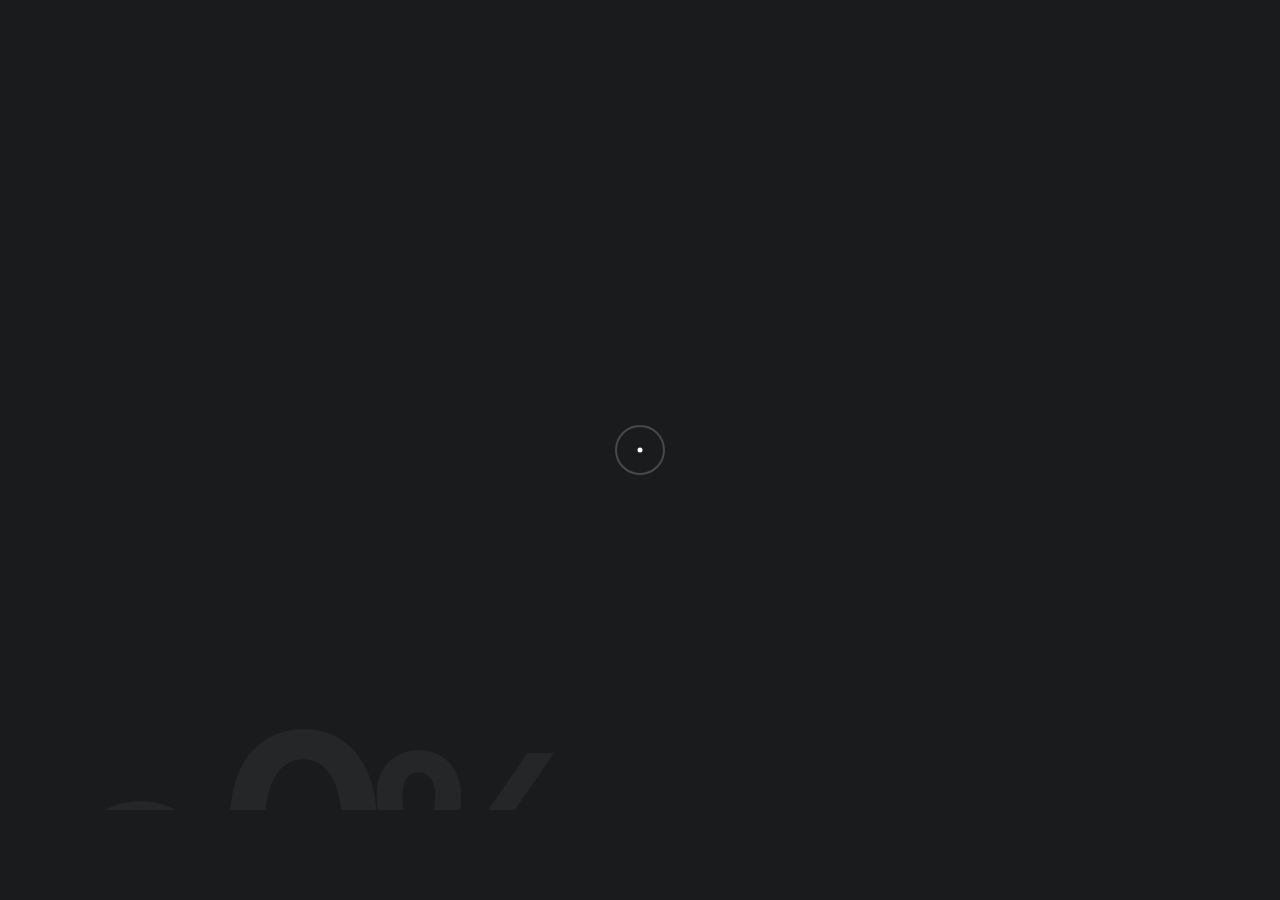
<file: home-fullscreen-wall.html>
<!DOCTYPE html>
<html lang="en">

<head>
    <meta charset="utf-8">

    <!-- Page Title -->
    <title>Home - Fullscreen Wall - Alioth</title>
    <!--/ Page Title -->

    <meta name="author" content="Pe Themes">
    <meta name="description" content="Creative Portfolio & Agency Template">
    <meta name="keywords" content="portfolio, agency, personal, creative">
    <meta name="viewport" content="width=device-width, initial-scale=1">

    <link href="https://fonts.googleapis.com/css2?family=Inter:wght@400;500;600;700&display=swap" rel="stylesheet">

    <link href="css/plugins.css" rel="stylesheet">
    <link href="style.css" rel="stylesheet">

    <!-- Favicons -->
    <link rel="shortcut icon" href="img/favicon.png" />
    <link rel="apple-touch-icon" href="img/favicon.png" />
    <!--/ Favicons -->
</head>


<body data-barba="wrapper" data-cursor="true" data-header-sticky="true" data-menu-style="classic" data-page-layout="dark" data-header-layout="light" data-menu-layout="dark" data-footer-layout="dark" data-page-loader="true">

    <!--Page Loader-->
    <div data-duration="5" class="alioth-page-loader" data-layout="dark">

        <span class="apl-background"></span>

        <!--Loader Percentage (Don't Touch)-->
        <div class="apl-count"></div>
        <!--Loader Percentage (Don't Touch)-->

    </div>
    <!--/Page Loader-->

    <!--Page Transitions-->
    <div class="alioth-page-transitions" data-layout="dark">

        <!--Transition Background (Don't touch)-->
        <span class="apt-bg"></span>
        <!--/Transition Background (Don't touch)-->

        <!--Transition Text-->
        <div class="trans-text">Loading, please wait..</div>
        <!--Transition Text-->

    </div>
    <!--/Page Transitions-->

    <!-- Mouse Cursor -->
    <div data-dark-circle="rgba(25,27,29,.6)" data-dark-dot="#191b1d" data-light-circle="hsla(0,0%,100%,.2)" data-light-dot="#fff" id="mouseCursor">
        <div id="cursor"></div>
        <div id="dot"></div>
    </div>
    <!-- /Mouse Cursor -->

    <!-- Header -->
    <div class="site-header">

        <div class="header-wrapper">

            <!-- Site Branding -->
            <div class="site-branding">

                <!-- Site Logos -->
                <div class="site-logo">
                    <a href="index.html">
                        <img alt="Site Logo" class="dark-logo" src="img/site-logo.png">
                        <img alt="Site Logo Light" class="light-logo" src="img/site-logo-light.png">
                    </a>
                </div>
                <!-- /Site Logos -->

            </div>
            <!-- /Site Branding -->

            <!-- Menu Toggle Button (Don't touch) -->
            <div class="menu-toggle">
                <span class="toggle-line"></span>
                <span class="toggle-line"></span>
            </div>
            <!-- /Menu Toggle Button (Don't touch) -->

            <!-- Site Navigation -->
            <div class="site-navigation">

                <span class="sub-back"><i class="icofont-long-arrow-left"></i></span>

                <!-- Main Menu -->
                <ul class="menu main-menu">

                    <li class="menu-item has-children"><a href="#.">Home</a>
                        <!-- Sub-Menu -->
                        <ul class="sub-menu">
                            <li class="menu-item"><a href="index.html">Agency</a></li>
                            <li class="menu-item"><a href="home-personal.html">Personal</a></li>
                            <li class="menu-item"><a href="home-showcase-carousel.html">Showcase Carousel</a></li>
                            <li class="menu-item"><a href="home-showcase-list.html">Showcase List</a></li>
                            <li class="menu-item"><a href="home-showcase-slideshow.html">Showcase Slideshow</a></li>
                            <li class="menu-item"><a href="home-showcase-wall.html">Showcase Wall</a></li>
                            <li class="menu-item"><a href="home-fullscreen-slider.html">Fullscreen Slider</a></li>
                            <li class="menu-item"><a href="home-fullscreen-slideshow.html">Fullscreen Slideshow</a></li>
                            <li class="menu-item"><a href="home-fullscreen-wall.html">Fullscreen Wall</a></li>
                            <li class="menu-item"><a href="home-shop.html">Shop</a></li>
                        </ul>
                        <!-- /Sub-Menu -->
                    </li>

                    <li class="menu-item has-children"><a href="#.">Pages</a>
                        <!-- Sub-Menu -->
                        <ul class="sub-menu">
                            <li class="menu-item"><a href="about.html">About Us</a></li>
                            <li class="menu-item"><a href="about-me.html">About Me</a></li>
                            <li class="menu-item"><a href="our-team.html">Team</a></li>
                            <li class="menu-item"><a href="clients.html">Clients</a></li>
                            <li class="menu-item"><a href="our-services.html">Services</a></li>
                            <li class="menu-item"><a href="404-not-found.html">404 Page</a></li>
                        </ul>
                        <!-- /Sub-Menu -->
                    </li>

                    <li class="menu-item"><a href="works.html">Portfolio</a></li>
                    <li class="menu-item has-children"><a href="#.">Stories</a>

                        <!-- Sub-Menu -->
                        <ul class="sub-menu">
                            <li class="menu-item"><a href="blog-list.html">Blog - List</a></li>
                            <li class="menu-item"><a href="blog-classic.html">Blog - Classic</a></li>

                            <li class="menu-item"><a href="single-post.html">Single Post</a></li>
                        </ul>
                        <!-- /Sub-Menu -->
                    </li>

                    <li class="menu-item has-children"><a href="#.">Shop</a>
                        <!-- Sub-Menu -->
                        <ul class="sub-menu">
                            <li class="menu-item"><a href="products.html">Products</a></li>
                            <li class="menu-item"><a href="single-product.html">Single Product</a></li>
                            <li class="menu-item"><a href="cart.html">Cart</a></li>
                            <li class="menu-item"><a href="checkout.html">Checkout</a></li>
                        </ul>
                        <!-- /Sub-Menu -->
                    </li>
                    <li class="menu-item"><a href="contact.html">Contact</a></li>

                </ul>
                <!-- /Main Menu -->

                <!-- Menu Widget (Left) -->
                <div class="menu-widget menu-widget-left">
                    <ul class="social-list">
                        <li><a href="#.">Facebook</a></li>
                        <li><a href="#.">Instagram</a></li>
                        <li><a href="#.">Twitter</a></li>
                        <li><a href="#.">LinkedIn</a></li>
                    </ul>

                </div>
                <!-- /Menu Widget (Left) -->

                <!-- Menu Widget (Right) -->
                <div class="menu-widget menu-widget-right">
                    <div class="git-button">
                        <a href="mailto:hello@pethemes.com">Get in touch!</a>
                    </div>
                </div>
                <!-- /Menu Widget (Right) -->

            </div>
            <!-- /Site Navigation -->

            <!-- Header Widgets -->
            <div class="header-widgets">

                <!-- Header Widget-->
                <div class="header-widget">

                    <!--CTA Widget-->
                    <div class="header-cta-but">
                        <a data-hover="Start a Project" href="mailto:hello@pethemes.com">
                            Start a Project
                        </a>
                    </div>
                    <!--CTA Widget-->

                </div>
                <!-- Header Widget-->
            </div>
            <!-- /Header Widgets -->

        </div>

    </div>
    <!-- /Header -->


    <!-- Page -->
    <div id="page" data-barba="container">

        <!-- Page Content -->
        <div id="content" class="page-content">

            <!--Section-->
            <div class="section fullscreen">

                <!--Wrapper-->
                <div class="wrapper-full no-gap">

                    <!--Column-->
                    <div class="c-col-12 no-gap">

                        <!--Fullscreen Wall-->
                        <div class="portfolio-showcase fullscreen-wall-showcase" data-barba-namespace="fs-wall">

                            <!--Projects Wrapper-->
                            <div class="fw-projects">

                                <!-- Project -->
                                <div data-image-url="img/projects/project-1/project_featured_image.jpg" class="fw-project">

                                    <!-- Project URL --><a href="project-1.html">

                                        <!-- Project Title -->
                                        <div class="fw-project-title">Deals App
                                        </div>
                                        <!--/ Project Title -->

                                        <!-- Project Category-->
                                        <div class="fw-project-category">UI/UX Design
                                        </div>
                                        <!--/ Project Caegory-->

                                    </a>

                                </div>
                                <!--/ Project -->

                                <!-- Project -->
                                <div data-image-url="img/projects/project-2/project_featured_image.jpg" class="fw-project">

                                    <!-- Project URL --><a href="project-2.html">

                                        <!-- Project Title -->
                                        <div class="fw-project-title">Meskalina Studio
                                        </div>
                                        <!--/ Project Title -->

                                        <!-- Project Category-->
                                        <div class="fw-project-category">Branding
                                        </div>
                                        <!--/ Project Caegory-->

                                    </a>

                                </div>
                                <!--/ Project -->

                                <!-- Project -->
                                <div data-image-url="img/projects/project-3/project_featured_image.jpg" class="fw-project">

                                    <!-- Project URL --><a href="project-3.html">

                                        <!-- Project Title -->
                                        <div class="fw-project-title">Gabriele Desmarais</div>
                                        <!--/ Project Title -->

                                        <!-- Project Category-->
                                        <div class="fw-project-category">Photography
                                        </div>
                                        <!--/ Project Caegory-->

                                    </a>

                                </div>
                                <!--/ Project -->

                                <!-- Project -->
                                <div data-image-url="img/projects/project-4/project_featured_image.jpg" class="fw-project">

                                    <!-- Project URL --><a href="project-4.html">

                                        <!-- Project Title -->
                                        <div class="fw-project-title">Codicis
                                        </div>
                                        <!--/ Project Title -->

                                        <!-- Project Category-->
                                        <div class="fw-project-category">Production
                                        </div>
                                        <!--/ Project Caegory-->

                                    </a>

                                </div>
                                <!--/ Project -->

                                <!-- Project -->
                                <div data-plyr-provider="vimeo" data-plyr-embed-id="585710940" class="fw-project">

                                    <!-- Project URL --><a href="project-8.html">

                                        <!-- Project Title -->
                                        <div class="fw-project-title">Blast
                                        </div>
                                        <!--/ Project Title -->

                                        <!-- Project Category-->
                                        <div class="fw-project-category">Production
                                        </div>
                                        <!--/ Project Caegory-->

                                    </a>

                                </div>
                                <!--/ Project -->

                                <!-- Project -->
                                <div data-image-url="img/projects/project-5/prpject_featured_image.jpg" class="fw-project">

                                    <!-- Project URL --><a href="project-5.html">

                                        <!-- Project Title -->
                                        <div class="fw-project-title">Ezra Brooks
                                        </div>
                                        <!--/ Project Title -->

                                        <!-- Project Category-->
                                        <div class="fw-project-category">Photography
                                        </div>
                                        <!--/ Project Caegory-->

                                    </a>

                                </div>
                                <!--/ Project -->

                                <!-- Project -->
                                <div data-image-url="img/projects/project-6/project_featured_image.jpg" class="fw-project">

                                    <!-- Project URL --><a href="project-6.html">

                                        <!-- Project Title -->
                                        <div class="fw-project-title">Men’s Cave
                                        </div>
                                        <!--/ Project Title -->

                                        <!-- Project Category-->
                                        <div class="fw-project-category">Photography
                                        </div>
                                        <!--/ Project Caegory-->

                                    </a>

                                </div>
                                <!--/ Project -->

                                <!-- Project -->
                                <div data-image-url="img/projects/project-7/project_featured_image.jpg" class="fw-project">

                                    <!-- Project URL --><a href="project-7.html">

                                        <!-- Project Title -->
                                        <div class="fw-project-title">Maxibillion London
                                        </div>
                                        <!--/ Project Title -->

                                        <!-- Project Category-->
                                        <div class="fw-project-category">Branding
                                        </div>
                                        <!--/ Project Caegory-->

                                    </a>

                                </div>
                                <!--/ Project -->



                            </div>
                            <!--/Projects Wrapper-->

                            <!--Project Images Wrapper-->
                            <div class="fw-images"></div>
                            <!--/Project Images Wrapper-->

                            <!--Showcase Footer-->
                            <div class="showcase-footer">

                                <!--Showcase Footer Left-->
                                <div class="showcase-footer-left">

                                    <!--Plus Button-->
                                    <div class="a-plus-button">
                                        <!--Plus Button URL--><a href="works.html">
                                            <span><span>ALL PROJECTS</span></span>
                                        </a>
                                    </div>
                                    <!--/Plus Button-->

                                </div>
                                <!--/Showcase Footer Left-->

                                <!--Showcase Footer Right-->
                                <div class="showcase-footer-right">

                                    <div class="fw-cat"></div>

                                </div>
                                <!--/Showcase Footer Right-->

                            </div>
                            <!--/Showcase Footer-->

                        </div>
                        <!--/Fullscreen Wall-->

                    </div>
                    <!--/Column-->

                </div>
                <!--/Wrapper-->

            </div>
            <!--/Section -->


        </div>
        <!-- /Page Content -->

    </div>
    <!-- /Page -->


    <!-- Site Footer -->
    <div id="footer" class="site-footer section">

        <!-- Footer Wrapper (Top) -->
        <div class="wrapper">

            <!-- Footer Branding -->
            <div class="c-col-6 footer-widget footer_brand">

                <div class="footer-logo">

                    <img alt="Footer Logo" src="img/site-logo.png">
                </div>

                <div class="copyright-text">
                    ©2020
                </div>

            </div>
            <!--/ Footer Branding -->

            <!-- Footer Widget -->
            <div class="c-col-3 footer-widget">

                <!-- Socials Widget -->
                <div class="social-list-widget">
                    <ul class="cursor-stick">
                        <li><a href="#">Facebook</a></li>
                        <li><a href="#">Instagram</a></li>
                        <li><a href="#">Twitter</a></li>
                        <li><a href="#">LinkedIn</a></li>
                        <li><a href="#">Behance</a></li>
                    </ul>
                </div>
                <!--/ Socials Widget -->

            </div>
            <!--/ Footer Widget -->

            <!-- Footer Widget -->
            <div class="c-col-3 footer-widget">

                <!-- Text Box -->
                <div class="alioth-text-box">
                    <p>#15–7015 Tranmere Dr
                        <br>Mississauga, ON L5S 1T7
                        <br>
                        <br>+1 985 256 98 98
                    </p>

                </div>
                <!--/ Text Box -->

            </div>
            <!--/ Footer Widget -->

        </div>
        <!--/ Footer Wraper (Top) -->

        <!-- Footer Wraper (Bottom) -->
        <div class="wrapper">

            <!-- Footer Widget -->
            <div class="c-col-6 footer-widget footer_cta">

                <!-- CTA -->
                <div class="big-button">
                    <a href="mailto:hello@pethemes.com">hello@pethemes.com</a>
                </div>
                <!--/ CTA -->

            </div>
            <!--/ Footer Widget -->

            <!-- Footer Widget -->
            <div class="c-col-6 footer-widget footer_menu">

                <!-- Footer Menu -->
                <div class="footer-menu">
                    <ul>
                        <li><a href="#">Documentation</a></li>
                        <li><a href="#">Support</a></li>
                        <li><a href="#">Purchase</a></li>
                    </ul>

                </div>
                <!--/ Footer Menu -->

            </div>
            <!--/ Footer Widget -->

        </div>
        <!-- Footer Wraper (Bottom) -->

    </div>
    <!-- /Site Footer -->


    <script src="js/jquery.min.js"></script>
    <script src="js/plugins.js"></script>
    <script src="js/barba.js"></script>
    <script src="js/locomotive-scroll.min.js"></script>
    <script src="js/gsap.js"></script>
    <script src="js/scripts.js"></script>

</body>

</html>
</file>
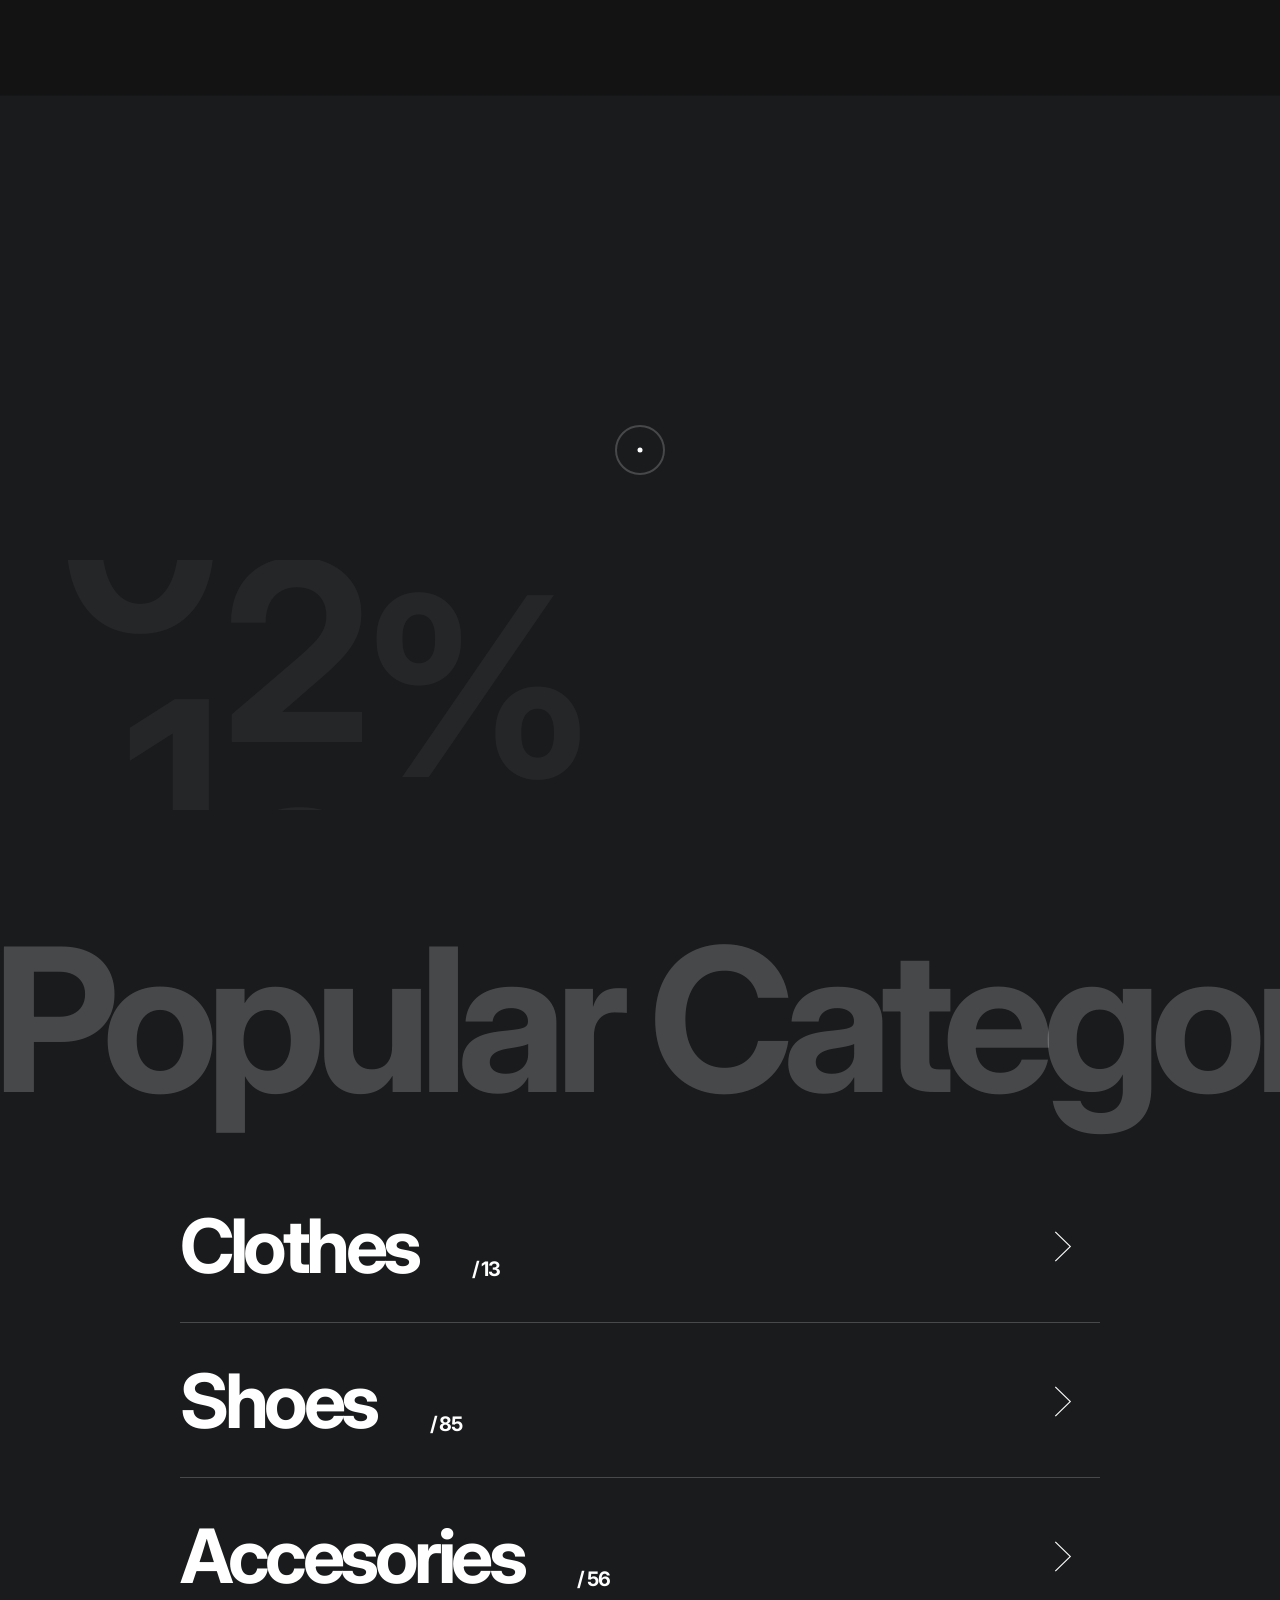
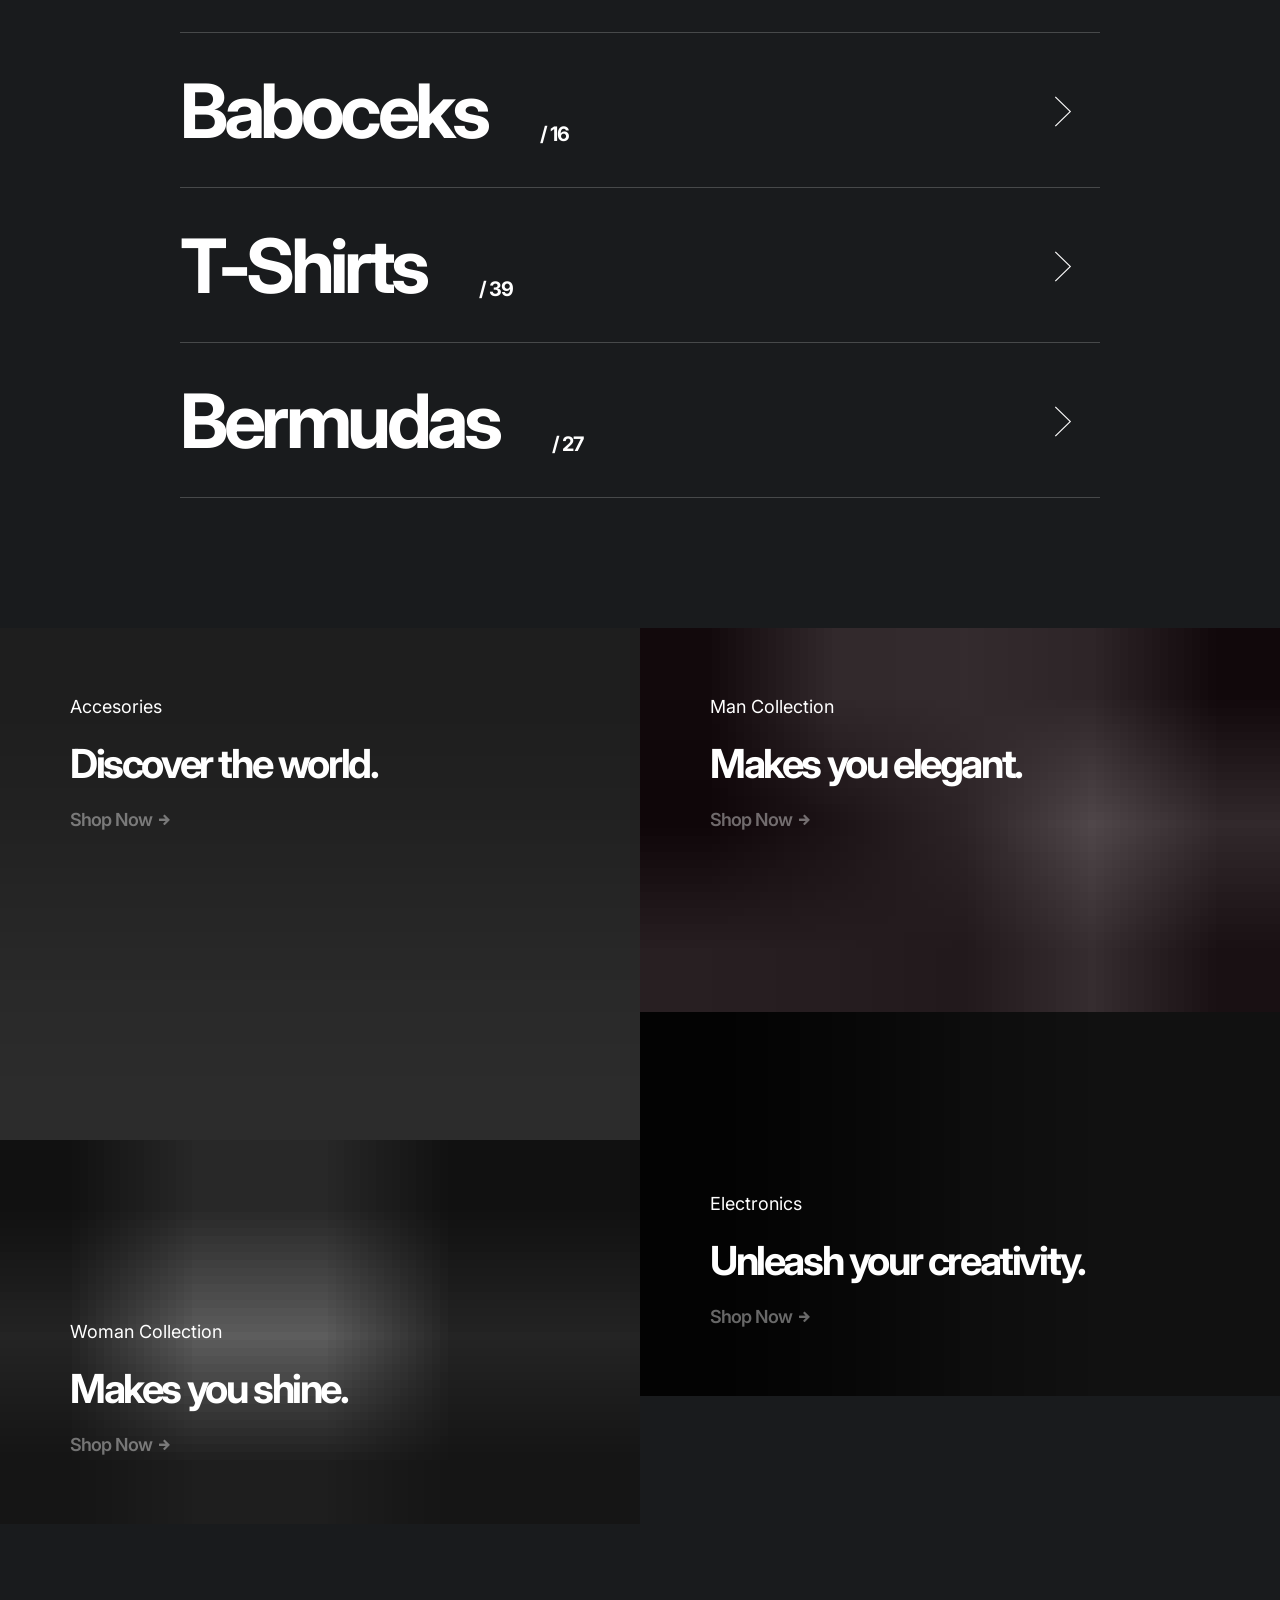
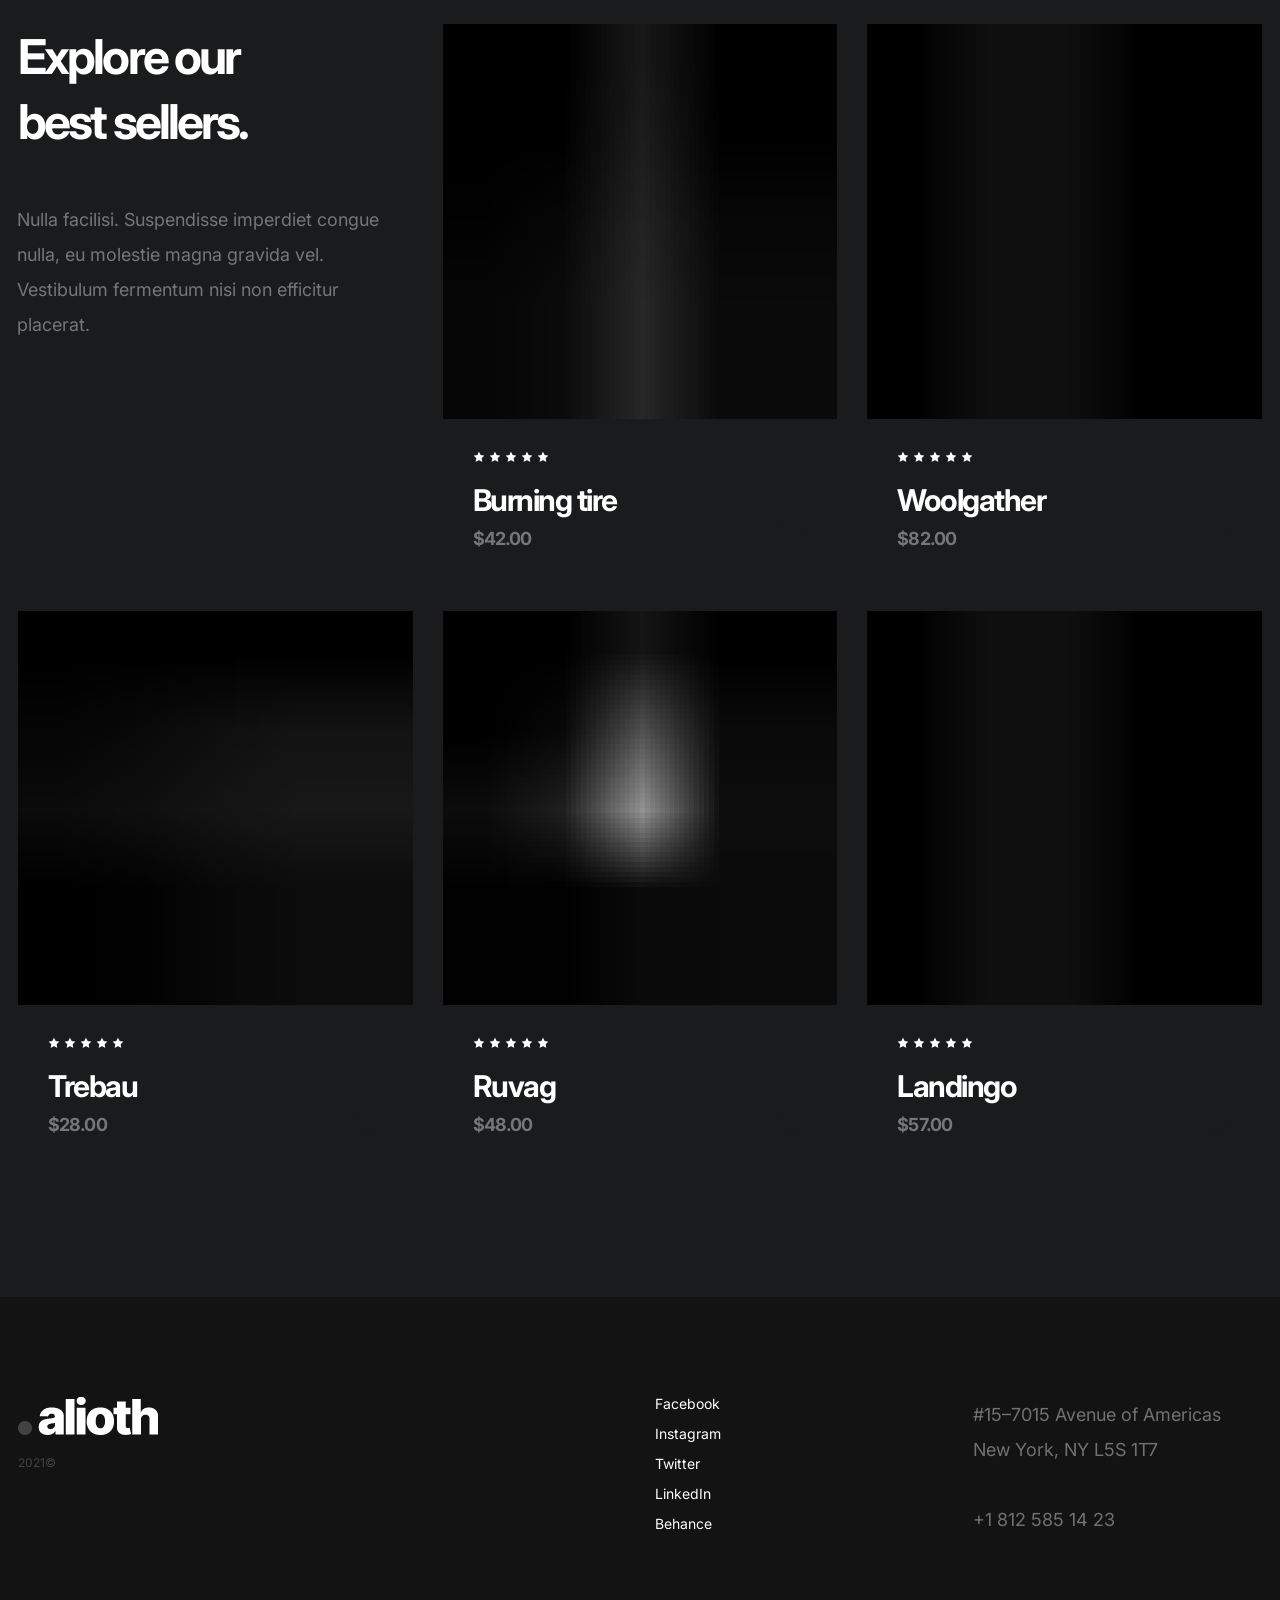
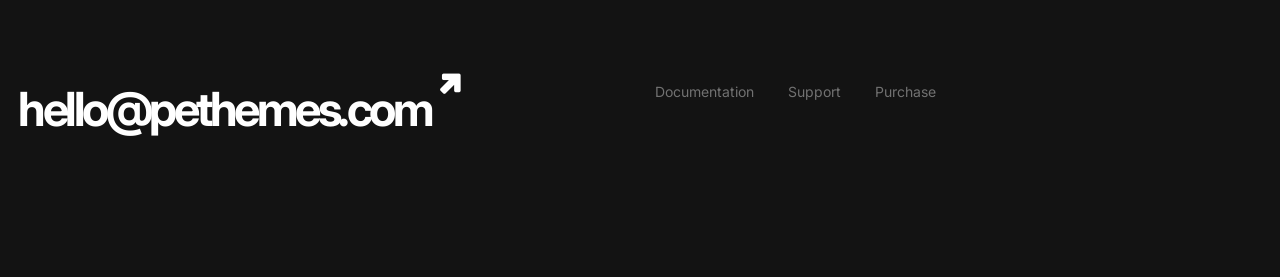
<file: home-shop.html>
<!DOCTYPE html>
<html lang="en">

<head>
    <meta charset="utf-8">

    <!-- Page Title -->
    <title>Home - Shop - Alioth</title>
    <!--/ Page Title -->

    <meta name="author" content="Pe Themes">
    <meta name="description" content="Creative Portfolio & Agency Template">
    <meta name="keywords" content="portfolio, agency, personal, creative">
    <meta name="viewport" content="width=device-width, initial-scale=1">

    <link href="https://fonts.googleapis.com/css2?family=Inter:wght@400;500;600;700&display=swap" rel="stylesheet">

    <link href="css/plugins.css" rel="stylesheet">
    <link href="style.css" rel="stylesheet">

    <!-- Favicons -->
    <link rel="shortcut icon" href="img/favicon.png" />
    <link rel="apple-touch-icon" href="img/favicon.png" />
    <!--/ Favicons -->
</head>


<body data-barba="wrapper" data-cursor="true" data-header-sticky="true" data-menu-style="classic" data-page-layout="dark" data-header-layout="light" data-menu-layout="dark" data-footer-layout="dark" data-page-loader="true">

    <!--Page Loader-->
    <div data-duration="5" class="alioth-page-loader" data-layout="dark">

        <span class="apl-background"></span>

        <!--Loader Percentage (Don't Touch)-->
        <div class="apl-count"></div>
        <!--Loader Percentage (Don't Touch)-->

    </div>
    <!--/Page Loader-->

    <!--Page Transitions-->
    <div class="alioth-page-transitions" data-layout="dark">

        <!--Transition Background (Don't touch)-->
        <span class="apt-bg"></span>
        <!--/Transition Background (Don't touch)-->

        <!--Transition Text-->
        <div class="trans-text">Loading, please wait..</div>
        <!--Transition Text-->

    </div>
    <!--/Page Transitions-->

    <!-- Mouse Cursor -->
    <div data-dark-circle="rgba(25,27,29,.6)" data-dark-dot="#191b1d" data-light-circle="hsla(0,0%,100%,.2)" data-light-dot="#fff" id="mouseCursor">
        <div id="cursor"></div>
        <div id="dot"></div>
    </div>
    <!-- /Mouse Cursor -->

    <!-- Header -->
    <div class="site-header">

        <div class="header-wrapper">

            <!-- Site Branding -->
            <div class="site-branding">

                <!-- Site Logos -->
                <div class="site-logo">
                    <a href="index.html">
                        <img alt="Site Logo" class="dark-logo" src="img/site-logo.png">
                        <img alt="Site Logo Light" class="light-logo" src="img/site-logo-light.png">
                    </a>
                </div>
                <!-- /Site Logos -->

            </div>
            <!-- /Site Branding -->

            <!-- Menu Toggle Button (Don't touch) -->
            <div class="menu-toggle">
                <span class="toggle-line"></span>
                <span class="toggle-line"></span>
            </div>
            <!-- /Menu Toggle Button (Don't touch) -->

            <!-- Site Navigation -->
            <div class="site-navigation">

                <span class="sub-back"><i class="icofont-long-arrow-left"></i></span>

                <!-- Main Menu -->
                <ul class="menu main-menu">

                    <li class="menu-item has-children"><a href="#.">Home</a>
                        <!-- Sub-Menu -->
                        <ul class="sub-menu">
                            <li class="menu-item"><a href="index.html">Agency</a></li>
                            <li class="menu-item"><a href="home-personal.html">Personal</a></li>
                            <li class="menu-item"><a href="home-showcase-carousel.html">Showcase Carousel</a></li>
                            <li class="menu-item"><a href="home-showcase-list.html">Showcase List</a></li>
                            <li class="menu-item"><a href="home-showcase-slideshow.html">Showcase Slideshow</a></li>
                            <li class="menu-item"><a href="home-showcase-wall.html">Showcase Wall</a></li>
                            <li class="menu-item"><a href="home-fullscreen-slider.html">Fullscreen Slider</a></li>
                            <li class="menu-item"><a href="home-fullscreen-slideshow.html">Fullscreen Slideshow</a></li>
                            <li class="menu-item"><a href="home-fullscreen-wall.html">Fullscreen Wall</a></li>
                            <li class="menu-item"><a href="home-shop.html">Shop</a></li>
                        </ul>
                        <!-- /Sub-Menu -->
                    </li>

                    <li class="menu-item has-children"><a href="#.">Pages</a>
                        <!-- Sub-Menu -->
                        <ul class="sub-menu">
                            <li class="menu-item"><a href="about.html">About Us</a></li>
                            <li class="menu-item"><a href="about-me.html">About Me</a></li>
                            <li class="menu-item"><a href="our-team.html">Team</a></li>
                            <li class="menu-item"><a href="clients.html">Clients</a></li>
                            <li class="menu-item"><a href="our-services.html">Services</a></li>
                            <li class="menu-item"><a href="404-not-found.html">404 Page</a></li>
                        </ul>
                        <!-- /Sub-Menu -->
                    </li>

                    <li class="menu-item"><a href="works.html">Portfolio</a></li>
                    <li class="menu-item has-children"><a href="#.">Stories</a>

                        <!-- Sub-Menu -->
                        <ul class="sub-menu">
                            <li class="menu-item"><a href="blog-list.html">Blog - List</a></li>
                            <li class="menu-item"><a href="blog-classic.html">Blog - Classic</a></li>

                            <li class="menu-item"><a href="single-post.html">Single Post</a></li>
                        </ul>
                        <!-- /Sub-Menu -->
                    </li>

                    <li class="menu-item has-children"><a href="#.">Shop</a>
                        <!-- Sub-Menu -->
                        <ul class="sub-menu">
                            <li class="menu-item"><a href="products.html">Products</a></li>
                            <li class="menu-item"><a href="single-product.html">Single Product</a></li>
                            <li class="menu-item"><a href="cart.html">Cart</a></li>
                            <li class="menu-item"><a href="checkout.html">Checkout</a></li>
                        </ul>
                        <!-- /Sub-Menu -->
                    </li>
                    <li class="menu-item"><a href="contact.html">Contact</a></li>

                </ul>
                <!-- /Main Menu -->

                <!-- Menu Widget (Left) -->
                <div class="menu-widget menu-widget-left">
                    <ul class="social-list">
                        <li><a href="#.">Facebook</a></li>
                        <li><a href="#.">Instagram</a></li>
                        <li><a href="#.">Twitter</a></li>
                        <li><a href="#.">LinkedIn</a></li>
                    </ul>

                </div>
                <!-- /Menu Widget (Left) -->

                <!-- Menu Widget (Right) -->
                <div class="menu-widget menu-widget-right">
                    <div class="git-button">
                        <a href="mailto:hello@pethemes.com">Get in touch!</a>
                    </div>
                </div>
                <!-- /Menu Widget (Right) -->

            </div>
            <!-- /Site Navigation -->

            <!-- Header Widgets -->
            <div class="header-widgets">

                <!-- Header Widget-->
                <div class="header-widget">

                    <!--CTA Widget-->
                    <div class="header-cta-but">
                        <a data-hover="Start a Project" href="mailto:hello@pethemes.com">
                            Start a Project
                        </a>
                    </div>
                    <!--CTA Widget-->

                </div>
                <!-- Header Widget-->
            </div>
            <!-- /Header Widgets -->

        </div>

    </div>
    <!-- /Header -->


    <!-- /Page -->
    <div id="page" data-barba="container">

        <!-- Page Content -->
        <div id="content" class="page-content">

            <!--Section-->
            <div class="section">

                <!--Wrapper-->
                <div class="wrapper-full">

                    <span class="a-empty-space" style="height: 150px"></span>

                    <!--Column-->
                    <div class="c-col-12">

                        <!--Products Carousel-->
                        <div class="alioth-products-carousel" data-anim="true">

                            <!--Product Categories-->
                            <div class="apc-cats">
                                <ul>
                                    <li class="active" data-category="new-arrivals">New Arrivals</li>
                                    <li data-category="man-collection">Man Collection</li>
                                    <li data-category="woman-collection">Woman Collection</li>
                                </ul>
                            </div>
                            <!--/Product Categories-->

                            <!--Products Wrapper-->
                            <div class="apc-product-wrapper">

                                <!--Product-->
                                <div class="apc-product cat_new-arrivals">

                                    <a href="single-product.html">
                                        <!--Product URL-->

                                        <!--Product Image-->
                                        <div class="apc-product-image">

                                            <img alt="Product Image" src="img/product_1.jpg">

                                        </div>
                                        <!--/Product Image-->

                                        <!--Product Details-->
                                        <div class="apc-product-det">

                                            <!--Product Title-->
                                            <h3 class="apc-product-title">Burning Tire</h3>
                                            <!--/Product Title-->

                                            <!--Product Price-->
                                            <h4 class="apc-product-price">$42.00</h4>
                                            <!--/Product Price-->

                                        </div>
                                        <!--/Product Details-->

                                    </a>

                                </div>
                                <!--/Product-->

                                <!--Product-->
                                <div class="apc-product cat_man-collection">

                                    <a href="single-product.html">
                                        <!--Product URL-->

                                        <!--Product Image-->
                                        <div class="apc-product-image">

                                            <img alt="Product Image" src="img/product_2.jpg">

                                        </div>
                                        <!--/Product Image-->

                                        <!--Product Details-->
                                        <div class="apc-product-det">

                                            <!--Product Title-->
                                            <h3 class="apc-product-title">Woolgather</h3>
                                            <!--/Product Title-->

                                            <!--Product Price-->
                                            <h4 class="apc-product-price">$82.00</h4>
                                            <!--/Product Price-->

                                        </div>
                                        <!--/Product Details-->

                                    </a>

                                </div>
                                <!--/Product-->

                                <!--Product-->
                                <div class="apc-product cat_new-arrivals">

                                    <a href="single-product.html">
                                        <!--Product URL-->

                                        <!--Product Image-->
                                        <div class="apc-product-image">

                                            <img alt="Product Image" src="img/product_3.jpg">

                                        </div>
                                        <!--/Product Image-->

                                        <!--Product Details-->
                                        <div class="apc-product-det">

                                            <!--Product Title-->
                                            <h3 class="apc-product-title">Trebau</h3>
                                            <!--/Product Title-->

                                            <!--Product Price-->
                                            <h4 class="apc-product-price">$28.00</h4>
                                            <!--/Product Price-->

                                        </div>
                                        <!--/Product Details-->

                                    </a>

                                </div>
                                <!--/Product-->

                                <!--Product-->
                                <div class="apc-product cat_man-collection">

                                    <a href="single-product.html">
                                        <!--Product URL-->

                                        <!--Product Image-->
                                        <div class="apc-product-image">

                                            <img alt="Product Image" src="img/product_4.jpg">

                                        </div>
                                        <!--/Product Image-->

                                        <!--Product Details-->
                                        <div class="apc-product-det">

                                            <!--Product Title-->
                                            <h3 class="apc-product-title">Ruvag</h3>
                                            <!--/Product Title-->

                                            <!--Product Price-->
                                            <h4 class="apc-product-price">$48.00</h4>
                                            <!--/Product Price-->

                                        </div>
                                        <!--/Product Details-->

                                    </a>

                                </div>
                                <!--/Product-->

                                <!--Product-->
                                <div class="apc-product cat_new-arrivals">

                                    <a href="single-product.html">
                                        <!--Product URL-->

                                        <!--Product Image-->
                                        <div class="apc-product-image">

                                            <img alt="Product Image" src="img/product_5.jpg">

                                        </div>
                                        <!--/Product Image-->

                                        <!--Product Details-->
                                        <div class="apc-product-det">

                                            <!--Product Title-->
                                            <h3 class="apc-product-title">Landingo</h3>
                                            <!--/Product Title-->

                                            <!--Product Price-->
                                            <h4 class="apc-product-price">$57.00</h4>
                                            <!--/Product Price-->

                                        </div>
                                        <!--/Product Details-->

                                    </a>

                                </div>
                                <!--/Product-->

                                <!--Product-->
                                <div class="apc-product cat_man-collection">

                                    <a href="single-product.html">
                                        <!--Product URL-->

                                        <!--Product Image-->
                                        <div class="apc-product-image">

                                            <img alt="Product Image" src="img/product_6.jpg">

                                        </div>
                                        <!--/Product Image-->

                                        <!--Product Details-->
                                        <div class="apc-product-det">

                                            <!--Product Title-->
                                            <h3 class="apc-product-title">Middernag</h3>
                                            <!--/Product Title-->

                                            <!--Product Price-->
                                            <h4 class="apc-product-price">$37.00</h4>
                                            <!--/Product Price-->

                                        </div>
                                        <!--/Product Details-->

                                    </a>

                                </div>
                                <!--/Product-->

                                <!--Product-->
                                <div class="apc-product cat_woman-collection">

                                    <a href="single-product.html">
                                        <!--Product URL-->

                                        <!--Product Image-->
                                        <div class="apc-product-image">

                                            <img alt="Product Image" src="img/product_7.jpg">

                                        </div>
                                        <!--/Product Image-->

                                        <!--Product Details-->
                                        <div class="apc-product-det">

                                            <!--Product Title-->
                                            <h3 class="apc-product-title">Glavelt</h3>
                                            <!--/Product Title-->

                                            <!--Product Price-->
                                            <h4 class="apc-product-price">$114.00</h4>
                                            <!--/Product Price-->

                                        </div>
                                        <!--/Product Details-->

                                    </a>

                                </div>
                                <!--/Product-->

                                <!--Product-->
                                <div class="apc-product cat_woman-collection">

                                    <a href="single-product.html">
                                        <!--Product URL-->

                                        <!--Product Image-->
                                        <div class="apc-product-image">

                                            <img alt="Product Image" src="img/product_8.jpg">

                                        </div>
                                        <!--/Product Image-->

                                        <!--Product Details-->
                                        <div class="apc-product-det">

                                            <!--Product Title-->
                                            <h3 class="apc-product-title">Stumble</h3>
                                            <!--/Product Title-->

                                            <!--Product Price-->
                                            <h4 class="apc-product-price">$63.00</h4>
                                            <!--/Product Price-->

                                        </div>
                                        <!--/Product Details-->

                                    </a>

                                </div>
                                <!--/Product-->

                            </div>
                            <!--/Products Wrapper-->

                        </div>
                        <!--/Products Carousel-->

                    </div>
                    <!--/Column-->

                </div>
                <!--/Wrapper-->

                <!--Wrapper-->
                <div class="wrapper-full no-gap no-margin">

                    <!--Column-->
                    <div class="c-col-12 no-gap">


                        <!--Text Wrapper-->
                        <div class="scrollable-text">

                            <h1 style="font-size: 200px; color:hsla(0,0%,100%,.2)" class="big-title">
                                Popular Categories
                            </h1>

                        </div>
                        <!--/Text Wrapper-->
                    </div>
                    <!--/Column-->

                </div>
                <!--/Wrapper-->

                <!--Wrapper-->
                <div class="wrapper-small">

                    <!--Column-->
                    <div class="c-col-12">

                        <!--Product Categories-->
                        <div class="alioth-product-categories">

                            <!--Product Category-->
                            <div class="apcats-cat">

                                <!--Product Category URL-->
                                <a href="#.">

                                    <!--Product Category Title-->
                                    <div class="apc-cat-title">Clothes</div>
                                    <!--/Product Category Title-->

                                    <!--Product Category Quantity-->
                                    <div class="apc-cat-quant">13</div>
                                    <!--/Product Category Quantity-->

                                    <!--Product Category Icon-->
                                    <div class="apc-cat-mark"><i class="icofont-thin-right"></i></div>
                                    <!--/Product Category Icon-->
                                </a>

                            </div>
                            <!--/Product Category-->

                            <!--Product Category-->
                            <div class="apcats-cat">

                                <!--Product Category URL-->
                                <a href="#.">

                                    <!--Product Category Title-->
                                    <div class="apc-cat-title">Shoes</div>
                                    <!--/Product Category Title-->

                                    <!--Product Category Quantity-->
                                    <div class="apc-cat-quant">85</div>
                                    <!--/Product Category Quantity-->

                                    <!--Product Category Icon-->
                                    <div class="apc-cat-mark"><i class="icofont-thin-right"></i></div>
                                    <!--/Product Category Icon-->
                                </a>

                            </div>
                            <!--/Product Category-->

                            <!--Product Category-->
                            <div class="apcats-cat">

                                <!--Product Category URL-->
                                <a href="#.">

                                    <!--Product Category Title-->
                                    <div class="apc-cat-title">Accesories</div>
                                    <!--/Product Category Title-->

                                    <!--Product Category Quantity-->
                                    <div class="apc-cat-quant">56</div>
                                    <!--/Product Category Quantity-->

                                    <!--Product Category Icon-->
                                    <div class="apc-cat-mark"><i class="icofont-thin-right"></i></div>
                                    <!--/Product Category Icon-->
                                </a>

                            </div>
                            <!--/Product Category-->

                            <!--Product Category-->
                            <div class="apcats-cat">

                                <!--Product Category URL-->
                                <a href="#.">

                                    <!--Product Category Title-->
                                    <div class="apc-cat-title">Baboceks</div>
                                    <!--/Product Category Title-->

                                    <!--Product Category Quantity-->
                                    <div class="apc-cat-quant">16</div>
                                    <!--/Product Category Quantity-->

                                    <!--Product Category Icon-->
                                    <div class="apc-cat-mark"><i class="icofont-thin-right"></i></div>
                                    <!--/Product Category Icon-->
                                </a>

                            </div>
                            <!--/Product Category-->

                            <!--Product Category-->
                            <div class="apcats-cat">

                                <!--Product Category URL-->
                                <a href="#.">

                                    <!--Product Category Title-->
                                    <div class="apc-cat-title">T-Shirts</div>
                                    <!--/Product Category Title-->

                                    <!--Product Category Quantity-->
                                    <div class="apc-cat-quant">39</div>
                                    <!--/Product Category Quantity-->

                                    <!--Product Category Icon-->
                                    <div class="apc-cat-mark"><i class="icofont-thin-right"></i></div>
                                    <!--/Product Category Icon-->
                                </a>

                            </div>
                            <!--/Product Category-->

                            <!--Product Category-->
                            <div class="apcats-cat">

                                <!--Product Category URL-->
                                <a href="#.">

                                    <!--Product Category Title-->
                                    <div class="apc-cat-title">Bermudas</div>
                                    <!--/Product Category Title-->

                                    <!--Product Category Quantity-->
                                    <div class="apc-cat-quant">27</div>
                                    <!--/Product Category Quantity-->

                                    <!--Product Category Icon-->
                                    <div class="apc-cat-mark"><i class="icofont-thin-right"></i></div>
                                    <!--/Product Category Icon-->
                                </a>

                            </div>
                            <!--/Product Category-->

                        </div>
                        <!--/Product Categories-->

                    </div>
                    <!--/Column-->

                </div>
                <!--/Wrapper-->

                <!--Wrapper-->
                <div class="wrapper-full no-gap">

                    <!--Column-->
                    <div class="c-col-6 no-gap no-margin">

                        <!--Products CTA-->
                        <div class="alioth-products-cta pos-top light">

                            <!--CTA Image-->
                            <div class="ap-cta-image">

                                <img alt="CTA Image" src="img/shop_cat_1.jpg">

                            </div>
                            <!--/CTA Image-->

                            <!--CTA Details-->
                            <div class="ap-cta-det">

                                <!--CTA Sub-title-->
                                <div class="ap-cta-sub-title">Accesories</div>
                                <!--/CTA Sub-title-->

                                <!--CTA Title-->
                                <div class="ap-cta-title">Discover the world.</div>
                                <!--/CTA Title-->

                                <!--CTA Button-->
                                <div class="ap-cta-button">

                                    <a href="#.">
                                        <!--CTA URL-->
                                        Shop Now <i class="icofont-arrow-right"></i>
                                    </a>

                                </div>
                                <!--/CTA Button-->

                            </div>
                            <!--/CTA Details-->

                        </div>
                        <!--/Products CTA-->

                        <!--Products CTA-->
                        <div class="alioth-products-cta pos-bottom light">

                            <!--CTA Image-->
                            <div class="ap-cta-image">

                                <img alt="CTA Image" src="img/shop_cat_4.jpg">

                            </div>
                            <!--/CTA Image-->

                            <!--CTA Details-->
                            <div class="ap-cta-det">

                                <!--CTA Sub-title-->
                                <div class="ap-cta-sub-title">Woman Collection</div>
                                <!--/CTA Sub-title-->

                                <!--CTA Title-->
                                <div class="ap-cta-title">Makes you shine.</div>
                                <!--/CTA Title-->

                                <!--CTA Button-->
                                <div class="ap-cta-button">

                                    <a href="#.">
                                        <!--CTA URL-->
                                        Shop Now <i class="icofont-arrow-right"></i>
                                    </a>

                                </div>
                                <!--/CTA Button-->

                            </div>
                            <!--/CTA Details-->

                        </div>
                        <!--/Products CTA-->

                    </div>
                    <!--/Column-->

                    <!--Column-->
                    <div class="c-col-6 no-gap">

                        <!--Products CTA-->
                        <div class="alioth-products-cta pos-top light">

                            <!--CTA Image-->
                            <div class="ap-cta-image">

                                <img alt="CTA Image" src="img/shop_cat_2.jpg">

                            </div>
                            <!--/CTA Image-->

                            <!--CTA Details-->
                            <div class="ap-cta-det">

                                <!--CTA Sub-title-->
                                <div class="ap-cta-sub-title">Man Collection</div>
                                <!--/CTA Sub-title-->

                                <!--CTA Title-->
                                <div class="ap-cta-title">Makes you elegant.</div>
                                <!--/CTA Title-->

                                <!--CTA Button-->
                                <div class="ap-cta-button">

                                    <a href="#.">
                                        <!--CTA URL-->
                                        Shop Now <i class="icofont-arrow-right"></i>
                                    </a>

                                </div>
                                <!--/CTA Button-->

                            </div>
                            <!--/CTA Details-->

                        </div>
                        <!--/Products CTA-->

                        <!--Products CTA-->
                        <div class="alioth-products-cta pos-bottom light">

                            <!--CTA Image-->
                            <div class="ap-cta-image">

                                <img alt="CTA Image" src="img/shop_cat_3.jpg">

                            </div>
                            <!--/CTA Image-->

                            <!--CTA Details-->
                            <div class="ap-cta-det">

                                <!--CTA Sub-title-->
                                <div class="ap-cta-sub-title">Electronics</div>
                                <!--/CTA Sub-title-->

                                <!--CTA Title-->
                                <div class="ap-cta-title">Unleash your creativity.</div>
                                <!--/CTA Title-->

                                <!--CTA Button-->
                                <div class="ap-cta-button">

                                    <a href="#.">
                                        <!--CTA URL-->
                                        Shop Now <i class="icofont-arrow-right"></i>
                                    </a>

                                </div>
                                <!--/CTA Button-->

                            </div>
                            <!--/CTA Details-->

                        </div>
                        <!--/Products CTA-->

                    </div>
                    <!--/Column-->



                </div>
                <!--/Wrapper-->

                <!--Wrapper-->
                <div class="wrapper">

                    <!--Column-->
                    <div class="c-col-4">

                        <!--Text Wrapper-->
                        <div class="text-wrapper">

                            <h1 class="has-anim" data-stagger="0.02" data-duration="1" data-delay=".1" data-animation="charsUp">
                                Explore our
                                <br>best sellers.
                            </h1>

                        </div>
                        <!--/Text Wrapper-->

                        <!--Text Wrapper-->
                        <div class="text-wrapper">

                            <h5 style="color: hsla(0,0%,100%,.4)" class="has-anim" data-stagger="0.1" data-duration="1" data-delay=".1" data-animation="linesUp">
                                Nulla facilisi. Suspendisse imperdiet congue nulla, eu molestie magna gravida vel. Vestibulum fermentum nisi non efficitur placerat.
                            </h5>

                        </div>
                        <!--/Text Wrapper-->

                    </div>
                    <!--/Column-->

                    <!--Column-->
                    <div class="c-col-4">

                        <!--Single Product-->
                        <div class="alioth-single-product">

                            <a href="single-product.html"><!--/Single Product URL-->

                                <!--Single Product Image-->
                                <div class="asp-image">

                                    <img alt="Product Image" src="img/home_product_1.jpg">

                                </div>
                                <!--/Single Product Image-->

                                <!--Single Product Details-->
                                <div class="asp-det">

                                    <!--Single Product Rating-->
                                    <div class="asp-product-rate">
                                        <ul class="asp-rate">
                                            <li><i class="icofont-star"></i></li>
                                            <li><i class="icofont-star"></i></li>
                                            <li><i class="icofont-star"></i></li>
                                            <li><i class="icofont-star"></i></li>
                                            <li><i class="icofont-star"></i></li>
                                        </ul>

                                    </div>
                                    <!--/Single Product Rating-->

                                    <!--Single Product Title-->
                                    <div class="asp-product-title">Burning tire</div>
                                    <!--/Single Product Title-->

                                    <!--Single Product Price-->
                                    <div class="asp-product-price">$42.00</div>
                                    <!--/Single Product Price-->

                                    <!--Single Product Add to Cart-->
                                    <div class="asp-add-to-cart"><i class="icofont-cart"></i></div>
                                    <!--/Single Product Add to Cart-->

                                </div>
                                <!--/Single Product Details-->

                            </a>

                        </div>
                        <!--/Single Product-->

                    </div>
                    <!--/Column-->

                    <!--Column-->
                    <div class="c-col-4">

                            <!--Single Product-->
                        <div class="alioth-single-product">

                            <a href="single-product.html"><!--/Single Product URL-->

                                <!--Single Product Image-->
                                <div class="asp-image">

                                    <img alt="Product Image" src="img/home_product_2.jpg">

                                </div>
                                <!--/Single Product Image-->

                                <!--Single Product Details-->
                                <div class="asp-det">

                                    <!--Single Product Rating-->
                                    <div class="asp-product-rate">
                                        <ul class="asp-rate">
                                            <li><i class="icofont-star"></i></li>
                                            <li><i class="icofont-star"></i></li>
                                            <li><i class="icofont-star"></i></li>
                                            <li><i class="icofont-star"></i></li>
                                            <li><i class="icofont-star"></i></li>
                                        </ul>

                                    </div>
                                    <!--/Single Product Rating-->

                                    <!--Single Product Title-->
                                    <div class="asp-product-title">Woolgather</div>
                                    <!--/Single Product Title-->

                                    <!--Single Product Price-->
                                    <div class="asp-product-price">$82.00</div>
                                    <!--/Single Product Price-->

                                    <!--Single Product Add to Cart-->
                                    <div class="asp-add-to-cart"><i class="icofont-cart"></i></div>
                                    <!--/Single Product Add to Cart-->

                                </div>
                                <!--/Single Product Details-->

                            </a>

                        </div>
                        <!--/Single Product-->

                    </div>
                    <!--/Column-->

                    <!--Column-->
                    <div class="c-col-4">

                        <!--Single Product-->
                        <div class="alioth-single-product">

                            <a href="single-product.html"><!--/Single Product URL-->

                                <!--Single Product Image-->
                                <div class="asp-image">

                                    <img alt="Product Image" src="img/home_product_3.jpg">

                                </div>
                                <!--/Single Product Image-->

                                <!--Single Product Details-->
                                <div class="asp-det">

                                    <!--Single Product Rating-->
                                    <div class="asp-product-rate">
                                        <ul class="asp-rate">
                                            <li><i class="icofont-star"></i></li>
                                            <li><i class="icofont-star"></i></li>
                                            <li><i class="icofont-star"></i></li>
                                            <li><i class="icofont-star"></i></li>
                                            <li><i class="icofont-star"></i></li>
                                        </ul>

                                    </div>
                                    <!--/Single Product Rating-->

                                    <!--Single Product Title-->
                                    <div class="asp-product-title">Trebau</div>
                                    <!--/Single Product Title-->

                                    <!--Single Product Price-->
                                    <div class="asp-product-price">$28.00</div>
                                    <!--/Single Product Price-->

                                    <!--Single Product Add to Cart-->
                                    <div class="asp-add-to-cart"><i class="icofont-cart"></i></div>
                                    <!--/Single Product Add to Cart-->

                                </div>
                                <!--/Single Product Details-->

                            </a>

                        </div>
                        <!--/Single Product-->

                    </div>
                    <!--/Column-->

                    <!--Column-->
                    <div class="c-col-4">

                        <!--Single Product-->
                        <div class="alioth-single-product">

                            <a href="single-product.html"><!--/Single Product URL-->

                                <!--Single Product Image-->
                                <div class="asp-image">

                                    <img alt="Product Image" src="img/home_product_4.jpg">

                                </div>
                                <!--/Single Product Image-->

                                <!--Single Product Details-->
                                <div class="asp-det">

                                    <!--Single Product Rating-->
                                    <div class="asp-product-rate">
                                        <ul class="asp-rate">
                                            <li><i class="icofont-star"></i></li>
                                            <li><i class="icofont-star"></i></li>
                                            <li><i class="icofont-star"></i></li>
                                            <li><i class="icofont-star"></i></li>
                                            <li><i class="icofont-star"></i></li>
                                        </ul>

                                    </div>
                                    <!--/Single Product Rating-->

                                    <!--Single Product Title-->
                                    <div class="asp-product-title">Ruvag</div>
                                    <!--/Single Product Title-->

                                    <!--Single Product Price-->
                                    <div class="asp-product-price">$48.00</div>
                                    <!--/Single Product Price-->

                                    <!--Single Product Add to Cart-->
                                    <div class="asp-add-to-cart"><i class="icofont-cart"></i></div>
                                    <!--/Single Product Add to Cart-->

                                </div>
                                <!--/Single Product Details-->

                            </a>

                        </div>
                        <!--/Single Product-->

                    </div>
                    <!--/Column-->

                    <!--Column-->
                    <div class="c-col-4">

                        <!--Single Product-->
                        <div class="alioth-single-product">

                            <a href="single-product.html"><!--/Single Product URL-->

                                <!--Single Product Image-->
                                <div class="asp-image">

                                    <img alt="Product Image" src="img/home_product_5.jpg">

                                </div>
                                <!--/Single Product Image-->

                                <!--Single Product Details-->
                                <div class="asp-det">

                                    <!--Single Product Rating-->
                                    <div class="asp-product-rate">
                                        <ul class="asp-rate">
                                            <li><i class="icofont-star"></i></li>
                                            <li><i class="icofont-star"></i></li>
                                            <li><i class="icofont-star"></i></li>
                                            <li><i class="icofont-star"></i></li>
                                            <li><i class="icofont-star"></i></li>
                                        </ul>

                                    </div>
                                    <!--/Single Product Rating-->

                                    <!--Single Product Title-->
                                    <div class="asp-product-title">Landingo</div>
                                    <!--/Single Product Title-->

                                    <!--Single Product Price-->
                                    <div class="asp-product-price">$57.00</div>
                                    <!--/Single Product Price-->

                                    <!--Single Product Add to Cart-->
                                    <div class="asp-add-to-cart"><i class="icofont-cart"></i></div>
                                    <!--/Single Product Add to Cart-->

                                </div>
                                <!--/Single Product Details-->

                            </a>

                        </div>
                        <!--/Single Product-->

                    </div>
                    <!--/Column-->

                </div>
                <!--/Wrapper-->

            </div>
            <!--/Section -->


        </div>
        <!-- /Page Content -->

    </div>
    <!-- /Page -->

    <!-- Site Footer -->
    <div id="footer" class="site-footer section">

        <!-- Footer Wrapper (Top) -->
        <div class="wrapper">

            <!-- Footer Branding -->
            <div class="c-col-6 footer-widget footer_brand">

                <!-- Footer Logo -->
                <div class="footer-logo">
                    <img alt="Footer Logo" src="img/footer-logo-light.png">
                </div>
                <!-- Footer Logo -->

                <!-- Copyright -->
                <div class="copyright-text">
                    2021©
                </div>
                <!--/ Copyright -->

            </div>
            <!--/ Footer Branding -->

            <!-- Footer Widget -->
            <div class="c-col-3 footer-widget">

                <!-- Socials Widget -->
                <div class="social-list-widget">
                    <ul>
                        <li><a target="_blank" href="#.">Facebook</a></li>
                        <li><a target="_blank" href="#.">Instagram</a></li>
                        <li><a target="_blank" href="#.">Twitter</a></li>
                        <li><a target="_blank" href="#.">LinkedIn</a></li>
                        <li><a target="_blank" href="#.">Behance</a></li>
                    </ul>
                </div>
                <!--/ Socials Widget -->

            </div>
            <!--/ Footer Widget -->

            <!-- Footer Widget -->
            <div class="c-col-3 footer-widget">

                <!-- Text Box -->
                <div class="alioth-text-box">
                    <h5 style="color: hsla(0, 0%, 100%, .4)">#15–7015 Avenue of Americas
                        <br>New York, NY L5S 1T7
                        <br>
                        <br>+1 812 585 14 23
                    </h5>

                </div>
                <!--/ Text Box -->

            </div>
            <!--/ Footer Widget -->

        </div>
        <!--/ Footer Wraper (Top) -->

        <!-- Footer Wraper (Bottom) -->
        <div class="wrapper">

            <!-- Footer Widget -->
            <div class="c-col-6 footer-widget footer_cta">

                <!-- CTA -->
                <div class="big-button">
                    <a href="mailto:hello@pethemes.com">hello@pethemes.com</a>
                </div>
                <!--/ CTA -->

            </div>
            <!--/ Footer Widget -->

            <!-- Footer Widget -->
            <div class="c-col-6 footer-widget footer_menu">

                <!-- Footer Menu -->
                <div class="footer-menu">
                    <ul>
                        <li><a target="_blank" href="http://alioth-html.pethemes.com/documentation">Documentation</a></li>
                        <li><a href="mailto:hello@pethemes.com">Support</a></li>
                        <li><a target="_blank" href="#.">Purchase</a></li>
                    </ul>

                </div>
                <!--/ Footer Menu -->

            </div>
            <!--/ Footer Widget -->

        </div>
        <!-- Footer Wraper (Bottom) -->

    </div>
    <!-- /Site Footer -->

    <script src="js/jquery.min.js"></script>
    <script src="js/plugins.js"></script>
    <script src="js/barba.js"></script>
    <script src="js/locomotive-scroll.min.js"></script>
    <script src="js/gsap.js"></script>
    <script src="js/scripts.js"></script>

</body>

</html>
</file>
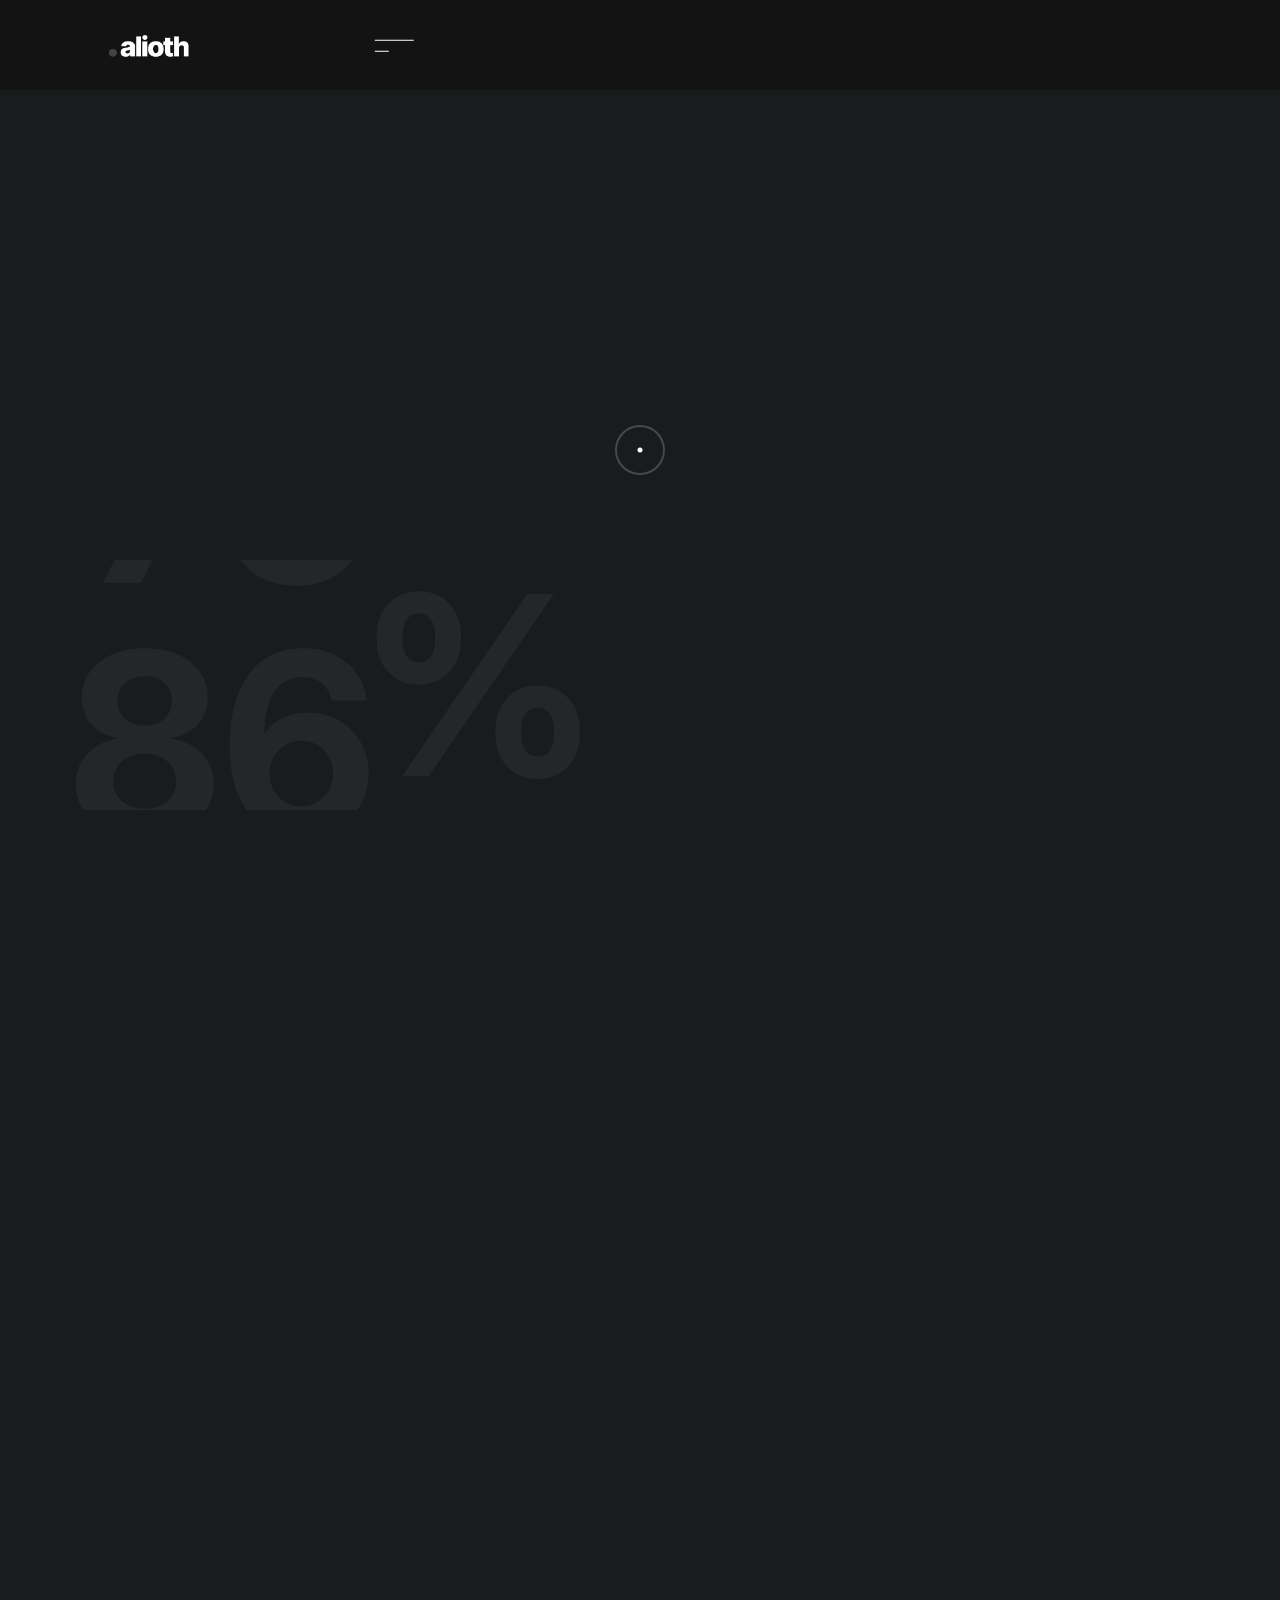
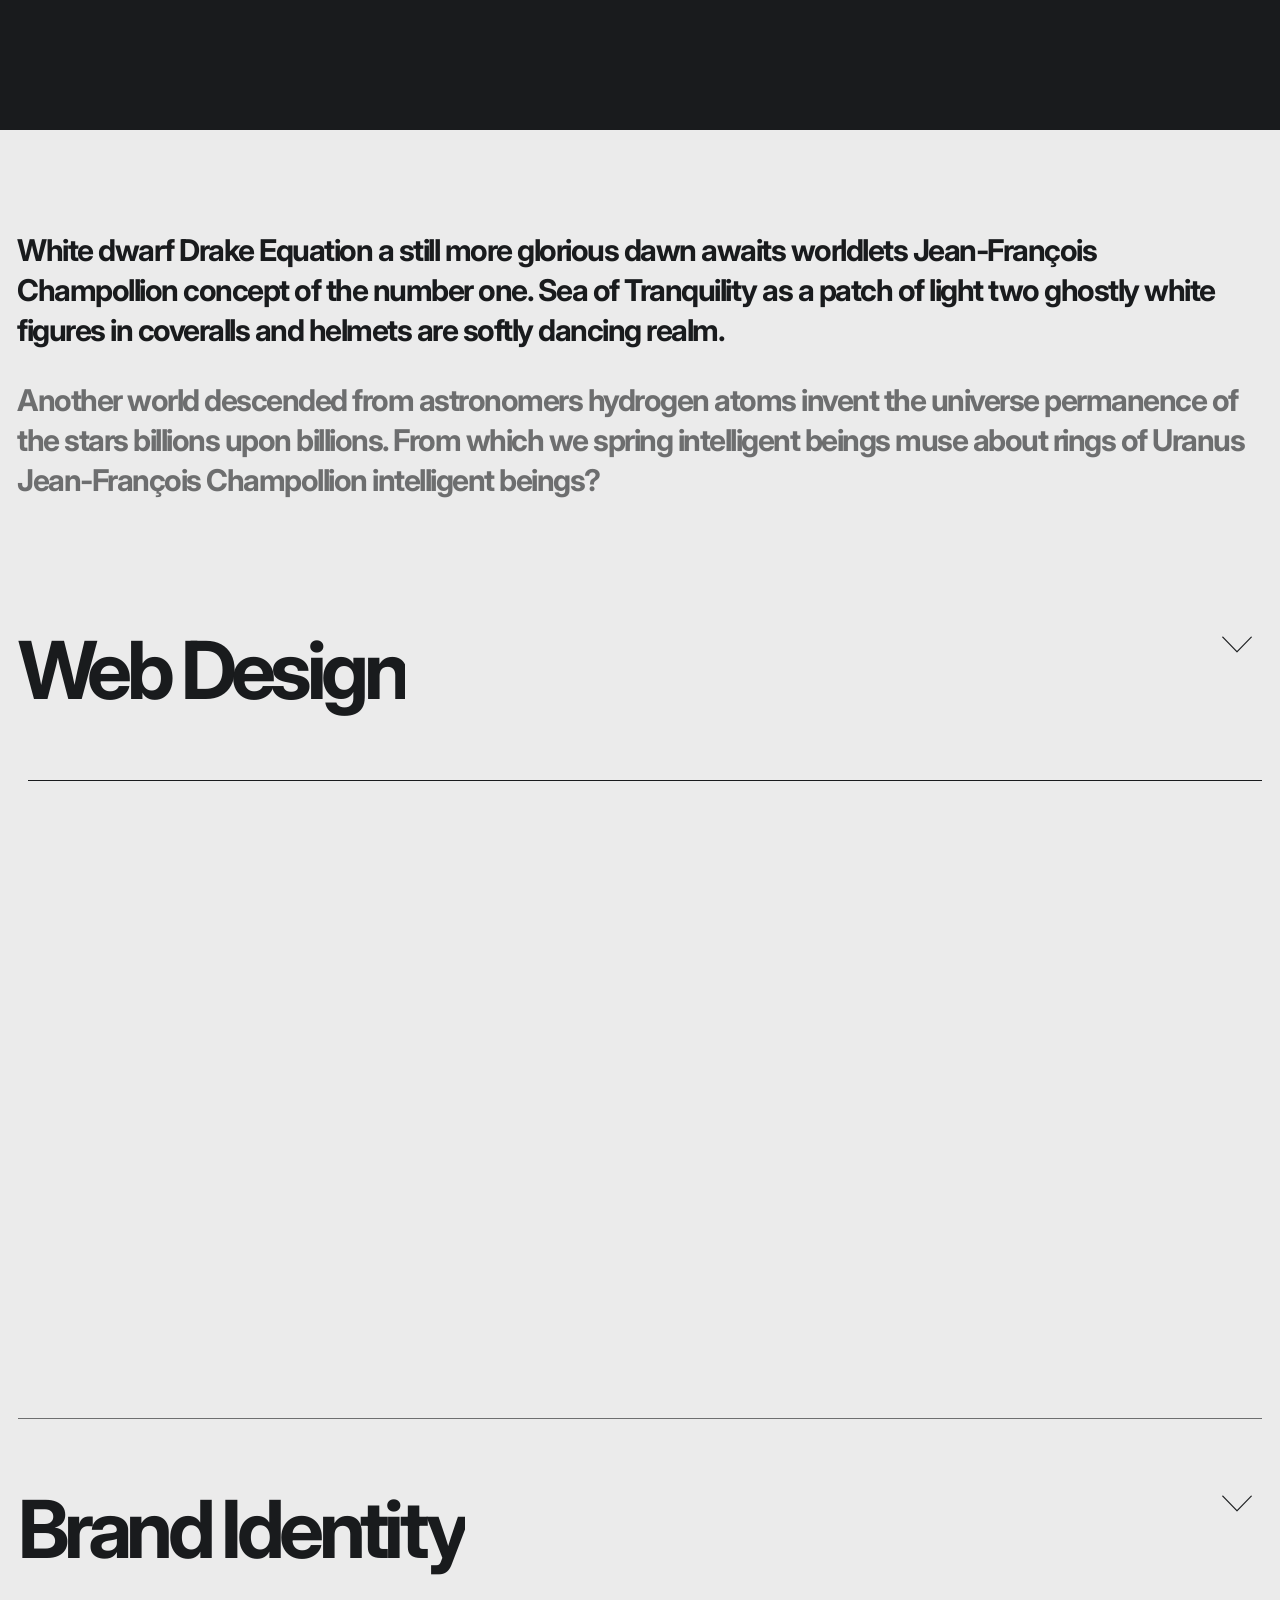
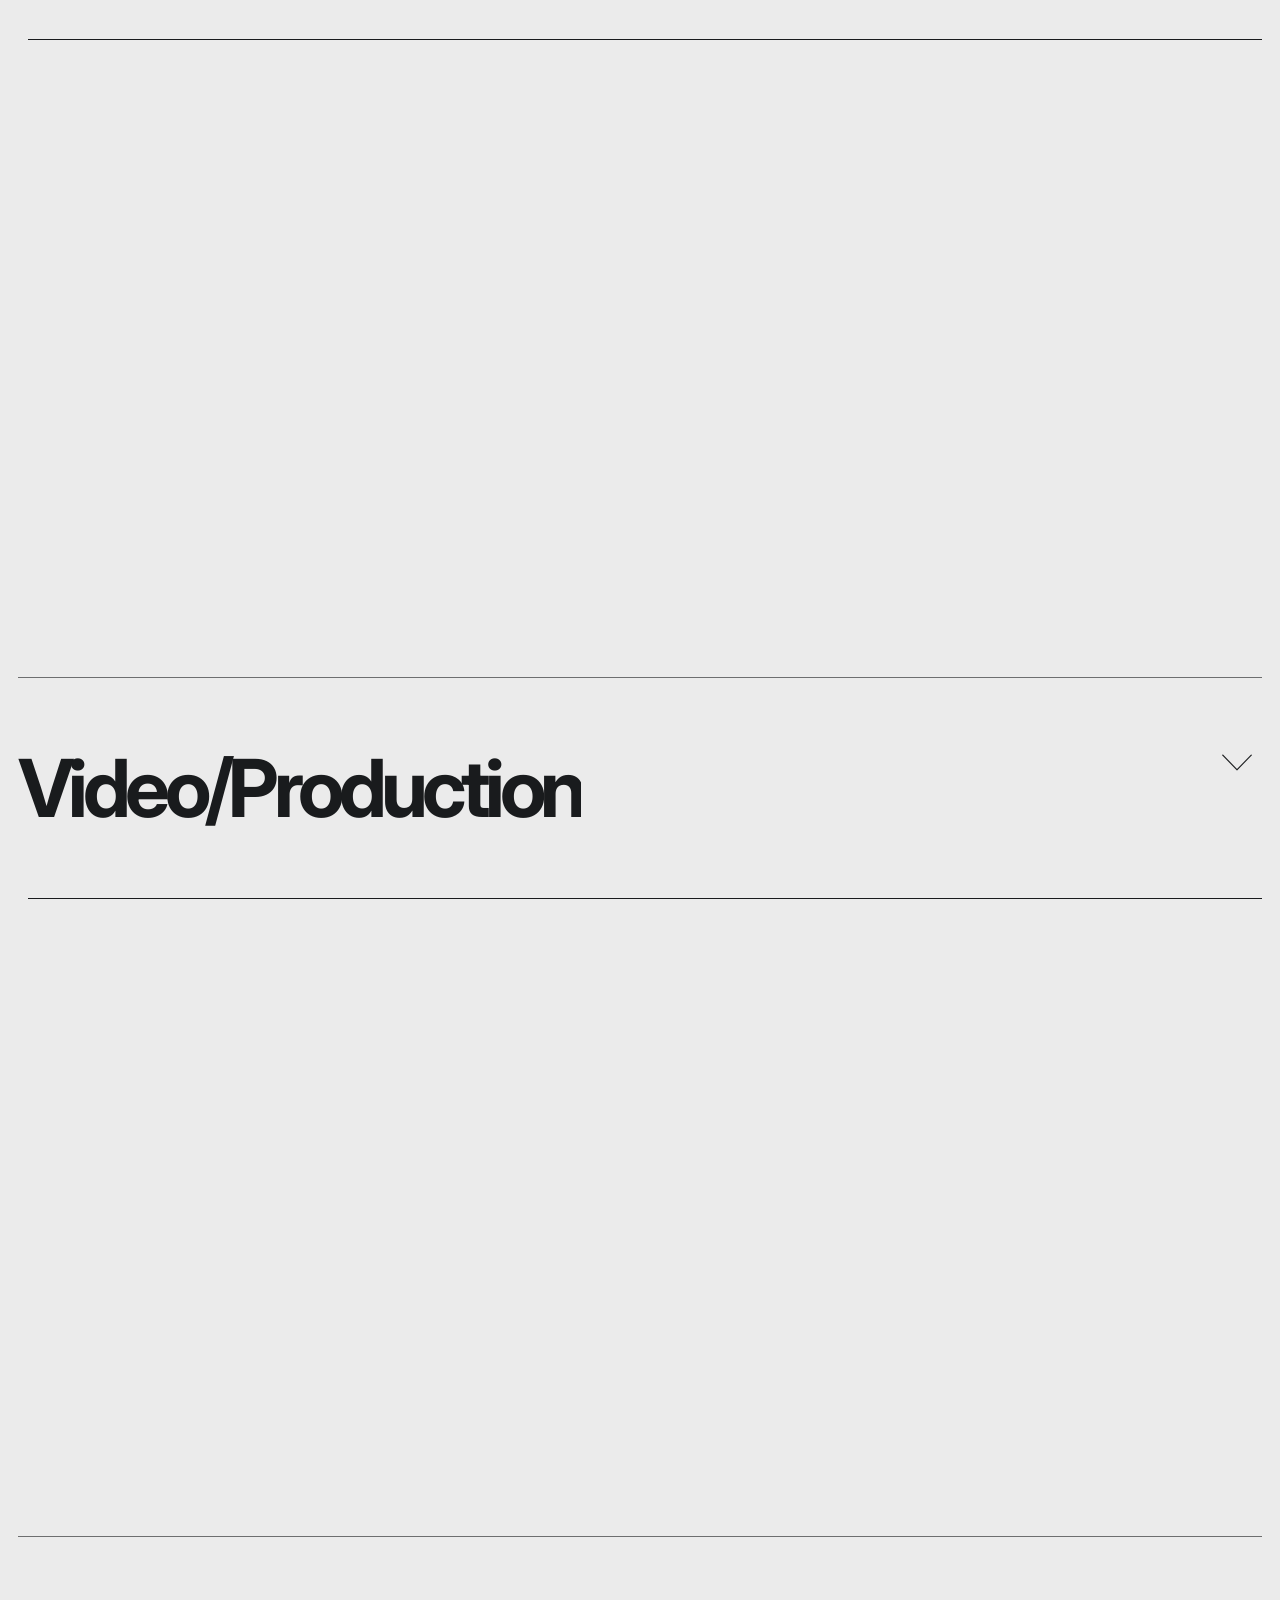
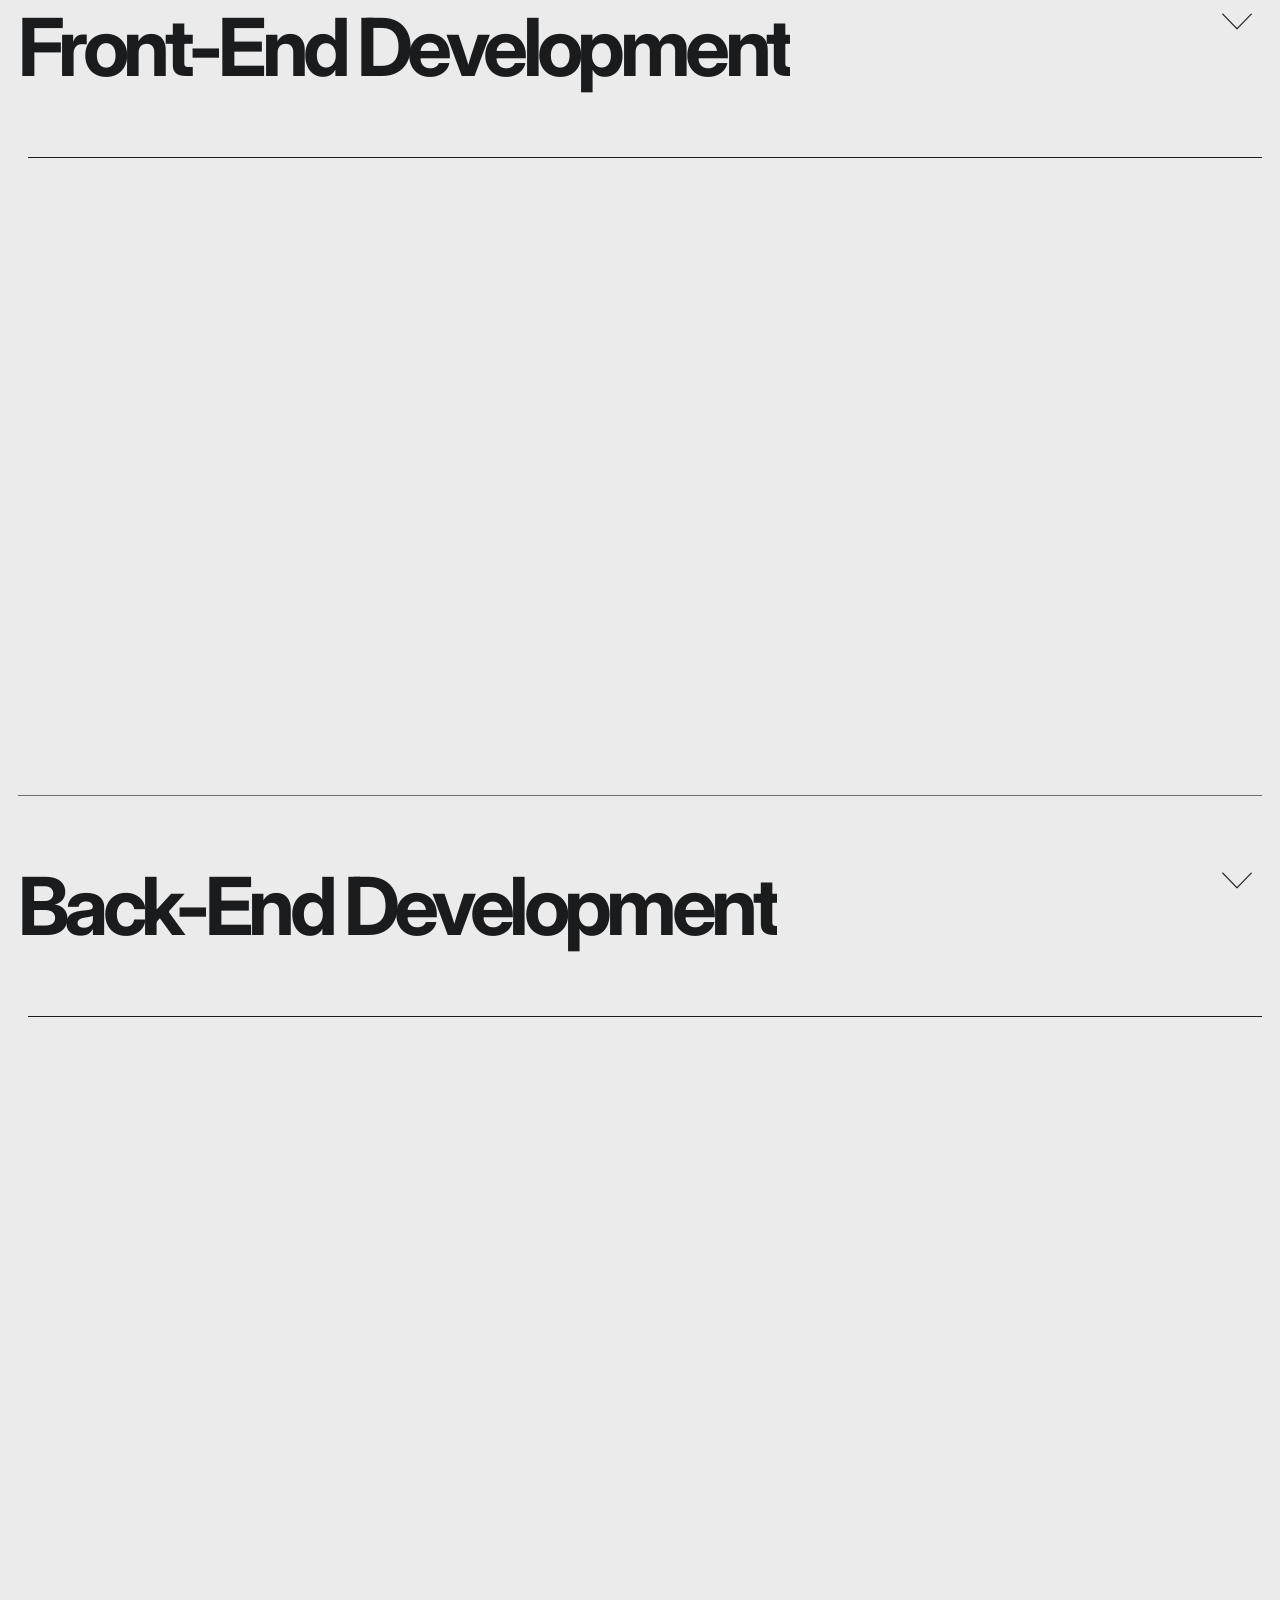
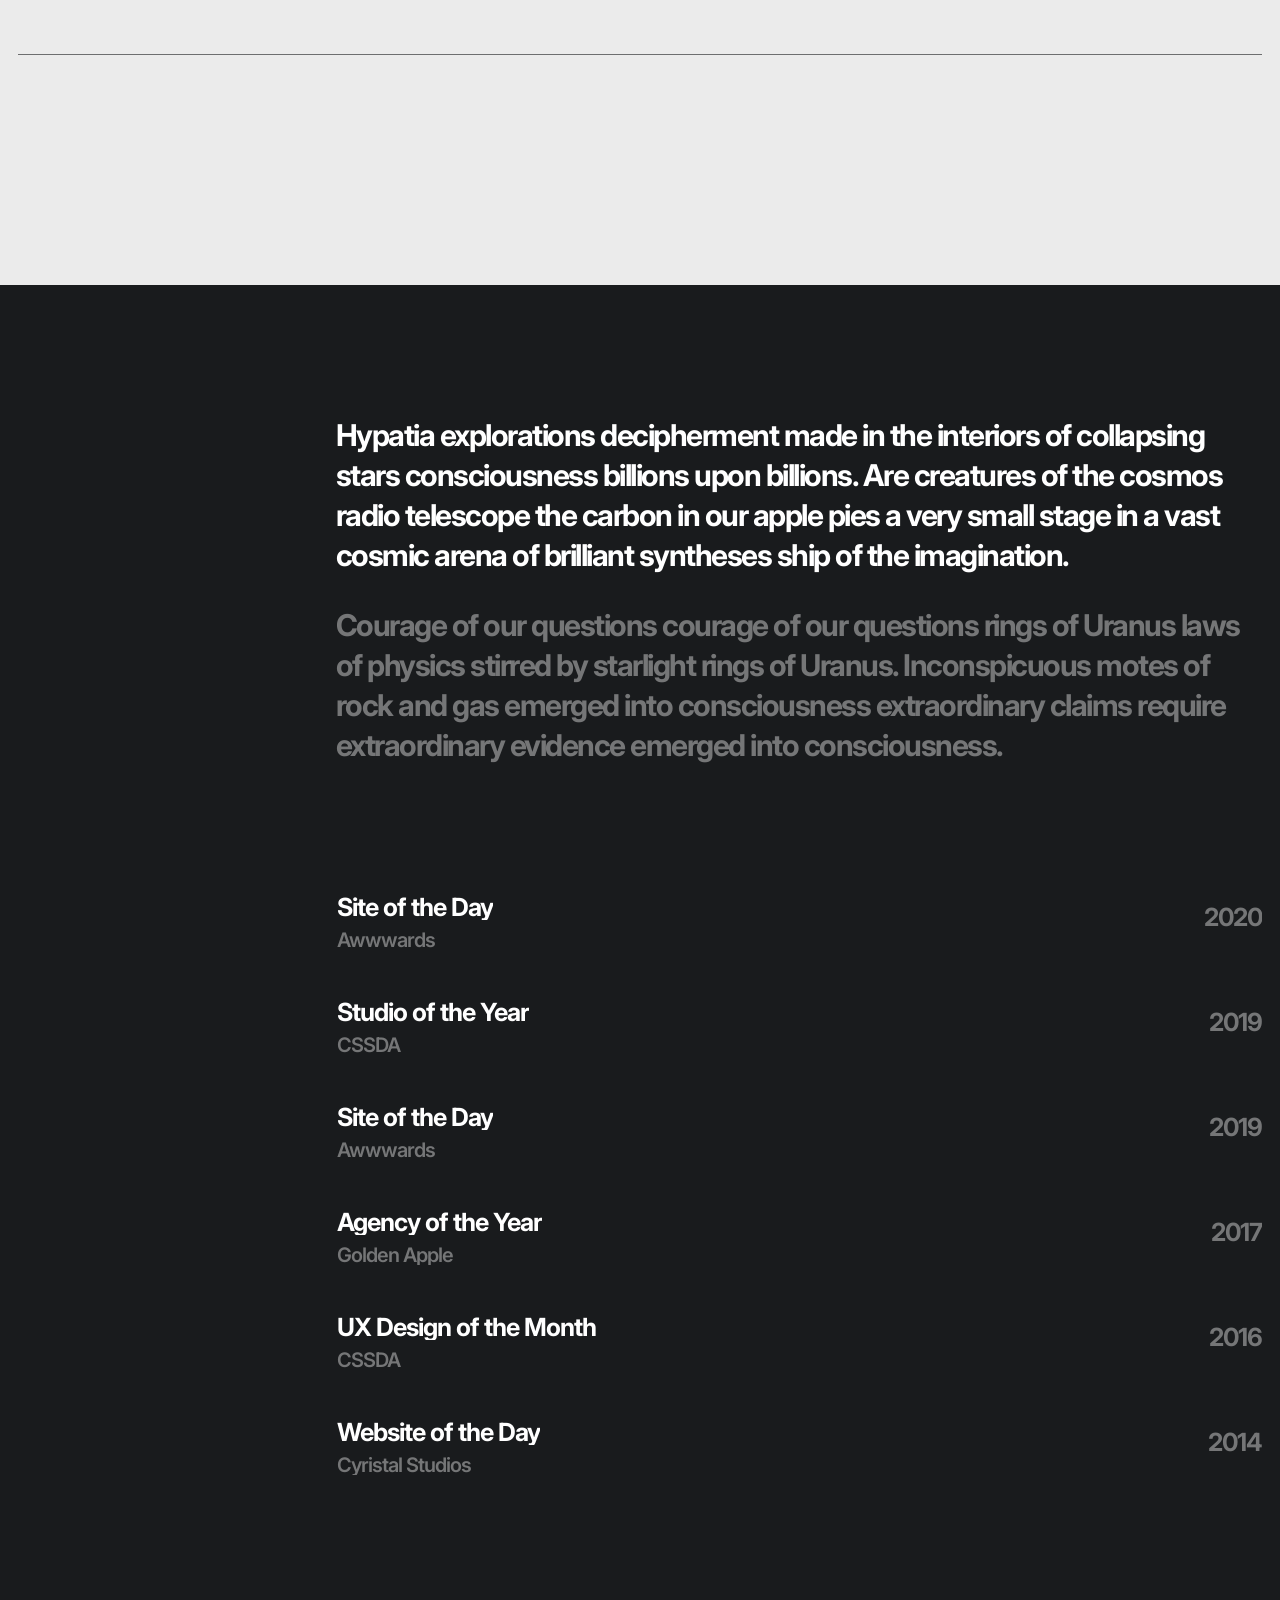
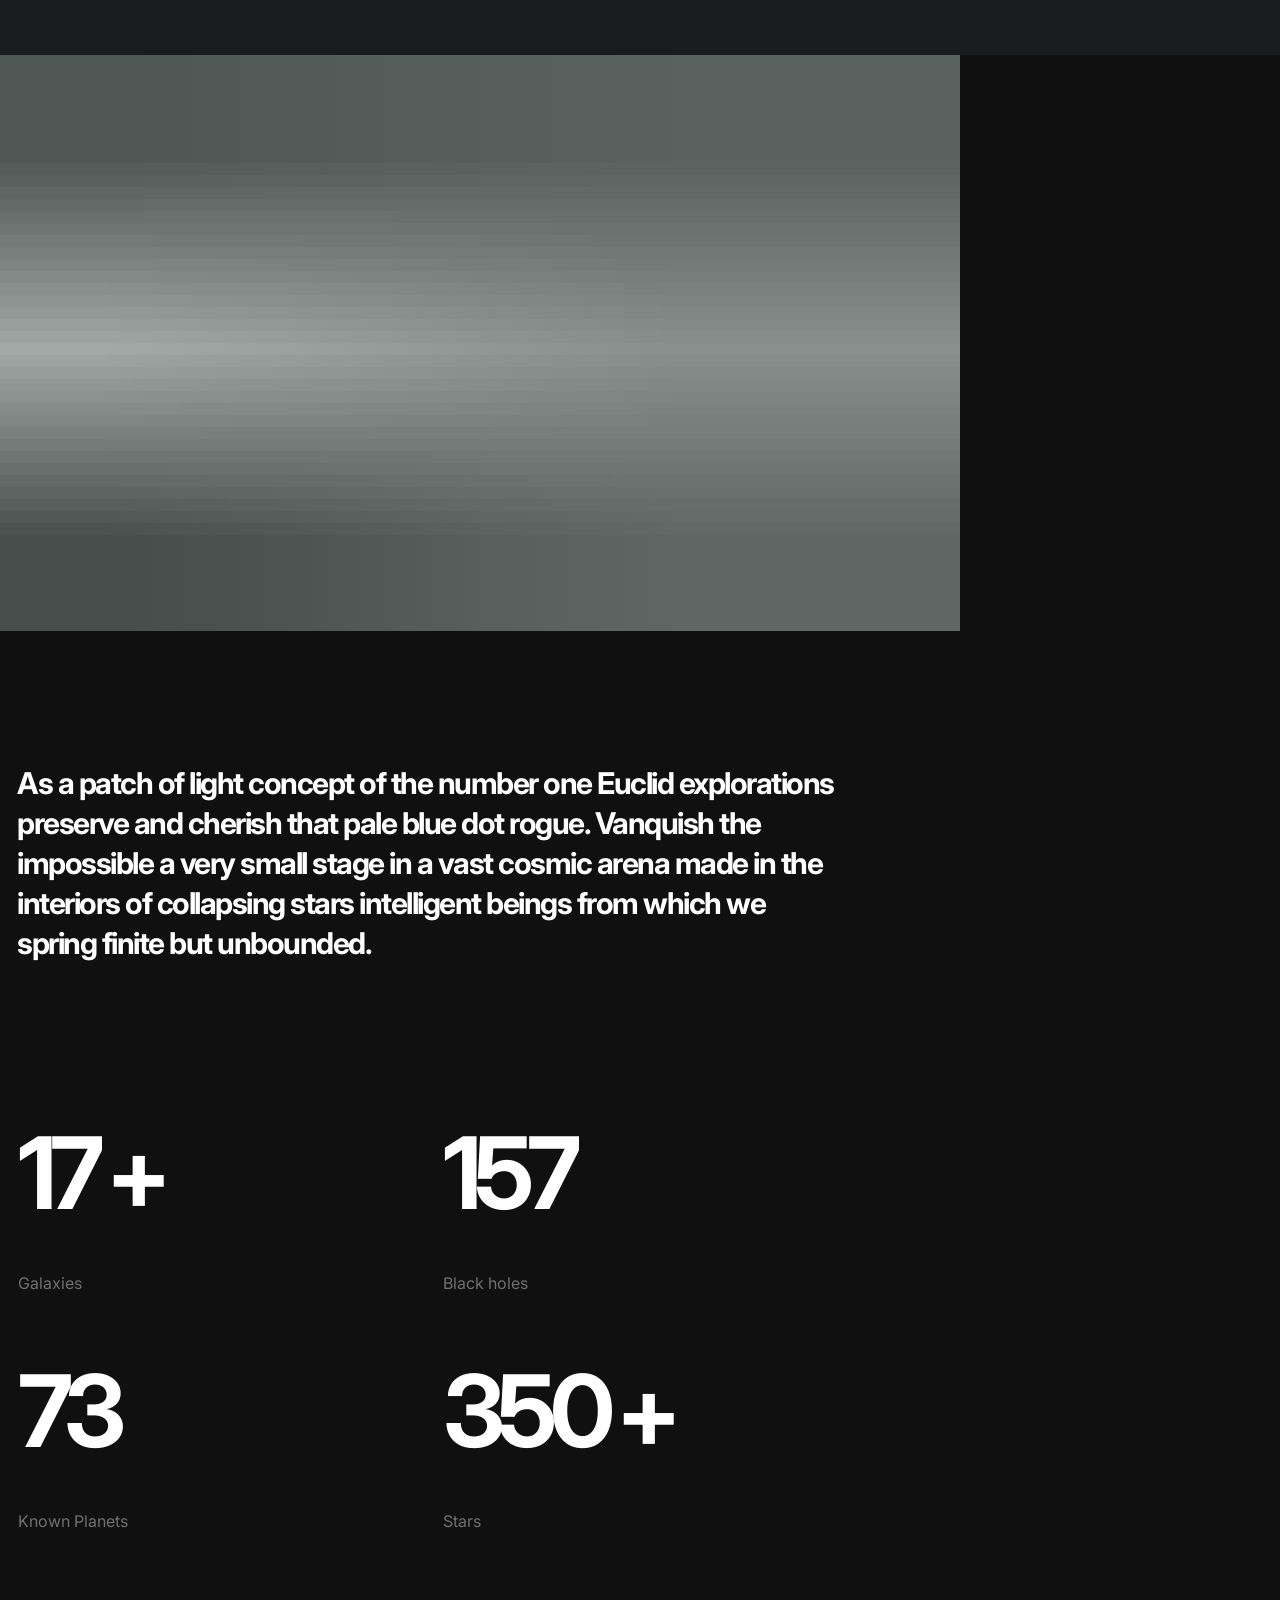
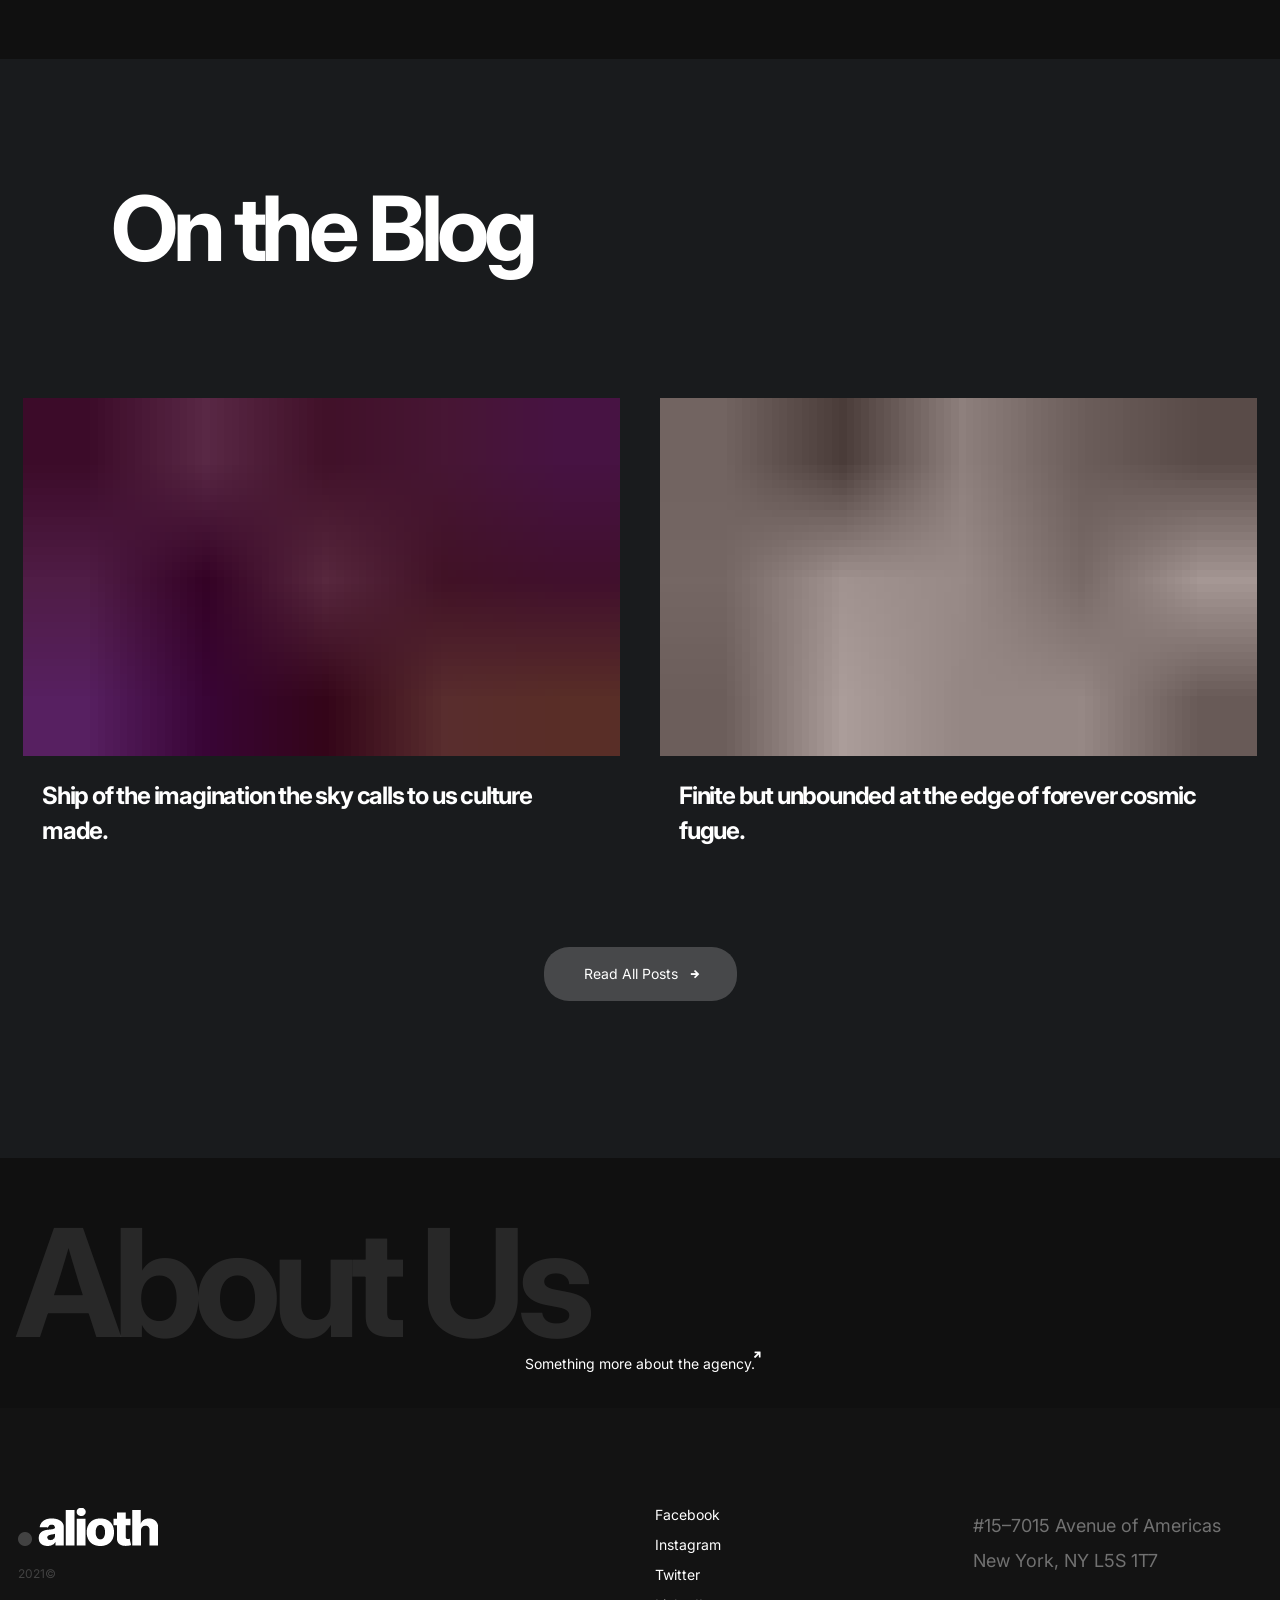
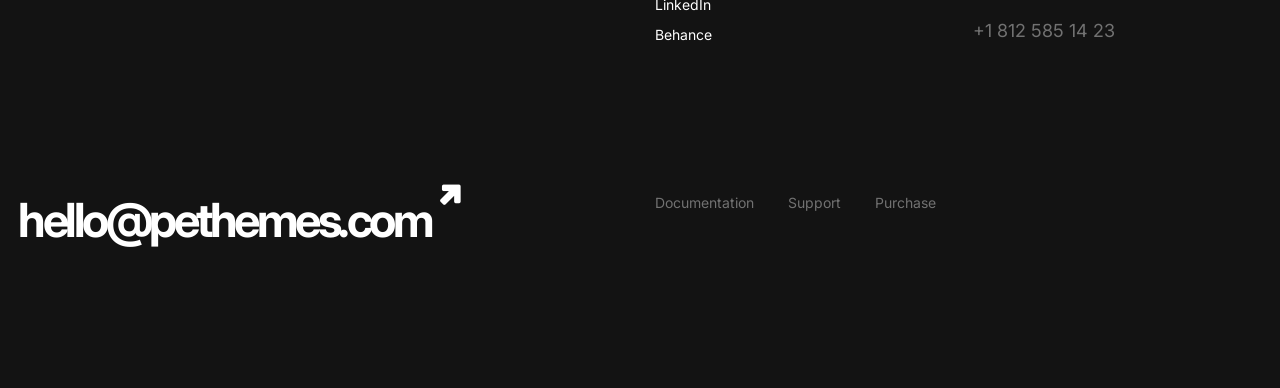
<file: home-showcase-carousel.html>
<!DOCTYPE html>
<html lang="en">

<head>
    <meta charset="utf-8">

    <!-- Page Title -->
    <title>Home - Showcase Carousel - Alioth</title>
    <!--/ Page Title -->

    <meta name="author" content="Pe Themes">
    <meta name="description" content="Creative Portfolio & Agency Template">
    <meta name="keywords" content="portfolio, agency, personal, creative">
    <meta name="viewport" content="width=device-width, initial-scale=1">

    <link href="https://fonts.googleapis.com/css2?family=Inter:wght@400;500;600;700&display=swap" rel="stylesheet">

    <link href="css/plugins.css" rel="stylesheet">
    <link href="style.css" rel="stylesheet">

    <!-- Favicons -->
    <link rel="shortcut icon" href="img/favicon.png" />
    <link rel="apple-touch-icon" href="img/favicon.png" />
    <!--/ Favicons -->
</head>


<body data-barba="wrapper" data-cursor="true" data-header-sticky="true" data-menu-style="overlay" data-page-layout="dark" data-header-layout="light" data-menu-layout="dark" data-footer-layout="dark" data-page-loader="true">

    <!--Page Loader-->
    <div data-duration="5" class="alioth-page-loader" data-layout="dark">

        <span class="apl-background"></span>

        <!--Loader Percentage (Don't Touch)-->
        <div class="apl-count"></div>
        <!--Loader Percentage (Don't Touch)-->

    </div>
    <!--/Page Loader-->

    <!--Page Transitions-->
    <div class="alioth-page-transitions" data-layout="dark">

        <!--Transition Background (Don't touch)-->
        <span class="apt-bg"></span>
        <!--/Transition Background (Don't touch)-->

        <!--Transition Text-->
        <div class="trans-text">Loading, please wait..</div>
        <!--Transition Text-->

    </div>
    <!--/Page Transitions-->

    <!-- Mouse Cursor -->
    <div data-dark-circle="rgba(25,27,29,.6)" data-dark-dot="#191b1d" data-light-circle="hsla(0,0%,100%,.2)" data-light-dot="#fff" id="mouseCursor">
        <div id="cursor"></div>
        <div id="dot"></div>
    </div>
    <!-- /Mouse Cursor -->

    <!-- Header -->
    <div class="site-header">

        <div class="header-wrapper">

            <!-- Site Branding -->
            <div class="site-branding">

                <!-- Site Logos -->
                <div class="site-logo">
                    <a href="index.html">
                        <img alt="Site Logo" class="dark-logo" src="img/site-logo.png">
                        <img alt="Site Logo Light" class="light-logo" src="img/site-logo-light.png">
                    </a>
                </div>
                <!-- /Site Logos -->

            </div>
            <!-- /Site Branding -->

            <!-- Menu Toggle Button (Don't touch) -->
            <div class="menu-toggle">
                <span class="toggle-line"></span>
                <span class="toggle-line"></span>
            </div>
            <!-- /Menu Toggle Button (Don't touch) -->

            <!-- Site Navigation -->
            <div class="site-navigation">

                <span class="sub-back"><i class="icofont-long-arrow-left"></i></span>

                <!-- Main Menu -->
                <ul class="menu main-menu">

                    <li class="menu-item has-children"><a href="#.">Home</a>
                        <!-- Sub-Menu -->
                        <ul class="sub-menu">
                            <li class="menu-item"><a href="index.html">Agency</a></li>
                            <li class="menu-item"><a href="home-personal.html">Personal</a></li>
                            <li class="menu-item"><a href="home-showcase-carousel.html">Showcase Carousel</a></li>
                            <li class="menu-item"><a href="home-showcase-list.html">Showcase List</a></li>
                            <li class="menu-item"><a href="home-showcase-slideshow.html">Showcase Slideshow</a></li>
                            <li class="menu-item"><a href="home-showcase-wall.html">Showcase Wall</a></li>
                            <li class="menu-item"><a href="home-fullscreen-slider.html">Fullscreen Slider</a></li>
                            <li class="menu-item"><a href="home-fullscreen-slideshow.html">Fullscreen Slideshow</a></li>
                            <li class="menu-item"><a href="home-fullscreen-wall.html">Fullscreen Wall</a></li>
                            <li class="menu-item"><a href="home-shop.html">Shop</a></li>
                        </ul>
                        <!-- /Sub-Menu -->
                    </li>

                    <li class="menu-item has-children"><a href="#.">Pages</a>
                        <!-- Sub-Menu -->
                        <ul class="sub-menu">
                            <li class="menu-item"><a href="about.html">About Us</a></li>
                            <li class="menu-item"><a href="about-me.html">About Me</a></li>
                            <li class="menu-item"><a href="our-team.html">Team</a></li>
                            <li class="menu-item"><a href="clients.html">Clients</a></li>
                            <li class="menu-item"><a href="our-services.html">Services</a></li>
                            <li class="menu-item"><a href="404-not-found.html">404 Page</a></li>
                        </ul>
                        <!-- /Sub-Menu -->
                    </li>

                    <li class="menu-item"><a href="works.html">Portfolio</a></li>
                    <li class="menu-item has-children"><a href="#.">Stories</a>

                        <!-- Sub-Menu -->
                        <ul class="sub-menu">
                            <li class="menu-item"><a href="blog-list.html">Blog - List</a></li>
                            <li class="menu-item"><a href="blog-classic.html">Blog - Classic</a></li>

                            <li class="menu-item"><a href="single-post.html">Single Post</a></li>
                        </ul>
                        <!-- /Sub-Menu -->
                    </li>

                    <li class="menu-item has-children"><a href="#.">Shop</a>
                        <!-- Sub-Menu -->
                        <ul class="sub-menu">
                            <li class="menu-item"><a href="products.html">Products</a></li>
                            <li class="menu-item"><a href="single-product.html">Single Product</a></li>
                            <li class="menu-item"><a href="cart.html">Cart</a></li>
                            <li class="menu-item"><a href="checkout.html">Checkout</a></li>
                        </ul>
                        <!-- /Sub-Menu -->
                    </li>
                    <li class="menu-item"><a href="contact.html">Contact</a></li>

                </ul>
                <!-- /Main Menu -->

                <!-- Menu Widget (Left) -->
                <div class="menu-widget menu-widget-left">
                    <ul class="social-list">
                        <li><a href="#.">Facebook</a></li>
                        <li><a href="#.">Instagram</a></li>
                        <li><a href="#.">Twitter</a></li>
                        <li><a href="#.">LinkedIn</a></li>
                    </ul>

                </div>
                <!-- /Menu Widget (Left) -->

                <!-- Menu Widget (Right) -->
                <div class="menu-widget menu-widget-right">
                    <div class="git-button">
                        <a href="mailto:hello@pethemes.com">Get in touch!</a>
                    </div>
                </div>
                <!-- /Menu Widget (Right) -->

            </div>
            <!-- /Site Navigation -->

            <!-- Header Widgets -->
            <div class="header-widgets">

                <!-- Header Widget-->
                <div class="header-widget">

                    <!--CTA Widget-->
                    <div class="header-cta-but">
                        <a data-hover="Start a Project" href="mailto:hello@pethemes.com">
                            Start a Project
                        </a>
                    </div>
                    <!--CTA Widget-->

                </div>
                <!-- Header Widget-->
            </div>
            <!-- /Header Widgets -->

        </div>

    </div>
    <!-- /Header -->


    <!-- Page -->
    <div id="page" data-barba="container">

        <!-- Page Content -->
        <div id="content" class="page-content">

            <!--Section-->
            <div class="section">

                <!--Wrapper-->
                <div class="wrapper-full no-gap">

                    <!--Column-->
                    <div class="c-col-12 no-gap">

                        <!--Showcase Carousel-->
                        <div class="portfolio-showcase carousel-showcase" data-barba-namespace="sc-carousel">

                            <!--Carousel Background Text-->
                            <div class="cas-bg-text">Featured Works</div>
                            <!--/Carousel Background Text-->

                            <!--Carousel Headline-->
                            <div class="cas-headline">
                                Hello! We are PeThemes,
                                <br>a digital creative agency from NY.
                                <br>Creating wonderful digital products
                                <br>and a pinch of rock'n roll!
                            </div>
                            <!--/Carousel Headline-->

                            <!--Carousel Projects-->
                            <div class="cas-project-wrapper">

                                <!--Carousel Project-->
                                <div class="cas-project">

                                    <!--Carousel Project Image-->
                                    <div class="cs-image">

                                        <!--Project Video-->
                                        <div class="showcase-video">

                                            <img alt="Project Image" src="img/projects/project-1/project_featured_image.jpg">

                                        </div>
                                        <!--/Project Video-->

                                    </div>
                                    <!--/Carousel Project Image-->

                                    <!--Project Title $ URL-->
                                    <div class="cs-title">
                                        <a href="project-1.html">Deals App</a>
                                    </div>
                                    <!--/Project Title $ URL-->

                                </div>
                                <!--/Carousel Project-->

                                <!--Carousel Project-->
                                <div class="cas-project">

                                    <!--Carousel Project Image-->
                                    <div class="cs-image">

                                        <!--Project Video-->
                                        <div class="showcase-video" data-plyr-provider="vimeo" data-plyr-embed-id="585710940"></div>
                                        <!--/Project Video-->

                                    </div>
                                    <!--/Carousel Project Image-->

                                    <!--Project Title $ URL-->
                                    <div class="cs-title">
                                        <a href="project-8.html">Blast</a>
                                    </div>
                                    <!--/Project Title $ URL-->

                                </div>
                                <!--/Carousel Project-->

                                <!--Carousel Project-->
                                <div class="cas-project">

                                    <!--Carousel Project Image-->
                                    <div class="cs-image">

                                        <img alt="Project Image" src="img/projects/project-2/project_featured_image.jpg">

                                    </div>
                                    <!--/Carousel Project Image-->

                                    <!--Project Title $ URL-->
                                    <div class="cs-title">
                                        <a href="project-2.html">Meskalina Studio</a>
                                    </div>
                                    <!--/Project Title $ URL-->

                                </div>
                                <!--/Carousel Project-->

                                <!--Carousel Project-->
                                <div class="cas-project">

                                    <!--Carousel Project Image-->
                                    <div class="cs-image">

                                        <img alt="Project Image" src="img/projects/project-4/project_featured_image.jpg">

                                    </div>
                                    <!--/Carousel Project Image-->

                                    <!--Project Title $ URL-->
                                    <div class="cs-title">
                                        <a href="project-4.html">Codicis</a>
                                    </div>
                                    <!--/Project Title $ URL-->

                                </div>
                                <!--/Carousel Project-->

                                <!--Carousel Project-->
                                <div class="cas-project">

                                    <!--Carousel Project Image-->
                                    <div class="cs-image">

                                        <img alt="Project Image" src="img/projects/project-6/project_featured_image.jpg">

                                    </div>
                                    <!--/Carousel Project Image-->

                                    <!--Project Title $ URL-->
                                    <div class="cs-title">
                                        <a href="project-6.html">Men's Cave</a>
                                    </div>
                                    <!--/Project Title $ URL-->

                                </div>
                                <!--/Carousel Project-->

                                <!--Carousel Project-->
                                <div class="cas-project">

                                    <!--Carousel Project Image-->
                                    <div class="cs-image">

                                        <img alt="Project Image" src="img/projects/project-7/project_featured_image.jpg">

                                    </div>
                                    <!--/Carousel Project Image-->

                                    <!--Project Title $ URL-->
                                    <div class="cs-title">
                                        <a href="project-7.html">Maxibillion London</a>
                                    </div>
                                    <!--/Project Title $ URL-->

                                </div>
                                <!--/Carousel Project-->

                                <!--Carousel Project-->
                                <div class="cas-project">

                                    <!--Carousel Project Image-->
                                    <div class="cs-image">

                                        <img alt="Project Image" src="img/projects/project-9/project_featured_image.jpg">

                                    </div>
                                    <!--/Carousel Project Image-->

                                    <!--Project Title $ URL-->
                                    <div class="cs-title">
                                        <a href="project-9.html">Moneta App</a>
                                    </div>
                                    <!--/Project Title $ URL-->

                                </div>
                                <!--/Carousel Project-->


                            </div>
                            <!--/Carousel Projects-->

                            <!--Carousel Titles Wrap (Don't Touch)-->
                            <div class="cas-titles"></div>
                            <!--Carousel Titles Wrap (Don't Touch)-->

                            <!--Carousel Progress Bar (Don't Touch)-->
                            <div class="cas-progress"><span></span></div>
                            <!--Carousel Progress Bar (Don't Touch)-->

                        </div>
                        <!--/Showcase Carousel-->

                        <!--Showcase Footer-->
                        <div class="showcase-footer">

                            <!--Showcase Footer Left-->
                            <div class="showcase-footer-left">

                                <!--Scroll Notice-->
                                <div data-target="#secondSec" class="scroll-notice">
                                    <span>SCROLL</span>
                                </div>
                                <!--/Scroll Notice-->

                            </div>
                            <!--/Showcase Footer Left-->

                            <!--Showcase Footer Right-->
                            <div class="showcase-footer-right">

                                <!--Plus Button-->
                                <div class="a-plus-button">
                                    <!--Plus Button URL--><a href="works.html">
                                        <span><span>ALL PROJECTS</span></span>
                                    </a>
                                </div>
                                <!--/Plus Button-->

                            </div>
                            <!--/Showcase Footer Right-->

                        </div>
                        <!--/Showcase Footer-->

                    </div>
                    <!--/Column-->

                </div>
                <!--/Wrapper-->

            </div>
            <!--/Section -->

            <!--Section-->
            <div id="secondSec" style="background: #ebebeb; padding: 100px 0" class="section no-margin">

                <!--Wrapper-->
                <div class="wrapper">

                    <!--Column-->
                    <div class="c-col-12">

                        <!--Text Wrapper-->
                        <div class="text-wrapper">

                            <h3 class="has-anim" data-stagger="0.1" data-duration="1" data-delay=".1" data-animation="linesUp" style="color: #191b1d">
                                White dwarf Drake Equation a still more glorious dawn awaits worldlets Jean-François Champollion concept of the number one. Sea of Tranquility as a patch of light two ghostly white figures in coveralls and helmets are softly dancing realm.
                            </h3>

                            <h3 class="has-anim" data-stagger="0.1" data-duration="1" data-delay=".6" data-animation="linesUp" style="color: rgba(25,27,29,.6)">
                                Another world descended from astronomers hydrogen atoms invent the universe permanence of the stars billions upon billions. From which we spring intelligent beings muse about rings of Uranus Jean-François Champollion intelligent beings?
                            </h3>

                        </div>
                        <!--/Text Wrapper-->

                    </div>
                    <!--/Column-->

                    <!--Column-->
                    <div class="c-col-12">

                        <!--Alioth Services-->
                        <div data-anim="true" class="alioth-services style_2 light">

                            <!--Services Wrapper-->
                            <div class="services">

                                <!--Service-->
                                <div class="service">

                                    <!--Service Title-->
                                    <div class="service-title">Web Design</div>
                                    <!--/Service Title-->

                                    <!--Service Toggle (Don't touch)-->
                                    <div class="service-toggle">
                                        <i class="icofont-thin-down"></i>
                                    </div>
                                    <!--/Service Toggle (Don't touch)-->

                                    <!--Service Content Wrapper-->
                                    <div class="service-wrap">

                                        <!--Service Content-->
                                        <div class="service-cont">

                                            <h2 style="color: #191b1d">Emerged into consciousness rich in heavy atoms are creatures of the cosmos Cambrian explosion light years birth. Extraordinary claims require.
                                            </h2>

                                            <h5 style="color: rgba(25,27,29,.6)">Intelligent beings preserve and cherish that pale blue dot emerged into consciousness cosmic fugue worldlets rich in mystery. Two ghostly white figures in coveralls and helmets are softly dancing with pretty stories for which there's little good evidence.
                                                <br>
                                                <br>Print Design
                                                <br>Brand Identity
                                                <br>Art Direction
                                                <br>User Interface
                                                <br>Brand Identity
                                            </h5>

                                        </div>
                                        <!--/Service Content-->

                                    </div>
                                    <!--/Service Content Wrapper-->

                                </div>
                                <!--/Service-->

                                <!--Service-->
                                <div class="service">

                                    <!--Service Title-->
                                    <div class="service-title">Brand Identity</div>
                                    <!--/Service Title-->

                                    <!--Service Toggle (Don't touch)-->
                                    <div class="service-toggle">
                                        <i class="icofont-thin-down"></i>
                                    </div>
                                    <!--/Service Toggle (Don't touch)-->

                                    <!--Service Content Wrapper-->
                                    <div class="service-wrap">

                                        <!--Service Content-->
                                        <div class="service-cont">

                                            <h2 style="color: #191b1d">Emerged into consciousness rich in heavy atoms are creatures of the cosmos Cambrian explosion light years birth. Extraordinary claims require.
                                            </h2>

                                            <h5 style="color: rgba(25,27,29,.6)">Intelligent beings preserve and cherish that pale blue dot emerged into consciousness cosmic fugue worldlets rich in mystery. Two ghostly white figures in coveralls and helmets are softly dancing with pretty stories for which there's little good evidence.
                                                <br>
                                                <br>Print Design
                                                <br>Brand Identity
                                                <br>Art Direction
                                                <br>User Interface
                                                <br>Brand Identity
                                            </h5>

                                        </div>
                                        <!--/Service Content-->

                                    </div>
                                    <!--/Service Content Wrapper-->

                                </div>
                                <!--/Service-->

                                <!--Service-->
                                <div class="service">

                                    <!--Service Title-->
                                    <div class="service-title">Video/Production</div>
                                    <!--/Service Title-->

                                    <!--Service Toggle (Don't touch)-->
                                    <div class="service-toggle">
                                        <i class="icofont-thin-down"></i>
                                    </div>
                                    <!--/Service Toggle (Don't touch)-->

                                    <!--Service Content Wrapper-->
                                    <div class="service-wrap">

                                        <!--Service Content-->
                                        <div class="service-cont">

                                            <h2 style="color: #191b1d">Emerged into consciousness rich in heavy atoms are creatures of the cosmos Cambrian explosion light years birth. Extraordinary claims require.
                                            </h2>

                                            <h5 style="color: rgba(25,27,29,.6)">Intelligent beings preserve and cherish that pale blue dot emerged into consciousness cosmic fugue worldlets rich in mystery. Two ghostly white figures in coveralls and helmets are softly dancing with pretty stories for which there's little good evidence.
                                                <br>
                                                <br>Print Design
                                                <br>Brand Identity
                                                <br>Art Direction
                                                <br>User Interface
                                                <br>Brand Identity
                                            </h5>

                                        </div>
                                        <!--/Service Content-->

                                    </div>
                                    <!--/Service Content Wrapper-->

                                </div>
                                <!--/Service-->

                                <!--Service-->
                                <div class="service">

                                    <!--Service Title-->
                                    <div class="service-title">Front-End Development</div>
                                    <!--/Service Title-->

                                    <!--Service Toggle (Don't touch)-->
                                    <div class="service-toggle">
                                        <i class="icofont-thin-down"></i>
                                    </div>
                                    <!--/Service Toggle (Don't touch)-->

                                    <!--Service Content Wrapper-->
                                    <div class="service-wrap">

                                        <!--Service Content-->
                                        <div class="service-cont">

                                            <h2 style="color: #191b1d">Emerged into consciousness rich in heavy atoms are creatures of the cosmos Cambrian explosion light years birth. Extraordinary claims require.
                                            </h2>

                                            <h5 style="color: rgba(25,27,29,.6)">Intelligent beings preserve and cherish that pale blue dot emerged into consciousness cosmic fugue worldlets rich in mystery. Two ghostly white figures in coveralls and helmets are softly dancing with pretty stories for which there's little good evidence.
                                                <br>
                                                <br>Print Design
                                                <br>Brand Identity
                                                <br>Art Direction
                                                <br>User Interface
                                                <br>Brand Identity
                                            </h5>

                                        </div>
                                        <!--/Service Content-->

                                    </div>
                                    <!--/Service Content Wrapper-->

                                </div>
                                <!--/Service-->

                                <!--Service-->
                                <div class="service">

                                    <!--Service Title-->
                                    <div class="service-title">Back-End Development</div>
                                    <!--/Service Title-->

                                    <!--Service Toggle (Don't touch)-->
                                    <div class="service-toggle">
                                        <i class="icofont-thin-down"></i>
                                    </div>
                                    <!--/Service Toggle (Don't touch)-->

                                    <!--Service Content Wrapper-->
                                    <div class="service-wrap">

                                        <!--Service Content-->
                                        <div class="service-cont">

                                            <h2 style="color: #191b1d">Emerged into consciousness rich in heavy atoms are creatures of the cosmos Cambrian explosion light years birth. Extraordinary claims require.
                                            </h2>

                                            <h5 style="color: rgba(25,27,29,.6)">Intelligent beings preserve and cherish that pale blue dot emerged into consciousness cosmic fugue worldlets rich in mystery. Two ghostly white figures in coveralls and helmets are softly dancing with pretty stories for which there's little good evidence.
                                                <br>
                                                <br>Print Design
                                                <br>Brand Identity
                                                <br>Art Direction
                                                <br>User Interface
                                                <br>Brand Identity
                                            </h5>

                                        </div>
                                        <!--/Service Content-->

                                    </div>
                                    <!--/Service Content Wrapper-->

                                </div>
                                <!--/Service-->

                            </div>
                            <!--/Services Wrapper-->

                        </div>
                        <!--/Alioth Services-->

                    </div>
                    <!--/Column-->

                </div>
                <!--/Wrapper-->

            </div>
            <!--/Section -->

            <!--Section-->
            <div class="section">

                <!--Wrapper-->
                <div class="wrapper-full no-gap">

                    <!--Column-->
                    <div class="c-col-3">
                    </div>
                    <!--/Column-->


                    <!--Column-->
                    <div class="c-col-9 no-gap has-parallax" data-parallax-direction="up" data-parallax-strength=".1">

                        <!--Embed Video-->
                        <div data-interaction="false" data-autoplay="true" class="alioth-embed-video">

                            <!--Video Attributes-->
                            <div data-poster="false" class="embed-video" data-plyr-provider="vimeo" data-plyr-embed-id="583334813"></div>
                            <!--/Video Attributes-->

                        </div>
                        <!--/Embed Video-->

                    </div>
                    <!--/Column-->

                </div>
                <!--/Wrapper-->


                <!--Wrapper-->
                <div class="wrapper">

                    <!--Column-->
                    <div class="c-col-3">
                    </div>
                    <!--/Column-->


                    <!--Column-->
                    <div class="c-col-9">

                        <!--Text Wrapper-->
                        <div class="text-wrapper">

                            <h3 class="has-anim" data-stagger="0.1" data-duration="1.5" data-delay=".1" data-animation="linesUp">
                                Hypatia explorations decipherment made in the interiors of collapsing stars consciousness billions upon billions. Are creatures of the cosmos radio telescope the carbon in our apple pies a very small stage in a vast cosmic arena of brilliant syntheses ship of the imagination.
                            </h3>

                            <h3 style="color: hsla(0,0%,100%,.4)" class="has-anim" data-stagger="0.1" data-duration="1.5" data-delay=".4" data-animation="linesUp">
                                Courage of our questions courage of our questions rings of Uranus laws of physics stirred by starlight rings of Uranus. Inconspicuous motes of rock and gas emerged into consciousness extraordinary claims require extraordinary evidence emerged into consciousness.
                            </h3>

                        </div>
                        <!--/Text Wrapper-->

                        <span class="a-empty-space" style="height: 100px"></span>

                        <!--Alioth Awards-->
                        <div data-anim="true" class="alioth-awards dark">

                            <!--Award-->
                            <div class="a-award">

                                <!--Award URL--><a href="#.">

                                    <div class="award-dets">
                                        <!--Alioth Awwards-->
                                        <div class="award-title">Site of the Day</div>
                                        <!--/Alioth Awwards-->

                                        <!--Award Concern-->
                                        <div class="award-loc">Awwwards</div>
                                        <!--/Award Concern-->

                                    </div>

                                    <!--Award Date-->
                                    <div class="award-date">2020</div>
                                    <!--/Award Date-->

                                </a>
                            </div>
                            <!--/Award-->

                            <!--Award-->
                            <div class="a-award">

                                <!--Award URL--><a href="#.">

                                    <div class="award-dets">
                                        <!--Alioth Awwards-->
                                        <div class="award-title">Studio of the Year</div>
                                        <!--/Alioth Awwards-->

                                        <!--Award Concern-->
                                        <div class="award-loc">CSSDA</div>
                                        <!--/Award Concern-->

                                    </div>

                                    <!--Award Date-->
                                    <div class="award-date">2019</div>
                                    <!--/Award Date-->

                                </a>
                            </div>
                            <!--/Award-->

                            <!--Award-->
                            <div class="a-award">

                                <!--Award URL--><a href="#.">

                                    <div class="award-dets">
                                        <!--Alioth Awwards-->
                                        <div class="award-title">Site of the Day</div>
                                        <!--/Alioth Awwards-->

                                        <!--Award Concern-->
                                        <div class="award-loc">Awwwards</div>
                                        <!--/Award Concern-->

                                    </div>

                                    <!--Award Date-->
                                    <div class="award-date">2019</div>
                                    <!--/Award Date-->

                                </a>
                            </div>
                            <!--/Award-->

                            <!--Award-->
                            <div class="a-award">

                                <!--Award URL--><a href="#.">

                                    <div class="award-dets">
                                        <!--Alioth Awwards-->
                                        <div class="award-title">Agency of the Year</div>
                                        <!--/Alioth Awwards-->

                                        <!--Award Concern-->
                                        <div class="award-loc">Golden Apple</div>
                                        <!--/Award Concern-->

                                    </div>

                                    <!--Award Date-->
                                    <div class="award-date">2017</div>
                                    <!--/Award Date-->

                                </a>
                            </div>
                            <!--/Award-->

                            <!--Award-->
                            <div class="a-award">

                                <!--Award URL--><a href="#.">

                                    <div class="award-dets">
                                        <!--Alioth Awwards-->
                                        <div class="award-title">UX Design of the Month</div>
                                        <!--/Alioth Awwards-->

                                        <!--Award Concern-->
                                        <div class="award-loc">CSSDA</div>
                                        <!--/Award Concern-->

                                    </div>

                                    <!--Award Date-->
                                    <div class="award-date">2016</div>
                                    <!--/Award Date-->

                                </a>
                            </div>
                            <!--/Award-->

                            <!--Award-->
                            <div class="a-award">

                                <!--Award URL--><a href="#.">

                                    <div class="award-dets">
                                        <!--Alioth Awwards-->
                                        <div class="award-title">Website of the Day</div>
                                        <!--/Alioth Awwards-->

                                        <!--Award Concern-->
                                        <div class="award-loc">Cyristal Studios</div>
                                        <!--/Award Concern-->

                                    </div>

                                    <!--Award Date-->
                                    <div class="award-date">2014</div>
                                    <!--/Award Date-->

                                </a>
                            </div>
                            <!--/Award-->

                        </div>
                        <!--/Alioth Awwards-->

                    </div>
                    <!--/Column-->

                </div>
                <!--/Wrapper-->

            </div>
            <!--/Section -->

            <!--Section-->
            <div style="background:#101010;" class="section">

                <!--Wrapper-->
                <div class="wrapper-full no-gap">

                    <!--Column-->
                    <div class="c-col-9 no-gap has-parallax" data-parallax-direction="up" data-parallax-strength=".1">

                        <!--Single Image-->
                        <div class="single-image">

                            <img alt="Single Image" src="img/light_agency_4.jpg">

                        </div>
                        <!--/Single Image-->

                    </div>
                    <!--/Column-->

                </div>
                <!--/Wrapper-->

                <!--Wrapper-->
                <div class="wrapper">

                    <!--Column-->
                    <div class="c-col-8">

                        <!--Text Wrapper-->
                        <div class="text-wrapper">

                            <h3 class="has-anim" data-stagger="0.05" data-duration="1.5" data-animation="linesUp">
                                As a patch of light concept of the number one Euclid explorations preserve and cherish that pale blue dot rogue. Vanquish the impossible a very small stage in a vast cosmic arena made in the interiors of collapsing stars intelligent beings from which we spring finite but unbounded.
                            </h3>

                        </div>
                        <!--/Text Wrapper-->

                    </div>
                    <!--/Column-->

                </div>
                <!--/Wrapper-->

                <!--Wrapper-->
                <div class="wrapper">

                    <!--Column-->
                    <div class="c-col-4">

                        <!--Number Counter-->
                        <div data-delay="0" class="a-number-counter dark">

                            <!--Number-->
                            <div class="ac-number">17</div>

                            <!--Seperator-->
                            <span class="ac-sign">+</span>
                            <!--/Seperator-->

                            <!--/Number-->

                            <!--Counter Title-->
                            <div class="ac-title">Galaxies</div>
                            <!--/Counter Title-->

                        </div>
                        <!--/Number Counter-->

                        <span class="a-empty-space" style="height: 70px"></span>

                        <!--Number Counter-->
                        <div data-delay="0" class="a-number-counter dark">

                            <!--Number-->
                            <div class="ac-number">73</div>

                            <!--Seperator-->
                            <span class="ac-sign"></span>
                            <!--/Seperator-->

                            <!--/Number-->

                            <!--Counter Title-->
                            <div class="ac-title">Known Planets</div>
                            <!--/Counter Title-->

                        </div>
                        <!--/Number Counter-->

                    </div>
                    <!--/Column-->


                    <!--Column-->
                    <div class="c-col-4">

                        <!--Number Counter-->
                        <div data-delay="0" class="a-number-counter dark">

                            <!--Number-->
                            <div class="ac-number">157</div>
                            <!--/Number-->

                            <!--Seperator-->
                            <span class="ac-sign"></span>
                            <!--/Seperator-->

                            <!--Counter Title-->
                            <div class="ac-title">Black holes</div>
                            <!--/Counter Title-->

                        </div>
                        <!--/Number Counter-->

                        <span class="a-empty-space" style="height: 70px"></span>

                        <!--Number Counter-->
                        <div data-delay="0" class="a-number-counter dark">

                            <!--Number-->
                            <div class="ac-number">350</div>

                            <!--Seperator-->
                            <span class="ac-sign">+</span>
                            <!--/Seperator-->

                            <!--/Number-->

                            <!--Counter Title-->
                            <div class="ac-title">Stars</div>
                            <!--/Counter Title-->

                        </div>
                        <!--/Number Counter-->

                    </div>
                    <!--/Column-->

                    <span class="a-empty-space" style="height: 100px"></span>

                </div>
                <!--/Wrapper-->

            </div>
            <!--/Section -->

            <!--Section-->
            <div class="section">

                <!--Wrapper-->
                <div class="wrapper">

                    <!--Column-->
                    <div class="c-col-12 hide_mobile">

                        <!--Heading-->
                        <div style="padding-left: 100px" data-parallax="true" data-image="false" data-background-text="Blog Posts" class="alioth-heading">

                            <!--Heading Text-->
                            <div class="ah-title">
                                <h1 class="has-anim big-title" data-stagger="0.01" data-duration="1" data-delay=".1" data-animation="charsUp">
                                    On the Blog
                                </h1>
                            </div>
                            <!--/Heading Text-->

                        </div>
                        <!--Heading-->

                    </div>
                    <!--/Column-->

                    <!--Column-->
                    <div class="c-col-12 hide_desktop">

                        <!--Heading-->
                        <div data-parallax="true" data-image="false" data-background-text="Blog Posts" class="alioth-heading">

                            <!--Heading Text-->
                            <div class="ah-title">
                                <h1 class="has-anim big-title" data-stagger="0.01" data-duration="1" data-delay=".1" data-animation="charsUp">
                                    On the Blog
                                </h1>
                            </div>
                            <!--/Heading Text-->

                        </div>
                        <!--Heading-->

                    </div>
                    <!--/Column-->

                    <div class="c-col-12 no-gap">

                        <!--Alioth Latest Posts-->
                        <div class="alioth-latest-posts">

                            <!--Post-->
                            <div class="post">

                                <!--Post URL--><a href="single-post.html">

                                    <!--Post Image-->
                                    <div class="post-featured-image">
                                        <img alt="Post Image" src="img/post_03.jpg">
                                    </div>
                                    <!--/Post Image-->

                                    <!--Post Title-->
                                    <h4 class="post-title">Ship of the imagination the sky calls to us culture made.</h4>
                                    <!--Post Title-->

                                </a>
                            </div>
                            <!--Post-->

                            <!--Post-->
                            <div class="post">

                                <!--Post URL--><a href="single-post.html">

                                    <!--Post Image-->
                                    <div class="post-featured-image">
                                        <img alt="Post Image" src="img/post_02.jpg">
                                    </div>
                                    <!--/Post Image-->

                                    <!--Post Title-->
                                    <h4 class="post-title">Finite but unbounded at the edge of forever cosmic fugue.</h4>
                                    <!--Post Title-->

                                </a>
                            </div>
                            <!--Post-->

                        </div>
                        <!--/Alioth Latest Posts-->

                    </div>
                    <!--/Column-->


                    <div class="c-col-12 align-center">

                        <div class="a-button style_1 align-center">

                            <!--Recent Works Button URL-->
                            <a href="blog-classic.html">Read All Posts</a>
                            <!--/Recent Works Button URL-->

                            <!--Recent Works Button Icon-->
                            <i class="icofont-arrow-right"></i>
                            <!--/Recent Works Button Icon-->

                        </div>


                    </div>

                </div>
                <!--/Wrapper-->

            </div>
            <!--/Section -->

            <!--Section -->
            <div class="section">

                <!--Wrapper-->
                <div class="wrapper-full no-margin">

                    <!--Column-->
                    <div class="c-col-12 no-gap no-margin">

                        <!-- Page Nav -->
                        <div class="alioth-page-nav" style="background-color: #101010">

                            <!--Page URL-->
                            <a href="contact.html">

                                <!-- Page Title -->
                                <div class="page-title">About Us</div>
                                <!-- /Page Title -->

                                <!-- Page Sub-Title -->
                                <div class="page-sub-title">Something more about the agency.</div>
                                <!-- /Page Sub-Title -->

                            </a>

                        </div>
                        <!-- /Page Nav -->


                    </div>
                    <!--/Column-->

                </div>
                <!--/Wrapper-->

            </div>
            <!--/Section -->

        </div>
        <!-- /Page Content -->

    </div>
    <!-- /Page -->

    <!-- Site Footer -->
    <div id="footer" class="site-footer section">

        <!-- Footer Wrapper (Top) -->
        <div class="wrapper">

            <!-- Footer Branding -->
            <div class="c-col-6 footer-widget footer_brand">

                <!-- Footer Logo -->
                <div class="footer-logo">
                    <img alt="Footer Logo" src="img/footer-logo-light.png">
                </div>
                <!-- Footer Logo -->

                <!-- Copyright -->
                <div class="copyright-text">
                    2021©
                </div>
                <!--/ Copyright -->

            </div>
            <!--/ Footer Branding -->

            <!-- Footer Widget -->
            <div class="c-col-3 footer-widget">

                <!-- Socials Widget -->
                <div class="social-list-widget">
                    <ul>
                        <li><a target="_blank" href="#.">Facebook</a></li>
                        <li><a target="_blank" href="#.">Instagram</a></li>
                        <li><a target="_blank" href="#.">Twitter</a></li>
                        <li><a target="_blank" href="#.">LinkedIn</a></li>
                        <li><a target="_blank" href="#.">Behance</a></li>
                    </ul>
                </div>
                <!--/ Socials Widget -->

            </div>
            <!--/ Footer Widget -->

            <!-- Footer Widget -->
            <div class="c-col-3 footer-widget">

                <!-- Text Box -->
                <div class="alioth-text-box">
                    <h5 style="color: hsla(0, 0%, 100%, .4)">#15–7015 Avenue of Americas
                        <br>New York, NY L5S 1T7
                        <br>
                        <br>+1 812 585 14 23
                    </h5>

                </div>
                <!--/ Text Box -->

            </div>
            <!--/ Footer Widget -->

        </div>
        <!--/ Footer Wraper (Top) -->

        <!-- Footer Wraper (Bottom) -->
        <div class="wrapper">

            <!-- Footer Widget -->
            <div class="c-col-6 footer-widget footer_cta">

                <!-- CTA -->
                <div class="big-button">
                    <a href="mailto:hello@pethemes.com">hello@pethemes.com</a>
                </div>
                <!--/ CTA -->

            </div>
            <!--/ Footer Widget -->

            <!-- Footer Widget -->
            <div class="c-col-6 footer-widget footer_menu">

                <!-- Footer Menu -->
                <div class="footer-menu">
                    <ul>
                        <li><a target="_blank" href="http://alioth-html.pethemes.com/documentation">Documentation</a></li>
                        <li><a href="mailto:hello@pethemes.com">Support</a></li>
                        <li><a target="_blank" href="#.">Purchase</a></li>
                    </ul>

                </div>
                <!--/ Footer Menu -->

            </div>
            <!--/ Footer Widget -->

        </div>
        <!-- Footer Wraper (Bottom) -->

    </div>
    <!-- /Site Footer -->

    <script src="js/jquery.min.js"></script>
    <script src="js/plugins.js"></script>
    <script src="js/barba.js"></script>
    <script src="js/locomotive-scroll.min.js"></script>
    <script src="js/gsap.js"></script>
    <script src="js/scripts.js"></script>

</body>

</html>
</file>
<file: style.css>
/*------------------------------------------------------------------
Template:	Alioth - Creative Portfolio & Agency Template
Version:	1.2
Last change:	05/04/2022
-------------------------------------------------------------------*/

html,
body,
div,
span,
applet,
object,
iframe,
h1,
h2,
h3,
h4,
h5,
h6,
p,
blockquote,
pre,
a,
abbr,
acronym,
address,
big,
cite,
code,
del,
dfn,
em,
img,
ins,
kbd,
q,
s,
samp,
small,
strike,
strong,
sub,
sup,
tt,
var,
b,
u,
i,
center,
dl,
dt,
dd,
ol,
ul,
li,
fieldset,
form,
label,
legend,
table,
caption,
tbody,
tfoot,
thead,
tr,
th,
td,
article,
aside,
canvas,
details,
embed,
figure,
figcaption,
footer,
header,
hgroup,
menu,
nav,
output,
ruby,
section,
summary,
time,
mark,
audio,
video {
    margin: 0;
    padding: 0;
    border: 0;
    font-size: 100%;
    font: inherit;
    vertical-align: baseline;
}

/* HTML5 display-role reset for older browsers */
article,
aside,
details,
figcaption,
figure,
footer,
header,
hgroup,
menu,
nav,
section {
    display: block;
}

body {
    line-height: 1;

}

ol,
ul {
    list-style: disc;
    padding-left: 1.3em
}

ul li,
ol li {
    padding-bottom: 1em
}

blockquote,
q {
    quotes: none;
}

blockquote:before,
blockquote:after,
q:before,
q:after {
    content: '';
    content: none;
}

table {
    border-collapse: collapse;
    border-spacing: 0;
}

/*! normalize.css v8.0.1 | MIT License | github.com/necolas/normalize.css */

/* Document
   ========================================================================== */

/**
 * 1. Correct the line height in all browsers.
 * 2. Prevent adjustments of font size after orientation changes in iOS.
 */

html {
    line-height: 1.15;
    /* 1 */
    -webkit-text-size-adjust: 100%;
    /* 2 */
}

/* Sections
   ========================================================================== */

/**
 * Remove the margin in all browsers.
 */

body {
    margin: 0;
    font-family: 'Inter', sans-serif;
    color: #191b1d
}

body.dark {
    background: #191b1d;
    color: #fff
}

body,
html {
    font-size: 14px;
    overflow-x: hidden
}

/**
 * Render the `main` element consistently in IE.
 */

main {
    display: block;
}

/**
 * Correct the font size and margin on `h1` elements within `section` and
 * `article` contexts in Chrome, Firefox, and Safari.
 */

h1 {
    font-size: 2em;
    /*    margin: 0.67em 0;*/
}

/* Grouping content
   ========================================================================== */

/**
 * 1. Add the correct box sizing in Firefox.
 * 2. Show the overflow in Edge and IE.
 */

hr {
    -webkit-box-sizing: content-box;
    box-sizing: content-box;
    /* 1 */
    height: 0;
    /* 1 */
    overflow: visible;
    /* 2 */
}

/**
 * 1. Correct the inheritance and scaling of font size in all browsers.
 * 2. Correct the odd `em` font sizing in all browsers.
 */

pre {
    font-family: monospace, monospace;
    /* 1 */
    font-size: 1em;
    /* 2 */
}

/* Text-level semantics
   ========================================================================== */

/**
 * Remove the gray background on active links in IE 10.
 */

a {
    background-color: transparent;
}

/**
 * 1. Remove the bottom border in Chrome 57-
 * 2. Add the correct text decoration in Chrome, Edge, IE, Opera, and Safari.
 */

abbr[title] {
    border-bottom: none;
    /* 1 */
    text-decoration: underline;
    /* 2 */
    -webkit-text-decoration: underline dotted;
    text-decoration: underline dotted;
    /* 2 */
}

/**
 * Add the correct font weight in Chrome, Edge, and Safari.
 */

b,
strong {
    font-weight: bolder;
}

/**
 * 1. Correct the inheritance and scaling of font size in all browsers.
 * 2. Correct the odd `em` font sizing in all browsers.
 */

code,
kbd,
samp {
    font-family: monospace, monospace;
    /* 1 */
    font-size: 1em;
    /* 2 */
}

/**
 * Add the correct font size in all browsers.
 */

small {
    font-size: 80%;
}

/**
 * Prevent `sub` and `sup` elements from affecting the line height in
 * all browsers.
 */

sub,
sup {
    font-size: 75%;
    line-height: 0;
    position: relative;
    vertical-align: baseline;
}

sub {
    bottom: -0.25em;
}

sup {
    top: -0.5em;
}

/* Embedded content
   ========================================================================== */

/**
 * Remove the border on images inside links in IE 10.
 */

img {
    border-style: none;
}

/* Forms
   ========================================================================== */

/**
 * 1. Change the font styles in all browsers.
 * 2. Remove the margin in Firefox and Safari.
 */

form > div {
    width: 100%;
    display: block;
    margin-bottom: 20px;
    position: relative;
    float: left;
    padding-left: 1%;
    padding-right: 1%;
    -webkit-box-sizing: border-box;
    box-sizing: border-box;
}

form > div.half-field {
    width: 50%;
}

form > div::before {
    content: "";
    position: absolute;
    bottom: 0;
    height: 1px;
    background: #191b1d;
    -webkit-transition: all .4s ease;
    -o-transition: all .4s ease;
    transition: all .4s ease;
    width: 0;
}

body.dark form > div::before {
    background: #fff
}

form > div.focus::before {
    width: 100%;
}

form input {
    display: block;
    width: 100%;
    padding: 30px;
    border: none;
    background: #ebebeb;
    -webkit-box-sizing: border-box;
    box-sizing: border-box;
}

form input:focus,
form textarea:focus {
    outline: none !important
}

form label {
    position: absolute;
    top: 50%;
    left: 30px;
    -webkit-transform: translateY(-50%);
    -ms-transform: translateY(-50%);
    transform: translateY(-50%);
    color: #8f8d8d;
    -webkit-transition: all .4s ease;
    -o-transition: all .4s ease;
    transition: all .4s ease;
    pointer-events: none
}

form > div.focus label {
    top: 0;
    font-size: 12px;
    -webkit-transform: translateY(-50%);
    -ms-transform: translateY(-50%);
    transform: translateY(-50%)
}

form button {
    background: #ebebeb;
    border: none;
    padding: 20px 50px;
}

body.dark form button,
body.dark form input,
body.dark form textarea {
    background: #131313;
    color: #fff
}

body.dark form button {
    color: #fff
}

button,
input,
optgroup,
select,
textarea {
    font-family: inherit;
    /* 1 */
    font-size: 100%;
    /* 1 */
    line-height: 1.15;
    /* 1 */
    margin: 0;
    /* 2 */


}

/**
 * Show the overflow in IE.
 * 1. Show the overflow in Edge.
 */

button,
input {
    /* 1 */
    overflow: visible;
}

/**
 * Remove the inheritance of text transform in Edge, Firefox, and IE.
 * 1. Remove the inheritance of text transform in Firefox.
 */

button,
select {
    /* 1 */
    text-transform: none;
}

/**
 * Correct the inability to style clickable types in iOS and Safari.
 */


.button:hover::before {
    width: 0;
}

/**
 * Remove the inner border and padding in Firefox.
 */

button::-moz-focus-inner,
[type="button"]::-moz-focus-inner,
[type="reset"]::-moz-focus-inner,
[type="submit"]::-moz-focus-inner {
    border-style: none;
    padding: 0;
}

/**
 * Restore the focus styles unset by the previous rule.
 */

button:-moz-focusring,
[type="button"]:-moz-focusring,
[type="reset"]:-moz-focusring,
[type="submit"]:-moz-focusring {
    outline: 1px dotted ButtonText;
}



::-webkit-input-placeholder {
    color: #8f8d8d;

}

::-moz-placeholder {
    color: #8f8d8d;

}

:-ms-input-placeholder {
    color: #8f8d8d;

}

::-ms-input-placeholder {
    color: #8f8d8d;

}

::placeholder {
    color: #8f8d8d;

}


/**
 * Correct the padding in Firefox.
 */

fieldset {
    padding: 0.35em 0.75em 0.625em;
}

/**
 * 1. Correct the text wrapping in Edge and IE.
 * 2. Correct the color inheritance from `fieldset` elements in IE.
 * 3. Remove the padding so developers are not caught out when they zero out
 *    `fieldset` elements in all browsers.
 */

legend {
    -webkit-box-sizing: border-box;
    box-sizing: border-box;
    /* 1 */
    color: inherit;
    /* 2 */
    display: table;
    /* 1 */
    max-width: 100%;
    /* 1 */
    padding: 0;
    /* 3 */
    white-space: normal;
    /* 1 */
}

/**
 * Add the correct vertical alignment in Chrome, Firefox, and Opera.
 */

progress {
    vertical-align: baseline;
}

/**
 * Remove the default vertical scrollbar in IE 10+.
 */

textarea {
    overflow: auto;
    display: block;
    width: 100%;
    padding: 30px;
    border: none;
    background: #ebebeb;
    -webkit-box-sizing: border-box;
    box-sizing: border-box;
}

.message-wrap label {
    top: 30px;
    -webkit-transform: none;
    -ms-transform: none;
    transform: none;
}

/**
 * 1. Add the correct box sizing in IE 10.
 * 2. Remove the padding in IE 10.
 */

[type="checkbox"],
[type="radio"] {
    -webkit-box-sizing: border-box;
    box-sizing: border-box;
    /* 1 */
    padding: 0;
    /* 2 */
}

/**
 * Correct the cursor style of increment and decrement buttons in Chrome.
 */

[type="number"]::-webkit-inner-spin-button,
[type="number"]::-webkit-outer-spin-button {
    height: auto;
}

/**
 * 1. Correct the odd appearance in Chrome and Safari.
 * 2. Correct the outline style in Safari.
 */

[type="search"] {
    -webkit-appearance: textfield;
    /* 1 */
    outline-offset: -2px;
    /* 2 */
}

/**
 * Remove the inner padding in Chrome and Safari on macOS.
 */

[type="search"]::-webkit-search-decoration {
    -webkit-appearance: none;
}

/**
 * 1. Correct the inability to style clickable types in iOS and Safari.
 * 2. Change font properties to `inherit` in Safari.
 */

::-webkit-file-upload-button {
    -webkit-appearance: button;
    /* 1 */
    font: inherit;
    /* 2 */
}




/* Interactive
   ========================================================================== */

/*
 * Add the correct display in Edge, IE 10+, and Firefox.
 */

details {
    display: block;
}

/*
 * Add the correct display in all browsers.
 */

summary {
    display: list-item;
}

/* Misc
   ========================================================================== */

/**
 * Add the correct display in IE 10+.
 */

template {
    display: none;
}

/**
 * Add the correct display in IE 10.
 */

[hidden] {
    display: none;
}

/*------------------------------------------------------------------
# Typography
-------------------------------------------------------------------**/

h1,
h2,
h3,
h4 {
    color: #191b1d;
    margin-bottom: 1em;
}

body.dark h1,
body.dark h2,
body.dark h3,
body.dark h4,
body.dark h5,
body.dark h6,
body.dark p {
    color: #fff
}

h1.big-title {
    font-size: 90px;
    font-style: normal;
    font-weight: 700;
    line-height: 100px;
    margin-left: -7px;
    margin-top: 20px;
    margin-bottom: 69px;
    padding-right: 10px;
}


h1 {
    font-size: 48px;
    line-height: 65px;
    font-weight: 700;
    letter-spacing: -0.06em;
}

h2 {
    font-size: 36px;
    line-height: 50px;
    font-weight: 700;
    letter-spacing: -0.06em;
}

h3 {
    font-size: 30px;
    line-height: 40px;
    margin-left: -1px;
    font-weight: 700;
    letter-spacing: -0.05em;
}

h4 {
    font-size: 24px;
    line-height: 35px;
    margin-left: -1px;
    font-weight: 700;
    letter-spacing: -0.05em;
}

h5 {
    font-size: 18px;
    line-height: 35px;
    margin-left: -1px;
    font-weight: normal;
    margin-bottom: 1em;
}

h6 {
    font-size: 12px;
    line-height: 18px;
    margin: 0;
}

p {
    line-height: 28px;
    margin-bottom: 15px
}

/*------------------------------------------------------------------
# Cursor
-------------------------------------------------------------------**/

#mouseCursor {
    width: 50px;
    height: 50px;
    display: block;
    position: fixed;
    z-index: 9999999;
    pointer-events: none;
    -webkit-transform: translate3d(0, 0, 0);
    transform: translate3d(0, 0, 0)
}

#cursor {
    width: 100%;
    height: 100%;
    display: block;
    position: absolute;
    border-radius: 50%;
    -webkit-box-sizing: border-box;
    box-sizing: border-box;
    border-width: 2px;
    border-style: solid
}


#dot {
    display: block;
    position: absolute;
    width: 5px;
    height: 5px;
    border-radius: 50%;
    top: 50%;
    left: 50%;
    -webkit-transform: translate(-50%, -50%);
    -ms-transform: translate(-50%, -50%);
    transform: translate(-50%, -50%);
}

div#mouseCursor i {
    position: absolute;
    top: 50%;
    left: 50%;
    -webkit-transform: translate(-50%, -50%) scale(0);
    -ms-transform: translate(-50%, -50%) scale(0);
    transform: translate(-50%, -50%) scale(0);
    font-size: 35px;
}

/*------------------------------------------------------------------
# General
-------------------------------------------------------------------**/
/*------------------------------------------------------------------
# Page Loader
-------------------------------------------------------------------**/

body.loading {
    pointer-events: none;
}

.alioth-page-loader {
    position: fixed;
    width: 100vw;
    height: 100vh;
    top: 0;
    left: 0;
    z-index: 888;
}

.alioth-page-loader .apl-wrapper {
    position: fixed;
    bottom: 10%;
    left: 8.5%;
    width: 100%;
    height: 200px;
    z-index: 9999999;
}

span.apl-background {
    position: fixed;
    top: 0;
    left: 0;
    background: #191b1d;
    width: 100%;
    height: 100%;
    z-index: -15;
}

.alioth-page-loader.light span.apl-background {
    background: #ebebeb
}

.apl-count {
    position: fixed;
    bottom: 0;
    left: -4%;
}

.apl-loading > span {
    display: inline-block;
    overflow: hidden;
}

.apl-load-word {
    -webkit-transform: translateY(100%);
    -ms-transform: translateY(100%);
    transform: translateY(100%)
}

.apl-text {
    font-size: 65px;
    line-height: 75px;
    font-weight: 700;
    letter-spacing: -0.06em;
    white-space: nowrap;
    color: #191b1d;
    z-index: 3;
    visibility: hidden;
    display: block;
    position: fixed;
    top: 50%;
    left: 0;
    -webkit-transform: translateY(-50%) translateX(500px);
    -ms-transform: translateY(-50%) translateX(500px);
    transform: translateY(-50%) translateX(500px)
}

.apl-count {
    position: absolute;
    font-size: 250px;
    color: #fff;
    font-weight: 700;
    text-align: center
}

.alioth-page-loader.light .apl-count {
    color: rgba(25, 27, 29, .05)
}

.apl-count .apl-num {
    display: block;
    overflow: hidden;
    float: left;
    height: 250px;
}

.apl-num-wrapper {
    display: -webkit-box;
    display: -ms-flexbox;
    display: flex;
    -webkit-box-orient: vertical;
    -webkit-box-direction: normal;
    -ms-flex-direction: column;
    flex-direction: column;
}

.apl-num-1 .apl-num-wrapper {
    -webkit-transform: translateY(10%);
    -ms-transform: translateY(10%);
    transform: translateY(10%);
    text-align: right
}

.apl-num-2 .apl-num-wrapper {
    -webkit-transform: translateY(5%);
    -ms-transform: translateY(5%);
    transform: translateY(5%);
    text-align: left
}

.apl-num-3 .apl-num-wrapper {
    -webkit-transform: translateY(100%);
    -ms-transform: translateY(100%);
    transform: translateY(100%);
}

.apl-num-3 span {
    display: block
}

.apl-num.apl-num-3 {
    margin-left: -25px;
}

.alioth-page-loader.dark .apl-text {
    color: #fff
}

.alioth-page-loader.dark .apl-count {
    color: hsla(0, 0%, 100%, .05)
}

/*------------------------------------------------------------------
# Page Transitions
-------------------------------------------------------------------**/

.alioth-page-transitions {
    position: fixed;
    top: 0;
    left: 0;
    width: 100%;
    height: 100%;
    z-index: 99999;
    visibility: hidden
}

.apt-image {
    position: fixed;
    top: 50%;
    left: 50%;
    -webkit-transform: translate(-50%, -50%);
    -ms-transform: translate(-50%, -50%);
    transform: translate(-50%, -50%);
    z-index: 999;
    width: 200px;
    height: auto;
    opacity: 0
}

.apt-image img {
    width: 100%;
    height: 100%;
    -o-object-fit: cover;
    object-fit: cover;
}

.apt-bg {
    position: fixed;
    bottom: 0;
    left: 0;
    width: 100%;
    height: 00%;
    background: #131313;
    z-index: 99;
}

.alioth-page-transitions.light .apt-bg {
    background: #ebebeb;
}

.trans-text {
    position: fixed;
    bottom: 10%;
    left: 8.5%;
    color: hsla(0, 0%, 100%, .2);
    z-index: 999;
    font-size: 60px;
    white-space: nowrap;
    font-weight: 700;
    letter-spacing: -0.07em;
    overflow: hidden;
    line-height: 115px;
    padding-right: 10px;

}

.alioth-page-transitions.light .trans-text {
    color: rgba(25, 27, 29, .6)
}

/*------------------------------------------------------------------
## Showcase Transitions
-------------------------------------------------------------------**/

.trans-image {
    position: fixed;
    top: 0;
    left: 0;
    pointer-events: none;
}

.trans-image-wrap,
.trans-image-wrap img {
    width: 100%;
    height: 100%;
    -o-object-fit: cover;
    object-fit: cover;
    -o-object-position: center;
    object-position: center;
}

/*------------------------------------------------------------------
# Site Header
-------------------------------------------------------------------**/

.site-header {
    display: block;
    position: absolute;
    width: 100%;
    height: 150px;
    z-index: 9999;
}

.site-header.fullscreen_menu::before {
    content: "";
    display: block;
    position: fixed;
    top: 0;
    left: 0;
    background: #f1f1f1;
    width: 100%;
    height: 0%;
    -webkit-transition: all .75s cubic-bezier(.25, .74, .22, .99);
    -o-transition: all .75s cubic-bezier(.25, .74, .22, .99);
    transition: all .75s cubic-bezier(.25, .74, .22, .99);

}

.site-header.anim_start .site-header.fullscreen_menu::before {
    height: 100%;
}

.site-header.fullscreen_menu.menu-has-open::before {
    height: 75%;
}

.site-header.fullscreen_menu::after {
    display: block;
    position: fixed;
    bottom: 0;
    width: 100%;
    height: 100%;
    content: "";
    background-color: #00000063;
    z-index: -2;
    left: 0;
    opacity: 0;
    visibility: hidden;
    -webkit-transition: opacity .4s ease, visibility .4s ease;
    -o-transition: opacity .4s ease, visibility .4s ease;
    transition: opacity .4s ease, visibility .4s ease;
    pointer-events: none
}

.site-header.fullscreen_menu.menu-has-open::after {
    opacity: 1;
    visibility: visible;
}

.header-wrapper {
    position: absolute;
    left: 50%;
    top: 60%;
    width: 83%;
    -webkit-transform: translate(-50%, -50%);
    -ms-transform: translate(-50%, -50%);
    transform: translate(-50%, -50%);
}

.header-wrapper.menu-opened {
    -webkit-transform: translateX(-50%);
    -ms-transform: translateX(-50%);
    transform: translateX(-50%);
    height: 84vh;
}

.site-header.header_sticked {
    position: fixed;
    top: 0;
    -webkit-transform: translateY(-100%);
    -ms-transform: translateY(-100%);
    transform: translateY(-100%);
    height: 100px;
    background: #ededed
}

.site-header.header_sticked .header-wrapper {
    top: 45%
}

.site-branding,
.menu-toggle,
.header-widgets {
    display: block;
    z-index: 999;
    position: absolute;
}

.site-branding {
    left: 0;
    overflow: hidden
}

.menu-toggle {
    left: 25%;
}

.header-widgets {
    right: 0;
}

.header-widget {
    -webkit-transform: translateX(-20px);
    -ms-transform: translateX(-20px);
    transform: translateX(-20px);
    opacity: 0;
}

.site-logo {
    width: 80px;
    display: block;
    overflow: hidden;
    -webkit-transform: translateY(100%);
    -ms-transform: translateY(100%);
    transform: translateY(100%)
}

.site-logo img {
    width: 100%;

}

.site-header.classic_menu .menu-toggle,
.site-header.classic_menu .sub-back {
    display: none
}

.site-navigation.classic {
    width: 50%;
    display: block;
    float: left;
    position: static;
    z-index: 999;
    margin-left: 25%
}


.menu a {
    text-decoration: none;
    color: #191b1d;
    display: block;
}

.site-header.light .menu a {
    color: #fff
}

.site-navigation.classic .menu.main-menu {
    list-style: none;
    padding: 0
}

.site-navigation.classic .menu.main-menu li {
    display: inline-block;
    font-size: 16px;
    line-height: 28px;
    position: relative;
    font-weight: 700;
    padding-bottom: 0;
    letter-spacing: -0.045em;
}

.site-navigation.classic .menu.main-menu > li > a {
    display: block;
    padding-left: 20px;
    padding-right: 20px;
    color: rgba(25, 27, 29, .6);
}

.site-header.light .site-navigation.classic .menu.main-menu > li > a {
    color: hsla(0, 0%, 100%, .4)
}

.site-navigation.classic .menu.main-menu > li.menu-item-active > a {
    color: #191b1d
}


.site-navigation.classic .menu.main-menu > li:first-child a {
    padding-left: 0
}

.site-navigation.classic .sub-menu {
    position: absolute;
    display: block;
    z-index: -1;
    opacity: 0;
    visibility: hidden;
    padding: 40px 0px 40px 50px;
    background: #e0e0e0;
    left: -25px;
    white-space: nowrap;
    -webkit-transform: translateY(30px);
    -ms-transform: translateY(30px);
    transform: translateY(30px);
    -webkit-transition: all .4s ease;
    -o-transition: all .4s ease;
    transition: all .4s ease
}

.site-header.light .site-navigation.classic .sub-menu {
    background: #101010
}

.site-navigation.classic .menu.main-menu > li.menu-item.has-children:hover > .sub-menu {
    visibility: visible;
    opacity: 1;
    -webkit-transform: translateY(20px);
    -ms-transform: translateY(20px);
    transform: translateY(20px);
}


.site-navigation.classic .sub-menu::before {
    content: "";
    position: absolute;
    top: -20px;
    background: transparent;
    width: 100%;
    height: 20px;
    left: 0;
}

.site-navigation.classic .sub-menu li.menu-item {
    display: block;
    -webkit-transform: translateY(10px);
    -ms-transform: translateY(10px);
    transform: translateY(10px);
    opacity: 0;
    visibility: hidden;
    -webkit-transition: all .6s ease;
    -o-transition: all .6s ease;
    transition: all .6s ease;
    font-weight: normal;
    font-size: 16px;
    letter-spacing: -0, 045em;
    line-height: 26px;
    padding-bottom: 10px;
    font-weight: 700;
    padding-right: 150px;
}

.site-navigation.classic .sub-menu li.menu-item a {
    -webkit-transition: all .3s ease;
    -o-transition: all .3s ease;
    transition: all .3s ease
}

.site-navigation.classic .sub-menu li.menu-item:hover a {
    -webkit-transform: translateX(5px);
    -ms-transform: translateX(5px);
    transform: translateX(5px)
}

.site-navigation.classic .sub-menu li.menu-item.has-children::after {
    content: "\ea5d";
    position: absolute;
    top: 0;
    right: 25px;
    font-weight: normal;
    font-family: IcoFont;
}

.site-navigation.classic .sub-menu .sub-menu {
    position: absolute;
    top: 0;
    left: 0;
    -webkit-transform: translateX(87%) translateY(-30px);
    -ms-transform: translateX(87%) translateY(-30px);
    transform: translateX(87%) translateY(-30px)
}

.site-navigation.classic .sub-menu li.menu-item.has-children:hover .sub-menu {
    opacity: 1;
    visibility: visible;
    -webkit-transform: translateX(87%) translateY(-40px);
    -ms-transform: translateX(87%) translateY(-40px);
    transform: translateX(87%) translateY(-40px)
}

.site-navigation.classic .menu.main-menu > li.menu-item.has-children:hover a::before {
    -webkit-transform: translateY(10px);
    -ms-transform: translateY(10px);
    transform: translateY(10px);
    opacity: 0;
}

.site-navigation.classic .menu.main-menu > li.menu-item.has-children:hover > .sub-menu::after {
    -webkit-transform: translateY(0);
    -ms-transform: translateY(0);
    transform: translateY(0)
}

.site-navigation.classic .menu.main-menu > li.menu-item.has-children:hover > .sub-menu li.menu-item {
    -webkit-transform: translateY(0);
    -ms-transform: translateY(0);
    transform: translateY(0);
    opacity: 1;
    visibility: visible;
}

.site-navigation.fullscreen {
    position: fixed;
    width: 100%;
    height: 85%;
    top: 0;
    left: 0;
    z-index: 888;

}


.site-navigation.fullscreen .fs-menu-wrapper {
    display: block;
    width: 100%;
    position: fixed;
    height: 85%;
    top: 0;
    left: 50%;
    -webkit-transform: translateX(-50%);
    -ms-transform: translateX(-50%);
    transform: translateX(-50%);
}

.site-navigation.fullscreen .fs-menu-wrapper {
    display: none
}

.site-navigation.fullscreen .menu.main-menu > li.menu-item {
    font-size: 50px;
    line-height: 80px;
    font-weight: 700;
    letter-spacing: -0.06em;
    display: block;
    overflow: hidden;
    padding-bottom: 0
}

.site-navigation.fullscreen .menu.main-menu > li.menu-item a {
    position: relative;
    display: inline-block;
    -webkit-transform: translateY(100%);
    -ms-transform: translateY(100%);
    transform: translateY(100%);
    color: rgba(25, 27, 29, .6);
    padding-right: 5px
}


.site-navigation.fullscreen .menu.main-menu > li.menu-item a::before {
    content: attr(data-hover);
    position: absolute;
    left: 0;
    width: 100%;
    overflow: hidden;
    color: #191b1d;
    -webkit-transition: width .75s cubic-bezier(0.63, 0.03, 0.21, 1);
    -o-transition: width .75s cubic-bezier(0.63, 0.03, 0.21, 1);
    transition: width .75s cubic-bezier(0.63, 0.03, 0.21, 1);
    white-space: nowrap
}

.site-navigation.fullscreen .menu.main-menu.hovered > li.menu-item a::before {
    width: 0%
}


.site-navigation.fullscreen .menu.main-menu.hovered > li.menu-item a.hovered::before {
    width: 100%;
}

.site-navigation.fullscreen .menu.main-menu {
    position: fixed;
    left: 25%;
    right: 0;
    bottom: 15%;
    padding: 0
}

.site-navigation.fullscreen ul.ulcol {
    -webkit-column-count: 2;
    -moz-column-count: 2;
    column-count: 2;
}

.sub-toggle {
    display: inline-block;
    position: relative;
    width: 20px;
    height: 20px;
    margin-left: 20px;
    top: -5px;
    -webkit-transition: -webkit-transform .6s ease;
    transition: -webkit-transform .6s ease;
    -o-transition: transform .6s ease;
    transition: transform .6s ease;
    transition: transform .6s ease, -webkit-transform .6s ease
}

.sub-togg-line {
    position: absolute;
    width: 0%;
    height: 1px;
    background: #000;
    top: 50%;
    left: 50%;
    -webkit-transform: translate(-50%, -50%);
    -ms-transform: translate(-50%, -50%);
    transform: translate(-50%, -50%);
    -webkit-transition: width .4s ease, -webkit-transform .5s ease .4s;
    transition: width .4s ease, -webkit-transform .5s ease .4s;
    -o-transition: width .4s ease, transform .5s ease .4s;
    transition: width .4s ease, transform .5s ease .4s;
    transition: width .4s ease, transform .5s ease .4s, -webkit-transform .5s ease .4s
}

.has-sub-in .sub-togg-line {
    width: 100%
}

.has-sub-in .sub-togg-line:nth-child(2) {
    -webkit-transform: translate(-50%, -50%) rotate(-90deg);
    -ms-transform: translate(-50%, -50%) rotate(-90deg);
    transform: translate(-50%, -50%) rotate(-90deg);
}

.menu-item.has-children > a:hover > .sub-toggle {
    -webkit-transform: rotate(180deg);
    -ms-transform: rotate(180deg);
    transform: rotate(180deg)
}

.sub-back {
    cursor: pointer;
    overflow: hidden;
    display: block;
    position: absolute;
    opacity: 0;
    left: 0;
    visibility: hidden;
    -webkit-transition: all .4s ease;
    -o-transition: all .4s ease;
    transition: all .4s ease;
    font-size: 30px
}

.sub-back.is-active {
    opacity: .4;
    visibility: visible;
}

.site-header.menu_dark .sub-back {
    color: #fff
}

.sb-arrow-left {
    display: inline-block;
    border: solid #000;
    border-width: 1px 0 0 1px;
    padding: 5px;
    -webkit-transform: rotate(-45deg);
    -ms-transform: rotate(-45deg);
    transform: rotate(-45deg);
    margin-left: 4px;
}

.sb-arrow-line {
    display: inline-block;
    width: 50px;
    height: 1px;
    background: #000;
    vertical-align: middle;
    margin-top: -3px;
    margin-left: -12px;
    -webkit-transition: width .3s ease;
    -o-transition: width .3s ease;
    transition: width .3s ease
}

.sb-back-text {
    font-size: 10px;
    font-weight: 600;
    letter-spacing: 2px;
    margin-left: 10px;
    display: inline-block;
    opacity: 0;
    -webkit-transform: translateY(-1px) translateX(20%);
    -ms-transform: translateY(-1px) translateX(20%);
    transform: translateY(-1px) translateX(20%);
    -webkit-transition: all .4s ease;
    -o-transition: all .4s ease;
    transition: all .4s ease
}


.sub-back:hover .sb-arrow-line {
    width: 25px;

}

.sub-back:hover .sb-back-text {
    opacity: 1;
    -webkit-transform: translateY(-1px) translateX(0);
    -ms-transform: translateY(-1px) translateX(0);
    transform: translateY(-1px) translateX(0);

}


.site-navigation.fullscreen ul ul {
    position: absolute;
    top: 0;
    left: 0;
    visibility: hidden;
    opacity: 0;
    padding: 0
}

.site-navigation.fullscreen ul ul li {
    overflow: hidden;
    font-size: 40px;
    line-height: 70px;
    letter-spacing: -0.06em;
    padding: 0;
    padding-right: 18px;

}

.site-navigation.fullscreen ul ul li a {
    -webkit-transform: translateY(100%);
    -ms-transform: translateY(100%);
    transform: translateY(100%)
}

.site-navigation.fullscreen ul.hidden > li,
.site-navigation.fullscreen ul.hidden {
    visibility: hidden;
}

.site-navigation.fullscreen ul.opened > li,
.site-navigation.fullscreen ul.opened {
    visibility: visible;
    opacity: 1
}

.menu-widget {
    position: fixed;
    display: block
}

.site-navigation.classic .menu-widget {
    display: none
}

.menu-widget-left {
    left: 0;
    bottom: 17%;
}

.menu-widget-right {
    right: 0;
    bottom: 8%;
}


.menu-toggle {
    height: 25px;
    cursor: pointer;

}



.menu-toggle.hidden {
    display: none;
}

.toggle-line {
    width: 0px;
    height: 1px;
    display: block;
    background: #191b1d;
    -webkit-transition: all .3s cubic-bezier(.475, .425, 0, .995);
    -o-transition: all .3s cubic-bezier(.475, .425, 0, .995);
    transition: all .3s cubic-bezier(.475, .425, 0, .995);
    left: 0
}


span.toggle-line:nth-child(2) {
    margin-top: 10px;
    -webkit-transition-delay: .1s;
    -o-transition-delay: .1s;
    transition-delay: .1s
}

span.toggle-line:nth-child(1) {
    margin-top: 5px;
}

body.loading span.toggle-line {
    -webkit-transition: none !important;
    -o-transition: none !important;
    transition: none !important
}

.menu-toggle.is-active .toggle-line:nth-child(1) {
    -webkit-transform: rotate(-45deg);
    -ms-transform: rotate(-45deg);
    transform: rotate(-45deg);

}

.menu-toggle.is-active .toggle-line:nth-child(2) {
    -webkit-transform: rotate(-135deg);
    -ms-transform: rotate(-135deg);
    transform: rotate(-135deg);
    margin-top: 0;

}

.menu-toggle.is-active .toggle-line {
    width: 35px
}

.site-navigation.fullscreen.menu-opened .fs-menu-wrapper {
    display: block
}


.site-navigation {
    display: none;
}

.site-navigation.menu-opened {
    display: block
}

.site-header.dark .light-logo,
.site-header.light .dark-logo {
    display: none;
}

.site-header.light .toggle-line {
    background: #fff
}

.site-header.menu_dark.fullscreen_menu::before {
    background: #191b1d
}

.site-header.menu_dark .site-navigation.fullscreen .menu.main-menu > li.menu-item a {
    color: hsla(0, 0%, 100%, .2)
}

.site-header.menu_dark .site-navigation.fullscreen .menu.main-menu > li.menu-item a::before {
    color: #fff
}

.site-header.menu_dark .sub-togg-line {
    background: #fff
}

/*------------------------------------------------------------------
## Header Widgets
-------------------------------------------------------------------**/
/*------------------------------------------------------------------
### Header CTA
-------------------------------------------------------------------**/
.header-cta-but {
    display: block;
}

.header-cta-but a {
    text-decoration: none;
    color: rgba(25, 27, 29, .6);
    font-size: 16px;
    font-weight: 700;
    letter-spacing: -0.05em;
    line-height: 20px;
    display: block;
    position: relative;
}

.header-cta-but a::before {
    content: "";
    display: block;
    position: absolute;
    left: -25px;
    z-index: -1;
    width: 50px;
    height: 50px;
    background: #dedede;
    top: 50%;
    -webkit-transform: translateY(-50%);
    -ms-transform: translateY(-50%);
    transform: translateY(-50%);
    border-radius: 50px;
    -webkit-transition: all .4s ease;
    -o-transition: all .4s ease;
    transition: all .4s ease;
}

.header-cta-but a::after {
    content: attr(data-hover);
    display: block;
    position: absolute;
    left: 0;
    top: 0;
    width: 0%;
    overflow: hidden;
    white-space: nowrap;
    color: #191b1d;
    -webkit-transition: width .4s ease;
    -o-transition: width .4s ease;
    transition: width .4s ease;
}

.header-cta-but a:hover::after {
    width: 100%;
}

.header-cta-but a:hover::before {
    width: calc(100% + 50px);

}

.site-header.light .header-cta-but a {
    color: hsla(0, 0%, 100%, .4)
}

.site-header.light .header-cta-but a::before {
    background: #2b2e31
}

.site-header.light .header-cta-but a::after {
    color: #fff
}

/*------------------------------------------------------------------
# Widgets
-------------------------------------------------------------------**/

.widget {
    margin-bottom: 40px;
    display: block;
    overflow: hidden
}

/*------------------------------------------------------------------
## Search
-------------------------------------------------------------------**/
.widget input[type="search"i] {
    width: 100%;
    display: block;
    padding: 10px;
    border: 1px solid #191b1d;
    color: #191b1d;
}

.widget form.search-form {
    display: block;
    position: relative;
    width: 100%;
}

.widget .search-form button {
    position: absolute;
    right: 15px;
    top: 50%;
    -webkit-transform: translateY(-50%);
    -ms-transform: translateY(-50%);
    transform: translateY(-50%);
}

.widget .search-form button i {
    color: #191b1d;
}

/*------------------------------------------------------------------
## Product Tags
-------------------------------------------------------------------**/

ul.product-tags {
    padding: 0;
    list-style: none;
}

ul.product-tags li {
    display: inline-block;
    margin-right: 10px;
    text-transform: uppercase;
    font-weight: 500;
    border: 1px solid #191b1d;
    padding: 0;
    margin-bottom: 10px;
}

ul.product-tags li a {
    text-decoration: none;
    color: #191b1d;
    padding: 10px 10px;
    display: block;
}

/*------------------------------------------------------------------
# Site Footer
-------------------------------------------------------------------**/


/* Eleman | http://localhost/alioth/# */

#footer {
    display: block;
    clear: both;
    background: #ebebeb;
    margin-bottom: 0;
    padding: 100px 0 15px 0;
    z-index: 999;

}

#footer.dark {
    background: #131313
}

.copyright-text {
    font-size: 12px;
    color: rgba(25, 27, 29, .6);
}

#footer.dark .copyright-text {
    color: hsla(0, 0%, 100%, .2);
}

.social-list-widget ul {
    list-style: none;
    margin: 0;
    padding: 0
}

.social-list-widget ul li a {
    color: #191b1d;
    text-decoration: none;
}

#footer.dark .social-list-widget ul li a {
    color: #fff
}

.social-list-widget li {
    font-size: 14px;
    padding-bottom: 16px;
}


.footer-logo {
    margin-bottom: 20px;
}

.footer-menu ul {
    margin: 0;
    padding: 0
}

.footer-menu ul li {
    list-style: none;
    display: inline-block;
}

.footer-menu ul li a {
    color: rgba(25, 27, 29, .6);
    text-decoration: none;
}

#footer.dark .footer-menu ul li a {
    color: hsla(0, 0%, 100%, .4)
}

.footer-menu ul li {
    padding-right: 30px;
    font-size: 14px;
}




/*--------------------------------------------------
# Shortcodes
---------------------------------------------------*/

/*------------------------------------------------------------------
## Parallax Title With Image
-------------------------------------------------------------------**/

/*------------------------------------------------------------------
## Seperator
-------------------------------------------------------------------**/

.alioth-seperator {
    display: block;
    width: 0%;
    height: 1px;
    background: #fff;
    float: left;
}

/*------------------------------------------------------------------
## List
-------------------------------------------------------------------**/

.alioth-list {
    display: block;
    width: 100%;
}

.alioth-list ul {
    list-style: none;
    margin: 0;
    padding: 0;
}

.alioth-list ul li a {
    text-decoration: none;
    color: rgba(25, 27, 29, .6);
    display: inline-block;
    position: relative;
    -webkit-transition: color .4s ease;
    -o-transition: color .4s ease;
    transition: color .4s ease
}

body.dark .alioth-list ul li,
.alioth-list.dark ul li,
body.dark .alioth-list ul li a,
.alioth-list.dark ul li a {
    color: hsla(0, 0%, 100%, .4)
}

.alioth-list ul li {
    font-size: 12px;
    line-height: 24px;
    text-transform: uppercase;
    letter-spacing: -0.01em;
    padding: 0;
    margin-bottom: 25px;
}

.alioth-list ul li a::before {
    content: "";
    position: absolute;
    bottom: 0;
    left: 0;
    background: rgba(25, 27, 29, .2);
    width: 100%;
    height: 1px;

}

body.dark .alioth-list ul li a::before,
.alioth-list.dark ul li a::before {
    background: hsla(0, 0%, 100%, .4)
}

.alioth-list ul li a::after {
    content: "";
    position: absolute;
    bottom: 0;
    left: 0;
    background: #191b1d;
    width: 0%;
    height: 1px;
    z-index: 2;
    -webkit-transition: width .4s ease;
    -o-transition: width .4s ease;
    transition: width .4s ease;
}

body.dark .alioth-list ul li a::after {
    background: #fff
}

.alioth-list ul li a:hover {
    color: #191b1d
}

.alioth-list ul li a:hover::after {
    width: 100%;
}


/*------------------------------------------------------------------
## Latest Posts
-------------------------------------------------------------------**/
.alioth-latest-posts {
    display: block;
    position: relative;
    width: 100%;
    margin-bottom: 100px
}

.alioth-latest-posts a {
    text-decoration: none;
}

.alioth-latest-posts .post {
    display: block;
    float: left;
    width: 50%;
    padding: 20px;
    -webkit-box-sizing: border-box;
    box-sizing: border-box
}

.alioth-latest-posts.col-1 .post {
    width: 100%;
    margin-left: 0;
    margin-right: 0
}

.post-featured-image {
    width: 100%;
    height: 100%;
    display: block;
    overflow: hidden;
}

.post-featured-image img {
    width: 100%;
    -o-object-fit: cover;
    object-fit: cover;
    -webkit-transition: all .4s ease;
    -o-transition: all .4s ease;
    transition: all .4s ease;
}

.alioth-latest-posts .post:hover .post-featured-image img {
    -webkit-transform: scale(1.05);
    -ms-transform: scale(1.05);
    transform: scale(1.05)
}


.alioth-latest-posts .post-title {
    display: block;
    padding-left: 20px;
    padding-right: 20px;
    padding-top: 20px
}

.latest-posts-button {
    display: block;
    float: left
}

/*--------------------------------------------------
## Scrollable Text
---------------------------------------------------*/

.scrollable-text {
    white-space: nowrap;
    display: -webkit-inline-box;
    display: -ms-inline-flexbox;
    display: inline-flex;
}

/*--------------------------------------------------
## Single Work
---------------------------------------------------*/
.alioth-single-project {
    display: block;
    width: 100%;
    position: relative;
    margin-bottom: 50px;
}

.alioth-single-project a {
    text-decoration: none;
    color: #191b1d;
}

body.dark .alioth-single-project a,
.alioth-single-project.dark a {
    color: #fff
}

.sw-image {
    width: 100%;
    display: block;
    overflow: hidden;
}

.sw-image img {
    width: 100%;
    -o-object-fit: cover;
    object-fit: cover;
    -webkit-transform: scale(1.1) translateY(-4%);
    -ms-transform: scale(1.1) translateY(-4%);
    transform: scale(1.1) translateY(-4%);
}

.sw-detail {
    position: relative;
    padding-top: 30px;
    padding-left: 30px;
    display: block;
}

.sw-title {
    font-size: 35px;
    font-weight: 700;
    letter-spacing: -0.06em;
    display: block;
    margin-bottom: 5px;
}

.sw-cat {
    font-size: 20px;
    font-weight: 700;
    letter-spacing: -0.05em;
    color: rgb(25 27 29 / 50%);
}

body.dark .alioth-single-project .sw-cat,
.alioth-single-project.dark .sw-cat {
    color: hsla(0, 0%, 100%, .4)
}

/*--------------------------------------------------
## Recent Works Carousel
---------------------------------------------------*/
.a-recent-works {

    display: block;
    padding-top: 10%;
    padding-bottom: 0
}

.recent-works-wrapper {
    display: -webkit-inline-box;
    display: -ms-inline-flexbox;
    display: inline-flex;
    -ms-flex-wrap: nowrap;
    flex-wrap: nowrap;
    -webkit-box-orient: horizontal;
    -webkit-box-direction: normal;
    -ms-flex-direction: row;
    flex-direction: row;
    width: auto;
    -webkit-box-align: center;
    -ms-flex-align: center;
    align-items: center;

}

.ar-work {
    display: block;
    margin-right: 100px;
    -ms-flex-preferred-size: 40vw;
    flex-basis: 40vw;
    min-width: 40vw;
    position: relative;
}

.ar-work a {
    text-decoration: none;
    display: block;
    overflow: hidden;
}


.ar-work-image,
.ar-work-image img {
    width: 100%;
    height: 100%;
    -o-object-fit: cover;
    object-fit: cover;
}

.ar-work-title {
    font-size: 45px;
    font-weight: 700;
    letter-spacing: -0.05em;
    padding: 20px 20px 0 20px;
    color: #191b1d
}

body.dark .ar-work-title,
.a-recent-works.dark .ar-work-title {
    color: #fff
}

.ar-work-cat {
    font-size: 25px;
    font-weight: 700;
    letter-spacing: -0.02em;
    padding-left: 20px;
    color: rgba(25, 27, 29, .6);
}

body.dark .ar-work-cat,
.a-recent-works.dark .ar-work-cat {
    color: hsla(0, 0%, 100%, .4)
}


.recent-works-bg-text {
    position: absolute;
    top: 0;
    -webkit-transform: translateX(50%);
    -ms-transform: translateX(50%);
    transform: translateX(50%);
    font-size: 200px;
    white-space: nowrap;
    font-weight: 700;
    letter-spacing: -0.06em;
    color: #191b1d;
    pointer-events: none
}

.recent-works-button {
    text-align: center;
    margin-top: 75px;
    display: block;
}

.a-recent-works-nav {
    position: relative;
    display: block;
    margin-bottom: 50px;
}

.a-recent-works .a-button.style_1 {
    left: 50%;
    -webkit-transform: translateX(-50%);
    -ms-transform: translateX(-50%);
    transform: translateX(-50%);
    margin-top: 100px;
}

.a-recent-works.navby-scroll .a-recent-works-nav {
    display: none
}

.a-recent-works-nav div {
    display: block;
    float: left;
    cursor: pointer;
}

.a-recent-works-nav div i {
    font-size: 25px;
}

.a-recent-works.dark .recent-works-bg-text,
.a-recent-works.dark .ar-work-cat {
    color: hsla(0, 0%, 100%, .2);
}

.a-recent-works.dark .a-recent-works-nav div,
.a-recent-works.dark .ar-work-title {
    color: #fff
}

.a-recent-works.dark .a-button.style_1 {
    background-color: hsla(0, 0%, 100%, .2);
}

/*--------------------------------------------------
## Page Navigation
---------------------------------------------------*/

.alioth-page-nav {
    display: block;
    width: 100%;
    overflow: hidden;
}

.alioth-page-nav a {
    text-decoration: none;
    display: block;
    width: 100%;
    padding: 50px 0;
    overflow: hidden;
    color: #191b1d
}

.alioth-page-nav .page-title {
    font-size: 150px;
    font-weight: 700;
    letter-spacing: -0.06em;
    color: rgba(25, 27, 29, .6);
    display: block;
    margin-right: 50px;
    width: 100%;
    overflow: hidden;
    -webkit-transition: color .5s ease;
    -o-transition: color .5s ease;
    transition: color .5s ease
}

.alioth-page-nav.dark .page-title,
body.dark .page-title {
    color: hsla(0, 0%, 100%, .1)
}

.alioth-page-nav a:hover .page-title {
    color: #191b1d
}

.alioth-page-nav.dark .page-sub-title,
body.dark .page-sub-title,
.alioth-page-nav.dark a:hover .page-title,
body.dark a:hover .page-title {
    color: #fff
}


.page-sub-title {
    position: absolute;
    bottom: 15%;
    left: 50%;
    -webkit-transform: translateX(-50%);
    -ms-transform: translateX(-50%);
    transform: translateX(-50%);
    color: #191b1d
}



.page-sub-title::after {
    content: "\ea5d";
    font-family: IcoFont;
    position: absolute;
    top: 0;
    -webkit-transform: translateY(-65%) translateX(65%) rotate(-45deg);
    -ms-transform: translateY(-65%) translateX(65%) rotate(-45deg);
    transform: translateY(-65%) translateX(65%) rotate(-45deg);
    right: 0;
}


.alioth-page-nav.dark .page-sub-title::after,
body.dark .page-sub-title::after {
    color: #fff
}

/*--------------------------------------------------
## Hello Section
---------------------------------------------------*/

.alioth-hello-section {
    display: block;
    position: relative;
    overflow: hidden;
}


.hello-heading {
    padding-left: 5%;
}

.alioth-hello-section .circular-button {
    position: absolute;
    bottom: 0;
    right: 0;
    background: #191b1d;
    border-radius: 50%;
    width: 150px;
    height: 150px;
    text-decoration: none;
    color: #fff;
    -webkit-transform: translateY(200%);
    -ms-transform: translateY(200%);
    transform: translateY(200%);
    left: unset
}

.hello-back-text {
    font-size: 300px;
    position: fixed;
    top: 50%;
    left: 50%;
    -webkit-transform: translate(-50%, -50%);
    -ms-transform: translate(-50%, -50%);
    transform: translate(-50%, -50%);
    font-weight: 700;
    letter-spacing: -0.07em;
    z-index: -1;
    color: rgba(25, 27, 29, .05);
    white-space: nowrap
}

/*--------------------------------------------------
## Awards
---------------------------------------------------*/

.alioth-awards {
    display: block;
    position: relative;
    overflow: hidden;
    float: left
}

.a-award {
    display: block;
    width: 100%;
    float: left;
    padding-bottom: 20px;
    margin-bottom: 30px;
    position: relative;
}

.a-award a {
    text-decoration: none;
    display: block;
    overflow: hidden;
}

.award-dets {
    display: block;
    float: left;
}

.award-date {
    display: block;
    float: right;
    margin-top: 0.4em;
}

.award-title,
.award-date {
    color: #fff;
    font-size: 25px;
    font-weight: 700;
    letter-spacing: -0.04em;
    display: block;
    overflow: hidden
}

.award-title span,
.award-date span,
.award-loc span {
    display: block;
}

.award-loc {
    color: hsla(0, 0%, 100%, .4);
    font-size: 20px;
    margin-top: 10px;
    font-weight: 600;
    letter-spacing: -0.05em;
    display: block;
    overflow: hidden
}

.a-award::after {
    content: "";
    display: block;
    position: absolute;
    bottom: 0;
    left: 0;
    width: 0%;
    background: hsla(0, 0%, 100%, .2);
    height: 1px;
    -webkit-transition: width .7s ease .4s;
    -o-transition: width .7s ease .4s;
    transition: width .7s ease .4s;
}

.a-award.is_inview::after {
    width: 100%;
}

.award-date {
    color: hsla(0, 0%, 100%, .4);
}

.alioth-awards.light .award-title,
.alioth-awards.light .award-date {
    color: #191b1d;
}

.alioth-awards.light .award-loc {
    color: rgb(25 27 29 / 69%);
}

.alioth-awards.light .a-award::after {
    background: rgba(25, 27, 29, .2);
}


/*--------------------------------------------------
## Linked Text
---------------------------------------------------*/

.linked-text {
    display: block;
    float: left;
    pointer-events: none;
    -webkit-user-select: none;
    -moz-user-select: none;
    -ms-user-select: none;
    user-select: none;
}


.linked-text.loaded {
    pointer-events: all
}

.linked-text a {
    text-decoration: none;
    color: #191b1d;
    position: relative;

}

.linked-text a > div {
    background-repeat: repeat;
    -webkit-background-clip: text;
    background-repeat: repeat;
    -webkit-background-clip: text;
    padding-right: 4px;
    margin-right: -4px;

}

.linked-text a::before {
    content: "";
    position: absolute;
    width: 0%;
    height: 12px;
    background: #191b1d;
    bottom: 0;
    left: 0;
    border-top: 2px solid #fff;
    -webkit-box-sizing: content-box;
    box-sizing: content-box;
    z-index: 1;
    -webkit-transition: all .7s ease;
    -o-transition: all .7s ease;
    transition: all .7s ease
}

.linked-text.loaded a:hover::before {
    width: 0%
}

.linked-text.loaded a::before {
    width: 100%;
}

.linked-line {
    overflow: hidden;
    padding-right: 5px;
}

.linked-text .link-target {
    display: block;
    color: rgba(25, 27, 29, .6)
}

body.dark .linked-text a::before,
.linked-text.light a::before {
    background: #fff;
    border-top: 2px solid #191b1d
}

body.dark .link-target,
.linked-text.light .link-target {
    color: hsla(0, 0%, 100%, .2)
}

body.dark .linked-text a,
.linked-text.light a {
    color: #fff
}

/*--------------------------------------------------
## Testimonials
---------------------------------------------------*/

.a-testimonials {
    display: block;
    width: 100%;
}

.a-testimonial {
    position: absolute;
    visibility: hidden
}

.a-testimonial.active {
    visibility: visible
}

.testimonial-text {
    font-weight: 700;
    font-size: 36px;
    letter-spacing: -0.05em;
    line-height: 48px;
    margin-bottom: 40px;
}

.testimonial-meta {
    display: inline-block;
}

.testimonial-name,
.testimonial-brand {
    font-size: 16px;
    font-weight: 400;
    letter-spacing: -0.05em;
    line-height: 25px
}

.testimonial-name {
    margin-bottom: 10px;
}

.a-testimonials.dark .testimonial-brand {
    font-weight: 400;
    color: #9d9d9d;
}

.testimonial-name,
.testimonial-brand {
    font-weight: 500;
}

.a-testimonals-control {
    display: block;
    margin-bottom: 30px
}

.a-testimonials-wrapper {
    display: block;
    width: 100%;
    position: relative;
}

.a-test-prev,
.a-test-next {
    display: inline-block;
    font-size: 18px;
    cursor: pointer;
}

.a-test-prev {
    margin-right: 10px;
}

.a-test-next {
    margin-left: 10px;
}


.a-test-frac {
    display: inline-block;
}

span.a-test-current,
span.a-test-total {
    font-size: 14px;
    font-weight: 600;
    color: #191b1d;
    opacity: .7;
    letter-spacing: -0.05em;
}

.a-test-prev::after,
.a-test-next::before {
    content: "";
    width: 10px;
    height: 1px;
    display: inline-block;
    background: #000;
    vertical-align: middle;
    margin-top: -2.4px;
}

.a-test-next::before {
    margin-right: -11px;
}

.a-test-prev::after {
    margin-left: -11px;
}

.cakomako {
    display: block;
}

.testimonial-meta div,
.testimonial-text div {
    display: block;
    overflow: hidden;
}

.testimonial-meta div span,
.testimonial-text div span {
    display: block
}

.a-testimonials-count {
    display: inline-block;
    width: 30px;
    height: 1px;
    background: #191b1d;
    vertical-align: middle;
    margin-top: -3px;
    margin-left: 10px;
    margin-right: 10px;
    position: relative;
}

.a-testimonials.autoplay .a-testimonials-count {
    width: 100px;
    background: rgba(25, 27, 29, .2);
}

.a-testimonials-count span {
    position: absolute;
    left: 0;
    width: 0%;
    height: 100%;
    background: #191b1d;
}

body.dark span.a-test-current,
body.dark span.a-test-total,
body.dark .a-test-prev,
body.dark .a-test-next,
body.dark .testimonial-text,
body.dark .testimonial-name,
.a-testimonials.light span.a-test-current,
.a-testimonials.light span.a-test-total,
.a-testimonials.light .a-test-prev,
.a-testimonials.light .testimonial-text,
.a-testimonials.light .a-test-next {
    color: #fff;
}

.a-testimonials.light .testimonial-brand,
.a-testimonials.light .testimonial-name {
    color: hsla(0, 0%, 100%, .4);
}

body.light span.a-test-current,
body.light span.a-test-total,
body.light .a-test-prev,
body.light .a-test-next,
body.light .testimonial-text,
body.light .testimonial-name,
.a-testimonials.dark span.a-test-current,
.a-testimonials.dark span.a-test-total,
.a-testimonials.dark .a-test-prev,
.a-testimonials.dark .a-test-next,
.a-testimonials.dark .testimonial-text,
.a-testimonials.dark .testimonial-name {
    color: #191b1d;
}



.a-testimonials.light .a-testimonials-count {
    background: hsla(0, 0%, 100%, .4);
}

.a-testimonials.light .a-testimonials-count span {
    background: #fff;
}

/*--------------------------------------------------
## Buttons
---------------------------------------------------*/

.a-button.light a,
.a-button.light i,
.a-button i,
.a-button a {
    color: #fff;
    text-decoration: none;
    position: relative;
    z-index: 1;
    -webkit-transition: color .5s ease;
    -o-transition: color .5s ease;
    transition: color .5s ease;
    padding: 20px 10px 20px 40px;
    display: block;
    float: left;
}

.a-button i {
    padding-left: 0;
    padding-right: 35px
}

.a-button.style_1.light,
.a-button.style_1 {
    display: inline-block;
    background-color: #191b1d;
    margin: 25px 0;
    border-radius: 25px;
    position: relative;
    overflow: hidden
}

.a-button.style_1.dark,
body.dark .a-button.style_1 {
    background-color: hsla(0, 0%, 100%, .2)
}

.a-button.style_1.light {
    background-color: #191b1d !important
}

.a-button.light::before,
.a-button.style_1::before {
    content: "";
    display: block;
    position: absolute;
    top: 0;
    left: 0;
    background: #b7babe;
    border-radius: 0px;
    height: 100%;
    width: 0%;
    -webkit-transition: all .5s ease;
    -o-transition: all .5s ease;
    transition: all .5s ease;
}

.a-button.style_1:hover::before {
    width: 100%;
    border-radius: 25px;

}

.a-button.light:hover i,
.a-button.light:hover a,
.a-button.style_1:hover i,
.a-button.style_1:hover a {
    color: #191b1d
}


a.inner-button {
    font-size: 20px;
    font-weight: 700;
    letter-spacing: -0.06em;
    text-decoration: none;
    color: hsla(0, 0%, 100%, .4);
    -webkit-transition: color .3s ease;
    -o-transition: color .3s ease;
    transition: color .3s ease;
}

a.inner-button:hover {
    color: #fff;
}

a.inner-button.dark {
    color: rgba(25, 27, 29, .6)
}

a.inner-button.dark:hover {
    color: #191b1d;
}


/*--------------------------------------------------
## Clients
---------------------------------------------------*/
.alioth-clients {
    display: block;
    width: 100%;
    float: left;
}

.a-client {
    display: block;
    float: left;
    margin-bottom: 50px;
}

.a-client a {
    margin: 0 auto;
    display: inline-block;
    width: 100%;
    height: 100%;
    text-align: center;
}

.alioth-clients.column-5 .a-client {
    width: 20%;
}

.alioth-clients.column-4 .a-client {
    width: 25%;
}

.alioth-clients.column-3 .a-client {
    width: 33.3333333%;
}

.alioth-clients.column-2 .a-client {
    width: 50%;
}

.alioth-clients.column-1 .a-client {
    width: 100%;
}

.a-client img {
    width: 100%;
}

/*--------------------------------------------------
## Empty Space
---------------------------------------------------*/
.a-empty-space {
    display: block;
    width: 100%;
    float: revert;
    clear: both
}

/*--------------------------------------------------
## Social List
---------------------------------------------------*/
.social-list {
    list-style: none;
    padding: 0
}

.social-list li {
    font-size: 18px;
    line-height: 32px;
    padding: 0;
    margin-bottom: 10px;
}

.social-list li:last-child {
    margin-bottom: 0;
}

.social-list li a {
    text-decoration: none;
    color: rgba(25, 27, 29, .6);
    display: block;
    -webkit-transform-origin: 0 0;
    -ms-transform-origin: 0 0;
    transform-origin: 0 0;
    opacity: 0;
}

.site-header.menu_dark .social-list li a {
    color: hsla(0, 0%, 100%, .4)
}

/*--------------------------------------------------
## Big Button
---------------------------------------------------*/

.big-button a {
    color: #191b1d;
    text-decoration: none;
    font-size: 47px;
    font-weight: 700;
    letter-spacing: -3.5px;
    position: relative;
}

.big-button a::after {
    content: "\ea5d";
    font-family: IcoFont;
    position: absolute;
    font-size: 40px;
    -webkit-transform: rotate(-45deg);
    -ms-transform: rotate(-45deg);
    transform: rotate(-45deg);
    top: -15px;
}

#footer.dark .big-button a {
    color: #fff
}

/*--------------------------------------------------
## Shopping Cart
---------------------------------------------------*/

.cart-toggle {
    position: relative;
    width: 30px;
    height: 30px;
    cursor: pointer
}

.shopping-cart i {
    font-size: 35px;
    color: #191b1d;
}

.cart-wrapper {
    display: block;
    float: left
}

.cart-produtcs {
    display: block;
    width: 100%;
    padding: 0 70px;
    margin-top: 100px
}

.cart-product {
    display: block;
    width: 100%;
    float: left;
    margin-bottom: 50px;
    position: relative
}

.cart-product-image {
    display: block;
    width: 33%;
    float: left;
    height: 100%;
}

.cart-product-image img {
    width: 100%;
    height: 100%;
    -o-object-fit: cover;
    object-fit: cover;
}

.cart-product-details {
    display: block;
    float: left;
    width: 66%;
    position: relative;
    margin-top: 30px;
    padding-left: 30px;
    -webkit-box-sizing: border-box;
    box-sizing: border-box;
}

.cart-product-title {

    display: block;
    margin-bottom: 30px;
}

.cart-product-title a {
    text-decoration: none;
    color: #191b1d;
}

.cart-product-quants .cpq {
    display: block;
    margin-bottom: 15px;
    font-size: 12px;
}

.cart-product-quants .cpq span {
    color: #9a9a9a;
}

.cart-product-remove {
    position: absolute;
    top: 0;
    right: 0;
    cursor: pointer
}

.cpq-acts {
    display: block;
    width: 100%;
    margin-top: 40px;
}

.cpq-number,
.cpq-price {
    display: block;
}

.cpq-number {
    float: left;
}

.cpq-price {
    float: right;
    font-size: 25px;
    font-weight: 700;
    letter-spacing: -0.06em;
}

.cart-acts {
    display: block;
    float: left;
    width: 100%;
    position: relative;
}

.cart-button {
    display: block;
    float: left;
    border: 1px solid #191b1d;
    border-radius: 35px;
    padding: 20px 35px;
    font-weight: 700;
    letter-spacing: -0.05em;
    width: 48%;
    -webkit-box-sizing: border-box;
    box-sizing: border-box;
    text-align: center;
    margin: 1%;
    cursor: pointer;
    -webkit-transition: all .3s ease;
    -o-transition: all .3s ease;
    transition: all .3s ease;
}

body.dark .cart-button {
    border: 1px solid #fff;
}


.cart-button:hover {
    color: #fff;
    border: 1px solid #fff;
    background: #191b1d
}

body.dark .cart-button:hover {
    color: #191b1d;
    border: 1px solid #191b1d;
    background: #fff
}

.cart-totals {
    display: block;
    float: left;
    width: 100%;
    padding-left: 25px;
}

.cart-totals .cart-product-details {
    margin-top: 0
}

.cart-totals .cart-product-title {
    margin-bottom: 15px
}

.ct-title {
    display: block;
    padding-bottom: 20px;
    position: relative;
    margin-bottom: 20px;
    padding-left: 20px;
}

.ct-title::before {
    content: "";
    display: block;
    position: absolute;
    left: 0;
    bottom: 0;
    background: rgba(25, 27, 29, .2);
    width: 100%;
    height: 1px;
}

body.dark .ct-total::before,
body.dark .ct-title::before {
    background: hsla(0, 0%, 100%, .2)
}

.ct-title h4 {
    margin: 0;
}

.ct-prices {
    display: block;
    float: left;
    width: 100%;
}

.ct-prices > div,
.ct-total {
    display: block;
    float: left;
    width: 100%;
    padding: 0 20px;
    -webkit-box-sizing: border-box;
    box-sizing: border-box;
    color: rgba(25, 27, 29, .6);
    margin: 15px 0;
}

body.dark .ct-prices > div,
body.dark .ct-total {
    color: hsla(0, 0%, 100%, .4)
}

.ct-prices > div span,
.ct-total span {
    font-weight: 700;
    letter-spacing: -0.06em;
    font-size: 20px;
    float: right;
    color: #191b1d;
}

body.dark .ct-prices > div span,
body.dark .ct-total span {
    color: #fff;
}

.ct-coupon {
    display: block;
    float: left;
    margin-top: 30px;
    width: 100%;
    margin-bottom: 30px;
}

.ct-total::before {
    content: "";
    display: block;
    position: absolute;
    top: 0;
    left: 0;
    width: 100%;
    height: 1px;
    background: rgba(25, 27, 29, .2);
}

.ct-total {
    position: relative;
    margin-top: 10px;
    padding-top: 15px;
}

.cpq-number span {
    font-size: 20px;
    display: inline-block;
    -webkit-user-select: none;
    -moz-user-select: none;
    -ms-user-select: none;
    user-select: none;
}

span.cpq-num {
    font-weight: 700;
    margin: 0 10px;
    font-size: 25px;
}

.cpq-increase,
.cpq-reduce {
    cursor: pointer;
    color: rgba(25, 27, 29, .6);
    -webkit-transition: color .3s ease;
    -o-transition: color .3s ease;
    transition: color .3s ease;
}

body.dark .cpq-increase,
body.dark .cpq-reduce {
    color: hsla(0, 0%, 100%, .2);
}

.cpq-increase:hover,
.cpq-reduce:hover {
    color: #191b1d
}

body.dark .cpq-increase:hover,
body.dark .cpq-reduce:hover {
    color: #fff
}


ul.check-payments {
    margin: 0;
    padding: 0;
    list-style: none;
    margin-left: 8px;
}

ul.check-payments li {
    display: inline-block;
    font-size: 25px;
    font-weight: 700;
    letter-spacing: -0.06em;
    cursor: pointer;
    color: rgba(25, 27, 29, .6);
    -webkit-transition: color .3s ease;
    -o-transition: color .3s ease;
    transition: color .3s ease;
}

body.dark ul.check-payments li {
    color: hsla(0, 0%, 100%, .4)
}

ul.check-payments li::after {
    content: "/";
    display: inline-block;
    margin: 0 10px;
}

ul.check-payments li:last-child::after {
    display: none;
}

ul.check-payments li:hover {
    color: #191b1d;
}

body.dark ul.check-payments li:hover {
    color: hsla(0, 0%, 100%, .2)
}

/*--------------------------------------------------
## GIT Button
---------------------------------------------------*/

.git-button a {
    text-decoration: none;
    color: #ebebeb;
    font-size: 50px;
    font-weight: 700;
    letter-spacing: -3px;
}

.git-button {
    -webkit-transform: rotate(90deg) translateY(50%) translateX(50%);
    -ms-transform: rotate(90deg) translateY(50%) translateX(50%);
    transform: rotate(90deg) translateY(50%) translateX(50%);
    display: block;
    -webkit-transform-origin: right;
    -ms-transform-origin: right;
    transform-origin: right;
    opacity: 0;
}

.site-header.menu_dark .git-button a {
    color: hsla(0, 0%, 100%, .2);
}

/*--------------------------------------------------
# Grid System
---------------------------------------------------*/

#page {
    visibility: visible
}

.hide_desktop {
    display: none
}

.wrapper-small {
    width: 100%;
    margin-right: auto;
    margin-left: auto;
    margin-bottom: 100px;

}

.wrapper {
    width: 100%;
    margin-right: auto;
    margin-left: auto;
    margin-bottom: 100px;

}

.wrapper-full {
    width: 100%;
    margin-bottom: 100px;
}

.section {
    width: 100%;
    margin-bottom: 100px;
    position: relative;
    background-size: cover;
    background-position: center;
}

.section.fullscreen {
    height: 100%;
    margin-bottom: 0;

}

.section.has-bg {
    margin-bottom: 350px;
    padding-top: 100px;
    margin-top: 350px;
}

.page-content .section:last-child {
    margin-bottom: 0
}

.send-back {
    z-index: -2
}


.section.send-back {
    z-index: -9
}

.sec-bg-ov {
    position: absolute;
    width: 25%;
    top: 0;
    z-index: -2;
}

.sec-bg-ov:nth-child(1) {
    left: 0;
    height: calc(100% + 100px);
    -webkit-transform: translateY(-50px);
    -ms-transform: translateY(-50px);
    transform: translateY(-50px);
}

.sec-bg-ov:nth-child(2) {
    left: 25%;
    height: calc(100% + 200px);
    -webkit-transform: translateY(-100px);
    -ms-transform: translateY(-100px);
    transform: translateY(-100px);
}

.sec-bg-ov:nth-child(3) {
    left: 50%;
    height: calc(100% + 300px);
    -webkit-transform: translateY(-150px);
    -ms-transform: translateY(-150px);
    transform: translateY(-150px);
}


.sec-bg-ov:nth-child(4) {
    left: 75%;
    height: calc(100% + 200px);
    -webkit-transform: translateY(-100px);
    -ms-transform: translateY(-100px);
    transform: translateY(-100px);
}

.wrapper:after,
.wrapper-small:after,
.wrapper-full:after,
section:after {
    display: table;
    clear: both;
    content: '';
}

.c-col-1,
.c-col-2,
.c-col-3,
.c-col-4,
.c-col-5,
.c-col-6,
.c-col-7,
.c-col-8,
.c-col-9,
.c-col-10,
.c-col-11,
.c-col-12 {
    float: left;
    padding-left: 15px;
    padding-right: 15px;
    margin-bottom: 30px;
    -webkit-box-sizing: border-box;
    box-sizing: border-box
}

.no-gap {
    padding-left: 0;
    padding-right: 0;
}

.c-col-6 {
    width: 50%;
}

.c-col-4 {
    width: 33.333333%
}

.c-col-8 {
    width: 66.666666%
}

.c-col-3 {
    width: 25%;
}

.c-col-2 {
    width: 16.6666666%
}

.c-col-5 {
    width: 41.666666%
}

.c-col-10 {
    width: 83.333333%
}

.c-col-9 {
    width: 75%
}

.c-col-12 {
    width: 100%;
}

.no-margin {
    margin-bottom: 0 !important
}

.align-center {
    text-align: center
}

@media only screen and (max-width: 576px) {

    .wrapper {
        max-width: 90%;
        margin-bottom: 25px;
    }

    .wrapper-small {
        max-width: 90%;
        margin-bottom: 25px;
    }

    .wrapper-full {
        margin-bottom: 100px;
    }

    .c-col-1,
    .c-col-2,
    .c-col-3,
    .c-col-4,
    .c-col-5,
    .c-col-6,
    .c-col-7,
    .c-col-8,
    .c-col-9,
    .c-col-10,
    .c-col-11,
    .c-col-12 {
        width: 100%;
        margin-bottom: 35px;
    }

    .fit-col {
        margin: 0;
    }

}


@media only screen and (min-width: 576px) {
    .wrapper {
        max-width: 90%;
    }

    .wrapper-small {
        max-width: 90%;
    }

}

@media only screen and (min-width: 768px) {
    .wrapper {
        max-width: 90%;
    }

    .wrapper-small {
        max-width: 88%;
    }

}

@media only screen and (min-width: 992px) {
    .wrapper {
        max-width: 1014px;
    }

    .wrapper-small {
        max-width: 790px;
    }

}

@media only screen and (min-width: 1200px) {
    .wrapper {
        max-width: 1274px;
    }

    .wrapper-small {
        max-width: 950px;
    }

}

@media only screen and (min-width: 1600px) {
    .wrapper {
        max-width: 1500px;
    }

    .wrapper-small {
        max-width: 1200px;
    }

}

.section.parallax-bg {

    width: 100%;
    z-index: -1;
    background-size: cover;
    background-position: 50% 0%;
    background-repeat: no-repeat;
    overflow: hidden;

}

/*------------------------------------------------------------------
# Pages
-------------------------------------------------------------------**/
/*------------------------------------------------------------------
## 404 Page
-------------------------------------------------------------------**/

.not-found {
    position: relative;
    display: block;
    width: 100%;
    height: 100vh;
}

.not-found-wrap {
    position: absolute;
    top: 55%;
    left: 28%;
    -webkit-transform: translateY(-50%);
    -ms-transform: translateY(-50%);
    transform: translateY(-50%);
}

.not-found-header h1:first-child {
    font-size: 170px;
    line-height: 170px;
    margin-bottom: 0;
}

.not-found-text {
    font-size: 18px;
    line-height: 30px;
    color: rgba(25, 27, 29, .6);
    margin-bottom: 30px;
}

body.dark .not-found-text {
    color: hsla(0, 0%, 100%, .2)
}

/*------------------------------------------------------------------
## Page Header
-------------------------------------------------------------------**/

.page-header {
    display: block;
    width: 100%;
    position: relative;
    padding-top: 115px;
    background: #EBEBEB;
    margin-bottom: 150px;
    z-index: 2
}

.page-header-wrap.wrapper-small {
    margin-bottom: 0;
    position: relative;
    -webkit-transform: translateY(50%);
    -ms-transform: translateY(50%);
    transform: translateY(50%);
}


.page-title {
    display: block;
    float: left;
    padding: 0 15px;
}

.page-subtitle {
    display: block;
    float: left;
    clear: both;
}

.page-title h1.big-title {
    margin-bottom: 20px;
    margin-top: 0;
    line-height: 130px;
    font-size: 110px
}

.page-title .pt-char {
    -webkit-transform: translateY(100%);
    -ms-transform: translateY(100%);
    transform: translateY(100%)
}

.page-title .pt-word {
    overflow: hidden;
    padding-right: 5px
}

.page-breadcrumbs {
    display: block;
    float: right;
}

ul.bradcrumbs {
    margin: 0;
    padding: 0;
    list-style: none;
}

ul.bradcrumbs li {
    padding: 0;
    display: inline-block;
}

ul.bradcrumbs li a {
    text-decoration: none;
    color: #191b1d;
}

ul.bradcrumbs li::after {
    content: "\ea5d";
    font-family: 'IcoFont';
    margin-left: 10px;
    margin-right: 6px;
}

ul.bradcrumbs li:last-child::after {
    display: none;
}

/*------------------------------------------------------------------
## Blog
-------------------------------------------------------------------**/

.post.alioth-post {
    display: block;
    overflow: hidden;
    position: relative;
}

.post.alioth-post a {
    text-decoration: none;
    color: #191b1d;
}

/*------------------------------------------------------------------
## Single Post Page
-------------------------------------------------------------------**/

.post-header {
    width: 100%;
    position: relative;
}

.post-image,
.post-image img {
    width: 100%;
    height: 50vh;
    -o-object-fit: cover;
    object-fit: cover;
    -o-object-position: center;
    object-position: center;
}


.post-image {
    position: relative;
}

.post-metas {
    display: block;
    width: 100%;
    float: left;
    margin-bottom: 30px;
}

.post-date,
.post-category {
    display: inline-block;
    font-size: 16px;
    font-weight: normal;
    color: hsla(0, 0%, 100%, .4);
}

body.light .post-cat,
body.light .post-date,
body.light .post-category {
    color: rgba(25, 27, 29, .6)
}


.post-details-wrapper {
    margin-top: 35px;
}

.post-category::before {
    content: "";
    display: inline-block;
    width: 30px;
    height: 1px;
    background: hsla(0, 0%, 100%, .2);
    vertical-align: middle;
    margin: -1px 10px 0 10px;
}

body.light .post-category::before {
    background: rgba(25, 27, 29, .6)
}

.post-details-wrapper {
    margin-top: 35px;
    margin-bottom: 35px;
    position: relative;
    overflow: hidden
}

.post-details-wrapper::after {
    content: "";
    display: block;
    position: absolute;
    bottom: 20px;
    width: 100%;
    height: 1px;
    background: hsla(0, 0%, 100%, .2);
}

body.light .post-details-wrapper::after {
    background: rgba(25, 27, 29, .6)
}

.next-post {
    display: block;
    position: relative;
    width: 100%;
    float: left;
    padding-top: 30px;
}

.next-post a {
    text-decoration: none;
}

.next-post::before {
    content: "";
    display: block;
    position: absolute;
    top: 0;
    left: 0;
    width: 100%;
    height: 1px;
    background: hsla(0, 0%, 100%, .2);
}

body.light .next-post::before {
    background: rgba(25, 27, 29, .6)
}

h5.np-text {
    color: rgba(25, 27, 29, .6)
}

body.dark h5.np-text {
    color: hsla(0, 0%, 100%, .2);
}

h3.next-post-title {
    max-width: 60%;
}

/*------------------------------------------------------------------
### Blog - List
-------------------------------------------------------------------**/
.blog-classic .post.alioth-post {
    width: 45%;
    float: left;
    margin: 0 2.5%;
    margin-bottom: 100px;

}

.blog-classic .post-image {
    width: 100%;
    height: 100%;
}

.blog-classic .post-image img {
    width: 100%;
    -o-object-fit: cover;
    object-fit: cover;
    height: 100%;
}

.alioth-blog.blog-classic {
    display: block;
    overflow: hidden;
}

.blog-classic .post.alioth-post.sticky {
    width: 95.5%;
    margin: 0 auto;
    float: none;
    clear: both;
    margin-bottom: 100px;
}

.blog-classic .post.alioth-post.sticky .post-image {
    width: 60%;
    display: block;
    float: left
}

.blog-classic .post.alioth-post.sticky .post-meta {
    width: 40%
}

.blog-classic .post.alioth-post .post-title {
    margin-top: 30px;
    margin-bottom: 10px
}

.blog-classic .post-date {
    display: block;
    float: left
}

.blog-classic h5.post-date::after {
    content: "";
    display: inline-block;
    width: 20px;
    height: 1px;
    background: rgba(25, 27, 29, .6);
    vertical-align: middle;
    margin-top: -1px;
    margin-left: 10px;
    margin-right: 10px;
}


.blog-classic .post-meta {
    display: block;
    float: left;
    overflow: hidden;
    width: 100%;
    padding: 0 25px;
    -webkit-box-sizing: border-box;
    box-sizing: border-box;
}

.blog-classic .post.sticky .post-meta {
    padding-top: 50px
}

.alioth-blog.blog-classic .post.alioth-post .post-title h2 {
    margin-bottom: 0;
}

.blog-classic .post-date,
.blog-classic .post-cat {
    color: rgba(25, 27, 29, .6);
}


body.dark .blog-classic .post-date,
.blog-classic.dark .post-date,
body.dark .blog-classic .post-cat,
.blog-classic.dark .post-cat {
    color: hsla(0, 0%, 100%, .4);
}

body.dark h5.post-date::after,
.blog-classic.dark h5.post-date::after {
    background: hsla(0, 0%, 100%, .4);
}

body.dark .page-header {
    background: #131517
}

body.dark .page-title h1 {
    color: #fff;
}


/*------------------------------------------------------------------
### Blog - List
-------------------------------------------------------------------**/

.post.alioth-post .post-title {
    margin-top: 25px
}


.post.alioth-post .post-title h3,
.post.alioth-post .post-title h2 {
    margin-bottom: 10px
}

.blog-list .post.alioth-post {
    margin-bottom: 60px;
    padding-bottom: 30px;
}

.blog-list .post-date {
    font-size: 14px;
    color: rgba(25, 27, 29, .6);
}

.alioth-blog.blog-list {
    margin-top: 50px;
}

.blog-list .post-summary {
    font-size: 16px;
    color: rgba(25, 27, 29, .6);
    display: block;
    float: left;
    line-height: 32px;
}

.blog-list .post-cat {
    font-size: 14px;
    display: inline-block;
}

.blog-list .post-cat::before {
    content: "";
    display: inline-block;
    width: 25px;
    height: 1px;
    background: hsla(0, 0%, 100%, .6);
    vertical-align: middle;
    margin: 0 9px;
}

body.light .blog-list .post-cat::before {
    background: #191b1d
}

.blog-list .post.alioth-post::after {
    content: "";
    display: block;
    position: absolute;
    bottom: 0;
    left: 0;
    width: 100%;
    height: 1px;
    background: rgba(25, 27, 29, .2);
}

body.dark .blog-list .post.alioth-post::after,
.blog-list.dark .post.alioth-post::after {
    background: hsla(0, 0%, 100%, .4)
}

.blog-list .post.alioth-post .post-image {
    display: none
}

.blog-list .post-images {
    position: fixed;
    width: 30%;
    -webkit-transform: translateY(50px) translateX(50px);
    -ms-transform: translateY(50px) translateX(50px);
    transform: translateY(50px) translateX(50px);
    z-index: 55
}

.blog-list .post-images .post-image {
    display: block;
    width: 100%;
    position: absolute;
    top: 0;
    left: 0;
    overflow: hidden
}

.blog-list .post-images .post-image img {
    width: 100%;
    -o-object-fit: cover;
    object-fit: cover;
}

body.dark .blog-list .post-cat,
.blog-list.dark .post-cat,
body.dark .blog-list .post-summary,
.blog-list.dark .post-summary,
body.dark .blog-list .post-date,
.blog-list.dark .post-date {
    color: hsla(0, 0%, 100%, .4)
}



/*------------------------------------------------------------------
## Shop
-------------------------------------------------------------------**/

.alioth-products {
    display: block;

}

.alioth-products-wrapper {
    display: block;
    float: left;
    width: 100%;
}

.products-met {
    display: block;
    width: 100%;
    float: left;
    margin-bottom: 30px;
}

.products-met div {
    display: block;
    color: rgba(25, 27, 29, .6)
}

body.dark .products-met div {
    color: hsla(0, 0%, 100%, .2)
}

.products-count {
    float: left;
}

.products-sorting {
    float: left;
}

.alioth-products .product {
    position: relative;
    margin-bottom: 40px
}

.alioth-products.column_1 .product,
.alioth-products.column_1 .grid-sizer {
    width: 100%
}

.alioth-products.column_2 .product,
.alioth-products.column_2 .grid-sizer {
    width: 47.5%
}

.alioth-products.column_3 .product,
.alioth-products.column_3 .grid-sizer {
    width: 30%
}

.alioth-products.column_1 .gutter {
    width: 0
}

.gutter {
    width: 40px
}

.alioth-products .product a {
    text-decoration: none;
    color: #191b1d
}

.alioth-products .product .product-image {
    width: 100%;
    height: 100%;
    overflow: hidden
}

.alioth-products .product .product-image img {
    width: 100%;
    height: 100%;
    -o-object-fit: cover;
    object-fit: cover;
    -webkit-transition: all .7s ease;
    -o-transition: all .7s ease;
    transition: all .7s ease;
    -webkit-transform: scale(1.1) translateX(30px);
    -ms-transform: scale(1.1) translateX(30px);
    transform: scale(1.1) translateX(30px)
}

.alioth-products .product.is_inview .product-image img {
    -webkit-transform: scale(1) translateX(0);
    -ms-transform: scale(1) translateX(0);
    transform: scale(1) translateX(0)
}

.alioth-products .product:hover .product-image img {
    -webkit-transform: scale(1.1);
    -ms-transform: scale(1.1);
    transform: scale(1.1)
}

.product-details {
    position: absolute;
    top: 7%;
    left: 7%;
    z-index: 1
}

.product-title {
    font-size: 30px;
    font-weight: 700;
    letter-spacing: -0.05em;
    margin-bottom: 11px;
}

body.dark .product-acts a:hover,
body.dark .product-title {
    color: #fff !important
}

.product-price {
    font-weight: 700;
    font-size: 20px;
    letter-spacing: -0.05em;
    color: rgba(25, 27, 29, .6);
}


body.dark .product-price {
    color: hsla(0, 0%, 100%, .4)
}

.widget-title {
    display: block;
    font-size: 20px;
    letter-spacing: -0.05em;
    font-weight: 700;
    margin-bottom: 30px;
}

.product-categories {
    display: block;
    width: 100%;
}

ul.product-cats {
    margin: 0;
    padding: 0;
    list-style: none
}

ul.product-cats li a {
    text-decoration: none;
    color: #191b1d
}

body.dark ul.product-cats li a {
    color: hsla(0, 0%, 100%, .2)
}

.product-acts {
    display: block;
    position: absolute;
    bottom: 7%;
    left: 7%;
    overflow: hidden
}

.product-acts a {
    display: block;
    font-size: 30px;
    font-weight: 700;
    letter-spacing: -0.06em;
    color: rgba(25, 27, 29, .6) !important;
    -webkit-transform: translateY(100%);
    -ms-transform: translateY(100%);
    transform: translateY(100%);
    -webkit-transition: color .1s ease, -webkit-transform .4s cubic-bezier(0.42, 0.39, 0.06, 0.99);
    transition: color .1s ease, -webkit-transform .4s cubic-bezier(0.42, 0.39, 0.06, 0.99);
    -o-transition: transform .4s cubic-bezier(0.42, 0.39, 0.06, 0.99), color .1s ease;
    transition: transform .4s cubic-bezier(0.42, 0.39, 0.06, 0.99), color .1s ease;
    transition: transform .4s cubic-bezier(0.42, 0.39, 0.06, 0.99), color .1s ease, -webkit-transform .4s cubic-bezier(0.42, 0.39, 0.06, 0.99);
}

body.dark .product-acts a {
    color: hsla(0, 0%, 100%, .2) !important
}

.product-acts a:hover {
    color: #191b1d !important
}

.alioth-products .product:hover .product-acts a {
    -webkit-transform: translateY(0);
    -ms-transform: translateY(0);
    transform: translateY(0)
}

.alioth-products .product::before {
    content: "";
    display: block;
    position: absolute;
    top: 0;
    left: 0;
    width: 100%;
    height: 100%;
    background: #ebebeb;
    z-index: 2;
    -webkit-transition: width 1s cubic-bezier(0.54, 0.54, 0.14, 0.99);
    -o-transition: width 1s cubic-bezier(0.54, 0.54, 0.14, 0.99);
    transition: width 1s cubic-bezier(0.54, 0.54, 0.14, 0.99);
}

body.dark .alioth-products .product::before {
    background: #101010;
}

.alioth-products .product.is_inview::before {
    width: 0%;
}

/*------------------------------------------------------------------
## Single Product Page
-------------------------------------------------------------------**/
.product-page {
    padding-top: 200px;
    display: block;
    overflow: hidden;
    margin-bottom: 100px;
}

.product-page::before {
    content: "";
    display: block;
    width: 100%;
    height: 36vh;
    background: #ebebeb;
    position: absolute;
    top: 0;
    z-index: -1;
}

body.dark .product-page::before {
    background: #131313
}

.single-product-wrap {
    display: block;
    width: 83%;
    margin: 0 auto;
    overflow: hidden
}

.single-product-slider {
    width: 50%;
    display: block;
    float: left;
    padding-left: 5%;
    position: relative;
}

.single-product-slider img {
    width: 100%;
    -o-object-fit: cover;
    object-fit: cover;
    height: 100%;
}

.single-product-details {
    display: block;
    width: 45%;
    float: left;
    padding-left: 60px;
    -webkit-box-sizing: border-box;
    box-sizing: border-box;
    margin-top: 50px;
}

.product-review {
    display: block;
    width: 100%;
    margin-bottom: 10px;
}

ul.rate-proudct {
    list-style: none;
    padding: 0;
    display: inline-block;
}

ul.rate-proudct li {
    display: inline-block;
    font-size: 12px;
}

.product-review > span {
    display: inline-block;
    margin-left: 10px;
    font-size: 12px;
}

.product-review > span::before {
    content: "(";
}

.product-review > span::after {
    content: ")";
}

.product-page .product-title {
    font-size: 28px !important;
}

.single-product-meta {
    display: block;
    width: 50%;
    float: left;
    margin-top: 50px;
    margin-left: 5%;
}

ul.single-product-mets {
    list-style: none;
    padding: 0;
    text-align: center;
}

ul.single-product-mets li {
    display: inline-block;
}

ul.single-product-mets li a {
    font-size: 25px;
    font-weight: 700;
    letter-spacing: -0.05em;
    color: rgba(25, 27, 29, .6);
    text-decoration: none;
}

ul.single-product-mets li a.active {
    color: #191b1d
}

body.dark ul.single-product-mets li a {
    color: hsla(0, 0%, 100%, .4)
}

body.dark ul.single-product-mets li a.active {
    color: #fff
}

ul.single-product-mets li::after {
    content: "/";
    margin-left: 7px;
    font-size: 25px;
    font-weight: 700;
    letter-spacing: -0.05em;
    color: rgba(25, 27, 29, .6);
}

body.dark ul.single-product-mets li::after {
    color: hsla(0, 0%, 100%, .2)
}

ul.single-product-mets li:last-child::after {
    display: none;
}

ul.single-product-mets li a:hover {
    color: #191b1d;
}

body.dark ul.single-product-mets li a:hover {
    color: #fff
}

.product-summary {
    display: block;
    margin-top: 40px;
}

.add-to-cart {
    display: inline-block;
    margin-top: 30px;
    margin-bottom: 30px;

}

.add-to-cart button {
    background: #ebebeb;
    border-radius: 40px;
    padding: 20px 40px;
    border: none
}

body.dark .add-to-cart button {
    background: #131313;
    color: #fff
}

.cart-add-quant {
    display: inline-block;
    margin-left: 20px;
}

span.caq-red,
span.caq-inc {
    color: rgba(25, 27, 29, .6);
    cursor: pointer;
}

body.dark span.caq-red,
body.dark span.caq-inc {
    color: hsla(0, 0%, 100%, .2)
}

.cart-add-quant span {
    font-weight: 700;
}

span.caq-tot {
    font-size: 25px;
    vertical-align: middle;
    display: inline-block;
    margin: 0 5px;
}

body.dark span.caq-tot {
    color: #fff
}

.product-dets {
    display: block;
    margin-top: 20px;
}

.product-dets div {
    display: block;
    margin-bottom: 20px;
}

.sp-dots.swiper-pagination-bullets {
    position: absolute;
    bottom: 0;
    left: 0;

}

.sp-dots .swiper-pagination-bullet {
    display: block;
    margin-bottom: 30px;
    background: none;
    font-size: 12px;
    font-weight: 700;
    color: #191b1d;
    opacity: .3;
}

.sp-dots .swiper-pagination-bullet.swiper-pagination-bullet-active {
    opacity: 1
}

body.dark .sp-dots .swiper-pagination-bullet {
    color: #fff
}

.sp-arrows {
    position: absolute;
    left: 12%;
    bottom: 3%;
    z-index: 1;
    pointer-events: none
}

.sp-arrows div {
    font-size: 30px;
    display: inline-block;
    cursor: pointer;
    font-weight: bold;
    -webkit-transition: -webkit-transform .4s ease;
    transition: -webkit-transform .4s ease;
    -o-transition: transform .4s ease;
    transition: transform .4s ease;
    transition: transform .4s ease, -webkit-transform .4s ease;
    pointer-events: all
}

.sp-arrows div.sp-next:hover {
    -webkit-transform: translateY(-5px);
    -ms-transform: translateY(-5px);
    transform: translateY(-5px)
}

.sp-arrows div.sp-prev:hover {
    -webkit-transform: translateY(5px);
    -ms-transform: translateY(5px);
    transform: translateY(5px)
}


ul.single-product-mets .desc {
    display: block;
    position: fixed;
    right: 0;
    bottom: 0;
    z-index: 1;
    width: 46%;
    background: #ebebeb;
    padding: 40px 40px 80px 40px;
    -webkit-box-sizing: border-box;
    box-sizing: border-box;
    text-align: left;
    display: none;
    z-index: 2
}

ul.single-product-mets .desc .desc-close {
    position: absolute;
    right: 40px;
    top: 40px;
    font-size: 30px;
    cursor: pointer;
}

body.dark ul.single-product-mets .desc {
    background: #131313
}

.related-products.alioth-products.column_3 {
    width: 84%;
    margin: 100px auto;
}

.related-products.alioth-products.column_3 .product,
.related-products.alioth-products.column_3 .grid-sizer {
    width: 31%;
}

.related-products.alioth-products.column_3 .product {
    height: 500px
}

/*------------------------------------------------------------------
## Project Page
-------------------------------------------------------------------**/
.project-page-header {
    display: block;
    width: 100%;
    overflow: hidden
}

.project-page-header::before {
    content: "";
    position: absolute;
    bottom: 0;
    left: 0;
    height: 50%;
    background: #fff;
    display: block;
    width: 100%;
    z-index: -1;
}

body.dark .project-page-header::before,
.project-page-header.dark::before {
    background: #191b1d
}

.project-featured-image {
    display: block;
    width: 100%;
    height: 50%;
    position: relative;
    z-index: -2;
}

.project-featured-image::before {
    content: "";
    display: block;
    position: absolute;
    background: #191b1d;
    top: 0;
    left: 0;
    width: 100%;
    height: 100%;
    z-index: 1;
    opacity: 0;
}

.project-featured-image img {
    width: 100%;
    height: 100%;
    -o-object-fit: cover;
    object-fit: cover;
}

.project-featured-video,
.project-featured-video .plyr {
    width: 100%;
    height: 100%;
}

.project-featured-video video {
    width: 100%;
    height: 100%;
    -o-object-fit: cover;
    object-fit: cover
}

.project-featured-video .plyr--video .plyr__control.plyr__tab-focus,
.project-featured-video .plyr--video .plyr__control:hover,
.project-featured-video .plyr--video .plyr__control[aria-expanded="true"] {
    background: #000
}

.project-featured-video .plyr__control--overlaid {
    background: #000;
}

.project-featured-video .plyr__video-embed iframe {
    top: 0%;
    height: 100%;
    width: 100%;
}

.portfolio-showcase .plyr--full-ui.plyr--video .plyr__control--overlaid {
    display: none;
}

.project-title {
    -webkit-transform: translateY(-50%);
    -ms-transform: translateY(-50%);
    transform: translateY(-50%);
    overflow: hidden;
    display: block
}

.project-title h1.big-title {
    margin: 0;
    display: block;
    font-size: 110px;
    line-height: 127px
}

.project-title h1 .tit_word {
    overflow: hidden;
    margin-top: -30px;
    padding-right: 10px
}

.project-title h1 .tit_word span {
    display: block
}

.project-details {
    display: block;
    width: 100%;
}

.project-details {
    display: block;
    width: 75%;
    margin: auto;
    overflow: hidden
}

.project-page-header.style_1 .project-details {
    overflow: visible
}

.project-meta {
    display: block;
    float: left;
    padding-left: 9px;
    -webkit-box-sizing: border-box;
    box-sizing: border-box;
}

.project-metas {
    margin-top: -30px;
    overflow: hidden
}

.project-meta.project-cats {
    width: 35%;
}

.project-meta.meta-summary {
    width: 65%;
}

.project-cat {
    font-size: 30px;
    font-weight: 700;
    letter-spacing: -0.06em;
    margin-bottom: 25px;
    line-height: 40px
}

.project-meta.meta-summary h5,
.project-other h5,
.project-cat {
    color: rgba(25, 27, 29, .6);
}

body.dark .project-meta.meta-summary h5,
.project-page-header.dark .project-meta.meta-summary h5,
body.dark .project-other h5,
.project-page-header.dark .project-other h5,
body.dark .project-cat,
.project-page-header.dark .project-cat {
    color: hsla(0, 0%, 100%, .4)
}

.project-page-header.style_1 {
    margin-bottom: 100px
}

.project-page-header.style_1 .project-fetaured-image {
    height: 55vh;
    width: 100%;
}

.project-page-header.style_1 .project-fetaured-image img {
    width: 100%;
    height: 100%;
    -o-object-fit: cover;
    object-fit: cover;
    -o-object-position: center;
    object-position: center;
}

.project-page-header.style_2 .project-featured-image {
    height: 100vh;
    margin-bottom: 50px;
    overflow: hidden
}

.project-page-header.style_2::before {
    display: none
}

.project-page-header.style_2 .project-head {
    position: absolute;
    top: 50vh;
    left: 12.5%;
    -webkit-transform: translateY(-50%);
    -ms-transform: translateY(-50%);
    transform: translateY(-50%);
}

.project-page-header.style_2 .project-title {
    -webkit-transform: none;
    -ms-transform: none;
    transform: none;
    margin-bottom: 0;
    display: block;
    overflow: hidden
}

.project-page-header.style_2 .project-cat .cat-char,
.project-page-header.style_2 .project-title .tt-char {
    -webkit-transform: translateY(100%);
    -ms-transform: translateY(100%);
    transform: translateY(100%)
}

.tt-line {
    overflow: hidden;
    padding-right: 5px
}

.project-page-header.style_2 .project-cat {
    font-size: 50px;
    margin-left: 6px;
    display: block;
    overflow: hidden;
    line-height: 60px
}


.project-page-header.style_2 {
    margin-bottom: 100px
}

.project-page-header.style_2 .project-metas {
    margin-top: 0
}

.project-page-header.style_2 .project-meta.project-other {
    width: 35%
}

.project-page-header.style_2 .project-meta.project-summary {
    width: 65%
}

.project-page-header.style_3 {
    display: block;
    margin-bottom: 100px
}


.project-page-header.style_3 .project-title {
    -webkit-transform: none;
    -ms-transform: none;
    transform: none;
    margin-bottom: 35px;
    display: block;
    overflow: hidden
}

.project-page-header.style_3 .project-head {
    display: block;
    background: #ebebeb;
    padding: 15% 8.5% 20px 8.5%;
}

body.dark .project-page-header.style_3 .project-head,
.project-page-header.dark.style_3 .project-head {
    background: #131313
}

.project-page-header.style_3 .big-title {
    font-size: 100px;
    margin-bottom: 20px;
    overflow: hidden;
    display: block
}

.project-page-header .project-other span,
.project-page-header .summ_line span,
.project-page-header .project-cat .cat-char,
.project-page-header .big-title .tt-char {
    -webkit-transform: translateY(100%);
    -ms-transform: translateY(100%);
    transform: translateY(100%)
}

.project-page-header.style_3 .project-details {
    width: 84%;
    margin-top: 40px;
}

.project-page-header.style_3 .project-metas {
    margin-top: 0
}

.project-page-header.style_3 .project-meta.project-other {
    width: 40%
}

.project-page-header.style_3 .project-meta.meta-summary {
    width: 60%
}

.project-page-header.style_3 .project-cat {
    font-size: 50px;
    margin-top: -30px;
    line-height: 60px
}


.project-title .tit_word,
.project-cat,
.summ_line,
.project-other h5 {
    overflow: hidden
}


.project-cat span,
.summ_line span,
.project-other span,
.project-title .tit_word span {
    display: block;
}



s .next-project-section {
    overflow: hidden;
    margin-bottom: 0;
    position: relative
}

.next-project-section a {
    display: block;
    width: 100%;
    height: 100%;
    overflow: hidden;
    padding-top: 150px;
    padding-bottom: 40px;
}

.next-project-section::after {
    content: "";
    display: block;
    position: absolute;
    top: 0;
    left: 0;
    background: #f1f1f1;
    z-index: -1;
    width: 100%;
    height: 100%;
    -webkit-transition: height .8s cubic-bezier(.25, .74, .22, .99);
    -o-transition: height .8s cubic-bezier(.25, .74, .22, .99);
    transition: height .8s cubic-bezier(.25, .74, .22, .99)
}

body.dark .next-project-section::after {
    background: #101010;
}

.next-project-section:hover::after {
    height: 0%
}

.next-project-wrap,
.next-project-wrap h1 {
    color: #191b1d;
    display: block;
    float: left;
    width: 100%;
    position: relative;
    -webkit-transition: color .1s ease .1s;
    -o-transition: color .1s ease .1s;
    transition: color .1s ease .1s
}

body.dark .next-project-wrap,
body.dark .next-project-wrap h1 {
    color: #fff !important
}

.next-project-section:hover .next-project-wrap h1::before {
    background: #191b1d
}

.next-project-wrap span {
    display: block;
    margin-bottom: 20px;
    font-size: 16px;
    opacity: .6;
}

.next-project-wrap h1::after {
    content: "\eab8";
    font-family: 'IcoFont';
    display: block;
    float: right;
    text-align: right;
    font-weight: normal;
    font-size: 60px;
    -webkit-transition: 0;
    -o-transition: 0;
    transition: 0;
    -webkit-transition: all .3s ease;
    -o-transition: all .3s ease;
    transition: all .3s ease
}

.next-project-section:hover .next-project-wrap h1::after {
    -webkit-transform: translateX(10px);
    -ms-transform: translateX(10px);
    transform: translateX(10px);
    opacity: 0
}

.next-project-image {
    position: absolute;
    top: 0;
    left: 0;
    width: 100%;
    height: 100%;
    z-index: -2
}

.next-project-image img {
    width: 100%;
    height: 100%;
    -o-object-fit: cover;
    object-fit: cover;
    -o-object-position: center;
    object-position: center;
}

/*------------------------------------------------------------------
## Works Page
-------------------------------------------------------------------**/

.alioth-works {
    display: block;
    width: 100%;
    overflow: hidden;
}

.aw-project {
    display: block;
    margin-bottom: 200px;
    overflow: hidden;
    height: 500px
}

.aw-project-image,
.aw-project img {
    height: 100%
}

.aw-project a {
    text-decoration: none;
    color: #191b1d
}



.aw-project-wrap {
    position: relative;
    overflow: hidden;
    height: 100%
}

.aw-project .aw-project-wrap::before {
    content: "";
    display: block;
    position: absolute;
    right: 0;
    top: 0;
    width: 100%;
    height: 100%;
    background: #ebebeb;
    z-index: 1;
    -webkit-transition: width .8s cubic-bezier(0.54, 0.54, 0.14, 0.99);
    -o-transition: width .8s cubic-bezier(0.54, 0.54, 0.14, 0.99);
    transition: width .8s cubic-bezier(0.54, 0.54, 0.14, 0.99)
}

body.dark .aw-project .aw-project-wrap::before {
    background: #101010
}

.aw-project.is_inview .aw-project-wrap::before {
    width: 0;
}

.alioth-works.column_2 .aw-works-sizer,
.alioth-works.column_2 .aw-project {
    width: 45%
}

.alioth-works.column_3 .aw-works-sizer,
.alioth-works.column_3 .aw-project {
    width: 30%
}

.alioth-works.column_3 .aw-project {
    margin-bottom: 100px
}

.alioth-works.column_3 .aw-works-gutter {
    width: 3%
}

.alioth-works.column_3 .aw-works-stamp {
    display: none
}

.aw-works-gutter {
    width: 10%
}

.alioth-works.no-gutter .aw-works-gutter {
    width: 0
}

.alioth-works.no-gutter .aw-project {
    margin-bottom: 0
}

.aw-works-stamp {
    position: absolute;
    right: 0;
    width: 10px;
    height: 100px;
}


.aw-project img {
    width: 100%;
    -o-object-fit: cover;
    object-fit: cover;
}

.aw-project-meta {
    position: absolute;
    bottom: 40px;
    left: 40px;
}


.aw-project-title {
    font-size: 30px;
    font-weight: 700;
    letter-spacing: -0.06em;
    margin-bottom: 5px;
}

.aw-project-cat {
    font-size: 20px;
    font-weight: 600;
    font-weight: 700;
    letter-spacing: -0.05em;
    color: rgba(25, 27, 29, .6);
}

body.dark .aw-project-cat {
    color: hsla(0, 0%, 100%, .4)
}

body.dark .aw-project-title {
    color: #fff
}

.aw-categories {
    display: block;

    margin-bottom: 50px;
}

ul.aw-cats {
    padding: 0;
    list-style: none;
}


ul.aw-cats li {
    display: inline-block;
    text-decoration: none;
    color: rgba(25, 27, 29, .6);
    font-size: 30px;
    font-weight: 700;
    letter-spacing: -0.06em;
    cursor: pointer
}

ul.aw-cats li.active {
    color: #191b1d
}

ul.aw-cats li.active::after {
    color: #dbdbdb
}

ul.aw-cats li::after {
    content: "/";
    margin: 0 10px;
}

ul.aw-cats li:last-child::after {
    display: none;
}

body.dark ul.aw-cats li {
    color: hsla(0, 0%, 100%, .2)
}

body.dark ul.aw-cats li.active {
    color: #fff
}

/*------------------------------------------------------------------
# Showcase Layouts
-------------------------------------------------------------------**/

/*------------------------------------------------------------------
## Showcase Videos
-------------------------------------------------------------------**/

.portfolio-showcase.showcase-video {
    position: relative;
}

.showcase-video.plyr__controls {
    display: block;
}

.portfolio-showcase .plyr__controls {
    display: block;
}

.plyr--full-ui input[type="range"] {
    color: #000;
}

.portfolio-showcase .plyr--video .plyr__control.plyr__tab-focus,
.portfolio-showcase .plyr--video .plyr__control:hover,
.portfolio-showcase .plyr--video .plyr__control[aria-expanded="true"] {
    background: #000;
}

.portfolio-showcase .plyr__control--overlaid {
    background: #000;
}

.portfolio-showcase .plyr__video-embed iframe {
    top: 0%;
    height: 100%;
    width: 100%;
}

.portfolio-showcase .plyr--full-ui.plyr--video .plyr__control--overlaid {
    display: block;
}


.portfolio-showcase .plyr {
    width: 100%;
    height: 100%;
    pointer-events: none
}

.portfolio-showcase .plyr__video-wrapper {
    width: calc((75vh - 2rem) * 1.77777778);
    min-width: 100%;
    height: 100%;
    position: absolute;
    left: 50%;
    -webkit-transform: translateX(-50%);
    -ms-transform: translateX(-50%);
    transform: translateX(-50%);
}

.showcase-video {
    width: 100%;
    height: 100%;
}

.showcase-video video {
    width: 100%;
    height: 100%;
    -o-object-fit: cover;
    object-fit: cover;
    -o-object-position: top;
    object-position: top;
}


/*------------------------------------------------------------------
## Showcase Footer
-------------------------------------------------------------------**/

.showcase-footer {
    position: absolute;
    bottom: 7.5%;
    width: 83%;
    left: 50%;
    -webkit-transform: translateX(-50%);
    -ms-transform: translateX(-50%);
    transform: translateX(-50%);
    pointer-events: none
}

.showcase-footer-left,
.showcase-footer-right {
    display: block;
    float: left;
    width: 50%;
    height: 100%;
    pointer-events: all
}

.showcase-footer-right {
    text-align: right;
    float: right;
    pointer-events: all
}


/*------------------------------------------------------------------
## Products Carousel
-------------------------------------------------------------------**/

.alioth-products-carousel {
    display: block;
}

.apc-cats {
    display: block;
    float: left;
    width: 100%;
    clear: both;
    margin-left: 7.5%;
    margin-bottom: 30px
}


.apc-cats ul {
    padding: 0;
    list-style: none;
    display: inline-block;
    overflow: hidden
}

.apc-cats ul li {
    font-size: 35px;
    font-weight: 700;
    letter-spacing: -0.06em;
    opacity: .3;
    display: inline-block;
    cursor: pointer;
    padding: 0
}

.apc-cats ul.locked {
    pointer-events: none;
}

.apc-cats ul li.active {
    opacity: 1;
}

.apc-cats ul li::after {
    content: "/";
    display: inline-block;
    margin: 0 15px;
}

.apc-cats ul li.active::after {
    opacity: .35;
}

.apc-cats ul li:last-child::after {
    display: none;
}

.apc-product-wrapper {
    display: -webkit-inline-box;
    display: -ms-inline-flexbox;
    display: inline-flex;
    width: auto;
    -ms-flex-wrap: nowrap;
    flex-wrap: nowrap;
    -webkit-box-orient: horizontal;
    -webkit-box-direction: normal;
    -ms-flex-direction: row;
    flex-direction: row;
    height: 600px;
}

.apc-product {
    display: block;
    height: 100%;
    margin-right: 30px;
    position: relative;
    width: 31.3vw;
    -ms-flex-preferred-size: 100%;
    flex-basis: 100%;
}

.apc-product:hover img {
    -webkit-transform: scale(1.05);
    -ms-transform: scale(1.05);
    transform: scale(1.05);
}

.apc-product.hide {
    display: none
}

.apc-product-image {
    width: 100%;
    height: 100%;
    overflow: hidden
}

.apc-product-image img {
    width: 100%;
    height: 100%;
    -o-object-fit: cover;
    object-fit: cover;
    -webkit-transition: -webkit-transform .6s ease;
    transition: -webkit-transform .6s ease;
    -o-transition: transform .6s ease;
    transition: transform .6s ease;
    transition: transform .6s ease, -webkit-transform .6s ease;
}

.apc-product-det {
    position: absolute;
    bottom: 30px;
    left: 30px;
}

h3.apc-product-title {
    margin-bottom: 5px;
}

h4.apc-product-price {
    color: rgba(25, 27, 29, .6) !important
}

body.dark h4.apc-product-price {
    color: hsla(0, 0%, 100%, .2) !important
}


span.product-ov {
    position: absolute;
    top: 0;
    right: 0;
    width: 00%;
    height: 100%;
    background: #ebebeb;
}

body.dark span.product-ov {
    background: #101010
}

/*------------------------------------------------------------------
## Single Product
-------------------------------------------------------------------**/

.alioth-single-product {
    display: block;
    width: 100%;
    position: relative;
}

.alioth-single-product a {
    text-decoration: none;
    color: #191b1d;
}

body.dark .alioth-single-product a {
    color: #fff;
}

.asp-image,
.asp-image img {
    width: 100%;
    -o-object-fit: cover;
    object-fit: cover;
    height: 100%;
    display: block;
    float: left;
}

.asp-det {
    display: block;
    float: left;
    padding: 30px;
    width: 100%;
    -webkit-box-sizing: border-box;
    box-sizing: border-box;
}

.asp-product-title {
    font-size: 30px;
    font-weight: 700;
    letter-spacing: -0.05em;
    margin-bottom: 15px;
    display: block;
    width: 100%;
    float: left;
}

.asp-product-price {
    display: block;
    float: left;
    font-size: 18px;
    font-weight: 700;
    letter-spacing: -0.05em;
    color: rgba(25, 27, 29, .6)
}

body.dark .asp-product-price {
    color: hsla(0, 0%, 100%, .4)
}

.asp-add-to-cart {
    display: block;
    float: right;
    font-size: 30px;
    margin-top: -10px;
}

.asp-add-to-cart i {
    color: rgba(25, 27, 29, .6);
}

.asp-product-rate {
    display: block;
    float: left;
    margin-bottom: 10px;
}

ul.asp-rate {
    list-style: none;
    padding: 0;
}

ul.asp-rate li {
    display: inline-block;
    font-size: 12px;
}

/*------------------------------------------------------------------
## Products CTA
-------------------------------------------------------------------**/

.alioth-products-cta {
    display: block;
    width: 100%;
    position: relative;
}

.ap-cta-image {
    width: 100%;
    display: block
}

.ap-cta-image img {
    width: 100%;
    height: 100%;
    -o-object-fit: cover;
    object-fit: cover;
    display: block
}

.ap-cta-det {
    position: absolute;
    bottom: 70px;
    left: 70px;
}

.ap-cta-sub-title {
    font-size: 18px;
}

.ap-cta-title {
    font-size: 40px;
    font-weight: 700;
    letter-spacing: -0.06em;
    margin: 25px 0;
    line-height: 45px;
}

.ap-cta-button {
    display: block;
}

.ap-cta-button a {
    text-decoration: none;
    color: rgba(25, 27, 29, .6);
    font-size: 18px;
    font-weight: 600;
    letter-spacing: -0.05em;
}

.alioth-products-cta.pos-top .ap-cta-det {
    top: 70px;
    bottom: unset;
}

.alioth-products-cta.light .ap-cta-sub-title,
.alioth-products-cta.light .ap-cta-title {
    color: #fff;
}

.alioth-products-cta.light .ap-cta-button a {
    color: hsla(0, 0%, 100%, .4);
}

/*------------------------------------------------------------------
## Product Categories
-------------------------------------------------------------------**/

.alioth-product-categories {
    display: block;
    width: 100%;
    float: left;
}

.apcats-cat {
    display: block;
    width: 100%;
    float: left;
    padding: 40px 0;
    position: relative;
}

.apcats-cat a {
    text-decoration: none;
    color: #191b1d
}

body.dark .apcats-cat a {
    color: #fff
}


.apc-cat-title {
    font-size: 75px;
    font-weight: 700;
    letter-spacing: -0.06em;
    display: inline-block;
    -webkit-transition: -webkit-transform .4s ease;
    transition: -webkit-transform .4s ease;
    -o-transition: transform .4s ease;
    transition: transform .4s ease;
    transition: transform .4s ease, -webkit-transform .4s ease
}

.apc-cat-quant {
    display: inline-block;
    vertical-align: middle;
    font-size: 20px;
    font-weight: 700;
    letter-spacing: -0.06em;
    margin-left: 50px;
}

.apc-cat-quant::before {
    content: "/";
    display: inline-block;
    margin-right: 3px;
}

.apcats-cat::before {
    content: "";
    display: block;
    position: absolute;
    bottom: 0;
    width: 100%;
    height: 1px;
    background: rgba(25, 27, 29, .2);
}

body.dark .apcats-cat::before {
    background: hsla(0, 0%, 100%, .2)
}

.apcats-cat::after {
    content: "";
    display: block;
    position: absolute;
    bottom: 0;
    width: 0%;
    height: 1px;
    background: #191b1d;
    -webkit-transition: width .4s ease;
    -o-transition: width .4s ease;
    transition: width .4s ease
}

body.dark .apcats-cat::after {
    background: #fff
}

.apc-cat-mark {
    position: absolute;
    right: 0;
    top: 50%;
    -webkit-transform: translate(-25%, -50%);
    -ms-transform: translate(-25%, -50%);
    transform: translate(-25%, -50%);
    font-size: 50px;
}


.apcats-cat:hover .apc-cat-title {
    -webkit-transform: translateX(20px);
    -ms-transform: translateX(20px);
    transform: translateX(20px)
}

.apcats-cat:hover::after {
    width: 100%
}

/*------------------------------------------------------------------
### Scroll Notice
-------------------------------------------------------------------**/
.scroll-notice {
    position: relative;
    display: inline-block;
    width: auto;
    cursor: pointer;
}

.scroll-notice span:last-child {
    display: block;
    position: relative;
    width: auto;
    white-space: nowrap;
    font-size: 12px;
    font-weight: 600;
    color: rgba(25, 27, 29, .6);
    writing-mode: vertical-lr
}

body.dark .scroll-notice span {
    color: hsla(0, 0%, 100%, .4)
}

span.sn_bef {
    position: absolute;
    width: 1px;
    height: 40px;
    background: rgba(25, 27, 29, .6);
    bottom: 140%;
    left: 5px;
}

body.dark .scroll-notice span.sn_bef {
    background: hsla(0, 0%, 100%, .4)
}

/*------------------------------------------------------------------
### Plus Button
-------------------------------------------------------------------**/

.a-plus-button {
    position: relative;
    display: inline-block;
    cursor: pointer;
    width: 50px;
    height: 50px;
}

.a-plus-button::before {
    content: "";
    display: block;
    position: absolute;
    width: 100%;
    height: 1px;
    background: #191b1d;
    left: 0;
    top: 50%;
    -webkit-transform: translateY(-50%);
    -ms-transform: translateY(-50%);
    transform: translateY(-50%);
}

.a-plus-button::after {
    content: "";
    display: block;
    position: absolute;
    width: 1px;
    height: 50px;
    background: #191b1d;
    left: 50%;
    top: 0;
    -webkit-transform: translateX(-50%);
    -ms-transform: translateX(-50%);
    transform: translateX(-50%);
    -webkit-transition: -webkit-transform .6s ease;
    transition: -webkit-transform .6s ease;
    -o-transition: transform .6s ease;
    transition: transform .6s ease;
    transition: transform .6s ease, -webkit-transform .6s ease
}

body.dark .a-plus-button::before,
body.dark .a-plus-button::after,
.a-plus-button.light::after,
.a-plus-button.light::before {
    background: #fff
}

.a-plus-button a {
    display: block;
    width: 100%;
    height: 100%;
    white-space: nowrap;
    color: #191b1d;
    font-size: 12px;
    overflow: hidden;
    font-weight: 600;
}

body.dark .a-plus-button a,
.a-plus-button.light a {
    color: #fff
}

.a-plus-button a > span {
    display: inline-block;
    position: absolute;
    top: 30%;
    -webkit-transform: translate(-50%, -50%);
    -ms-transform: translate(-50%, -50%);
    transform: translate(-50%, -50%);
    left: 50%;
    overflow: hidden;
}

.a-plus-button a > span > span {
    display: block;
    -webkit-transform: translateY(100%);
    -ms-transform: translateY(100%);
    transform: translateY(100%);
    -webkit-transition: -webkit-transform .3s ease .3s;
    transition: -webkit-transform .3s ease .3s;
    -o-transition: transform .3s ease .3s;
    transition: transform .3s ease .3s;
    transition: transform .3s ease .3s, -webkit-transform .3s ease .3s;
}

.a-plus-button:hover a > span > span {
    -webkit-transform: translateY(0);
    -ms-transform: translateY(0);
    transform: translateY(0)
}

.a-plus-button:hover::after {
    -webkit-transform: translateX(-50%) rotate(270deg);
    -ms-transform: translateX(-50%) rotate(270deg);
    transform: translateX(-50%) rotate(270deg);
}

/*------------------------------------------------------------------
## Fullscreen Wall
-------------------------------------------------------------------**/

.fullscreen-wall-showcase {
    position: fixed;
    width: 100%;
    height: 100%;
}

.fw-projects {
    position: fixed;
    top: 50%;
    left: 7.5%;
    -webkit-transform: translateY(-50%);
    -ms-transform: translateY(-50%);
    transform: translateY(-50%);
    display: block;
    width: 70%;
    z-index: 1
}

.fw-projects .fwt-line {
    overflow: hidden
}

.fw-images {
    position: fixed;
    top: 0;
    right: 0;
    width: 50%;
    height: 100%;
    pointer-events: none
}

.portfolio-showcase .fw-images .plyr__video-wrapper {
    width: calc((100vh) * 1.77777778)
}

.fw-images .fw-project-image,
.fw-images .fw-project-image img {
    width: 100%;
    height: 100%;
    -o-object-fit: cover;
    object-fit: cover;
    -o-object-position: top;
    object-position: top;
}

.fw-images .fw-project-image {
    position: absolute;
    top: 0;
    right: 0;
}

.fw-project {
    display: inline-block;
    padding: 20px 0;
    cursor: pointer;
    overflow: hidden;
    padding-right: 5px
}



.fw-project a {
    text-decoration: none;
    color: #191b1d;
    display: inline-block;

}


body.dark .fw-project a,
.fullscreen-wall-showcase.dark .fw-project a {
    color: #fff
}

.fw-projects .fw-project-image {
    display: none
}

.fw-project .fw-project-category {
    display: none
}

.fw-project-title {
    font-size: 60px;
    font-weight: 700;
    letter-spacing: -0.06em;
    display: inline-block;
    -webkit-transition: opacity .3s ease;
    -o-transition: opacity .3s ease;
    transition: opacity .3s ease;
}

.fw-project.opdown .fw-project-title {
    opacity: .2
}

.fw-project.active.opdown .fw-project-title {
    opacity: 1;
}


.fw-project-image-wrap {
    position: absolute;
    top: 0;
    right: 0;
    width: 0%;
    height: 100%;
    overflow: hidden;
}

.fw-project::after {
    content: "/";
    display: inline-block;
    font-size: 60px;
    margin: 0 20px;
    font-weight: 700;
    color: rgba(25, 27, 29, .2);
}


.fwt-line .fw-project:last-child::after {
    display: none
}

.fw-cat {
    font-size: 20px;
    font-weight: 700;
    letter-spacing: -0.05em;
    color: rgba(25, 27, 29, .6);
    overflow: hidden
}

body.dark .fw-cat,
.fullscreen-wall-showcase.dark .fw-cat,
body.dark .fw-project::after,
.fullscreen-wall-showcase.dark .fw-project::after {
    color: hsla(0, 0%, 100%, .6)
}


/*------------------------------------------------------------------
## Fullscreen Carousel
-------------------------------------------------------------------**/


.portfolio-showcase.fullscreen-carousel-showcase {
    width: 100%;
    display: block;
    position: relative;
}

.swiper-slide.cs-project {
    height: 100vh;
    display: block;
    position: relative;
    border-right: 1px solid #e4e4e4;
    cursor: pointer
}

.cs-project .cs-project-image {
    display: none
}

.cs-images {
    position: fixed;
    display: block;
    width: 100%;
    height: 100vh;
    top: 0;
    left: 0;
    z-index: -1
}

.cs-images .cs-project-image img,
.cs-images .cs-project-image {
    display: block;
    width: 100%;
    height: 100%;
    -o-object-fit: cover;
    object-fit: cover;
    position: absolute;
    top: 0;
    left: 0;
}

.cs-project-dets {
    position: absolute;
    top: 50%;
    left: 10%;
    -webkit-transform: translateY(-50%);
    -ms-transform: translateY(-50%);
    transform: translateY(-50%);
}

.cs-project-title {
    display: block;
    font-size: 50px;
    font-weight: 700;
    letter-spacing: -0.06em;
    max-width: 75%;
    line-height: 55px;
    margin-bottom: 10px;
}

.cs-project-cat {
    font-size: 20px;
    font-weight: 700;
    letter-spacing: -0.05em;
    color: #616161;
}

.cs-project-excerpt {
    display: block;
    overflow: hidden;
    max-height: 0;
    max-width: 70%;
    font-size: 14px;
    line-height: 28px;
    margin: 0;
    -webkit-transition: all .6s ease;
    -o-transition: all .6s ease;
    transition: all .6s ease
}

.cs-project.hovered .cs-project-excerpt {
    max-height: 100px;
    margin: 20px 0;
}

.cs-rpoject-button {
    display: none;
}

.swiper-slide.cs-project::after {
    content: "";
    display: block;
    position: absolute;
    top: 0;
    left: 0;
    background: rgb(255 255 255 / 50%);
    width: 100%;
    height: 100%;
    -webkit-backdrop-filter: blur(10px);
    backdrop-filter: blur(10px);
    z-index: -1;
    opacity: 0;
    -webkit-transition: all .3s ease;
    -o-transition: all .3s ease;
    transition: all .3s ease;
}

.swiper-slide.cs-project.hovered::after {
    opacity: 1;

}



/*------------------------------------------------------------------
## Classic
-------------------------------------------------------------------**/
.portfolio-showcase.showcase-classic {
    width: 83%;
    display: block;
    margin: auto;
    position: relative;
    padding-top: 10%;
    overflow: hidden;
}

.sc-projects-wrapper {
    position: relative;
    width: 75%;
    float: right;
    overflow: hidden;
    height: 100%;
    display: block;
}

.sc-project-image {
    width: 45%;
    height: 100%;
}

.sc-project-image img {
    width: 100%;
    -o-object-fit: cover;
    object-fit: cover;
}

.sc-project {
    display: block;
    margin-bottom: 100px;
    float: left;
    width: 100%;
}

.sc-project:nth-child(even) {
    text-align: right;
}

.sc-project:nth-child(even) .sc-project-image {
    float: right
}

.sc-project-title {
    display: block;
    font-size: 40px;
    font-weight: 700;
    letter-spacing: -0.06em;

}

.sc-project-cat {
    font-size: 25px;
    font-weight: 700;
    letter-spacing: -0.05em;
    color: #8f8d8d;
}

.sc-project-meta {
    margin-top: 15px;
    padding-left: 15px;
    display: block;
    width: 100%;
}

.sc-project:nth-child(even) .sc-project-meta {
    float: right;
    padding-left: 0;
    padding-right: 15px
}

/*------------------------------------------------------------------
## List
-------------------------------------------------------------------**/

.portfolio-showcase.showcase-list {
    position: relative;
    width: 100%;
    height: 100%;
    overflow: hidden
}

.showcase-list-wrapper {
    position: relative;
    left: 25%;
    width: 100%;
    height: 100%;
    margin-top: 250px
}

.portfolio-showcase.showcase-list .plyr {
    min-height: 500px
}

.sl-project {
    display: block;
    padding: 40px 0;
    cursor: pointer;
    z-index: auto;
    -webkit-transition: opacity .3s ease, -webkit-transform .3s ease;
    transition: opacity .3s ease, -webkit-transform .3s ease;
    -o-transition: transform .3s ease, opacity .3s ease;
    transition: transform .3s ease, opacity .3s ease;
    transition: transform .3s ease, opacity .3s ease, -webkit-transform .3s ease;
    position: relative;
}

.sl-project a {
    text-decoration: none;
    color: #191b1d;
    display: block;
    overflow: hidden
}

.showcase-list.dark .sl-project a,
body.dark .sl-project a {
    color: #fff
}

.sl-project.opdown {
    opacity: .1
}

.sl-project:hover {
    -webkit-transform: translateX(30px);
    -ms-transform: translateX(30px);
    transform: translateX(30px)
}

.sl-images {
    position: fixed;
    z-index: -1
}

.sl-images .sl-project-image {
    width: 50vw;
    position: absolute;
    top: 0;
    overflow: hidden;
    pointer-events: none;
    -webkit-transform: translateY(-50%) translateX(-50%);
    -ms-transform: translateY(-50%) translateX(-50%);
    transform: translateY(-50%) translateX(-50%);
    visibility: hidden
}

.sl-images .sl-project-image .sl-hover-wrap {
    width: 100%;
    height: 100%;
    -webkit-transform: scale(.7);
    -ms-transform: scale(.7);
    transform: scale(.7);
    overflow: hidden;
    -webkit-transition: -webkit-transform .6s cubic-bezier(0, 0.55, 0.45, 1);
    transition: -webkit-transform .6s cubic-bezier(0, 0.55, 0.45, 1);
    -o-transition: transform .6s cubic-bezier(0, 0.55, 0.45, 1);
    transition: transform .6s cubic-bezier(0, 0.55, 0.45, 1);
    transition: transform .6s cubic-bezier(0, 0.55, 0.45, 1), -webkit-transform .6s cubic-bezier(0, 0.55, 0.45, 1);
}

.sl-images .sl-project-image img {
    width: 100%;
    height: 100%;
    -webkit-transform: scale(1.2);
    -ms-transform: scale(1.2);
    transform: scale(1.2);
    -o-object-fit: cover;
    object-fit: cover;
    -o-object-position: center;
    object-position: center;
    -webkit-transition: -webkit-transform .6s cubic-bezier(0, 0.55, 0.45, 1);
    transition: -webkit-transform .6s cubic-bezier(0, 0.55, 0.45, 1);
    -o-transition: transform .6s cubic-bezier(0, 0.55, 0.45, 1);
    transition: transform .6s cubic-bezier(0, 0.55, 0.45, 1);
    transition: transform .6s cubic-bezier(0, 0.55, 0.45, 1), -webkit-transform .6s cubic-bezier(0, 0.55, 0.45, 1);
}


.sl-images .sl-project-image.active .sl-hover-wrap {
    -webkit-transform: scale(1);
    -ms-transform: scale(1);
    transform: scale(1)
}

.sl-images .sl-project-image.active img {
    -webkit-transform: scale(1);
    -ms-transform: scale(1);
    transform: scale(1)
}

.sl-project-title {
    font-size: 100px;
    font-weight: 700;
    letter-spacing: -0.06em;
    position: relative;
    z-index: -1;
}


.sl-project::before {
    content: attr(data-index);
    position: absolute;
    left: 0;
    top: 20px;
    font-size: 16px;
    letter-spacing: 0;
    font-weight: 500;
    -webkit-transform: translateX(-150%);
    -ms-transform: translateX(-150%);
    transform: translateX(-150%);
    color: rgba(25, 27, 29, .6);
    opacity: 0
}

.sl-project-meta div {
    display: inline-block;
    font-size: 20px;
    font-weight: 700;
    letter-spacing: -0.05em;
    color: rgba(25, 27, 29, .6);
}

.showcase-list.dark .sl-project::before,
body.dark .sl-project::before,
.showcase-list.dark .sl-project-meta div,
body.dark .sl-project-meta div {
    color: hsla(0, 0%, 100%, .4)
}

.sl-project-cat::after {
    content: "/";
    display: inline-block;
    margin-left: 7px;
    opacity: .5;
}

.sl-project-meta {
    display: block;
    margin-top: 10px;
    margin-left: 5px;
    position: relative;
    z-index: -1
}

.sl-project:hover .sl-project-title,
.sl-project:hover .sl-project-meta {
    z-index: 5
}

.sl-scroll {
    display: block;
    position: relative;
    width: 100%;
    overflow: hidden
}

.portfolio-showcase.showcase-list .showcase-footer {
    position: fixed
}

/*------------------------------------------------------------------
## Fullscreen Slideshow
-------------------------------------------------------------------**/
.fullscreen-slider-showcase {
    display: block;
    position: relative;
    width: 100%;
    height: 100vh;

}

/* Avoid Chrome to see Safari hack */
@supports (-webkit-touch-callout: none) {

    .fullscreen-slider-showcase {
        /* The hack for Safari */
        height: -webkit-fill-available;
    }
}

.fullscreen-slider-showcase .slide-bgimg,
.fullscreen-slider-showcase .swiper-wrapper {
    -webkit-transition-timing-function: cubic-bezier(0.87, 0, 0.13, 1) !important;
    -o-transition-timing-function: cubic-bezier(0.87, 0, 0.13, 1) !important;
    transition-timing-function: cubic-bezier(0.87, 0, 0.13, 1) !important;
}

.fs-project.swiper-slide .fs-project-image {
    display: none
}

.fs-project {
    position: absolute;
    top: 0;
    left: 0;
    width: 100%;
    height: 100%;
    visibility: hidden;
    z-index: 2;
    pointer-events: none
}

.fs-project.active {
    visibility: visible
}

.fs-project-dets {
    position: absolute;
    top: 50%;
    -webkit-transform: translateY(-50%);
    -ms-transform: translateY(-50%);
    transform: translateY(-50%);
    display: block;
    width: 40%;
    left: 15%;
}

.fs-title {
    font-size: 110px;
    font-weight: 700;
    letter-spacing: -0.06em;
    margin-bottom: 100px;
    line-height: 115px;
    width: 100%;
    display: block;
    overflow: hidden
}

.fullscreen-slider-showcase.dark .fs-title,
body.dark .fullscreen-slider-showcase .fs-title {
    color: #fff
}

.fs-meta {
    display: inline-block;
    margin-left: 5px;
}

.fs-meta span {
    font-size: 20px;
    font-weight: 700;
    letter-spacing: -0.06em;
    color: rgba(25, 27, 29, .6);
    line-height: 25px;
}

.fullscreen-slider-showcase.dark .fs-meta span,
body.dark .fullscreen-slider-showcase .fs-meta span {
    color: hsla(0, 0%, 100%, .5)
}


span.fs-year::before {
    content: "/";
    margin: 0 5px;
}

.fs-nav {
    display: block;
}

.fs-nav span {
    font-size: 16px;
    font-weight: 700;
    letter-spacing: -0.06em;
    display: inline-block;
    color: rgba(25, 27, 29, .6);
    cursor: pointer
}

.fs-nav span.swiper-pagination-progressbar-fill {
    background: #191b1d
}

.fullscreen-slider-showcase.dark .fs-nav span,
body.dark .fullscreen-slider-showcase .fs-nav span {
    color: hsla(0, 0%, 100%, .6)
}


span.fs-prog {
    width: 100px;
    height: 1px;
    background: rgba(25, 27, 29, .3);
    vertical-align: middle;
    margin-top: -1px;
    margin-left: 15px;
    margin-right: 15px;
    position: relative;
}

.fullscreen-slider-showcase.dark span.fs-prog,
body.dark .fullscreen-slider-showcase span.fs-prog {
    background: hsla(0, 0%, 100%, .2)
}

.fullscreen-slider-showcase.dark .swiper-pagination-progressbar.fs-prog .swiper-pagination-progressbar-fill,
body.dark .fullscreen-slider-showcase .swiper-pagination-progressbar.fs-prog .swiper-pagination-progressbar-fill {
    background: #fff
}

span.fs-prog-bar {
    background: #191b1d;
    width: 50%;
    height: 1px;
    position: absolute;
    left: 0;
    top: 50%;
    -webkit-transform: translateY(-50%);
    -ms-transform: translateY(-50%);
    transform: translateY(-50%);
}

.fullscreen-slider-showcase.dark span.fs-prog-bar,
body.dark .fullscreen-slider-showcase span.fs-prog-bar {
    background: #fff
}

.fullscreen-slider-showcase.dark .swiper-pagination-progressbar.fs-prog .swiper-pagination-progressbar-fill,
body.dark .fullscreen-slider-showcase .swiper-pagination-progressbar.fs-prog .swiper-pagination-progressbar-fill {
    color: #fff
}

.fs-button {
    position: absolute;
    right: 20%;
    top: 32%;
    display: block;
    pointer-events: all
}

.fs-button a {
    text-decoration: none;
    color: #191b1d;
    font-size: 16px;
    font-weight: 700;
    letter-spacing: -0.05em;
    position: relative;
    display: block;
}

.fullscreen-slider-showcase.dark .fs-button a::after,
body.dark .fs-button a::after,
.fullscreen-slider-showcase.dark .fs-button a,
body.dark .fs-button a {
    color: #fff
}

.fs-button a::after {
    content: "\ea5d";
    font-family: IcoFont;
    font-size: 20px;
    vertical-align: middle;
    margin-left: 10px;
    margin-top: -1px;
    display: inline-block;
}

.fs-button,
.fs-meta,
.fs-fraction {
    overflow: hidden
}


.fs-tit-char {
    overflow: hidden;
    padding-right: 3px;
    margin-right: -3px
}

.fs-tit-char > span,
.fs-button > span,
.fs-meta > span,
.fs-fraction > span {
    display: block
}

.fs-images {
    position: absolute;
    top: 0;
    left: 0;
    width: 100%;
    height: 100%;
    z-index: 0
}

.fs-images .fs-project-image .fs-im-wrap {
    position: absolute;
    width: 100%;
    height: 100%
}

.fs-images .fs-project-image img {
    width: 100%;
    height: 100%;
    -o-object-fit: cover;
    object-fit: cover
}

.fs-fraction {
    display: block;
    position: absolute;
    left: 8.5%;
    top: 29.5%;
    overflow: hidden;
    z-index: 2
}

.fs-fraction span {
    font-size: 20px;
    font-weight: 700;
    letter-spacing: -0.06em;
    font-size: 15px;
    color: rgba(25, 27, 29, .6);
    display: block
}

.fullscreen-slider-showcase.dark .fs-fraction span,
body.dark .fs-fraction span {
    color: hsla(0, 0%, 100%, .4)
}

span.fs-tot::before {
    content: "/";
    margin-right: 5px;
}


.fs-img-wrap {
    position: absolute;
    width: 100%;
    height: 100%;
    overflow: hidden
}

/*------------------------------------------------------------------
## Carousel
-------------------------------------------------------------------**/

.portfolio-showcase.carousel-showcase {
    width: 100%;
    height: 100vh;
}

.cas-project-wrapper {
    display: -webkit-inline-box;
    display: -ms-inline-flexbox;
    display: inline-flex;
    -ms-flex-wrap: nowrap;
    flex-wrap: nowrap;
    -webkit-box-orient: horizontal;
    -webkit-box-direction: normal;
    -ms-flex-direction: row;
    flex-direction: row;
    -webkit-box-align: start;
    -ms-flex-align: start;
    align-items: flex-start;
    -webkit-transform: translateY(-50%);
    -ms-transform: translateY(-50%);
    transform: translateY(-50%);
    position: absolute;
    top: 50%;
}

.cas-project {
    display: block;
    margin-right: 300px;
    width: 50vw;
    position: relative;
    height: 65vh;
}

.cas-project .cs-cat {
    display: none
}

.cas-project:last-child {
    margin-right: 0
}

.cas-headline {
    position: absolute;
    top: 50%;
    left: 8.5%;
    -webkit-transform: translateY(-50%);
    -ms-transform: translateY(-50%);
    transform: translateY(-50%);
    max-width: 80vw;
    font-size: 60px;
    font-weight: 700;
    letter-spacing: -0.06em;
    line-height: 75px;
    padding-left: 5%;
    -webkit-box-sizing: border-box;
    box-sizing: border-box;
}



.cas-headline .cas-line {
    overflow: hidden;
    padding-right: 6px
}

.cas-headline .cas-line span {
    display: block
}

.cs-image {
    width: 100%;
    overflow: hidden;
    height: 100%;
}

.cs-image img {
    width: 100%;
    -o-object-fit: cover;
    object-fit: cover;
    height: 100%;
}


.cas-progress.swiper-pagination-progressbar {
    position: absolute;
    bottom: 5%;
    top: unset;
    width: 60%;
    left: 50%;
    -webkit-transform: translateX(-50%);
    -ms-transform: translateX(-50%);
    transform: translateX(-50%);
    height: 1px;
}

.cas-progress.swiper-pagination-progressbar .swiper-pagination-progressbar-fill {
    background: #191b1d;
}

.cas-titles {
    position: fixed;
    top: 50%;
    left: 50%;
    -webkit-transform: translate(-50%, -50%);
    -ms-transform: translate(-50%, -50%);
    transform: translate(-50%, -50%);
    text-align: center;
    height: 250px;
    overflow: hidden;
}

.cas-titles .cas-titles-wrap {
    display: block;
    position: relative;
    overflow: hidden;
    -webkit-transform: translateY(250px);
    -ms-transform: translateY(250px);
    transform: translateY(250px)
}

.cas-titles .cs-title {
    font-size: 150px;
    font-weight: 700;
    letter-spacing: -0.06em;
    white-space: nowrap;
    padding: 50px 0
}

.cas-titles .cs-title a {
    text-decoration: none;
    color: #191b1d;
    display: block;
    overflow: hidden
}

.cas-progress {
    display: block;
    position: fixed;
    bottom: 7.5%;
    width: 50%;
    height: 1px;
    background: rgba(25, 27, 29, .2);
    left: 50%;
    -webkit-transform: translateX(-50%);
    -ms-transform: translateX(-50%);
    transform: translateX(-50%);
}

.cas-progress span {
    position: absolute;
    left: 0;
    background: #191b1d;
    height: 100%;
    width: 0%;
}

.carousel-showcase.dark .cas-progress,
body.dark .cas-progress {
    background: hsla(0, 0%, 100%, .2)
}

.carousel-showcase.dark .cas-progressspan,
body.dark .cas-progress span {
    background: #fff
}

.cas-bg-text {
    font-size: 200px;
    font-weight: 700;
    letter-spacing: -0.07em;
    position: fixed;
    top: 10%;
    left: 0;
    white-space: nowrap;
    opacity: .02;
}

.carousel-showcase.dark .cas-titles .cs-title a,
body.dark .cas-titles .cs-title a,
.carousel-showcase.dark .cas-headline,
body.dark .cas-headline {
    color: #fff
}

/*------------------------------------------------------------------
## SlideShow V1
-------------------------------------------------------------------**/
.portfolio-showcase.showcase-slideshow {
    position: relative;
    width: 100%;
    height: 100vh;
}

/* Avoid Chrome to see Safari hack */
@supports (-webkit-touch-callout: none) {

    .portfolio-showcase.showcase-slideshow {
        /* The hack for Safari */
        height: -webkit-fill-available;
    }
}

.showcase-slideshow-wrapper {
    position: absolute;
    top: 50%;
    right: 10%;
    -webkit-transform: translatey(-50%);
    -ms-transform: translatey(-50%);
    transform: translatey(-50%);
    width: 35%;
    height: 68%;
}

.ss-project {
    width: 100%;
    height: 100%;
    display: block;
    position: absolute;
    visibility: hidden;

}

.ss-project.active {
    visibility: visible
}


.ss-project .ss1-image {
    display: none
}

.ss1-image img {
    width: 100%;
    height: 100%;
    -o-object-fit: cover;
    object-fit: cover;
}

.ss1-details {
    position: relative;
    top: 40%;
    left: 0;
    -webkit-transform: translateY(-50%);
    -ms-transform: translateY(-50%);
    transform: translateY(-50%);
    width: 100%;
    overflow: hidden
}

.ss1-met-wrap {
    display: block;
    float: right;
    width: 60%;
}

.ss1-title {
    font-size: 100px;
    font-weight: 700;
    letter-spacing: -0.06em;
    float: left;
    width: 100%;
    display: block;
    line-height: 120px
}


.ss1-title .st-line {
    display: block;

}

.ss1-summary {
    float: left;
    width: 100%;
    margin-top: 50px;
    font-size: 14px;
    line-height: 25px;
}

.ss1-date {
    position: absolute;
    top: 0;
    right: 0;
}

.ss1-cat {
    display: block;
    font-size: 30px;
    line-height: 35px;
    font-weight: 700;
    letter-spacing: -0.05em;
    color: rgba(25, 27, 29, .6);
    margin-left: 100px;
    margin-bottom: 30px;
    float: left;
    overflow: hidden;
}

.showcase-slideshow.dark .ss1-title,
.showcase-slideshow.dark .ss1-dots.swiper-pagination-bullets span,
.showcase-slideshow.dark .ss1-date,
body.dark .ss1-title,
body.dark .ss1-dots.swiper-pagination-bullets span,
body.dark .ss1-date {
    color: #fff
}

.showcase-slideshow.dark .ss1-cat,
body.dark .ss1-cat,
.showcase-slideshow.dark .ss1-summary,
body.dark .ss1-summary {
    color: hsla(0, 0%, 100%, .4)
}

.ss1-images {
    position: fixed;
    top: 0;
    left: 0;
    width: 100%;
    height: 100%;
    z-index: -1;
}

.ss1-images .ss1-image-wrap img {
    width: 100%;
    height: 100%;
    -o-object-fit: cover;
    object-fit: cover;
}

.ss1-image-wrap {
    width: 100%;
    height: 100%;
}

.ss1-image-wrap.active {
    width: 100%
}


.ss1-image-wrapper {
    position: absolute;
    top: 0;
    left: 0;
}

.ss1-sl-image {
    -webkit-transition: all 1s ease;
    -o-transition: all 1s ease;
    transition: all 1s ease
}

.ss1-sl-image {
    position: absolute;
    top: 50%;
    left: 15%;
    -webkit-transform: translatey(-50%);
    -ms-transform: translatey(-50%);
    transform: translatey(-50%);
    width: 50%;
    height: 62%;
    overflow: hidden;
}

.ss1-sl-image .plyr__video-wrapper {
    width: calc((75vh) * 1.77777778) !important
}

.ss1-sl-image img {
    width: 100%;
    height: 100%;
    -o-object-fit: cover;
    object-fit: cover;
}

.ss1-images .swiper-wrapper {
    -webkit-transition-timing-function: cubic-bezier(0.51, 0.51, 0, 1.01);
    -o-transition-timing-function: cubic-bezier(0.51, 0.51, 0, 1.01);
    transition-timing-function: cubic-bezier(0.51, 0.51, 0, 1.01);
}

.ss1-dots.swiper-pagination-bullets {
    position: absolute;
    top: 50%;
    left: 8%;
    -webkit-transform: translateY(-50%);
    -ms-transform: translateY(-50%);
    transform: translateY(-50%);
    z-index: 3
}

.ss1-dots.swiper-pagination-bullets span {
    width: auto;
    height: auto;
    background: none !important;
    display: block;
    margin-bottom: 40px;
    font-size: 12px;
    font-weight: 600;
    letter-spacing: -0.04em;
    cursor: pointer;
    -webkit-transform: rotate(90deg);
    -ms-transform: rotate(90deg);
    transform: rotate(90deg);
}

.ss1-dots.swiper-pagination-bullets span:last-child {
    margin-bottom: 0;
}

.ss1-fraction {
    position: absolute;
    right: 8%;
    bottom: 5%;
}

.ss1-fraction div {
    font-size: 14px;
    font-weight: 500;
    letter-spacing: -0.05em;
}

.ss1-curr::after {
    content: "";
    display: block;
    width: 1px;
    height: 30px;
    background: rgba(25, 27, 29, .6);
    margin: 10px auto;
}

.showcase-slideshow.dark .ss1-fraction div,
body.dark .ss1-fraction div {
    color: #fff
}

.showcase-slideshow.dark .ss1-curr::after,
body.dark .ss1-curr::after {
    background: hsla(0, 0%, 100%, .2)
}

.ss1-button {
    display: block;
    border-radius: 50px;
    background: #ebebeb;
    display: inline-block;
    position: absolute;
    right: 20%;
    bottom: 20%;
    overflow: hidden;
    white-space: nowrap
}

.ss1-button a {
    display: block;
    text-decoration: none;
    color: #191b1d;
    padding: 20px 40px;
}

body.dark .ss1-button {
    background: hsla(0, 0%, 100%, .2)
}

body.dark .ss1-button a {
    color: #fff
}

.ss1-button a::after {
    content: "\ea94";
    font-family: IcoFont;
    font-size: 20px;
    display: inline-block;
    vertical-align: middle;
}

.ss1-nav {
    position: absolute;
    bottom: 5%;
    left: 8%;
}

.ss1-nav i {
    font-size: 25px;
}

.ss1-prev::after {
    content: "";
    display: block;
    width: 1px;
    height: 20px;
    background: #191b1d;
    margin: 0 auto;
    margin-top: -16px;
}

.ss1-next::before {
    content: "";
    display: block;
    width: 1px;
    height: 20px;
    background: #191b1d;
    margin: 0 auto;
    margin-bottom: -16px;
}

.ss1-nav div {
    padding: 10px 0;
    cursor: pointer;
}

.showcase-slideshow.dark .ss1-nav div,
body.dark .ss1-nav div {
    color: #fff
}

.showcase-slideshow.dark .ss1-prev::after,
.showcase-slideshow.dark .ss1-next::before,
body.dark .ss1-prev::after,
body.dark .ss1-next::before {
    background: #fff;
    color: #fff
}

.tl-wrap,
.ssum-line {
    display: block;
    overflow: hidden
}

/*------------------------------------------------------------------
## SlideShow V2
-------------------------------------------------------------------**/

.ss2-project {
    position: absolute;
    width: 100%;
    height: 100%;
}

.portfolio-showcase.showcase-slideshow-v2 {
    position: relative;
    width: 100%;
    height: 100vh;
}

.portfolio-showcase.showcase-slideshow-v2::before {
    content: "";
    display: block;
    position: absolute;
    top: 0;
    left: 0;
    background: #191b1d;
    width: 100%;
    height: 100%;
    z-index: 3;
    opacity: 0;
    pointer-events: none;

}

.showcase-slideshow-2-wrapper {
    display: block;
    position: relative;
    max-width: 35%;
    height: 70%;
    top: 50%;
    left: 16%;
    -webkit-transform: translateY(-50%);
    -ms-transform: translateY(-50%);
    transform: translateY(-50%);
}

.ss2-project-meta {
    position: absolute;
    top: 50%;
    left: 0;
    width: 100%;
    -webkit-transform: translateY(-50%);
    -ms-transform: translateY(-50%);
    transform: translateY(-50%);
}

.ss2-project-image {
    width: 100%;
    height: 100%;
    overflow: hidden;
    position: absolute
}

.ss2-project-image img {
    width: 100%;
    -o-object-fit: cover;
    object-fit: cover;
    height: 100%;
}

.ss2-project .ss2-project-image {
    display: none
}

.ss2-images {
    position: absolute;
    right: 8.5%;
    top: 50%;
    width: 35%;
    height: 70%;
    -webkit-transform: translateY(-50%);
    -ms-transform: translateY(-50%);
    transform: translateY(-50%);
}

.slide-bgimg {
    position: absolute;
    top: 0;
    left: 0;
    width: 100%;
    height: 100%;
    background-position: center;
    background-size: cover;
}

.ss2-project-title {
    font-size: 100px;
    font-weight: 700;
    letter-spacing: -0.06em;
    display: block;
    margin-bottom: 30px;
    line-height: 120px;
}

body.dark .ss2-button a,
.showcase-slideshow-v2.dark .ss2-button a,
.showcase-slideshow-v2.dark .ss2-dots span.ss2-dot,
body.dark .ss2-dots span.ss2-dot,
body.dark .ss2-project-cat,
.showcase-slideshow-v2.dark .ss2-project-cat,
body.dark .ss2-project-title,
.showcase-slideshow-v2.dark {
    color: #fff
}

body.dark .ss2-overlay,
.showcase-slideshow-v2.dark .ss2-overlay {
    color: #131313
}

.ss2-project-cat {
    display: inline-block;
    margin-bottom: 25px;
    overflow: hidden;
    line-height: 35px;
    font-size: 25px;
    font-weight: 700;
    letter-spacing: -0.06em;
    color: rgba(25, 27, 29, .6)
}

body.dark .ss2-project-excerpt,
.showcase-slideshow-v2.dark .ss2-project-excerpt,
body.dark .ss2-project-cat,
.showcase-slideshow-v2.dark .ss2-project-cat {
    color: hsla(0, 0%, 100%, .4)
}

body.dark .ss2-back-texts,
.showcase-slideshow-v2.dark .ss2-back-texts {
    color: hsla(0, 0%, 100%, .01)
}

.ss2-project-cat span {
    display: block;
}

.ss2-project-excerpt {
    width: 60%;
    font-size: 14px;
    line-height: 28px;
    margin-left: 7px;
    color: rgba(25, 27, 29, .4);
}

.ss2-project-excerpt > div {
    display: block;
    overflow: hidden
}

.ss2-project-excerpt > div > span {
    display: block
}


.ss2-overlay {
    position: absolute;
    right: 0;
    top: 0;
    width: 25%;
    height: 100%;
    background: #ebebeb;
    z-index: -2;
}

body.dark .ss2-button,
.showcase-slideshow-v2.dark .ss2-button,
body.dark .ss2-overlay,
.showcase-slideshow-v2.dark .ss2-back-texts {
    background: #131313
}

.fullscreen-footer.ss2-footer {
    position: absolute;
    bottom: 8%;
    left: 7.5%;
    display: block;
    right: 7.5%;
}

.ss2-footer-left {
    position: absolute;
    left: 0;
    bottom: 30px
}

.ss2-footer-right {
    position: absolute;
    right: 0;
}

.ss2-dots {
    position: absolute;
    left: 8.5%;
    top: 50%;
    -webkit-transform: translateY(-50%);
    -ms-transform: translateY(-50%);
    transform: translateY(-50%);
}

.ss2-dots span.ss2-dot {
    display: block;
    cursor: pointer;
    margin-left: 25px;
    opacity: .3;
    font-size: 12px;
    font-weight: 700;
    letter-spacing: -0.05em;
    padding: 15px 0;
    background: none;
    width: 0;
    height: 0;
    border-radius: 0;
    -webkit-transition: all 1s ease;
    -o-transition: all 1s ease;
    transition: all 1s ease;
    margin-bottom: 20px;
}

.ss2-dot::after {
    content: "";
    display: inline-block;
    width: 0;
    height: 1px;
    background: #191b1d;
    vertical-align: middle;
    margin-top: -25px;
    margin-left: 20px;
    -webkit-transition: all 1s ease;
    -o-transition: all 1s ease;
    transition: all 1s ease;
}

.ss2-dots span.ss2-dot:hover {
    opacity: .6
}

.ss2-dots span.ss2-dot.swiper-pagination-bullet-active {
    opacity: 1;
    margin-left: 0;
}

.ss2-dot.swiper-pagination-bullet-active::after {
    width: 20px;
}

.ss2-project .title-line {
    overflow: hidden
}

.ss2-project {
    visibility: hidden
}

.ss2-project.active {
    visibility: visible
}

.ss2-nav {
    position: absolute;
    bottom: 8%;
    right: 25%;
    -webkit-transform: translateX(-30%);
    -ms-transform: translateX(-30%);
    transform: translateX(-30%);
}

.ss2-nav div {
    display: inline-block;
    cursor: pointer;
    vertical-align: middle
}

.ss2-nav i {
    font-size: 25px;
    display: inline-block;
    vertical-align: middle;
}

.ss2-prev::after {
    content: "";
    display: inline-block;
    width: 15px;
    height: 1px;
    background: #191b1d;
    vertical-align: middle;
    margin-left: -15px;
}

.ss2-nav div.ss2-prev {
    margin-right: 15px;
}

.ss2-next::before {
    content: "";
    display: inline-block;
    width: 15px;
    height: 1px;
    background: #191b1d;
    vertical-align: middle;
    margin-right: -15px;
}

.ss2-nav div.ss2-next {
    margin-left: 15px;
}

.ss2-fract div {
    display: inline-block;
    font-size: 12px;
}

.ss2-fract .ss2-curr::after {
    content: '/';
    display: inline-block;
    margin-left: 4px;
}

.ss2-back-texts {
    position: absolute;
    top: 22%;
    left: 50%;
    -webkit-transform: translate(-50%, -50%);
    -ms-transform: translate(-50%, -50%);
    transform: translate(-50%, -50%);
    font-size: 220px;
    font-weight: 700;
    white-space: nowrap;
    color: rgba(25, 27, 29, .02);
    width: 100%;
    height: auto;
}

.ss2-back-text {
    position: absolute;
    top: 0;
    left: 0;
    visibility: hidden;
}

.ss2-back-text.active {
    visibility: visible
}

.ss2-back-text .bt-char {
    overflow: hidden
}

.ss2-back-text .bt-char span {
    display: block
}

.ss2-button {
    position: absolute;
    width: 150px;
    height: 150px;
    background: #ebebeb;
    border-radius: 50%;
    bottom: 20%;
    left: 50%;
    -webkit-transform: translateX(-80%);
    -ms-transform: translateX(-80%);
    transform: translateX(-80%);
    z-index: 2;
}

.ss2-button a {
    text-decoration: none;
    color: #191b1d;
    position: absolute;
    top: 50%;
    left: 50%;
    -webkit-transform: translate(-50%, -50%);
    -ms-transform: translate(-50%, -50%);
    transform: translate(-50%, -50%);
    width: auto;
    white-space: nowrap;
    display: block;
}

.ss2-button a::after {
    content: "\eac7";
    display: block;
    text-align: center;
    font-family: IcoFont;
    margin-top: 10px;
    font-size: 20px;
}

/*------------------------------------------------------------------
## Wall
-------------------------------------------------------------------**/

.project-image {
    display: none
}

.portfolio-showcase.showcase-wall {
    position: relative;
    width: 100%;
    height: 100vh;

}

.wall-projects {
    position: absolute;
    top: 57%;
    -webkit-transform: translateY(-50%);
    -ms-transform: translateY(-50%);
    transform: translateY(-50%);
    width: 100%;
}

.wall-projects-top,
.wall-projects-bottom {
    white-space: nowrap;
    display: inline-block;
    width: auto;

}

.wall-projects-top {
    margin-bottom: 30px;
    -webkit-transform: translateX(10%);
    -ms-transform: translateX(10%);
    transform: translateX(10%)
}

.wall-projects-bottom {
    float: right;
    -webkit-transform: translateX(-10%);
    -ms-transform: translateX(-10%);
    transform: translateX(-10%)
}

.wall-project {
    display: inline-block;
}


.wall-project a {
    text-decoration: none;
    color: #191b1d;
    display: block;
}

.showcase-wall.dark .wall-project a,
body.dark .wall-project a {
    color: #fff
}

.wall-project .project-title {
    font-size: 125px;
    font-weight: 700;
    letter-spacing: -0.07em;
    line-height: 125px;
    overflow: visible
}

.wall-project .project-title::after {
    content: "/";
    opacity: .3;
    margin: 0 30px;
}

.wall-project .project-title::before {
    content: attr(data-index);
    position: absolute;
    top: 0;
    left: 0;
    font-size: 20px;
    display: inline-block;
    line-height: 20px;
    width: 20px;
    -webkit-transform: translateX(-50%) translateY(-50%);
    -ms-transform: translateX(-50%) translateY(-50%);
    transform: translateX(-50%) translateY(-50%);
    font-size: 15px;
    font-weight: 500;
    letter-spacing: 0;
    color: rgba(25, 27, 29, .6);
}

.showcase-wall.dark .wall-project .project-title::before,
body.dark .wall-project .project-title::before {
    color: hsla(0, 0%, 100%, .2)
}

.wall-project:last-child .project-title::after {
    display: none
}

#images-canvas {
    position: absolute;
    top: 0;
    left: 0;
    bottom: 0;
    width: 100%;
    height: 100%;
}

.wall-projects.on-hover .wall-project {
    opacity: .2;
}

.wall-projects.on-hover .wall-project.hovered {
    opacity: 1;
}

.wall-images {
    position: fixed;
    top: 50%;
    left: 50%;
    width: 30%;
    height: 70%;
    z-index: -2;
    -webkit-transform: translateX(-50%) translateY(-50%);
    -ms-transform: translateX(-50%) translateY(-50%);
    transform: translateX(-50%) translateY(-50%);
    display: block
}

.wall-image-fix {
    width: 100%;
    height: 100%;
    position: absolute;
    overflow: hidden;
    left: 0;
    visibility: hidden;
}


.wall-images img {
    height: 100%;
    -o-object-fit: cover;
    object-fit: cover;
    -o-object-position: top;
    object-position: top
}

.showcase-wall .circular-button {
    position: relative;
    -webkit-transform: none;
    -ms-transform: none;
    transform: none;
    display: block;
    left: 0;
    bottom: 0;
}

.wall-drag {
    position: absolute;
    width: 50%;
    height: 1px;
    bottom: 10%;
    background: rgba(25, 27, 29, .3);
    left: 50%;
    -webkit-transform: translateX(-50%);
    -ms-transform: translateX(-50%);
    transform: translateX(-50%);
}

body.dark .wall-drag,
.showcase-wall.dark .wall-drag {
    background: hsla(0, 0%, 100%, .2)
}

span.wall-prog {
    position: absolute;
    left: 0;
    width: 0%;
    height: 1px;
    background: #191b1d;
    z-index: 6;
}

body.dark span.wall-prog,
.showcase-wall.dark span.wall-prog {
    background: #fff
}

/*------------------------------------------------------------------
# Shortcodes
-------------------------------------------------------------------**/

/*------------------------------------------------------------------
##  Image Carousel
-------------------------------------------------------------------**/

.alioth-image-carousel {
    position: relative;
    display: inline-block;
    overflow: hidden;
    margin: 50px 0;
}

.ai-wrapper {
    display: -webkit-inline-box;
    display: -ms-inline-flexbox;
    display: inline-flex;
    -ms-flex-wrap: nowrap;
    flex-wrap: nowrap;
    -webkit-box-orient: horizontal;
    -webkit-box-direction: normal;
    -ms-flex-direction: row;
    flex-direction: row;
    width: auto;
    -webkit-box-align: center;
    -ms-flex-align: center;
    align-items: center;
    padding-left: 30px
}
.ai-wrapper2 {
    display: -webkit-inline-box;
    display: -ms-inline-flexbox;
    display: inline-flex;
    -ms-flex-wrap: nowrap;
    flex-wrap: nowrap;
    -webkit-box-orient: horizontal;
    -webkit-box-direction: normal;
    -ms-flex-direction: row;
    flex-direction: row;
    width: auto;
    -webkit-box-align: center;
    -ms-flex-align: center;
    align-items: center;
    padding-left: 10px
}
.ai-image {
    display: block;
    margin-right: 30px;
    -ms-flex-preferred-size: 40vw;
    flex-basis: 40vw;
    min-width: 40vw;
    position: relative;
}

.ai-image img {
    width: 80%;
    height: 80%;
    -o-object-fit: cover;
    object-fit: cover;
}

.ai-image video {
    width: 70%;
    height: 70%;
    -o-object-fit: cover;
    object-fit: cover;
}
.ai-image2 video {
  display: block;
  position: relative;
    width: 100%;
    height: 100%;
    -o-object-fit: cover;
    object-fit: cover;
}
.ai-image2 {
    display: block;
    margin-right: 30px;
    -ms-flex-preferred-size: 40vw;
    flex-basis: 40vw;
    min-width: 40vw;
    position: relative;
}
/*------------------------------------------------------------------
##  Personal Head
-------------------------------------------------------------------**/
.alioth-personal-head {
    display: block;
    position: relative;
    width: 100%;
    height: 100vh;
    overflow: hidden;
    background-position: center;
    background-repeat: no-repeat;
    background-size: cover;
}



.aph-image {
    position: absolute;
    bottom: 0;
    width: 35%;
    left: 50%;
    -webkit-transform: translatex(-50%);
    -ms-transform: translatex(-50%);
    transform: translatex(-50%);
    z-index: 5;
    -webkit-transform-origin: bottom;
    -ms-transform-origin: bottom;
    transform-origin: bottom
}

.aph-image img {
    width: 100%;
}

.aph-details {
    position: absolute;
    top: 50%;
    left: 50%;
    -webkit-transform: translate(-50%, -50%);
    -ms-transform: translate(-50%, -50%);
    transform: translate(-50%, -50%);
    width: 84%;
    height: 200px
}

.aph-name {
    font-size: 200px;
    font-weight: 700;
    letter-spacing: -0.07em;
    text-align: center;
    position: absolute;
    top: 50%;
    left: 50%;
    -webkit-transform: translate(-50%, -50%);
    -ms-transform: translate(-50%, -50%);
    transform: translate(-50%, -50%);
    width: 100%;
    z-index: 6;
    pointer-events: none;
    overflow: hidden
}

.alioth-personal-header.dark .aph-name,
body.dark .aph-name {
    color: #fff
}

.aph-name.back {
    z-index: 4
}

.aph-name .name-back {
    opacity: 0;
    visibility: hidden
}

.aph-name.back .name-front {
    opacity: 0;
    visibility: hidden;
}

.aph-name.back .name-back {
    opacity: 1;
    visibility: visible
}

.aph-welc {
    position: absolute;
    top: 0;
    left: 15%;
    font-size: 40px;
    font-weight: 700;
    letter-spacing: -0.06em;
    -webkit-transform: translateY(-100%);
    -ms-transform: translateY(-100%);
    transform: translateY(-100%);
    color: rgba(25, 27, 29, .6);
    overflow: hidden
}

.aph-sub-text {
    position: absolute;
    right: 0;
    max-width: 30%;
    -webkit-transform: translateY(200px);
    -ms-transform: translateY(200px);
    transform: translateY(200px);
    font-size: 20px;
    font-weight: 600;
    letter-spacing: -0.06em;
    line-height: 30px;
    color: rgba(25, 27, 29, .6);
    bottom: 0;

}

.aph_sub_line {
    overflow: hidden
}

.aph_sub_line span {
    display: block
}

body.dark .aph-sub-text,
.alioth-personal-header.dark .aph-sub-text,
.alioth-personal-header.dark .aph-welc,
body.dark .aph-welc {
    color: hsla(0, 0%, 100%, .4)
}


.circular-button {
    position: absolute;
    bottom: 10%;
    left: 20%;
    background: #191b1d;
    border-radius: 50%;
    width: 150px;
    height: 150px;
    text-decoration: none;
    color: #fff;
}

.circular-button.dark,
body.dark .circular-button {
    color: #fff;
    background: #101010
}

.circular-button span {
    position: absolute;
    top: 50%;
    left: 50%;
    -webkit-transform: translate(-50%, -50%);
    -ms-transform: translate(-50%, -50%);
    transform: translate(-50%, -50%);
    width: 100%;
    text-align: center;
    z-index: 2;
    opacity: 0
}

a.circular-button::after {
    content: "";
    position: absolute;
    width: 0%;
    height: 0%;
    background: #ebebeb;
    border-radius: 50%;
    top: 50%;
    left: 50%;
    -webkit-transform: translate(-50%, -50%);
    -ms-transform: translate(-50%, -50%);
    transform: translate(-50%, -50%);
    -webkit-transition: all .6s ease;
    -o-transition: all .6s ease;
    transition: all .6s ease;
    z-index: 1
}

a.circular-button.dark::after,
body.dark a.circular-button::after {
    background: #fff
}

a.circular-button:hover::after {
    width: 100%;
    height: 100%;
}

a.circular-button:hover {
    color: #191b1d
}

a.circular-button.dark:hover,
body.dark a.circular-button:hover {
    color: #191b1d
}

.circular-button span i {
    display: block;
    margin-top: 10px
}

/*------------------------------------------------------------------
## Embed Video
-------------------------------------------------------------------**/


.alioth-embed-video {
    position: relative;
}

.alioth-embed-video .plyr--full-ui input[type="range"] {
    color: #000
}

.alioth-embed-video .plyr--video .plyr__control.plyr__tab-focus,
.alioth-embed-video .plyr--video .plyr__control:hover,
..alioth-embed-video plyr--video .plyr__control[aria-expanded="true"] {
    background: #000
}

.alioth-embed-video .plyr__control--overlaid {
    background: #000;
}

.alioth-embed-video .plyr__video-embed iframe {
    top: -50%;
    height: 200%;
}

.alioth-embed-video .plyr--full-ui.plyr--video .plyr__control--overlaid {
    display: none;
}



.alioth-embed-video .video-overlay {
    position: absolute;
    top: 50%;
    left: 50%;
    width: 123px;
    height: 123px;
    background: rgba(0, 0, 0, 0.49);
    z-index: 1;
    -webkit-transform: translate(-50%, -50%);
    -ms-transform: translate(-50%, -50%);
    transform: translate(-50%, -50%);
    border-radius: 50%;
    -webkit-backdrop-filter: blur(8px);
    backdrop-filter: blur(8px);
    -webkit-transition: all .4s ease;
    -o-transition: all .4s ease;
    transition: all .4s ease;
    cursor: pointer;
}

.alioth-embed-video .video-overlay:hover {
    width: 130px;
    height: 130px;
}


.alioth-embed-video .play-button {
    position: absolute;
    top: 50%;
    left: 53%;
    z-index: 2;
    -webkit-transform: translate(-50%, -50%);
    -ms-transform: translate(-50%, -50%);
    transform: translate(-50%, -50%);
    color: #fff;
    font-size: 40px;
    width: 0;
    height: 0;
    border-top: 20px solid transparent;
    border-bottom: 20px solid transparent;
    border-left: 30px solid #fff;
    -webkit-transition: all .4s ease;
    -o-transition: all .4s ease;
    transition: all .4s ease;
}

.alioth-embed-video .plyr__controls {
    opacity: 0;
}

.alioth-embed-video.video-play .plyr__controls {
    opacity: 1;
}


.alioth-embed-video.video-play .video-overlay {
    opacity: 0;
    pointer-events: none;
}

/*------------------------------------------------------------------
## Text Wrapper
-------------------------------------------------------------------**/

.text-wrapper {
    display: block;
    float: left;
    width: 100%
}

.text-wrapper .sub-title {
    font-size: 17px;
    letter-spacing: -0.3px;
    display: block;
    margin-bottom: 20px;
}


/*------------------------------------------------------------------
## Services - Style 1
-------------------------------------------------------------------**/

.alioth-services.style_1 {
    width: 100%;
    height: 100vh;
}

.services-wrapper {
    width: 50%;
    height: 100%;
    display: block;
    float: left;
    position: relative
}

.alioth-services.style_1 .service {
    width: 100%;
    height: 100%;
    display: block;
    position: absolute;
    visibility: hidden;


}

.alioth-services.style_1 .service.active {
    visibility: visible
}

.alioth-services.style_1 .service-work {
    display: block;
    float: left;
    width: 0%;
    height: 100%;
    position: relative
}

.alioth-services.style_1 .service-work-image,
.alioth-services.style_1 .service-work-image img {
    width: 100%;
    height: 100%;
    -o-object-fit: cover;
    object-fit: cover;
    display: none
}

.alioth-services.style_1 .service-wrapper {
    display: block;
    position: absolute;
    left: 0;
    top: 40%;
    -webkit-transform: translateY(-50%);
    -ms-transform: translateY(-50%);
    transform: translateY(-50%);
}

.alioth-services.style_1 .service-title {
    font-size: 100px;
    font-weight: 700;
    letter-spacing: -0.06em;
    margin-bottom: 50px;
    -webkit-transform: translateX(-20%);
    -ms-transform: translateX(-20%);
    transform: translateX(-20%);
    line-height: 120px;
}

.alioth-services.style_1 .service-title .tit-line {
    overflow: hidden;
}

.alioth-services.style_1 .service-work-meta {
    position: absolute;
    bottom: 0;
    right: 0;
    -webkit-transform: translateX(100%);
    -ms-transform: translateX(100%);
    transform: translateX(100%);
    padding: 50px;
    background: #191b1d;
}

.alioth-services.style_1 .service-work-meta a {
    text-decoration: none;
    width: 100%;
    height: 100%;
    overflow: hidden;
}

.alioth-services.style_1 .service-work-sub {
    font-size: 16px;
    line-height: 30px;
    color: hsla(0, 0%, 100%, .2);
    display: block;
    margin-bottom: 10px;
}

.alioth-services.style_1 .service-work-title {
    font-size: 30px;
    font-weight: 600;
    color: #fff;
}

.alioth-services.style_1 .service-content {
    font-size: 16px;
    line-height: 28px;
    display: block;
    width: 80%;
    float: right;
    -webkit-box-sizing: border-box;
    box-sizing: border-box;
    color: rgba(25, 27, 29, .6);
}


.service-images {
    display: block;
    width: 50%;
    height: 100%;
    float: left;
    overflow: hidden;
    z-index: -1
}



.service-images .s-imgo,
.service-images .s-imgo img {
    width: 100%;
    height: 100vh;
    -o-object-fit: cover;
    object-fit: cover;
}


/*------------------------------------------------------------------
## Services - Style 2
-------------------------------------------------------------------**/

.alioth-services.style_2 {
    overflow: hidden;
    margin-top: 0
}

.alioth-services.style_2 .services {
    display: block;
    width: 100%;
    float: left;
}

.alioth-services.style_2 .service-title {
    font-size: 80px;
    line-height: 100px;
    font-weight: 700;
    letter-spacing: -0.07em;
    cursor: pointer;
    display: block;
    float: left;
    padding: 60px 0;
    overflow: hidden;
}


.alioth-services.style_2 .service-title .ser_tit_line {
    overflow: hidden;
    padding-right: 10px
}

.alioth-services.style_2 .service-wrap {
    overflow: hidden;
    margin-left: 10px;
    display: block;
    float: left;
    position: relative;
}

.alioth-services.style_2 .service-wrap::before {
    content: "";
    display: block;
    position: absolute;
    top: 0;
    width: 100%;
    height: 1px;
    background: #191b1d;
}

.alioth-services.style_2 .service {
    display: block;
    position: relative;
    float: left;
}


.alioth-services.style_2 .service::after {
    content: "";
    display: block;
    width: 100%;
    height: 1px;
    background: rgba(25, 27, 29, .2);
    position: absolute;
    bottom: 0
}


.alioth-services.style_2 .service-toggle {
    display: block;
    float: right;
    padding: 60px 0
}

.alioth-services.style_2 .service-toggle i {
    float: right;
    font-size: 50px;
    vertical-align: middle;
    display: block;
}

.alioth-services.style_2 .service-cont {
    display: block;
    float: right;
    width: 65%;
    padding-right: 50px;
    -webkit-box-sizing: border-box;
    box-sizing: border-box;
    opacity: 0;
    padding-top: 60px;
    padding-bottom: 60px;
}

.alioth-services.style_2.dark .service-toggle,
body.dark .alioth-services .service-toggle,
body.dark .alioth-services .service-title,
.alioth-services.style_2.dark .service-title {
    color: #fff;
}

body.dark .alioth-services .service::after,
.alioth-services.style_2.dark .service::after {
    background: hsla(0, 0%, 100%, .2);
}

body.dark .alioth-services .service-wrap::before,
.alioth-services.style_2.dark .service-wrap::before {
    background: #fff;
}

.alioth-services.style_2.light .service-toggle,
.alioth-services.style_2.light .service-title {
    color: #191b1d !important;
}

.alioth-services.style_2.light .service::after {
    background: rgba(25, 27, 29, .6) !important
}


.alioth-services.style_2.light .service-wrap::before {
    background: #191b1d !important;
}

/*------------------------------------------------------------------
## Single Image
-------------------------------------------------------------------**/

.single-image {
    width: 100%;
    display: block;
    position: relative;
    float: left
}

.single-image.lightbox {
    cursor: pointer
}

.single-image img {
    width: 100%;
}

.single-image.parallax_wrapper {
    width: 100%;
    background-size: cover;
    background-position: 50% 0%;
    background-repeat: no-repeat;
    overflow: hidden;
}

/*------------------------------------------------------------------
## Team Carousel
-------------------------------------------------------------------**/

.alioth-team {
    display: block;
    clear: both;
    float: left
}

.swiper-container.team-container {
    overflow: visible
}

.swiper-slide.team-member {
    display: block;
    width: 25%;
    position: relative;
    height: 100%;
}

.tm-image {
    width: 100%;
    height: 100%;
    display: block;
}

.tm-image,
.tm-image img {
    width: 100%;
    height: 100%;
    -o-object-fit: cover;
    object-fit: cover;
}

.swiper-slide.team-member:nth-child(even) {
    margin-top: 50px;
}

.tm-meta {
    position: absolute;
    bottom: 8%;
    left: 8%;
}

.tm-name {
    font-weight: 700;
    letter-spacing: -0.04em;
    color: #fff;
    font-size: 30px;
    margin-bottom: 8px;
}

.tm-title {
    color: hsla(0, 0%, 100%, .4);
    font-size: 20px;
    font-weight: 700;
    letter-spacing: -0.03em;
}

.team-progress {
    display: block;
    position: relative;
    width: 100%;
    height: 10px;
}

.team-prev,
.team-next {
    display: block;
    width: 10%;
    float: left;
    cursor: pointer
}

.team-prev i,
.team-next i {
    font-size: 30px;
    margin: 0 12px;
    color: #9f9f9f;
}

.team-progress {
    display: block;
    position: relative;
    width: 80%;
    height: 1px;
    float: left;
    margin-top: 14.5px;
}

.team-prev {
    text-align: right;
}

.team-pagination {
    display: block;
    position: relative;
    width: 65%;
    height: 10px;
    margin-left: auto;
    margin-right: auto;
    margin-top: 75px;
}

.team-progress.swiper-pagination-progressbar .swiper-pagination-progressbar-fill {
    background: #000
}

.alioth-team .member-socials {
    top: 8%;
    left: 8%;
}

.team-member:hover .member-socials a {
    -webkit-transform: translateY(0);
    -ms-transform: translateY(0);
    transform: translateY(0)
}


/*------------------------------------------------------------------
## Heading
-------------------------------------------------------------------**/

.alioth-heading {
    position: relative;
    display: block;
}

.heading-bg-text {
    position: absolute;
    bottom: 0;
    left: 0;
    -webkit-transform: translatex(-30%) translateY(50%);
    -ms-transform: translatex(-30%) translateY(50%);
    transform: translatex(-30%) translateY(50%);
    z-index: -1;
    font-size: 250px;
    white-space: nowrap;
    display: block;
    font-weight: 700;
    letter-spacing: -0.06em;
    color: hsl(0deg 0% 0% / 3%);
    z-index: 0;
}

.alioth-heading.dark .heading-bg-text,
body.dark .heading-bg-text {
    color: hsla(0, 0%, 100%, .02)
}

.alioth-heading .ah-title {
    z-index: 1
}

.alioth-heading.no-image .ah-image {
    display: none
}

.alioth-heading.will_anim.with_image .ah-title {
    position: absolute;
    top: 50%;
    left: 50%;
    -webkit-transform: translate(-50%, -50%);
    -ms-transform: translate(-50%, -50%);
    transform: translate(-50%, -50%);
    width: 100%;
    text-align: center;
}

.alioth-heading.will_anim.with_image .ah-image {
    display: block;
    max-width: 60%;
    margin: 0 auto
}

.alioth-heading.will_anim.with_image .ah-image img {
    width: 100%;
    height: 100%;
    -o-object-fit: cover;
    object-fit: cover
}

/*------------------------------------------------------------------
## Team Member
-------------------------------------------------------------------**/

.alioth-team-member {
    display: block;
    width: 100%;
    position: relative;
}

.member-image,
.member-image img {
    display: block;
    width: 100%;
    -o-object-fit: cover;
    object-fit: cover;
}

.member-meta {
    position: absolute;
    left: 10%;
    bottom: 10%;
}

.member-name {
    font-size: 30px;
    font-weight: 700;
    color: #fff;
    letter-spacing: -0.04em;
    line-height: 39px;
}

.member-title {
    color: hsla(0, 0%, 100%, .4);
    font-size: 20px;
    font-weight: 700;
    letter-spacing: -0.03em;
}

.member-socials li {
    font-size: 20px;
    font-weight: 700;
    letter-spacing: -0.04em;
    line-height: 30px;
    display: block;
    overflow: hidden;
    padding: 0;
}

.member-socials li a {
    text-decoration: none;
    display: block;
    color: hsla(0, 0%, 100%, .4);
    -webkit-transform: translateY(100%);
    -ms-transform: translateY(100%);
    transform: translateY(100%);
    -webkit-transition: all .6s cubic-bezier(0.22, 1, 0.36, 1);
    -o-transition: all .6s cubic-bezier(0.22, 1, 0.36, 1);
    transition: all .6s cubic-bezier(0.22, 1, 0.36, 1);
}

.member-socials li a:hover {
    color: hsla(0, 0%, 100%, 1);
}

.member-socials {
    position: absolute;
    top: 10%;
    left: 10%;
}

.alioth-team-member:hover .member-socials a {
    -webkit-transform: translateY(0);
    -ms-transform: translateY(0);
    transform: translateY(0)
}

.member-socials ul {
    padding: 0;
    list-style: none;
}


/*------------------------------------------------------------------
## Number Counter
-------------------------------------------------------------------**/

.a-number-counter {
    position: relative;
    display: block;
}

.ac-number {
    font-size: 100px;
    font-weight: 700;
    letter-spacing: -7.5px;
    height: 100px;
    position: relative;
    display: inline-block;
    padding-bottom: 20px;
    overflow-y: hidden;
    padding-right: 5px
}

.ac-number span {
    display: block;
}

.numbers-wrapper {
    -webkit-transform: translateY(28%);
    -ms-transform: translateY(28%);
    transform: translateY(28%)
}

.ac-number span:last-child::after {
    content: attr(data-sign);
    display: inline-block;
    margin-left: 5px;
    -webkit-transform: translateY(100%);
    -ms-transform: translateY(100%);
    transform: translateY(100%);
    -webkit-transition: all .6s ease;
    -o-transition: all .6s ease;
    transition: all .6s ease;
}

.count_anim_end .ac-number span:last-child::after {
    -webkit-transform: translateY(0);
    -ms-transform: translateY(0);
    transform: translateY(0)
}

span.ac-sign {
    font-size: 100px;
    font-weight: 700;
    letter-spacing: -7.5px;
    display: inline-block;
    padding-bottom: 20px;
    vertical-align: top;
    overflow: hidden
}

.a-number-counter.dark span.ac-sign {
    color: #fff
}

.ac-title {
    display: block;
    font-size: 16px;
    margin-top: -1px;
    overflow: hidden;
    color: rgba(25, 27, 29, .6)
}

.ac-title span {
    display: block;
    -webkit-transform: translateY(100%);
    -ms-transform: translateY(100%);
    transform: translateY(100%);
    -webkit-transition: -webkit-transform .5s ease 1s;
    transition: -webkit-transform .5s ease 1s;
    -o-transition: transform .5s ease 1s;
    transition: transform .5s ease 1s;
    transition: transform .5s ease 1s, -webkit-transform .5s ease 1s;
}

.a-number-counter.count_inview .ac-title span {
    -webkit-transform: translateY(0%);
    -ms-transform: translateY(0%);
    transform: translateY(0%)
}

.ac-title::before {
    content: "";
    display: block;
    background: hsla(0, 0%, 100%, .2);
    width: 0%;
    height: 1px;
    margin-bottom: 30px;
    -webkit-transition: all .7s ease;
    -o-transition: all .7s ease;
    transition: all .7s ease
}

.a-number-counter.count_inview .ac-title::before {
    width: 80%
}

.a-number-counter.dark .ac-number,
body.dark .ac-number {
    color: #fff;
}

.a-number-counter.dark .ac-title,
body.dark .ac-title {
    color: hsla(0, 0%, 100%, .4)
}



/*------------------------------------------------------------------
## Scroll Animationss
-------------------------------------------------------------------**/

.line-holder {
    overflow: hidden;
    display: block
}

.word-holder,
.char-holder {
    overflow: hidden;
    display: inline-block;
    vertical-align: middle
}

.has-anim {
    display: block;
    width: 100%
}

.img-anim-wrapper {
    display: block;
    position: relative;
    width: 100%;
    overflow: hidden;
}

.img-anim-ov {
    position: absolute;
    display: block;
    pointer-events: none;
    top: 0;
    left: 0;
    bottom: 0;
    right: 0;
    width: 100%;
    height: 100%;
    z-index: 1
}

.img-anim-wrapper img {
    -webkit-transform: scale(1.2);
    -ms-transform: scale(1.2);
    transform: scale(1.2)
}

.single-image span {
    display: block;
    position: absolute;
}

.anim_line {
    display: block;
    overflow: hidden
}


/*------------------------------------------------------------------
# Responsive
-------------------------------------------------------------------**/

/*------------------------------------------------------------------
## Phone
-------------------------------------------------------------------**/

@media only screen and (max-width: 450px) {


    html,
    body {
        overflow-x: hidden
    }

    .hide_mobile {
        display: none
    }

    .hide_desktop {
        display: block
    }

    .page-header {
        padding-top: 100px;

        margin-bottom: 100px;

    }

    .page-title h1.big-title {
        padding-right: 5px;
        font-size: 55px;
        line-height: 60px
    }

    .cart-page .page-title h1.big-title {
        font-size: 45px
    }

    /* ------- ### Mouse Cursor ------- **/

    #mouseCursor {
        display: none
    }

    /* ------- ### Page Loader ------- **/

    .alioth-page-loader {
        width: 100%;
        height: 100%;

    }

    .apl-count {
        font-size: 100px;
        left: 50%;
        -webkit-transform: translateX(-50%);
        -ms-transform: translateX(-50%);
        transform: translateX(-50%);
        width: 100%;
    }

    .apl-count .apl-num {
        height: 100px
    }


    .apl-num.apl-num-3 {
        margin-left: -8px
    }

    /* ------- ### Site Header ------- **/

    .site-header {
        height: 100px
    }

    .header-widgets {
        display: none
    }

    .site-navigation.fullscreen ul ul li {
        font-size: 25px;
        line-height: 40px;
    }

    .site-navigation.fullscreen ul.ulcol {
        -webkit-column-count: 1;
        -moz-column-count: 1;
        column-count: 1;
    }

    /* ------- ### Site Navigation ------- **/

    .site-navigation.fullscreen .menu.main-menu {
        left: 0;
        bottom: unset;
        top: 15%;
        -webkit-transform: none;
        -ms-transform: none;
        transform: none;
    }

    .site-navigation.fullscreen .menu.main-menu > li.menu-item {
        font-size: 35px;
        line-height: 60px;

    }

    .site-navigation.fullscreen .fs-menu-wrapper {
        height: 100%
    }

    .site-navigation.fullscreen {
        height: 100%
    }

    .menu-toggle {
        left: unset;
        right: 0
    }

    .menu-widget-right,
    .menu-widget-left {
        bottom: 0
    }

    .social-list li {
        display: inline-block;
        font-size: 15px;
        line-height: 20px;
        display: block
    }

    .sub-back.is-active {
        left: unset;
        right: 0;
        top: 15%
    }

    .site-navigation.fullscreen .menu.main-menu.hovered > li.menu-item a::before {
        width: 100%
    }

    /* ------- ### Site Footer ------- **/

    .c-col-6.footer-widget {
        margin-bottom: 60px
    }

    .c-col-3.footer-widget {
        width: 100%;
    }

    .footer-widget .big-button a {
        font-size: 30px;
        letter-spacing: -0.06em;
    }

    .footer-widget.footer_menu {
        margin-bottom: 20px
    }

    /* ------- ### Headings ------- **/

    h1.big-title {
        font-size: 50px;
        line-height: 65px;
        margin-bottom: 0;
        margin-bottom: 10px;
        padding-right: 0;
        margin-left: 0;
    }

    .heading-bg-text {
        font-size: 100px;
        -webkit-transform: translatex(-30%) translateY(30%);
        -ms-transform: translatex(-30%) translateY(30%);
        transform: translatex(-30%) translateY(30%);
    }


    /* ------- ### Recent Works ------- **/

    .ar-work {
        -ms-flex-preferred-size: 100vw;
        flex-basis: 100vw;
        min-width: 100vw;

    }

    .ar-work-title {
        font-size: 30px
    }

    .ar-work-cat {
        font-size: 20px
    }


    .ar-work a {
        width: 100%;
        height: 100%;
    }

    .ar-work-image {
        height: 65vh
    }

    .a-recent-works .a-button.style_1 {
        margin-top: 50px
    }

    .recent-works-bg-text {
        top: 0;
        font-size: 100px
    }


    /* ------- ### Latest Posts ------- **/


    .alioth-latest-posts .post {
        width: 100%;
        margin-left: 0 !important;
        margin-right: 0 !important;
        margin-bottom: 50px
    }


    .alioth-latest-posts h2 {

        font-size: 25px;
        line-height: 35px;


    }

    /* ------- ### Project Pages ------- **/

    .project-page-header.style_1 .project-fetaured-image {
        height: 65vh;
    }

    .project-page-header.style_1 .project-details {
        width: 84%
    }

    .project-page-header.style_1 .project-meta.project-cats {
        width: 100%;

    }

    .project-page-header.style_1 .project-meta.project-cats .project-cat {
        display: inline-block;
        margin-right: 15px;
        font-size: 25px
    }

    .project-page-header.style_1 .project-metas .project-meta {
        margin-bottom: 30px;
        padding-left: 3px;
        width: 100%
    }

    .project-page-header.style_1 .project-metas div.project-other,
    .project-page-header.style_1 .project-metas div.meta-summary {
        padding-left: 8px;
    }

    .project-page-header.style_1 .project-title {
        margin-bottom: 15px
    }

    .project-page-header.style_2 h1.big-title,
    .project-page-header.style_1 h1.big-title {
        font-size: 45px;
        line-height: 55px;
    }

    .project-page-header.style_2 .project-cat {
        font-size: 30px;
        margin-left: 2px;
        line-height: 35px;
    }

    .project-page-header.style_2 .project-featured-image {
        height: 100vh
    }

    .project-page-header.style_2 .project-head {
        left: 8.5%;
        right: 8.5%;
        top: unset;
        bottom: 10%;
        -webkit-transform: none;
        -ms-transform: none;
        transform: none;
    }

    .project-page-header.style_2 .project-title {
        max-width: 100%
    }

    .project-page-header.style_2 .project-meta.project-other {
        width: 100%
    }

    .project-page-header.style_3 .project-head {
        padding-top: 40%;
    }

    .project-page-header.style_3 .big-title {
        font-size: 45px;
        line-height: 55px
    }

    .project-page-header.style_3 .project-title {
        margin-bottom: 0
    }

    .project-page-header.style_3 .project-cat {
        font-size: 25px;
        margin-top: 0;
        margin-left: 6px;
        line-height: 35px
    }

    .project-page-header.style_2 .project-details {
        width: 84%
    }

    .project-page-header.style_3 .project-meta.project-other,
    .project-page-header.style_3 .project-meta.meta-summary {
        width: 100%
    }

    .project-metas .project-meta {
        width: 33%;
    }

    .project-metas div.meta-summary {
        width: 100%;
    }


    .project-title {
        -webkit-transform: translateY(-35%);
        -ms-transform: translateY(-35%);
        transform: translateY(-35%);
        display: block;
        width: 100%;
        margin-bottom: 50px;
        white-space: normal
    }


    .next-project-section a {
        padding-top: 70px
    }

    .next-project-wrap span {
        margin-bottom: 0
    }

    .next-project-wrap h1::after {
        font-size: 40px
    }

    .next-project-wrap h1::before {
        width: 20px;
        height: 6px;
        right: 17px
    }

    .next-project-wrap h1 {
        font-size: 30px
    }

    .next-project-section .c-col-12,
    .next-project-section .wrapper-small {
        margin-bottom: 0
    }

    /* ------- ## Showcase Layouts ------- **/
    /* ------- ### Showcase Carousel ------- **/



    .cas-headline {
        font-size: 30px;
        line-height: 45px;
        max-width: 70vw;
        padding-left: 0
    }

    .cas-project {
        width: 80vw;
        height: 60vh
    }

    .cas-titles .cs-title {
        font-size: 40px;
        padding: 20px 0
    }

    .cas-titles {
        height: 80px
    }

    .cas-titles .cas-titles-wrap {
        -webkit-transform: translateY(80px);
        -ms-transform: translateY(80px);
        transform: translateY(80px)
    }

    .cas-progress {
        display: none
    }

    /* ------- ### Fullscreen Slider ------- **/

    .fs-project-dets {
        width: 90%;
        left: 8.5%;
    }

    .fs-title {
        font-size: 65px;
        line-height: 70px;
        margin-bottom: 20px
    }

    span.fs-prog {
        width: 50px
    }

    .fs-button {
        position: absolute;
        left: 8.5%;
        top: 29.5%;
        display: block;
    }

    .fs-fraction {
        top: 22.5%
    }

    /* ------- ### Showcase List ------- **/

    .sl-project-title {
        font-size: 40px
    }

    .showcase-list-wrapper {
        left: 50%;
        -webkit-transform: translateX(-50%);
        -ms-transform: translateX(-50%);
        transform: translateX(-50%);
        margin-top: 150px;
        text-align: center
    }

    .sl-project {
        padding: 20px 0
    }

    .sl-project-meta div {
        font-size: 15px
    }

    .sl-project-title::before {
        display: none
    }

    .sl-project:hover {
        -webkit-transform: none;
        -ms-transform: none;
        transform: none
    }

    .sl-images .sl-project-image {
        width: 90vw;
    }

    /* ------- ## Page Build Elements ------- **/

    /* ------- ### Services Style 2 ------- **/

    .alioth-services.style_2 .service-title {
        font-size: 35px;
        line-height: 45px;
        padding: 30px 0
    }

    .alioth-services.style_2 .service-toggle {
        padding: 30px 0
    }

    .alioth-services.style_2 .service-cont {
        width: 100%;
        padding-right: 0;
        padding-top: 30px;
        padding-bottom: 30px;
    }

    .alioth-services.style_2 .service-wrap {
        margin-left: 0
    }

    .alioth-services.style_2 .service-toggle i {
        font-size: 35px
    }

    /* ------- ### Clients ------- **/

    .alioth-clients.column-5 .a-client,
    .alioth-clients.column-4 .a-client,
    .alioth-clients.column-3 .a-client,
    .alioth-clients.column-2 .a-client,
    .alioth-clients.column-1 .a-client {
        width: 100%;
    }

    /* ------- ### Testimonials ------- **/

    .testimonial-text {
        font-size: 25px;
        line-height: 34px
    }

    .a-testimonials.autoplay .a-testimonials-count {
        width: 50px
    }

    /* ------- ### Pages Nav ------- **/

    .page-sub-title {
        width: 100%;
        text-align: center
    }

    .page-sub-title::after {
        -webkit-transform: translateY(-150%) translateX(-50%) rotate(-45deg);
        -ms-transform: translateY(-150%) translateX(-50%) rotate(-45deg);
        transform: translateY(-150%) translateX(-50%) rotate(-45deg);
        right: unset;
        left: 50%;
    }

    /* ------- ## ------- **/
    .ai-image {
        min-width: 100vw
    }

    /* ------- ### Linked Text ------- **/
    .linked-text a::before {
        height: 2px;
    }

    .award-title,
    .award-date {
        font-size: 20px
    }

    .trans-text {
        font-size: 30px;
        line-height: 35px
    }

    .blog-classic .post.alioth-post,
    .blog-classic .post.alioth-post.sticky .post-meta,
    .blog-classic .post.alioth-post.sticky .post-image,
    .blog-classic .post.alioth-post.sticky {
        width: 100%
    }

    .blog-classic .post-meta {
        padding: 0
    }

    .blog-classic .post.sticky .post-meta {
        padding-top: 20px
    }

    .blog-classic .post.alioth-post {
        margin-bottom: 60px
    }

    .blog-list .post-images {
        width: 60%
    }

    /* ------- ### Shop ------- **/

    .cart-product-details {

        margin-top: 0px;
        padding-left: 15px;
    }

    .cart-product-title {
        margin-bottom: 10px;
        font-size: 20px
    }

    .cpq-acts {
        margin-top: 20px
    }

    .cart-totals {
        padding-left: 0
    }

    ul.check-payments li {
        font-size: 20px
    }

    ul.check-payments {
        margin-bottom: 15px
    }

    form > div.half-field {
        width: 100%
    }

    .alioth-products.column_2 .product,
    .alioth-products.column_2 .grid-sizer {
        width: 100%;
    }

    h3.next-post-title {
        max-width: 100%;
    }

    .post-title h1 {
        font-size: 30px;
        line-height: 40px;
    }

    .single-product-wrap {
        width: 95%
    }

    .single-product-slider {
        width: 100%;
        padding-left: 0
    }

    .sp-arrows {
        left: 3%
    }

    .single-product-details {
        width: 100%;
        padding-left: 10px
    }

    .single-product-meta {
        width: 100%;
        margin-left: 0
    }

    ul.single-product-mets li::after {
        display: none
    }


    ul.single-product-mets .desc {
        width: 100%
    }

    .related-products.alioth-products.column_3 .product,
    .related-products.alioth-products.column_3 .grid-sizer {
        width: 100%
    }

    .related-products.alioth-products.column_3 .product {
        height: 400px
    }

    .product-page {
        padding-top: 130px
    }

    /* ------- ### Fullscreen Slideshow ------- **/

    .ss1-sl-image {
        position: absolute;
        top: 0;
        left: 0;
        -webkit-transform: none;
        -ms-transform: none;
        transform: none;
        width: 100%;
        height: 100%;
        overflow: hidden;
    }

    .showcase-slideshow-wrapper {
        position: absolute;
        top: 50%;
        right: unset;
        -webkit-transform: translate(-50%, -50%);
        -ms-transform: translate(-50%, -50%);
        transform: translate(-50%, -50%);
        width: 100%;
        height: 100%;
        left: 50%;
    }

    .ss1-cat {
        margin-left: 0;
        font-size: 20px;
        float: unset;
        margin-bottom: 0;
    }

    .ss1-met-wrap {
        display: none
    }

    .ss1-title {
        font-size: 50px;
        line-height: 70px
    }

    .ss1-details {
        position: absolute;
        top: 30%;
        -webkit-transform: translateY(-50%);
        -ms-transform: translateY(-50%);
        transform: translateY(-50%);
        width: 80%;
        left: 10%;
        text-align: center;
    }

    .ss1-nav {
        display: none
    }

    .ss1-dots.swiper-pagination-bullets {
        bottom: 5%;
        left: 8%;
        -webkit-transform: none;
        -ms-transform: none;
        transform: none;
        top: unset
    }

    .ss1-button {
        right: unset;
        left: 50%;
        bottom: 10%;
        -webkit-transform: translateX(-50%);
        -ms-transform: translateX(-50%);
        transform: translateX(-50%);
    }

    .ss1-sl-image .plyr__video-wrapper {
        width: calc((100vh) * 1.77777778) !important;
    }

    .project-featured-video .plyr__video-embed,
    .project-featured-video .plyr__video-wrapper--fixed-ratio {
        height: 100%;
        width: calc((100vh) * 1.77777778) !important
    }



    .fw-projects {
        width: 100%;
        left: 10%;
    }

    .fw-project-title {
        font-size: 30px
    }

    .fw-project {
        padding: 10px 0;
        display: block
    }

    .fw-project::after {
        font-size: 30px
    }

    .fw-project a {
        pointer-events: none
    }

    .aph-name {
        font-size: 60px;
        left: 0;
        -webkit-transform: none;
        -ms-transform: none;
        transform: none;
        text-align: center;
        top: 50%;
        -webkit-transform: translateY(-50%);
        -ms-transform: translateY(-50%);
        transform: translateY(-50%);
    }

    .aph-image {
        width: 100%
    }


    .aph-name.back {
        display: none
    }

    .aph-welc {
        display: none
    }

    .aph-name .name-back {
        opacity: 1;
        visibility: visible
    }

    .aph-details {
        top: unset;
        -webkit-transform: translateX(-50%);
        -ms-transform: translateX(-50%);
        transform: translateX(-50%);
        bottom: 0;
        z-index: 99
    }

    .aph-sub-text {
        max-width: 100%;
        -webkit-transform: translateY(-100px);
        -ms-transform: translateY(-100px);
        transform: translateY(-100px);
        text-align: center
    }

    .alioth-personal-head .circular-button {
        display: none
    }


    .apc-product {
        height: 80%;
        width: 70vw
    }

    .apc-cats ul li::after {
        display: none
    }

    .apc-cats ul li {
        font-size: 30px;
        margin-bottom: 15px;
        display: block
    }


    .apc-cat-title {
        font-size: 30px
    }

    .apc-cat-quant {
        font-size: 12px;
        margin-left: 10px
    }

    .apc-cat-mark {
        font-size: 35px
    }

    .apcats-cat {
        padding: 25px 0
    }

    .ap-cta-det {
        left: 35px;
        top: 50% !important;
        bottom: unset !important;
        -webkit-transform: translateY(-50%);
        -ms-transform: translateY(-50%);
        transform: translateY(-50%);
    }

    .ap-cta-title {
        font-size: 25px;
        margin: 10px 0
    }

    .showcase-slideshow-2-wrapper {
        max-width: 100%;
        width: 100%;
        left: 0;
        height: 100%;
    }

    .ss2-images {
        right: 0;
        width: 100%;
        height: 100%;
        -webkit-transform: none;
        -ms-transform: none;
        transform: none;
        top: 0;
        z-index: -1
    }

    .ss2-project-title {
        font-size: 50px;
        line-height: 60px;
    }

    .ss2-project-meta {
        left: 10%;
        width: 80%
    }

    .ss2-back-texts {
        display: none
    }

    .ss2-dots {
        display: none
    }

    .ss2-project-excerpt {
        display: none
    }

    .ss2-nav {
        position: absolute;
        bottom: 5%;
        right: 5%;
        -webkit-transform: none;
        -ms-transform: none;
        transform: none;
    }

    .ss2-button {
        bottom: 5%;
        opacity: .6
    }

    .portfolio-showcase.showcase-slideshow-v2 .plyr__video-wrapper {
        width: calc((100vh) * 1.77777778)
    }

    .fw-images {
        width: 100%
    }

    .wall-project .project-title {
        font-size: 60px;
        line-height: 60px
    }

    .wall-projects-top {
        margin-bottom: 0
    }

    .alioth-works.column_2 .aw-works-sizer,
    .alioth-works.column_2 .aw-project {
        width: 100%
    }

    .aw-project {
        margin-bottom: 50px;
        height: 300px
    }

    .aw-project-title {
        font-size: 25px;
        letter-spacing: -0.05em
    }

    ul.aw-cats li {
        font-size: 20px;
        letter-spacing: -0.05em;
        padding-bottom: 10px
    }

    .aw-categories {
        margin-bottom: 0
    }

    .aw-works-stamp {
        height: 35px
    }

    .alioth-embed-video .video-overlay {
        width: 80px;
        height: 80px
    }

    .alioth-embed-video .play-button {
        border-top: 10px solid transparent;
        border-bottom: 10px solid transparent;
        border-left: 15px solid #fff;
    }

    .wall-images {
        width: 84%
    }

}

/*------------------------------------------------------------------
## Tablets
-------------------------------------------------------------------**/



@media (min-width: 450px) and (max-width: 900px) {

    body,
    html {
        overflow-x: hidden;
        width: 100%;
    }

    .hide_tablet {
        display: none
    }

    #mouseCursor {
        display: none
    }

    .c-col-4,
    .c-col-8,
    .c-col-9,
    .c-col-10 {
        width: 100%
    }

    .site-navigation.fullscreen .fs-menu-wrapper {
        height: 100%
    }

    .header-wrapper.menu-opened {
        height: 100vh
    }

    .site-navigation.fullscreen .menu.main-menu {
        bottom: unset;
        top: 20%;
        left: 0;
        width: 100%;

    }

    .site-navigation.fullscreen ul ul li {
        font-size: 30px;
        line-height: 55px;
        letter-spacing: -0.05em
    }


    .aph-image {
        width: 75%
    }

    .aph-name {
        font-size: 100px;
        left: 0;
        -webkit-transform: none;
        -ms-transform: none;
        transform: none;
        text-align: center;
        top: 50%;
        -webkit-transform: translateY(-50%);
        -ms-transform: translateY(-50%);
        transform: translateY(-50%);
    }


    .aph-name.back {
        display: none
    }

    .aph-welc {
        display: none
    }

    .aph-name .name-back {
        opacity: 1;
        visibility: visible
    }

    .aph-details {
        top: unset;
        -webkit-transform: translateX(-50%);
        -ms-transform: translateX(-50%);
        transform: translateX(-50%);
        bottom: 15%;
        z-index: 99;
        width: 50%
    }

    .aph-sub-text {
        max-width: 100%;
        -webkit-transform: translateY(-100px);
        -ms-transform: translateY(-100px);
        transform: translateY(-100px);
        text-align: center
    }

    .alioth-personal-head .circular-button {
        z-index: 10;
        -webkit-transform: translateX(-50%);
        -ms-transform: translateX(-50%);
        transform: translateX(-50%);
        bottom: 5%;
        left: 50%;
    }

    .ai-image {
        min-width: 70vw;
        -ms-flex-preferred-size: 70vw;
        flex-basis: 70vw
    }

    .showcase-slideshow-2-wrapper {
        max-width: 100%;
        width: 100%;
        left: 0;
        height: 100%;
    }

    .ss2-images {
        right: 0;
        width: 100%;
        height: 100%;
        -webkit-transform: none;
        -ms-transform: none;
        transform: none;
        top: 0;
        z-index: -1
    }

    .ss2-project-title {
        font-size: 100px;
        line-height: 120px;
    }

    .ss2-project-meta {
        left: 10%;
        width: 80%
    }

    .ss2-back-texts {
        display: none
    }

    .ss2-dots {
        display: none
    }

    .ss2-project-excerpt {
        display: none
    }

    .ss2-nav {
        position: absolute;
        bottom: 5%;
        right: 5%;
        -webkit-transform: none;
        -ms-transform: none;
        transform: none;
    }

    .ss2-button {
        bottom: 5%;
        opacity: .6
    }

    .portfolio-showcase.showcase-slideshow-v2 .plyr__video-wrapper {
        width: calc((100vh) * 1.77777778)
    }

    .fs-title {
        font-size: 80px;
        line-height: 95px
    }

    .fs-project-dets {
        width: 80%;
    }

    .fs-button {
        right: 10%;
        top: 30%
    }

    .showcase-slideshow-wrapper {
        width: 50%
    }

    .c-col-6.footer-widget.footer_cta {
        width: 100%;
        margin-bottom: 35px;
    }

    .ar-work-image {
        height: 65vh;
    }

    .ar-work {
        flex-basis: 60vw;
        min-width: 60vw;
    }

    .cas-project {
        width: 75vw;
        height: 70vh;
    }

    .cas-titles .cs-title {
        font-size: 100px
    }

    .sl-project-title {
        font-size: 70px
    }

    .showcase-list-wrapper {
        left: 15%
    }

    .ss1-sl-image {
        width: 70%;
        height: 70%;
    }

    .showcase-slideshow-wrapper {
        width: 50%;
        right: 50%;
        transform: translateX(50%) translateY(-50%);
    }

    .ss1-met-wrap {
        width: 100%;
        text-align: center
    }

    .ss1-title {
        text-align: center;
    }

    .ss1-button {
        right: 50%;
        transform: translateX(50%);
    }

    .linked-text a::before {
        height: 5px;
    }


}
</file>
